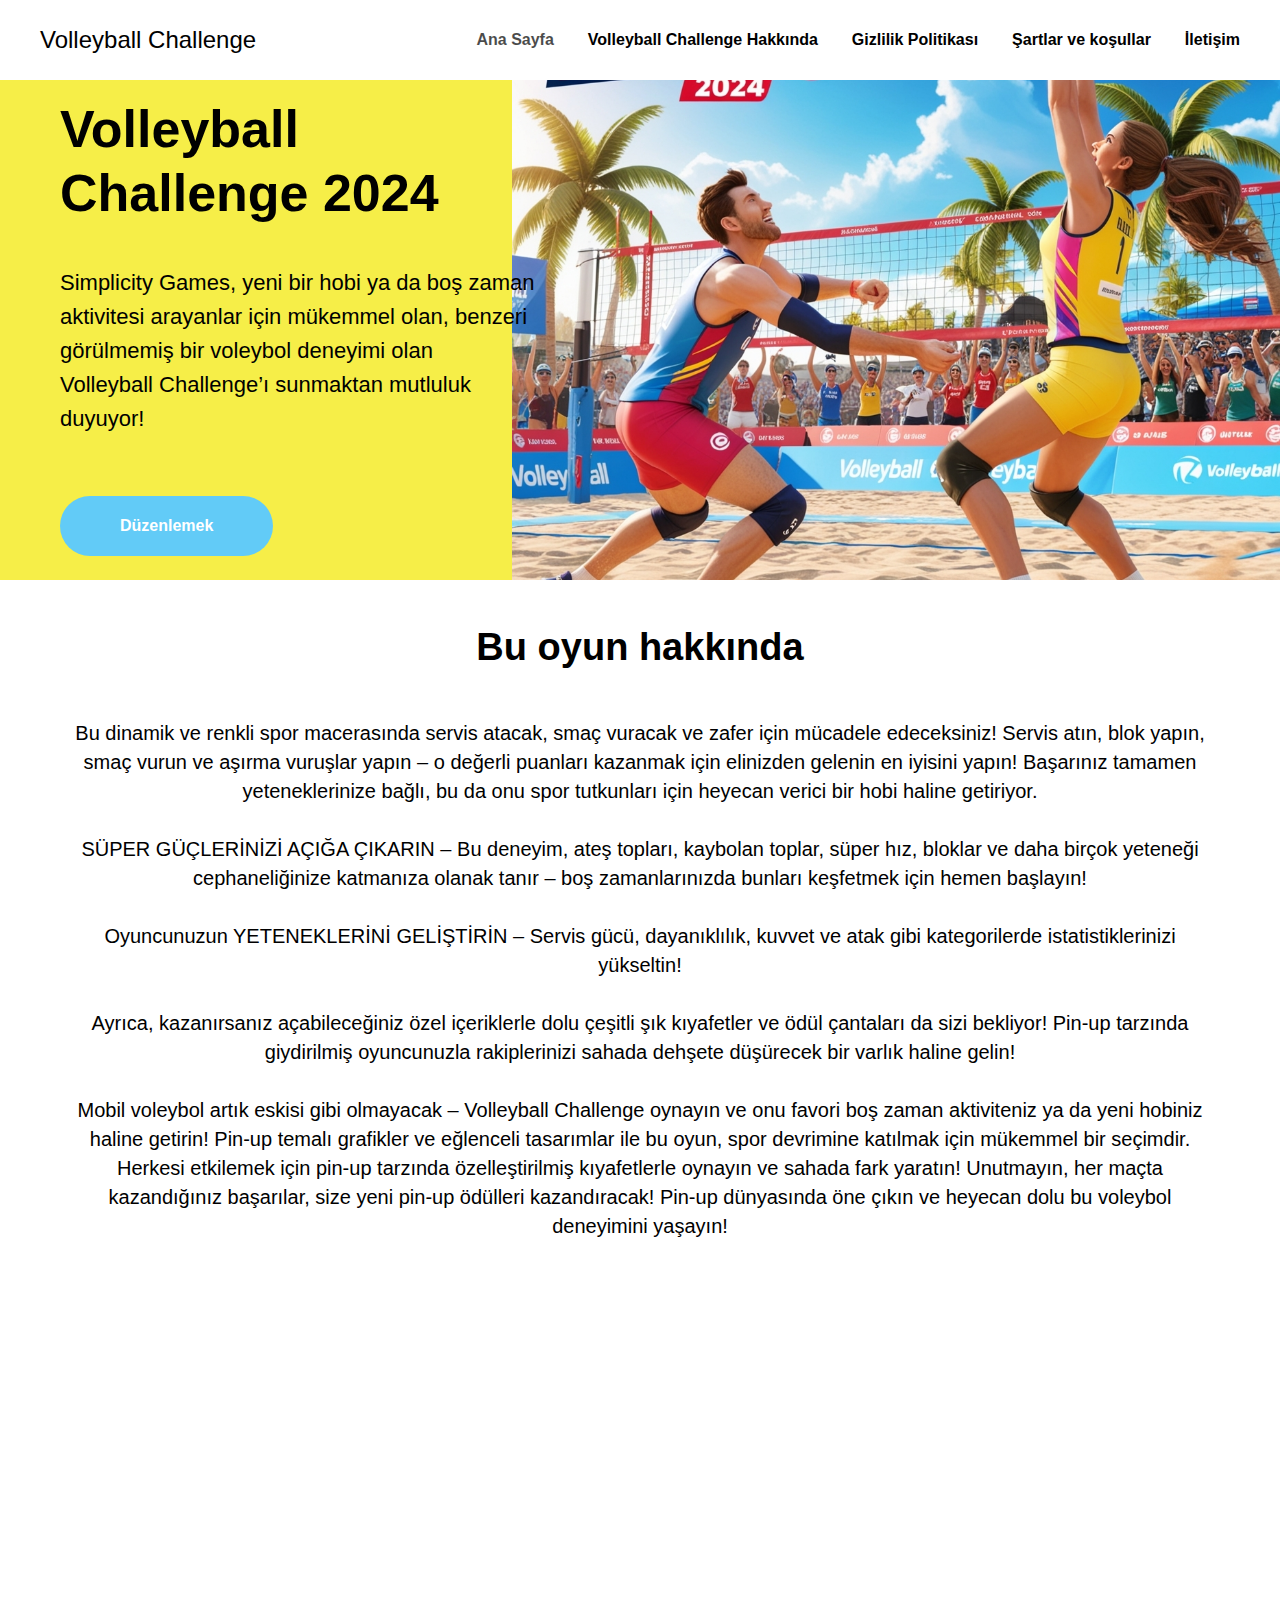
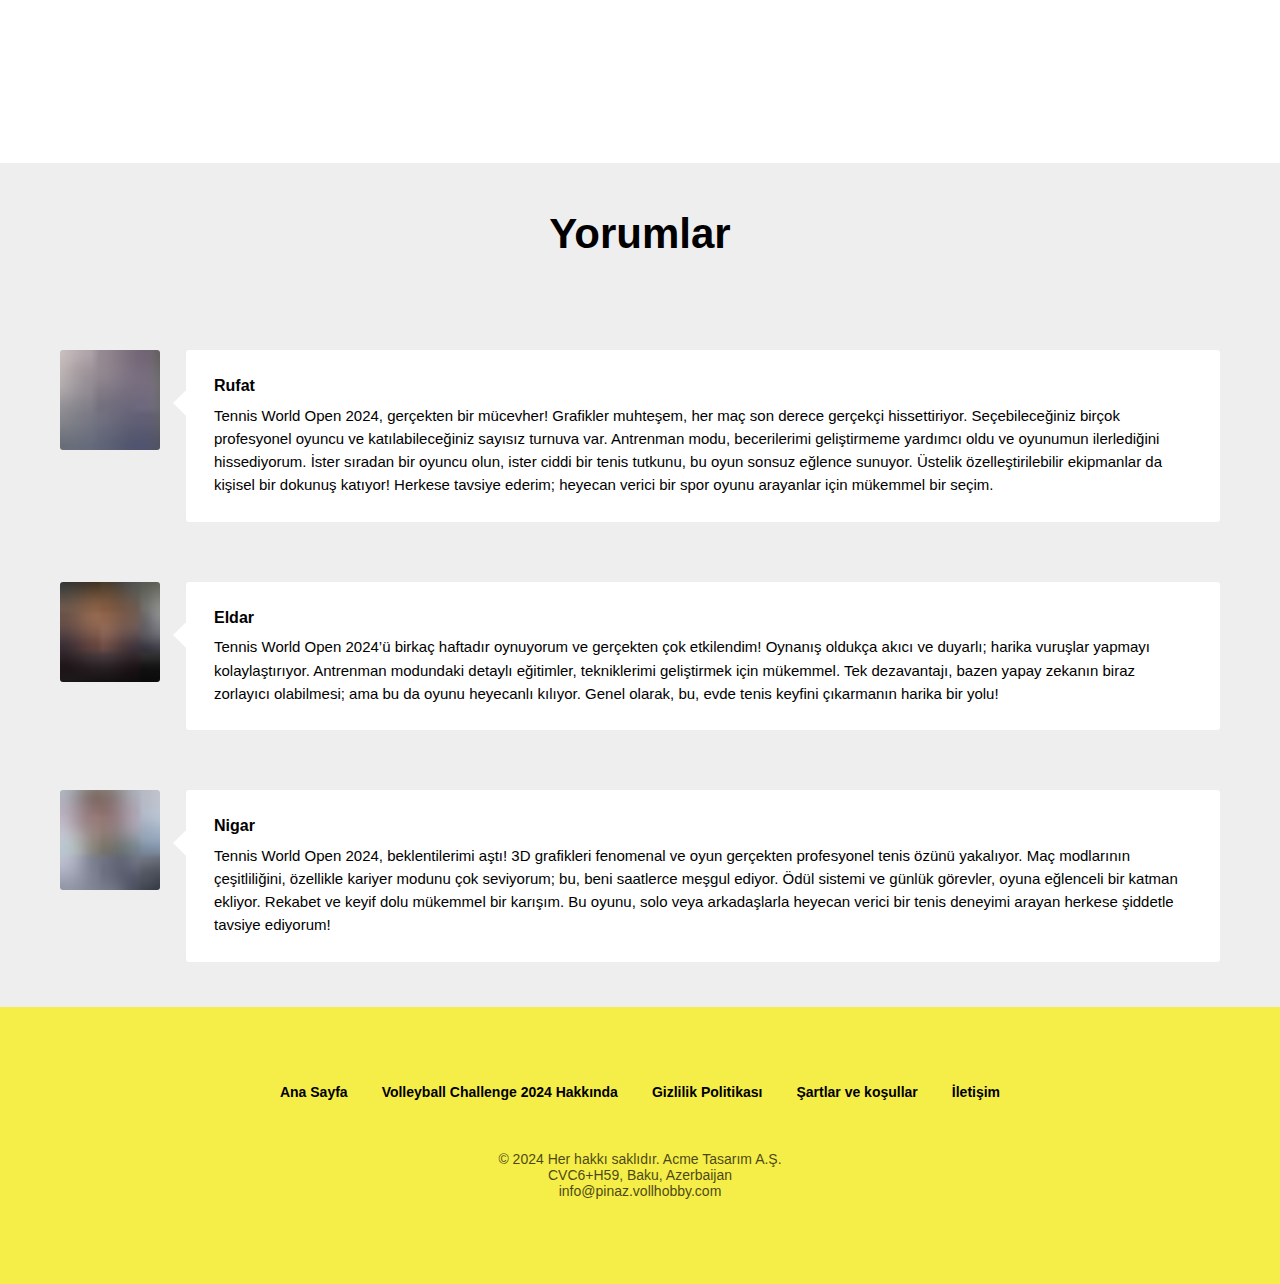
<file: index.html>
<!DOCTYPE html>
<html>
<head>
    <meta charset="utf-8"/>
    <meta http-equiv="Content-Type" content="text/html; charset=utf-8"/>
    <meta name="viewport" content="width=device-width, initial-scale=1.0"/> <!--metatextblock--> <title>Volleyball
    Challenge Pin-up – Plaj Voleybolunda Şampiyon Ol!</title>
    <meta name="description"
          content="Volleyball Challenge Pin-up heyecanını yaşayın! Muhteşem grafikler ve dinamik oyun yapısıyla yoğun plaj voleybolu maçlarına katılın. "/>
    <meta property="og:url" content="http://pin-upileenyistratejikhobiler.tilda.ws"/>
    <meta property="og:title" content="Volleyball Challenge Pin-up – Plaj Voleybolunda Şampiyon Ol!"/>
    <meta property="og:description"
          content="Volleyball Challenge Pin-up heyecanını yaşayın! Muhteşem grafikler ve dinamik oyun yapısıyla yoğun plaj voleybolu maçlarına katılın. "/>
    <meta property="og:type" content="website"/>
    <meta property="og:image" content="images/tild6466-6331-4436-b662-613031653233__-__resize__504x__5.jpg"/>
    <link rel="canonical" href="http://pin-upileenyistratejikhobiler.tilda.ws"> <!--/metatextblock-->
    <meta name="format-detection" content="telephone=no"/>
    <meta http-equiv="x-dns-prefetch-control" content="on">
    <link rel="dns-prefetch" href="https://ws.tildacdn.com">
    <link rel="apple-touch-icon" sizes="180x180" href="favicon/apple-touch-icon.png">
    <link rel="icon" type="image/png" sizes="32x32" href="favicon/favicon-48x48.png">
    <link rel="manifest" href="favicon/site.webmanifest"> <!-- Assets -->
    <script src="https://neo.tildacdn.com/js/tilda-fallback-1.0.min.js" async charset="utf-8"></script>
    <link rel="stylesheet" href="css/tilda-grid-3.0.min.css" type="text/css" media="all" onerror="this.loaderr='y';"/>
    <link rel="stylesheet" href="css/tilda-blocks-page56224395.min.css?t=1728555878" type="text/css" media="all"
          onerror="this.loaderr='y';"/>
    <link rel="stylesheet" href="css/tilda-animation-2.0.min.css" type="text/css" media="all"
          onerror="this.loaderr='y';"/>
    <link rel="stylesheet" href="css/tilda-slds-1.4.min.css" type="text/css" media="print" onload="this.media='all';"
          onerror="this.loaderr='y';"/>
    <noscript>
        <link rel="stylesheet" href="css/tilda-slds-1.4.min.css" type="text/css" media="all"/>
    </noscript>
    <link rel="stylesheet" href="css/fonts-tildasans.css" type="text/css" media="all" onerror="this.loaderr='y';"/>
    <script nomodule src="js/tilda-polyfill-1.0.min.js" charset="utf-8"></script>
    <script type="text/javascript">function t_onReady(func) {
        if (document.readyState != 'loading') {
            func();
        } else {
            document.addEventListener('DOMContentLoaded', func);
        }
    }

    function t_onFuncLoad(funcName, okFunc, time) {
        if (typeof window[funcName] === 'function') {
            okFunc();
        } else {
            setTimeout(function () {
                t_onFuncLoad(funcName, okFunc, time);
            }, (time || 100));
        }
    }</script>
    <script src="js/tilda-scripts-3.0.min.js" charset="utf-8" defer onerror="this.loaderr='y';"></script>
    <script src="js/tilda-blocks-page56224395.min.js?t=1728555878" charset="utf-8" async
            onerror="this.loaderr='y';"></script>
    <script src="js/lazyload-1.3.min.export.js" charset="utf-8" async onerror="this.loaderr='y';"></script>
    <script src="js/tilda-animation-2.0.min.js" charset="utf-8" async onerror="this.loaderr='y';"></script>
    <script src="js/tilda-menu-1.0.min.js" charset="utf-8" async onerror="this.loaderr='y';"></script>
    <script src="js/tilda-slds-1.4.min.js" charset="utf-8" async onerror="this.loaderr='y';"></script>
    <script src="js/hammer.min.js" charset="utf-8" async onerror="this.loaderr='y';"></script>
    <script src="js/tilda-text-clamp.min.js" charset="utf-8" async onerror="this.loaderr='y';"></script>
    <script src="js/tilda-skiplink-1.0.min.js" charset="utf-8" async onerror="this.loaderr='y';"></script>
    <script src="js/tilda-events-1.0.min.js" charset="utf-8" async onerror="this.loaderr='y';"></script>
    <script type="text/javascript">window.dataLayer = window.dataLayer || [];</script>
    <script type="text/javascript">(function () {
        if ((/bot|google|yandex|baidu|bing|msn|duckduckbot|teoma|slurp|crawler|spider|robot|crawling|facebook/i.test(navigator.userAgent)) === false && typeof (sessionStorage) != 'undefined' && sessionStorage.getItem('visited') !== 'y' && document.visibilityState) {
            var style = document.createElement('style');
            style.type = 'text/css';
            style.innerHTML = '@media screen and (min-width: 980px) {.t-records {opacity: 0;}.t-records_animated {-webkit-transition: opacity ease-in-out .2s;-moz-transition: opacity ease-in-out .2s;-o-transition: opacity ease-in-out .2s;transition: opacity ease-in-out .2s;}.t-records.t-records_visible {opacity: 1;}}';
            document.getElementsByTagName('head')[0].appendChild(style);

            function t_setvisRecs() {
                var alr = document.querySelectorAll('.t-records');
                Array.prototype.forEach.call(alr, function (el) {
                    el.classList.add("t-records_animated");
                });
                setTimeout(function () {
                    Array.prototype.forEach.call(alr, function (el) {
                        el.classList.add("t-records_visible");
                    });
                    sessionStorage.setItem("visited", "y");
                }, 400);
            }

            document.addEventListener('DOMContentLoaded', t_setvisRecs);
        }
    })();</script>
</head>
<body class="t-body" style="margin:0;"> <!--allrecords-->
<div id="allrecords" data-tilda-export="yes" class="t-records" data-hook="blocks-collection-content-node"
     data-tilda-project-id="10709663" data-tilda-page-id="56224395"
     data-tilda-formskey="a55c0c751e1a899d7ce6ec4c10709663" data-tilda-cookie="no" data-tilda-lazy="yes"
     data-tilda-root-zone="one">
    <div id="rec809385222" class="r t-rec" style=" " data-animationappear="off" data-record-type="456"> <!-- T456 -->
        <div id="nav809385222marker"></div>
        <div id="nav809385222" class="t456 t456__positionstatic " style="background-color: rgba(255,255,255,1); "
             data-bgcolor-hex="#ffffff" data-bgcolor-rgba="rgba(255,255,255,1)" data-navmarker="nav809385222marker"
             data-appearoffset="" data-bgopacity-two="" data-menushadow="" data-menushadow-css="" data-bgopacity="1"
             data-menu-items-align="right" data-menu="yes">
            <div class="t456__maincontainer " style="">
                <div class="t456__leftwrapper" style="min-width:90px;width:90px;">
                    <div class="t456__logowrapper">
                        <div class="t456__logo t-title" field="title"
                        ">Volleyball Challenge
                    </div>
                </div>
            </div>
            <nav class="t456__rightwrapper t456__menualign_right" style="">
                <ul role="list" class="t456__list t-menu__list">
                    <li class="t456__list_item" style="padding:0 15px 0 0;"><a class="t-menu__link-item" href="index.html"
                                                                               data-menu-submenu-hook=""
                                                                               data-menu-item-number="1">Ana Sayfa</a>
                    </li>
                    <li class="t456__list_item" style="padding:0 15px;"><a class="t-menu__link-item" href="#about"
                                                                           data-menu-submenu-hook=""
                                                                           data-menu-item-number="2">Volleyball
                        Challenge Hakkında</a></li>
                    <li class="t456__list_item" style="padding:0 15px;"><a class="t-menu__link-item" href="policy.html"
                                                                           data-menu-submenu-hook=""
                                                                           data-menu-item-number="3">Gizlilik
                        Politikası</a></li>
                    <li class="t456__list_item" style="padding:0 15px;"><a class="t-menu__link-item" href="terms.html"
                                                                           data-menu-submenu-hook=""
                                                                           data-menu-item-number="4">Şartlar ve
                        koşullar</a></li>
                    <li class="t456__list_item" style="padding:0 0 0 15px;"><a class="t-menu__link-item" href="#contact"
                                                                               data-menu-submenu-hook=""
                                                                               data-menu-item-number="5">İletişim</a>
                    </li>
                </ul>
            </nav>
        </div>
    </div>
    <style>@media screen and (max-width: 980px) {
      #rec809385222 .t456__leftcontainer {
        padding: 20px;
      }
    }

    @media screen and (max-width: 980px) {
      #rec809385222 .t456__imglogo {
        padding: 20px 0;
      }
    }</style>
    <script type="text/javascript">t_onReady(function () {
        t_onFuncLoad('t_menu__highlightActiveLinks', function () {
            t_menu__highlightActiveLinks('.t456__list_item a');
        });
    });
    t_onReady(function () {
        t_onFuncLoad('t_menu__setBGcolor', function () {
            t_menu__setBGcolor('809385222', '.t456');
            window.addEventListener('resize', function () {
                t_menu__setBGcolor('809385222', '.t456');
            });
        });
        t_onFuncLoad('t_menu__interactFromKeyboard', function () {
            t_menu__interactFromKeyboard('809385222');
        });
    });</script>
    <style>#rec809385222 .t-menu__link-item {
    }

    @supports (overflow:-webkit-marquee) and (justify-content:inherit) {
      #rec809385222 .t-menu__link-item, #rec809385222 .t-menu__link-item.t-active {
        opacity: 1 !important;
      }
    }</style>
    <style> #rec809385222 .t456__logowrapper a {
      color: #000000;
    }

    #rec809385222 a.t-menu__link-item {
      color: #000000;
      font-weight: 600;
    }</style>
    <style> #rec809385222 .t456__logo {
      color: #000000;
    }</style>
    <!--[if IE 8]>
    <style>#rec809385222 .t456 {
        filter: progid:DXImageTransform.Microsoft.gradient(startColorStr='#D9ffffff', endColorstr='#D9ffffff');
    }</style> <![endif]--> </div>
<div id="rec809371307" class="r t-rec" style="background-color:#f6ee48; " data-animationappear="off"
     data-record-type="996" data-bg-color="#f6ee48"> <!-- t996 -->
    <div class="t996">
        <div
                class="t996__wrapper"
                style="height:500px">
            <div class="t996__container t996__valign_middle">
                <div class="t-container">
                    <div class="t-col t-col_7 ">
                        <div
                                class="t996__title t-title t-title_md"
                                field="title"><span style="color: rgb(0, 0, 0);">Volleyball </span><br/><span
                                style="color: rgb(0, 0, 0);">Challenge 2024</span></div>
                        <div
                                class="t996__descr t-descr t-descr_lg"
                                field="descr"><span style="color: rgb(0, 0, 0);">Simplicity Games, yeni bir hobi ya da boş zaman </span><br/><span
                                style="color: rgb(0, 0, 0);">aktivitesi arayanlar için mükemmel olan, benzeri </span><br/><span
                                style="color: rgb(0, 0, 0);">görülmemiş bir voleybol deneyimi olan </span><br/><span
                                style="color: rgb(0, 0, 0);">Volleyball Challenge’ı sunmaktan mutluluk </span><br/><span
                                style="color: rgb(0, 0, 0);">duyuyor!</span></div>
                        <div class="t996__buttons">
                            <div
                                    class="t996__btn-wrapper"><a
                                    href="#contact"
                                    class="t996__btn t-btn t-btn_md"
                                    style="color:#ffffff;background-color:#62cbf7;border-radius:30px; -moz-border-radius:30px; -webkit-border-radius:30px;"
                                    data-field="buttontitle" data-buttonfieldset="button">
                                Düzenlemek
                            </a></div>
                        </div>
                    </div>
                </div>
            </div>
            <div
                    class="t996__cover-wrapper"
                    style="width:60%;">
                <div
                        class="t996__cover t-bgimg" data-original="images/tild6466-6331-4436-b662-613031653233__5.jpg"
                        style="background-image:url('images/tild6466-6331-4436-b662-613031653233__-__resizeb__20x__5.jpg');"
                        itemscope itemtype="http://schema.org/ImageObject">
                    <meta itemprop="image" content="images/tild6466-6331-4436-b662-613031653233__5.jpg"/>
                </div>
            </div>
        </div>
    </div>
</div>
<div id="rec809388799" class="r t-rec t-rec_pt_45 t-rec_pb_45" style="padding-top:45px;padding-bottom:45px; "
     data-record-type="60"> <!-- T050 -->
    <div class="t050" id="about">
        <div class="t-container t-align_center">
            <div class="t-col t-col_12 ">
                <div class="t050__title t-title t-title_xxl" field="title">Bu oyun hakkında</div>
                <div class="t050__descr t-descr t-descr_xxl" field="descr">Bu dinamik ve renkli spor macerasında servis
                    atacak, smaç vuracak ve zafer için mücadele edeceksiniz! Servis atın, blok yapın, smaç vurun ve
                    aşırma vuruşlar yapın – o değerli puanları kazanmak için elinizden gelenin en iyisini yapın!
                    Başarınız tamamen yeteneklerinize bağlı, bu da onu spor tutkunları için heyecan verici bir hobi
                    haline getiriyor.<br/><br/>SÜPER GÜÇLERİNİZİ AÇIĞA ÇIKARIN – Bu deneyim, ateş topları, kaybolan
                    toplar, süper hız, bloklar ve daha birçok yeteneği cephaneliğinize katmanıza olanak tanır – boş
                    zamanlarınızda bunları keşfetmek için hemen başlayın!<br/><br/>Oyuncunuzun YETENEKLERİNİ GELİŞTİRİN
                    – Servis gücü, dayanıklılık, kuvvet ve atak gibi kategorilerde istatistiklerinizi
                    yükseltin!<br/><br/>Ayrıca, kazanırsanız açabileceğiniz özel içeriklerle dolu çeşitli şık kıyafetler
                    ve ödül çantaları da sizi bekliyor! Pin-up tarzında giydirilmiş oyuncunuzla rakiplerinizi sahada
                    dehşete düşürecek bir varlık haline gelin!<br/><br/>Mobil voleybol artık eskisi gibi olmayacak –
                    Volleyball Challenge oynayın ve onu favori boş zaman aktiviteniz ya da yeni hobiniz haline getirin!
                    Pin-up temalı grafikler ve eğlenceli tasarımlar ile bu oyun, spor devrimine katılmak için mükemmel
                    bir seçimdir. Herkesi etkilemek için pin-up tarzında özelleştirilmiş kıyafetlerle oynayın ve sahada
                    fark yaratın! Unutmayın, her maçta kazandığınız başarılar, size yeni pin-up ödülleri kazandıracak!
                    Pin-up dünyasında öne çıkın ve heyecan dolu bu voleybol deneyimini yaşayın!
                </div>
            </div>
        </div>
    </div>
    <style> #rec809388799 .t050__uptitle {
      text-transform: uppercase;
    }

    #rec809388799 .t050__title {
      font-family: 'Arial';
    }

    @media screen and (min-width: 900px) {
      #rec809388799 .t050__title {
        font-size: 38px;
      }
    }

    #rec809388799 .t050__descr {
      font-size: 20px;
    }</style>
</div>
<div id="rec809394865" class="r t-rec t-rec_pt_30" style="padding-top:30px; " data-record-type="147"> <!-- t214-->
    <div class="t214">
        <div class="t-container">
            <div class="t-row">
                <div class="t214__col t-col t-col_4 t-animate" data-animate-style="fadeindown" data-animate-chain="yes"
                     style="margin-bottom:20px;" itemscope itemtype="http://schema.org/ImageObject">
                    <div class="t214__blockimg t-bgimg"
                         data-original="images/tild6638-6162-4364-b330-333362363534__5.jpg" bgimgfield="gi_img__0"
                         data-zoom-target="0"
                         title=""
                         style="background: url('images/tild6638-6162-4364-b330-333362363534__-__resizeb__20x__5.jpg') center center no-repeat; background-size:cover;">
                        <meta itemprop="image" content="images/tild6638-6162-4364-b330-333362363534__5.jpg">
                    </div>
                    <div class="t214__textwrapper t-align_left">
                        <div class="t214__title t-name t-name_sm" data-redactor-toolbar="no" field="gi_title__0"
                             itemprop="name"></div>
                        <div class="t214__descr t-text" data-redactor-toolbar="no" field="gi_descr__0"
                             itemprop="description"></div>
                    </div>
                </div>
                <div class="t214__col t-col t-col_4 t-animate" data-animate-style="fadeindown" data-animate-chain="yes"
                     style="margin-bottom:20px;" itemscope itemtype="http://schema.org/ImageObject">
                    <div class="t214__blockimg t-bgimg"
                         data-original="images/tild3731-6437-4364-b831-356635356538__6.jpg" bgimgfield="gi_img__1"
                         data-zoom-target="1"
                         title=""
                         style="background: url('images/tild3731-6437-4364-b831-356635356538__-__resizeb__20x__6.jpg') center center no-repeat; background-size:cover;">
                        <meta itemprop="image" content="images/tild3731-6437-4364-b831-356635356538__6.jpg">
                    </div>
                    <div class="t214__textwrapper t-align_left">
                        <div class="t214__title t-name t-name_sm" data-redactor-toolbar="no" field="gi_title__1"
                             itemprop="name"></div>
                        <div class="t214__descr t-text" data-redactor-toolbar="no" field="gi_descr__1"
                             itemprop="description"></div>
                    </div>
                </div>
                <div class="t214__col t-col t-col_4 t-animate" data-animate-style="fadeindown" data-animate-chain="yes"
                     style="margin-bottom:20px;" itemscope itemtype="http://schema.org/ImageObject">
                    <div class="t214__blockimg t-bgimg"
                         data-original="images/tild3130-3230-4331-b531-323235666161__7.jpg" bgimgfield="gi_img__2"
                         data-zoom-target="2"
                         title=""
                         style="background: url('images/tild3130-3230-4331-b531-323235666161__-__resizeb__20x__7.jpg') center center no-repeat; background-size:cover;">
                        <meta itemprop="image" content="images/tild3130-3230-4331-b531-323235666161__7.jpg">
                    </div>
                    <div class="t214__textwrapper t-align_left">
                        <div class="t214__title t-name t-name_sm" data-redactor-toolbar="no" field="gi_title__2"
                             itemprop="name"></div>
                        <div class="t214__descr t-text" data-redactor-toolbar="no" field="gi_descr__2"
                             itemprop="description"></div>
                    </div>
                </div>
            </div>
            <div class="t-row"></div>
        </div>
    </div>
    <script>t_onReady(function () {
        t_onFuncLoad('t214__updateLazyLoad', function () {
            setTimeout(function () {
                t214__updateLazyLoad('809394865');
            }, 500);
        });
    });</script>
</div>
<div id="rec809374833" class="r t-rec t-rec_pt_45 t-rec_pb_45"
     style="padding-top:45px;padding-bottom:45px;background-color:#eeeeee; " data-record-type="558"
     data-bg-color="#eeeeee"> <!-- t558 -->
    <div class="t558">
        <div class="t-section__container t-container t-container_flex">
            <div class="t-col t-col_12 ">
                <div class="t-section__title t-title t-title_xs t-align_center t-margin_auto"
                     field="btitle">
                    Yorumlar
                </div>
            </div>
        </div>
        <style>.t-section__descr {
          max-width: 560px;
        }

        #rec809374833 .t-section__title {
          margin-bottom: 90px;
        }

        #rec809374833 .t-section__descr {
        }

        @media screen and (max-width: 960px) {
          #rec809374833 .t-section__title {
            margin-bottom: 40px;
          }
        }</style>
        <ul role="list" class="t558__container t-container">
            <li class="t558__col t-item t-list__item t-col t-col_12 ">
                <div class="t-cell t-valign_top" itemscope itemtype="http://schema.org/ImageObject">
                    <meta itemprop="image" content="images/tild6439-3237-4137-a134-613536376663__photo.jpeg">
                    <div class="t558__bgimg t-bgimg"
                         data-original="images/tild6439-3237-4137-a134-613536376663__photo.jpeg"
                         bgimgfield="li_img__0435115275600"
                         style=" background-image: url('images/tild6439-3237-4137-a134-613536376663__-__resizeb__20x__photo.jpeg');">
                        <div class="t558__bubble-tail" style=""></div>
                    </div>
                </div>
                <div class="t558__cell t-cell t-valign_top">
                    <div class="t558__bubble t558__bubble_left" style="">
                        <div class="t558__name t-name t-name_xs" field="li_title__0435115275600">Rufat</div>
                        <div class="t558__text t-text t-text_xs" field="li_text__0435115275600">Tennis World Open 2024,
                            gerçekten bir mücevher! Grafikler muhteşem, her maç son derece gerçekçi hissettiriyor.
                            Seçebileceğiniz birçok profesyonel oyuncu ve katılabileceğiniz sayısız turnuva var.
                            Antrenman modu, becerilerimi geliştirmeme yardımcı oldu ve oyunumun ilerlediğini
                            hissediyorum. İster sıradan bir oyuncu olun, ister ciddi bir tenis tutkunu, bu oyun sonsuz
                            eğlence sunuyor. Üstelik özelleştirilebilir ekipmanlar da kişisel bir dokunuş katıyor!
                            Herkese tavsiye ederim; heyecan verici bir spor oyunu arayanlar için mükemmel bir seçim.
                        </div>
                    </div>
                </div>
            </li>
            <li class="t558__col t-item t-list__item t-col t-col_12 ">
                <div class="t-cell t-valign_top" itemscope itemtype="http://schema.org/ImageObject">
                    <meta itemprop="image" content="images/tild6164-3631-4462-b436-306131316534__01.jpeg">
                    <div class="t558__bgimg t-bgimg"
                         data-original="images/tild6164-3631-4462-b436-306131316534__01.jpeg"
                         bgimgfield="li_img__0435115275601"
                         style=" background-image: url('images/tild6164-3631-4462-b436-306131316534__-__resizeb__20x__01.jpeg');">
                        <div class="t558__bubble-tail" style=""></div>
                    </div>
                </div>
                <div class="t558__cell t-cell t-valign_top">
                    <div class="t558__bubble t558__bubble_left" style="">
                        <div class="t558__name t-name t-name_xs" field="li_title__0435115275601">Eldar</div>
                        <div class="t558__text t-text t-text_xs" field="li_text__0435115275601">Tennis World Open 2024’ü
                            birkaç haftadır oynuyorum ve gerçekten çok etkilendim! Oynanış oldukça akıcı ve duyarlı;
                            harika vuruşlar yapmayı kolaylaştırıyor. Antrenman modundaki detaylı eğitimler, tekniklerimi
                            geliştirmek için mükemmel. Tek dezavantajı, bazen yapay zekanın biraz zorlayıcı olabilmesi;
                            ama bu da oyunu heyecanlı kılıyor. Genel olarak, bu, evde tenis keyfini çıkarmanın harika
                            bir yolu!
                        </div>
                    </div>
                </div>
            </li>
            <li class="t558__col t-item t-list__item t-col t-col_12 ">
                <div class="t-cell t-valign_top" itemscope itemtype="http://schema.org/ImageObject">
                    <meta itemprop="image" content="images/tild3766-3932-4432-b762-386363313032__02.jpg">
                    <div class="t558__bgimg t-bgimg" data-original="images/tild3766-3932-4432-b762-386363313032__02.jpg"
                         bgimgfield="li_img__0435115275602"
                         style=" background-image: url('images/tild3766-3932-4432-b762-386363313032__-__resizeb__20x__02.jpg');">
                        <div class="t558__bubble-tail" style=""></div>
                    </div>
                </div>
                <div class="t558__cell t-cell t-valign_top">
                    <div class="t558__bubble t558__bubble_left" style="">
                        <div class="t558__name t-name t-name_xs" field="li_title__0435115275602">Nigar</div>
                        <div class="t558__text t-text t-text_xs" field="li_text__0435115275602">Tennis World Open 2024,
                            beklentilerimi aştı! 3D grafikleri fenomenal ve oyun gerçekten profesyonel tenis özünü
                            yakalıyor. Maç modlarının çeşitliliğini, özellikle kariyer modunu çok seviyorum; bu, beni
                            saatlerce meşgul ediyor. Ödül sistemi ve günlük görevler, oyuna eğlenceli bir katman
                            ekliyor. Rekabet ve keyif dolu mükemmel bir karışım. Bu oyunu, solo veya arkadaşlarla
                            heyecan verici bir tenis deneyimi arayan herkese şiddetle tavsiye ediyorum!
                        </div>
                    </div>
                </div>
            </li>
        </ul>
    </div>
    <style>.t-review-social-links {
      line-height: 0px;
    }

    .t-review-social-links__wrapper {
      display: -webkit-box;
      display: -ms-flexbox;
      display: flex;
      -webkit-box-align: center;
      -ms-flex-align: center;
      align-items: center;
      -ms-flex-wrap: wrap;
      flex-wrap: wrap;
      width: auto;
    }

    .t-review-social-links {
      margin-top: 15px;
    }

    .t-review-social-links__item {
      padding: 0px 4px;
    }

    .t-review-social-links__item svg {
      width: 20px;
      height: 20px;
    }

    .t-review-social-links__wrapper_round .t-review-social-links__item svg {
      width: 23px;
      height: 23px;
    }

    .t-review-social-links__item:first-child {
      padding-left: 0px;
    }

    @media screen and (max-width: 960px) {
      .t-review-social-links__item {
        margin-bottom: 3px;
      }
    }

    @media screen and (max-width: 640px) {
      .t-review-social-links {
        margin-top: 13px;
      }

      .t-review-social-links__item {
        padding: 0px 3px;
      }

      .t-review-social-links__item svg {
        width: 17px;
        height: 17px;
      }

      .t-review-social-links__wrapper_round .t-review-social-links__item svg {
        width: 20px;
        height: 20px;
      }
    }</style>
    <script>function t_social_init(recid, groupName) {
        var rec = document.getElementById('rec' + recid);
        if (!rec) return;
        var socialLinks = rec.querySelectorAll('.' + groupName + '-social-links');
        Array.prototype.forEach.call(socialLinks, function (link) {
            var socialAttr = link.getAttribute('data-social-links');
            var socialWrapper = link.querySelector('.' + groupName + '-social-links__wrapper');
            link.removeAttribute('data-social-links');
            if (socialAttr) {
                var dataLinks = socialAttr.split(',');
                if (dataLinks.length > 7) {
                    dataLinks = dataLinks.slice(0, 7);
                }
                Array.prototype.forEach.call(dataLinks, function (item) {
                    t_social_add_item(item.trim(), socialWrapper, groupName);
                });
            }
        });
    }

    function t_social_add_item(item, socialWrapper, groupName) {
        var fill = socialWrapper.getAttribute('data-social-color') || '#000000';
        var isRoundIcon = socialWrapper.classList.contains(groupName + '-social-links__wrapper_round');
        if (item.indexOf('tel:') !== -1) {
            var phone = '<div class="' + groupName + '-social-links__item">';
            phone += '<a href="' + item + '" target="_blank">';
            if (isRoundIcon) {
                phone += '<svg role="presentation" class="' + groupName + '-social-links__svg" width="30" height="30" viewBox="0 0 100 100" fill="none" xmlns="http://www.w3.org/2000/svg"><path fill-rule="evenodd" clip-rule="evenodd" d="M50 100C77.6142 100 100 77.6142 100 50C100 22.3858 77.6142 0 50 0C22.3858 0 0 22.3858 0 50C0 77.6142 22.3858 100 50 100ZM32.3668 30.3616C33.8958 28.835 34.6798 28.1875 35.1534 28.0601C35.715 27.909 36.2052 28.0405 36.7168 28.4797C37.1497 28.8512 38.2438 29.9713 38.9927 30.8096C41.1931 33.2729 43.8747 36.6359 44.2503 37.4031C44.3639 37.6353 44.375 37.701 44.3558 38.0323C44.3204 38.643 44.196 38.8343 43.3793 39.5344C42.0767 40.6509 40.0803 42.739 39.3824 43.7149C38.9257 44.3535 38.9126 44.7536 39.3248 45.483C39.675 46.1027 41.378 48.345 42.5783 49.7667C44.5875 52.1467 46.9159 54.3696 49.1773 56.0669C50.8579 57.3283 53.2214 58.7821 54.8035 59.5275C55.9343 60.0603 56.2878 60.0303 57.0122 59.3401C57.7069 58.6782 58.5246 57.6102 59.8946 55.5759C60.3408 54.9132 60.7739 54.3136 60.857 54.2434C61.1104 54.0293 61.3967 53.9282 61.8141 53.9055C62.0813 53.891 62.2608 53.9062 62.4057 53.9555C62.6843 54.0504 63.4107 54.5045 66.36 56.4276C67.7285 57.32 69.2454 58.3032 69.7309 58.6125C72.4818 60.3651 72.7871 60.6005 72.9291 61.0781C73.1185 61.7157 72.9605 62.1254 72.063 63.3233C70.9487 64.8107 69.0734 66.8197 67.674 68.0252C66.5388 69.0032 65.0797 69.9865 63.6409 70.743L63.0188 71.0701L62.389 71.0696C60.5532 71.0685 58.822 70.7024 56.1724 69.7552C49.967 67.5366 44.465 64.2895 39.647 60.0025C38.7431 59.1981 36.6429 57.0816 35.8606 56.1866C33.2537 53.2039 31.2905 50.2948 29.5948 46.9021C28.373 44.4575 27.2502 41.6203 27.0609 40.4995C26.7835 38.8572 27.4592 36.7086 28.9757 34.4108C29.8832 33.0359 30.8773 31.8488 32.3668 30.3616V30.3616Z" fill="' + fill + '"/></svg>';
            } else {
                phone += '<svg role="presentation" class="' + groupName + '-social-links__svg" width="30" height="30" viewBox="0 0 100 100" fill="none" xmlns="http://www.w3.org/2000/svg"><path d="M79.6737 54.027C78.7931 54.027 77.8726 53.7468 76.992 53.5467C75.2103 53.1483 73.4583 52.6267 71.7488 51.9858C69.892 51.3103 67.851 51.3453 66.0185 52.0842C64.186 52.8231 62.6916 54.2137 61.8227 55.9882L60.9422 57.8293C57.0551 55.6248 53.4641 52.9349 50.2556 49.8244C47.1451 46.616 44.4552 43.025 42.2507 39.1379L44.0918 38.2974C45.8664 37.4285 47.2569 35.934 47.9958 34.1016C48.7347 32.2691 48.7698 30.2281 48.0943 28.3713C47.4587 26.6463 46.9372 24.8814 46.5333 23.088C46.3332 22.2075 46.1731 21.2869 46.053 20.4064C45.567 17.5871 44.0903 15.0341 41.889 13.2069C39.6876 11.3798 36.9062 10.3987 34.0457 10.4403H21.9983C20.3062 10.4381 18.6328 10.7935 17.0877 11.4832C15.5427 12.173 14.1608 13.1815 13.0328 14.4427C11.8814 15.7381 11.024 17.2675 10.5197 18.9256C10.0153 20.5838 9.87588 22.3315 10.111 24.0486C12.2867 40.7074 19.8978 56.183 31.7643 68.0756C43.657 79.9421 59.1325 87.5532 75.7913 89.7289C76.3109 89.7686 76.8327 89.7686 77.3522 89.7289C80.3037 89.7332 83.1534 88.6504 85.3572 86.6871C86.6183 85.559 87.6269 84.1772 88.3166 82.6321C89.0064 81.087 89.3618 79.4136 89.3596 77.7216V65.7142C89.338 62.9486 88.3624 60.2753 86.5977 58.1459C84.8329 56.0165 82.3871 54.5616 79.6737 54.027ZM81.6349 78.0417C81.6336 78.6003 81.5154 79.1523 81.2879 79.6624C81.0604 80.1725 80.7287 80.6294 80.3141 81.0036C79.8754 81.4032 79.3534 81.7003 78.7857 81.8734C78.2181 82.0465 77.6191 82.0911 77.032 82.0042C62.096 80.0535 48.2154 73.2468 37.5278 62.6323C26.8311 51.9356 19.9652 38.0067 17.9958 23.008C17.9089 22.421 17.9535 21.8219 18.1266 21.2543C18.2997 20.6867 18.5968 20.1646 18.9964 19.726C19.3752 19.3063 19.8385 18.9716 20.3559 18.744C20.8733 18.5163 21.433 18.4009 21.9983 18.4052H34.0057C34.9309 18.3825 35.8353 18.6813 36.5651 19.2505C37.2948 19.8197 37.8048 20.6242 38.0081 21.5271C38.0081 22.6077 38.3683 23.7284 38.6085 24.8091C39.0711 26.9058 39.6864 28.9659 40.4496 30.9729L34.8462 33.6145C33.883 34.0566 33.1346 34.8627 32.7649 35.8559C32.3646 36.8303 32.3646 37.9233 32.7649 38.8977C38.5252 51.2363 48.4435 61.1546 60.7821 66.9149C61.7565 67.3152 62.8495 67.3152 63.8239 66.9149C64.8171 66.5453 65.6232 65.7968 66.0653 64.8336L68.5869 59.2302C70.6518 59.9832 72.7644 60.5982 74.9107 61.0713C75.9514 61.3115 77.0721 61.5116 78.1527 61.6717C79.0556 61.875 79.8601 62.385 80.4293 63.1147C80.9985 63.8445 81.2973 64.7489 81.2746 65.6742L81.6349 78.0417ZM58.0204 10C57.0998 10 56.1392 10 55.2187 10C54.1571 10.0902 53.175 10.5984 52.4881 11.4129C51.8013 12.2273 51.4662 13.2811 51.5564 14.3427C51.6466 15.4042 52.1549 16.3864 52.9693 17.0732C53.7837 17.76 54.8376 18.0951 55.8991 18.0049H58.0204C64.3895 18.0049 70.4977 20.535 75.0014 25.0387C79.505 29.5423 82.0351 35.6505 82.0351 42.0196C82.0351 42.7401 82.0351 43.4205 82.0351 44.1409C81.9464 45.1968 82.28 46.2448 82.9627 47.0551C83.6455 47.8655 84.6217 48.372 85.6774 48.4636H85.9975C86.9995 48.4677 87.9665 48.0958 88.7076 47.4214C89.4487 46.747 89.9098 45.8193 90 44.8214C90 43.9008 90 42.9402 90 42.0196C90 33.5344 86.632 25.3962 80.6358 19.3925C74.6396 13.3888 66.5056 10.0106 58.0204 10V10ZM66.0253 42.0196C66.0253 43.0812 66.447 44.0992 67.1976 44.8498C67.9482 45.6004 68.9662 46.0221 70.0278 46.0221C71.0893 46.0221 72.1073 45.6004 72.8579 44.8498C73.6085 44.0992 74.0302 43.0812 74.0302 42.0196C74.0302 37.7736 72.3435 33.7014 69.341 30.699C66.3386 27.6966 62.2665 26.0098 58.0204 26.0098C56.9589 26.0098 55.9408 26.4315 55.1902 27.1821C54.4396 27.9327 54.0179 28.9508 54.0179 30.0123C54.0179 31.0738 54.4396 32.0918 55.1902 32.8424C55.9408 33.593 56.9589 34.0147 58.0204 34.0147C60.1434 34.0147 62.1795 34.8581 63.6807 36.3593C65.1819 37.8605 66.0253 39.8966 66.0253 42.0196Z" fill="' + fill + '"/></svg>';
            }
            phone += '</a>';
            phone += '</div>';
            socialWrapper.insertAdjacentHTML('beforeend', phone);
            return;
        } else if (item.indexOf('mailto:') !== -1) {
            var email = '<div class="' + groupName + '-social-links__item">';
            email += '<a href="' + item + '" target="_blank">';
            if (isRoundIcon) {
                email += '<svg role="presentation" class="' + groupName + '-social-links__svg" width="30" height="30" viewBox="0 0 100 100" fill="none" xmlns="http://www.w3.org/2000/svg"><path fill-rule="evenodd" clip-rule="evenodd" d="M50 100c27.6142 0 50-22.3858 50-50S77.6142 0 50 0 0 22.3858 0 50s22.3858 50 50 50ZM26.2268 34.1813c.3042-.9738.9636-1.693 1.8568-2.0249l.4151-.1543 21.4794-.0018c21.3404-.0017 21.4819-.0009 21.8807.1335.9642.3248 1.6814 1.1482 1.9797 2.2727l.0944.3556-1.7711 1.2707c-2.462 1.7666-6.8447 4.9166-8.8523 6.3624-.925.6662-2.2783 1.639-3.0072 2.1619-2.1029 1.5081-4.2894 3.0785-5.891 4.2312-3.6493 2.6264-4.3577 3.1288-4.4113 3.1288-.0541 0-.817-.5414-4.5039-3.1961-1.6149-1.1627-3.4655-2.4914-5.7994-4.1637-.7296-.5227-2.1661-1.5561-3.1924-2.2964-1.0262-.7404-2.4421-1.7593-3.1465-2.2642-.7044-.5051-2.3496-1.6873-3.656-2.6273s-2.646-1.9002-2.9769-2.1338c-.667-.4708-.675-.4878-.4981-1.0543Zm-.1497 27.1823c-.0616.0397-.0771-2.244-.0771-11.3267 0-6.257.0122-11.3764.0271-11.3764.015 0 1.063.7458 2.3291 1.6574 2.2612 1.628 3.4539 2.4857 6.7132 4.8273 2.1704 1.5593 4.0585 2.9159 5.6761 4.0785.7296.5244 1.3265.9876 1.3265 1.0293 0 .0718-.8103.6465-3.9486 2.8008-.7465.5124-2.0931 1.4401-2.9923 2.0616-.8992.6215-3.1064 2.1429-4.9049 3.3809-1.7984 1.238-3.4504 2.3784-3.6709 2.5342-.2206.1559-.4357.3058-.4782.3331Zm43.234-19.3639c.6277-.4485 1.9187-1.381 2.8688-2.0722.9502-.6912 1.7483-1.259 1.7738-1.2619.0255-.0028.0463 5.1143.0463 11.3713 0 9.0827-.0155 11.3664-.0771 11.3267-.0424-.0273-.2576-.1768-.4782-.3323-.2205-.1554-1.0951-.7591-1.9434-1.3415-.8483-.5824-1.6812-1.1582-1.8509-1.2795-.1697-.1213-.7388-.5155-1.2648-.8759-.526-.3604-1.3172-.9043-1.7583-1.2086-.4412-.3043-2.1348-1.4711-3.7635-2.593-4.735-3.2613-4.9358-3.4028-4.9358-3.4788 0-.0759.2206-.2386 4.0412-2.9806 1.3064-.9376 3.2359-2.3243 4.2879-3.0815 1.0519-.7573 2.4262-1.7437 3.054-2.1922ZM37.8152 57.1366c.3609-.2411 1.7297-1.1886 4.8121-3.3308 1.2215-.849 2.2627-1.5349 2.3136-1.5242.0509.0107 1.0504.7092 2.2211 1.5523 1.1706.8431 2.2361 1.5743 2.3676 1.625.3044.1171.6365.117.9414-.0003.1318-.0507 1.1964-.7809 2.3658-1.6228 1.1693-.8418 2.1572-1.5435 2.1951-1.5594.0604-.0253 1.5111.9576 5.8267 3.9476 1.1431.7919 2.7209 1.8798 5.9537 4.1051.9502.6541 2.9214 2.014 4.3805 3.022l2.653 1.8328-.0051.2599c-.0072.3723-.3476 1.0784-.7463 1.5482-.3863.4549-1.0056.8296-1.5552.9408C71.322 67.9767 63.8578 68 50 68c-13.8578 0-21.322-.0233-21.5392-.0672-.5496-.1112-1.1689-.4859-1.5552-.9408-.3741-.4409-.7126-1.118-.7618-1.5243l-.0316-.2603 1.656-1.14c.9108-.627 2.2112-1.5239 2.8899-1.9932 3.6716-2.539 6.8851-4.7559 7.1571-4.9376Z" fill="' + fill + '"/></svg>';
            } else {
                email += '<svg role="presentation" class="' + groupName + '-social-links__svg" width="30" height="30" viewBox="0 0 100 100" fill="none" xmlns="http://www.w3.org/2000/svg"><path d="M78 18H22C18.8174 18 15.7652 19.2643 13.5147 21.5147C11.2643 23.7652 10 26.8174 10 30V70C10 73.1826 11.2643 76.2348 13.5147 78.4853C15.7652 80.7357 18.8174 82 22 82H78C81.1826 82 84.2348 80.7357 86.4853 78.4853C88.7357 76.2348 90 73.1826 90 70V30C90 26.8174 88.7357 23.7652 86.4853 21.5147C84.2348 19.2643 81.1826 18 78 18V18ZM76.36 26L52.84 49.52C52.4681 49.8949 52.0257 50.1925 51.5383 50.3956C51.0509 50.5986 50.528 50.7032 50 50.7032C49.472 50.7032 48.9491 50.5986 48.4617 50.3956C47.9743 50.1925 47.5319 49.8949 47.16 49.52L23.64 26H76.36ZM82 70C82 71.0609 81.5786 72.0783 80.8284 72.8284C80.0783 73.5786 79.0609 74 78 74H22C20.9391 74 19.9217 73.5786 19.1716 72.8284C18.4214 72.0783 18 71.0609 18 70V31.64L41.52 55.16C43.77 57.4072 46.82 58.6694 50 58.6694C53.18 58.6694 56.23 57.4072 58.48 55.16L82 31.64V70Z" fill="' + fill + '"/></svg>';
            }
            email += '</a>';
            email += '</div>';
            socialWrapper.insertAdjacentHTML('beforeend', email);
        } else if (item.indexOf('telegram') !== -1 || item.indexOf('t.me') !== -1) {
            var telegram = '<div class="' + groupName + '-social-links__item">';
            telegram += '<a href="' + item + '" target="_blank">';
            if (isRoundIcon) {
                telegram += '<svg role="presentation" class="' + groupName + '-social-links__svg" width="30" height="30" viewBox="0 0 100 100" fill="none" xmlns="http://www.w3.org/2000/svg"><path fill-rule="evenodd" clip-rule="evenodd" d="M50 100c27.614 0 50-22.386 50-50S77.614 0 50 0 0 22.386 0 50s22.386 50 50 50Zm21.977-68.056c.386-4.38-4.24-2.576-4.24-2.576-3.415 1.414-6.937 2.85-10.497 4.302-11.04 4.503-22.444 9.155-32.159 13.734-5.268 1.932-2.184 3.864-2.184 3.864l8.351 2.577c3.855 1.16 5.91-.129 5.91-.129l17.988-12.238c6.424-4.38 4.882-.773 3.34.773l-13.49 12.882c-2.056 1.804-1.028 3.35-.129 4.123 2.55 2.249 8.82 6.364 11.557 8.16.712.467 1.185.778 1.292.858.642.515 4.111 2.834 6.424 2.319 2.313-.516 2.57-3.479 2.57-3.479l3.083-20.226c.462-3.511.993-6.886 1.417-9.582.4-2.546.705-4.485.767-5.362Z" fill="' + fill + '"/></svg>';
            } else {
                telegram += '<svg role="presentation" class="' + groupName + '-social-links__svg" width="30" height="30" viewBox="0 0 100 100" fill="none" xmlns="http://www.w3.org/2000/svg"><path d="M83.1797 17.5886C83.1797 17.5886 90.5802 14.7028 89.9635 21.711C89.758 24.5968 87.9079 34.6968 86.4688 45.6214L81.5351 77.9827C81.5351 77.9827 81.124 82.7235 77.4237 83.548C73.7233 84.3724 68.173 80.6623 67.145 79.8378C66.3227 79.2195 51.7273 69.9438 46.5878 65.4092C45.1488 64.1724 43.5042 61.6989 46.7934 58.8132L68.3785 38.201C70.8454 35.7274 73.3122 29.956 63.0336 36.9642L34.2535 56.5459C34.2535 56.5459 30.9644 58.6071 24.7973 56.752L11.4351 52.6295C11.4351 52.6295 6.50135 49.5377 14.9298 46.4457C35.4871 36.7579 60.7724 26.864 83.1797 17.5886Z" fill="' + fill + '"/></svg>';
            }
            telegram += '</a>';
            telegram += '</div>';
            socialWrapper.insertAdjacentHTML('beforeend', telegram);
        } else if (item.indexOf('whatsapp') !== -1 || item.indexOf('wa.me') !== -1) {
            var whatsapp = '<div class="' + groupName + '-social-links__item">';
            whatsapp += '<a href="' + item + '" target="_blank">';
            if (isRoundIcon) {
                whatsapp += '<svg role="presentation" class="' + groupName + '-social-links__svg" width="30" height="30" viewBox="0 0 100 100" fill="none" xmlns="http://www.w3.org/2000/svg"><path fill-rule="evenodd" clip-rule="evenodd" d="M50 100C77.6142 100 100 77.6142 100 50C100 22.3858 77.6142 0 50 0C22.3858 0 0 22.3858 0 50C0 77.6142 22.3858 100 50 100ZM69.7626 28.9928C64.6172 23.841 57.7739 21.0027 50.4832 21C35.4616 21 23.2346 33.2252 23.2292 48.2522C23.2274 53.0557 24.4823 57.7446 26.8668 61.8769L23 76L37.4477 72.2105C41.4282 74.3822 45.9107 75.5262 50.4714 75.528H50.4823C65.5029 75.528 77.7299 63.301 77.7363 48.2749C77.7408 40.9915 74.9089 34.1446 69.7626 28.9928ZM62.9086 53.9588C62.2274 53.6178 58.8799 51.9708 58.2551 51.7435C57.6313 51.5161 57.1766 51.4024 56.7228 52.0845C56.269 52.7666 54.964 54.2998 54.5666 54.7545C54.1692 55.2092 53.7718 55.2656 53.0915 54.9246C52.9802 54.8688 52.8283 54.803 52.6409 54.7217C51.6819 54.3057 49.7905 53.4855 47.6151 51.5443C45.5907 49.7382 44.2239 47.5084 43.8265 46.8272C43.4291 46.1452 43.7837 45.7769 44.1248 45.4376C44.3292 45.2338 44.564 44.9478 44.7987 44.662C44.9157 44.5194 45.0328 44.3768 45.146 44.2445C45.4345 43.9075 45.56 43.6516 45.7302 43.3049C45.7607 43.2427 45.7926 43.1776 45.8272 43.1087C46.0545 42.654 45.9409 42.2565 45.7708 41.9155C45.6572 41.6877 45.0118 40.1167 44.4265 38.6923C44.1355 37.984 43.8594 37.3119 43.671 36.8592C43.1828 35.687 42.6883 35.69 42.2913 35.6924C42.2386 35.6928 42.1876 35.6931 42.1386 35.6906C41.7421 35.6706 41.2874 35.667 40.8336 35.667C40.3798 35.667 39.6423 35.837 39.0175 36.5191C38.9773 36.5631 38.9323 36.6111 38.8834 36.6633C38.1738 37.4209 36.634 39.0648 36.634 42.2002C36.634 45.544 39.062 48.7748 39.4124 49.2411L39.415 49.2444C39.4371 49.274 39.4767 49.3309 39.5333 49.4121C40.3462 50.5782 44.6615 56.7691 51.0481 59.5271C52.6732 60.2291 53.9409 60.6475 54.9303 60.9612C56.5618 61.4796 58.046 61.4068 59.22 61.2313C60.5286 61.0358 63.2487 59.5844 63.8161 57.9938C64.3836 56.4033 64.3836 55.0392 64.2136 54.7554C64.0764 54.5258 63.7545 54.3701 63.2776 54.1395C63.1633 54.0843 63.0401 54.0247 62.9086 53.9588Z" fill="' + fill + '"/></svg>';
            } else {
                whatsapp += '<svg role="presentation" class="' + groupName + '-social-links__svg" width="30" height="30" viewBox="0 0 100 100" fill="none" xmlns="http://www.w3.org/2000/svg"><path fill-rule="evenodd" clip-rule="evenodd" d="M50.168 10C60.8239 10.004 70.8257 14.1522 78.346 21.6819C85.8676 29.2114 90.0066 39.2185 90 49.8636C89.9906 71.8252 72.1203 89.6956 50.1668 89.6956H50.1508C43.4852 89.6929 36.9338 88.0208 31.1162 84.8468L10 90.3853L15.6516 69.7437C12.1665 63.7042 10.3323 56.851 10.3349 49.8304C10.343 27.8676 28.2134 10 50.168 10V10ZM61.5376 54.7631C62.4507 55.0954 67.3433 57.5023 68.3389 58.0009C68.5313 58.0971 68.7113 58.1842 68.8784 58.265C69.5753 58.602 70.0458 58.8296 70.2462 59.1651C70.4947 59.5799 70.4947 61.5736 69.6654 63.8982C68.8359 66.2229 64.8605 68.3442 62.9478 68.63C61.2319 68.8865 59.0627 68.9928 56.6782 68.2353C55.2322 67.7767 53.3794 67.1653 51.0041 66.1392C41.6698 62.1082 35.3628 53.06 34.1747 51.3556C34.0919 51.2368 34.0341 51.1538 34.0017 51.1106L33.9981 51.1056C33.486 50.4243 29.9372 45.7022 29.9372 40.8149C29.9372 36.2325 32.1873 33.8303 33.2244 32.7232C33.2961 32.6467 33.3619 32.5763 33.4208 32.5118C34.3341 31.5149 35.412 31.2664 36.0751 31.2664C36.7385 31.2664 37.4029 31.2717 37.9826 31.301C38.0541 31.3046 38.1286 31.304 38.2056 31.3037C38.786 31.3001 39.5087 31.2957 40.2221 33.0089C40.4976 33.6707 40.9012 34.653 41.3265 35.6882C42.1818 37.7702 43.1251 40.066 43.2912 40.399C43.5397 40.8974 43.7058 41.4782 43.3736 42.1427C43.323 42.2436 43.2763 42.3387 43.2318 42.4295C42.9831 42.9364 42.7995 43.3104 42.378 43.8029C42.2125 43.9963 42.0413 44.2045 41.8703 44.4131C41.5273 44.8309 41.1842 45.2488 40.8853 45.5467C40.387 46.0425 39.8686 46.5808 40.4493 47.5777C41.0303 48.5731 43.028 51.8323 45.9867 54.472C49.1661 57.3091 51.93 58.5078 53.3318 59.1157C53.6058 59.2346 53.8279 59.3308 53.9907 59.4124C54.9849 59.9109 55.5658 59.8284 56.1465 59.1637C56.7274 58.4993 58.6347 56.2583 59.298 55.2615C59.9612 54.2646 60.6259 54.4307 61.5376 54.7631V54.7631Z" fill="' + fill + '"/></svg>';
            }
            whatsapp += '</a>';
            whatsapp += '</div>';
            socialWrapper.insertAdjacentHTML('beforeend', whatsapp);
        } else if (item.indexOf('viber.com') !== -1 || item.indexOf('viber://') !== -1) {
            var viber = '<div class="' + groupName + '-social-links__item">';
            viber += '<a href="' + item + '" target="_blank">';
            if (isRoundIcon) {
                viber += '<svg role="presentation" class="' + groupName + '-social-links__svg" width="30" height="30" viewBox="0 0 100 100" fill="none" xmlns="http://www.w3.org/2000/svg"><path fill-rule="evenodd" clip-rule="evenodd" d="M50 100c27.614 0 50-22.386 50-50S77.614 0 50 0 0 22.386 0 50s22.386 50 50 50Zm19.546-71.18c-1.304-1.184-6.932-4.72-18.674-4.772 0 0-13.905-.913-20.655 5.2-3.757 3.71-5.022 9.226-5.161 15.957l-.016.691c-.156 6.885-.433 19.013 11.47 22.32l-.053 10.386c0 .587.093.988.428 1.071.241.059.602-.066.91-.372 1.968-1.978 8.271-9.582 8.271-9.582 8.457.553 15.186-1.117 15.91-1.354.17-.054.415-.111.72-.183 2.752-.641 10.37-2.417 11.776-13.773 1.613-13.003-.594-21.88-4.926-25.589ZM48.664 31.51a.908.908 0 0 1 .914-.901c4.585.032 8.468 1.56 11.584 4.597 3.146 3.067 4.696 7.24 4.736 12.404a.908.908 0 1 1-1.815.013c-.037-4.79-1.461-8.458-4.188-11.117-2.757-2.688-6.18-4.053-10.33-4.082a.908.908 0 0 1-.9-.914Zm2.374 2.932a1.15 1.15 0 1 0-.168 2.294c2.918.213 5.067 1.184 6.597 2.854 1.541 1.684 2.304 3.784 2.248 6.389a1.15 1.15 0 0 0 2.3.05c.067-3.133-.87-5.826-2.851-7.992-2.01-2.193-4.758-3.349-8.126-3.595Zm1.156 4.454a.908.908 0 1 0-.095 1.812c1.335.07 2.223.458 2.8 1.054.58.6.964 1.535 1.033 2.936a.908.908 0 0 0 1.813-.09c-.083-1.677-.558-3.09-1.542-4.108-.987-1.021-2.368-1.519-4.009-1.604Zm1.805 15.633c-.594.732-1.698.64-1.698.64-8.066-2.06-10.224-10.23-10.224-10.23s-.097-1.104.638-1.698l1.458-1.158c.722-.557 1.183-1.908.448-3.228a34.125 34.125 0 0 0-1.839-2.881c-.641-.877-2.136-2.671-2.142-2.677-.72-.85-1.78-1.048-2.898-.466a.045.045 0 0 0-.012.003l-.011.003a12.062 12.062 0 0 0-2.986 2.432c-.69.833-1.085 1.65-1.185 2.45a1.57 1.57 0 0 0-.022.357c-.003.354.05.706.16 1.042l.038.026c.348 1.236 1.22 3.296 3.114 6.731a40.117 40.117 0 0 0 3.735 5.654c.703.89 1.456 1.74 2.256 2.543l.029.03.057.056.085.086.086.085.086.086a29.64 29.64 0 0 0 2.543 2.255 40.072 40.072 0 0 0 5.655 3.736c3.433 1.894 5.495 2.766 6.73 3.114l.026.038c.336.11.688.164 1.041.16.12.006.24-.001.358-.022.802-.095 1.618-.49 2.448-1.184a.032.032 0 0 0 .007-.004.101.101 0 0 0 .003-.004l.012-.008a12.09 12.09 0 0 0 2.41-2.97l.003-.01a.054.054 0 0 0 .002-.013c.583-1.117.385-2.177-.47-2.899l-.189-.154c-.484-.4-1.783-1.47-2.487-1.988a34.12 34.12 0 0 0-2.879-1.838c-1.32-.736-2.669-.275-3.228.448L54 54.528Z" fill="' + fill + '"/></svg>';
            } else {
                viber += '<svg role="presentation" class="' + groupName + '-social-links__svg" width="30" height="30" viewBox="0 0 100 100" fill="none" xmlns="http://www.w3.org/2000/svg"><path fill-rule="evenodd" clip-rule="evenodd" d="M51.1674 15.0695C68.0367 15.1431 76.1216 20.223 77.9946 21.9248C84.2184 27.2536 87.3892 40.0049 85.0706 58.6857C83.0511 74.9991 72.1076 77.5505 68.1547 78.4721C67.7162 78.5744 67.3637 78.6565 67.119 78.7352C66.0794 79.075 56.4132 81.4739 44.2639 80.6805C44.2639 80.6805 35.2092 91.6043 32.3809 94.4446C31.9394 94.8848 31.4203 95.0641 31.0738 94.9798C30.5921 94.8607 30.4583 94.2841 30.4583 93.4412C30.4664 92.2358 30.5359 78.5212 30.5359 78.5212C13.4356 73.7704 13.8327 56.3465 14.0581 46.4559C14.0658 46.1159 14.0734 45.7848 14.08 45.4635C14.2793 35.7933 16.0975 27.869 21.4945 22.5402C31.1915 13.757 51.1674 15.0695 51.1674 15.0695ZM49.3088 24.4928C48.5887 24.4878 48.001 25.0674 47.996 25.7874C47.991 26.5075 48.5706 27.0952 49.2906 27.1002C55.2525 27.1418 60.169 29.1034 64.1298 32.9646C68.0476 36.7839 70.0936 42.0538 70.1459 48.9357C70.1514 49.6557 70.7395 50.235 71.4596 50.2295C72.1796 50.224 72.7588 49.6359 72.7533 48.9159C72.6969 41.4967 70.4696 35.5035 65.9499 31.0975C61.4732 26.7334 55.8962 24.5387 49.3088 24.4928ZM49.6375 31.5265C49.7041 30.6166 50.4958 29.9329 51.4058 29.9995C56.2447 30.3536 60.1933 32.0139 63.0793 35.1642L63.0799 35.1649C65.9271 38.276 67.272 42.1448 67.1746 46.6444C67.1549 47.5566 66.3994 48.2801 65.4872 48.2604C64.575 48.2406 63.8515 47.4851 63.8712 46.5729C63.9522 42.8311 62.8559 39.8143 60.6424 37.3956C58.4445 34.9967 55.356 33.6016 51.1646 33.2948C50.2546 33.2282 49.5709 32.4365 49.6375 31.5265ZM51.6968 37.6317C51.7344 36.9127 52.3477 36.3602 53.0667 36.3977C55.4237 36.5206 57.4077 37.2357 58.8266 38.7028C60.2394 40.1635 60.9217 42.1942 61.0412 44.6041C61.0769 45.3232 60.5228 45.9352 59.8037 45.9708C59.0845 46.0065 58.4726 45.4524 58.4369 44.7333C58.3371 42.7201 57.7863 41.3778 56.9523 40.5155C56.1245 39.6596 54.848 39.1017 52.9309 39.0016C52.2118 38.9641 51.6593 38.3508 51.6968 37.6317ZM53.2206 59.7748C53.2206 59.7748 54.806 59.9086 55.6595 58.857L57.3239 56.7632C58.1266 55.725 60.0638 55.0628 61.961 56.1197C63.3826 56.9305 64.7628 57.8119 66.0963 58.7607C67.1087 59.5052 68.974 61.042 69.6701 61.6156C69.8397 61.7553 69.9398 61.8378 69.9414 61.8378C71.1696 62.8747 71.4532 64.3972 70.617 66.0026C70.617 66.0075 70.6152 66.0142 70.6135 66.0206C70.6119 66.0265 70.6104 66.0322 70.6104 66.0361C69.6894 67.6326 68.5202 69.0723 67.1466 70.3013C67.1382 70.3054 67.1342 70.3096 67.1302 70.3138C67.1265 70.3177 67.1229 70.3215 67.1158 70.3253C65.9224 71.3225 64.75 71.8893 63.5985 72.0258C63.429 72.0555 63.2567 72.0662 63.0848 72.0579C62.577 72.0628 62.0718 71.9851 61.589 71.8278L61.5516 71.7729C59.7775 71.2726 56.8155 70.0203 51.8827 67.2991C49.0282 65.7429 46.3106 63.9477 43.7591 61.9328C42.4802 60.9235 41.2603 59.8416 40.1053 58.6925L39.9823 58.5694L39.8592 58.4463L39.7361 58.3232C39.7085 58.2965 39.6815 58.2692 39.6543 58.2417L39.613 58.2001C38.4639 57.0452 37.382 55.8253 36.3726 54.5464C34.3581 51.9951 32.5629 49.278 31.0064 46.4241C28.2852 41.49 27.0329 38.5306 26.5325 36.7539L26.4777 36.7164C26.3208 36.2336 26.2436 35.7284 26.2489 35.2207C26.2395 35.0488 26.2499 34.8765 26.2797 34.7069C26.4233 33.5573 26.991 32.3839 27.9828 31.187C27.9866 31.1799 27.9905 31.1763 27.9943 31.1726C27.9985 31.1686 28.0027 31.1646 28.0069 31.1562C29.2355 29.7826 30.6753 28.6138 32.272 27.6938C32.2759 27.6938 32.2816 27.6919 32.2875 27.69C32.294 27.6879 32.3006 27.6857 32.3055 27.6857C33.9109 26.8496 35.4335 27.1332 36.469 28.3547C36.477 28.3627 38.6243 30.9408 39.5461 32.1998C40.495 33.5346 41.3764 34.9161 42.1871 36.3392C43.244 38.2349 42.5818 40.1762 41.5436 40.9762L39.4498 42.6406C38.3928 43.4941 38.532 45.0795 38.532 45.0795C38.532 45.0795 41.6332 56.8168 53.2206 59.7748Z" fill="' + fill + '"/></svg>';
            }
            viber += '</a>';
            viber += '</div>';
            socialWrapper.insertAdjacentHTML('beforeend', viber);
        } else if (item.indexOf('vk.me') !== -1) {
            var vkmessenger = '<div class="' + groupName + '-social-links__item">';
            vkmessenger += '<a href="' + item + '" target="_blank">';
            if (isRoundIcon) {
                vkmessenger += '<svg role="presentation" class="' + groupName + '-social-links__svg" width="30" height="30" viewBox="0 0 100 100" fill="none" xmlns="http://www.w3.org/2000/svg"><path fill-rule="evenodd" clip-rule="evenodd" d="M50 100c27.614 0 50-22.386 50-50S77.614 0 50 0 0 22.386 0 50s22.386 50 50 50Zm-5.08-76.414a48.135 48.135 0 0 0 2.187-.422c.324-.08 1.735-.153 3.134-.163 2.047-.013 3.002.067 4.89.41 7.843 1.428 13.918 5.42 18.472 12.135 1.99 2.934 3.603 7.076 4.066 10.44.313 2.276.265 7.758-.084 9.632-.373 2.006-1.503 5.362-2.424 7.2-2.132 4.25-5.556 8.135-9.378 10.638-1.183.774-3.108 1.843-3.838 2.13-.324.127-.669.291-.766.364-.387.29-3.382 1.191-5.337 1.604-1.807.382-2.488.44-5.279.445-2.862.007-3.437-.042-5.395-.455-3.863-.814-7.02-2.082-9.589-3.85-.587-.404-1.059-.363-4.407.381-3.654.812-4.57.94-4.88.682-.382-.316-.335-.8.4-4.153.749-3.409.938-4.215.702-4.867-.082-.227-.216-.436-.397-.731-2.693-4.394-3.984-9.062-3.997-14.46-.012-4.75.867-8.55 2.898-12.526.727-1.424 2.002-3.481 2.66-4.293.753-.927 4.735-4.855 5.312-5.24 2.412-1.604 2.967-1.933 4.722-2.79 1.91-.934 4.466-1.787 6.329-2.11Zm-4.47 22.33c-.949-2.514-1.303-3.314-1.605-3.615-.316-.317-.585-.352-3.088-.4-2.973-.058-3.103-.022-3.396.94-.119.39.636 3.353.932 3.657a.624.624 0 0 1 .156.375c0 .21.655 1.726 1.42 3.283.396.807 2.79 4.884 2.955 5.034.051.047.547.692 1.102 1.433 1.524 2.037 3.773 4.03 5.762 5.105 1.877 1.015 4.904 1.58 7.043 1.312 1.52-.19 1.615-.358 1.615-2.881 0-3.283.375-3.786 2.166-2.903.73.36 3.253 2.726 4.916 4.61.417.473.924.947 1.127 1.054.385.204 5.693.285 6.19.094.496-.19.516-1.17.043-2.138-.546-1.117-2.396-3.43-4.437-5.55-1.08-1.121-1.575-1.76-1.575-2.033 0-.34.841-1.897 1.161-2.15.107-.084.956-1.339 1.282-1.893.094-.16.636-1.07 1.204-2.023 1.464-2.455 1.755-3.08 1.864-4.002.088-.74.057-.84-.335-1.097-.367-.24-.822-.275-3.044-.228-2.49.051-2.631.073-3.043.46-.237.223-.479.565-.536.758-.168.565-1.947 4.025-2.2 4.278-.127.127-.23.305-.23.397 0 .281-1.514 2.377-2.339 3.24-.903.943-1.416 1.2-1.888.947-.31-.165-.326-.399-.329-4.679-.002-3.293-.06-4.617-.216-4.926l-.213-.421H45.35l-.25.447c-.24.425-.219.501.414 1.518l.666 1.07v4.3c0 4.29 0 4.3-.367 4.352-.5.07-1.505-.864-2.465-2.296-.797-1.188-2.506-4.389-2.898-5.429Z" fill="' + fill + '"/></svg>';
            } else {
                vkmessenger += '<svg role="presentation" class="' + groupName + '-social-links__svg" width="30" height="30" viewBox="0 0 100 100" fill="none" xmlns="http://www.w3.org/2000/svg"><path fill-rule="evenodd" clip-rule="evenodd" d="M45.065 10.238c-.473.116-1.904.392-3.18.614-2.71.472-6.429 1.712-9.206 3.07-2.552 1.248-3.36 1.726-6.868 4.06-.84.559-6.632 6.273-7.725 7.62-.958 1.182-2.813 4.174-3.871 6.246-2.954 5.783-4.232 11.31-4.215 18.22.02 7.85 1.897 14.64 5.814 21.032 1.014 1.655 1.026 1.45-.443 8.143-1.07 4.875-1.138 5.58-.583 6.04.452.375 1.783.19 7.1-.992 4.868-1.082 5.554-1.142 6.409-.554 3.735 2.571 8.328 4.415 13.947 5.6 2.849.6 3.685.671 7.848.662 4.059-.008 5.05-.092 7.679-.647 2.843-.601 7.199-1.911 7.763-2.334.14-.106.641-.344 1.113-.53 1.063-.418 3.862-1.971 5.583-3.098 5.56-3.64 10.54-9.291 13.64-15.474 1.34-2.672 2.984-7.553 3.527-10.472.508-2.725.577-10.7.121-14.009-.673-4.894-3.02-10.92-5.913-15.186-6.624-9.768-15.461-15.573-26.87-17.65-2.745-.5-4.134-.617-7.112-.597-2.035.014-4.086.12-4.558.236ZM33.047 38.074c.438.438.954 1.601 2.333 5.259.57 1.513 3.055 6.168 4.214 7.896 1.397 2.082 2.858 3.443 3.586 3.34.533-.077.535-.091.535-6.331v-6.254l-.97-1.557c-.92-1.478-.95-1.588-.603-2.207l.365-.651h11.004l.31.613c.226.448.31 2.376.313 7.165.004 6.226.028 6.565.479 6.806.687.368 1.432-.006 2.746-1.38 1.2-1.253 3.401-4.302 3.401-4.71 0-.134.151-.394.335-.578.368-.368 2.957-5.4 3.2-6.222.084-.282.435-.778.78-1.103.6-.563.805-.595 4.427-.67 3.232-.067 3.893-.017 4.427.333.57.373.615.52.488 1.595-.16 1.341-.583 2.25-2.712 5.82-.826 1.386-1.614 2.71-1.751 2.944-.474.806-1.71 2.632-1.864 2.754-.466.367-1.689 2.632-1.689 3.127 0 .396.72 1.326 2.29 2.956 2.97 3.083 5.66 6.449 6.454 8.073.689 1.408.66 2.834-.064 3.11-.721.278-8.442.16-9.002-.136-.295-.156-1.032-.846-1.639-1.533-2.419-2.742-6.089-6.183-7.15-6.706-2.606-1.284-3.152-.553-3.152 4.222 0 3.67-.137 3.914-2.349 4.19-3.111.39-7.514-.43-10.244-1.907-2.893-1.565-6.164-4.463-8.38-7.425-.807-1.08-1.53-2.017-1.604-2.085-.241-.219-3.723-6.149-4.299-7.322-1.112-2.265-2.065-4.47-2.065-4.776a.908.908 0 0 0-.226-.545c-.431-.443-1.529-4.753-1.356-5.32.426-1.398.615-1.45 4.94-1.367 3.64.07 4.032.12 4.492.582Z" fill="' + fill + '"/></svg>';
            }
            vkmessenger += '</a>';
            vkmessenger += '</div>';
            socialWrapper.insertAdjacentHTML('beforeend', vkmessenger);
        } else if (item.indexOf('m.me') !== -1) {
            var messenger = '<div class="' + groupName + '-social-links__item">';
            messenger += '<a href="' + item + '" target="_blank">';
            if (isRoundIcon) {
                messenger += '<svg role="presentation" class="' + groupName + '-social-links__svg" width="30" height="30" viewBox="0 0 100 100" fill="none" xmlns="http://www.w3.org/2000/svg"><path fill-rule="evenodd" clip-rule="evenodd" d="M50 100c27.6142 0 50-22.3858 50-50S77.6142 0 50 0 0 22.3858 0 50s22.3858 50 50 50ZM37.7393 25.758c2.8018-1.3272 5.3019-2.0536 8.669-2.5188 6.7361-.9303 14.1508.886 19.8801 4.8702 2.042 1.42 5.1907 4.6272 6.5551 6.6771 2.8427 4.2711 4.1615 8.6062 4.1615 13.6791 0 6.5673-2.5263 12.4327-7.4647 17.3311-4.5276 4.4908-10.5306 7.2023-17.2285 7.7818-3.1118.2691-6.0149.0371-9.2078-.736-.1178-.0285-.2137-.0518-.3109-.0603-.4308-.0373-.887.2183-3.3835 1.6142-.4935.276-2.1489 1.1996-3.6788 2.0528L32.9493 78l-.0477-4.9107-.0477-4.9109-2.3037-2.2796c-2.6029-2.5759-4.3336-5.0005-5.4853-7.6851-.376-.8763-.7541-1.7547-.8404-1.9521-.0861-.1974-.37-1.1664-.631-2.1534-.4032-1.5257-.4872-2.2823-.5606-5.0507-.0759-2.8655-.0389-3.487.3074-5.1783.9917-4.8426 2.975-8.662 6.3487-12.2269 2.507-2.6489 4.9039-4.4039 8.0503-5.8943ZM52.863 47.6927c-.5712-.6168-2.0737-2.1915-3.3392-3.4993-2.1996-2.273-2.5621-2.5717-2.6968-2.2227-.0329.0852-1.3188 1.4781-2.8577 3.0956-6.6099 6.9469-10.9084 11.5463-10.8475 11.607.0644.0646.508-.1716 4.1344-2.2005 2.1839-1.2219 3.7256-2.0694 3.7646-2.0694.0231 0 .7438-.4038 1.6014-.8973.8576-.4935 1.5977-.8973 1.6445-.8973.0467 0 .4066-.2029.7996-.4511l.7148-.4512 2.7639 2.8307c1.5202 1.557 3.064 3.1733 3.4308 3.5916.3668.4185.7309.7609.8093.7609.0785 0 1.8734-1.8373 3.9889-4.0826 2.1154-2.2453 5.2404-5.5607 6.9443-7.3672 1.7041-1.8068 3.0507-3.3323 2.9928-3.3904-.0582-.058-.2086-.0214-.3344.0816-.2402.1969-9.633 5.427-9.7459 5.427-.036 0-.5338.2825-1.1063.6276-.5725.3453-1.1718.6279-1.3321.6281-.16.0003-.7583-.5041-1.3294-1.1211Z" fill="' + fill + '"/></svg>';
            } else {
                messenger += '<svg role="presentation" class="' + groupName + '-social-links__svg" width="30" height="30" viewBox="0 0 100 100" fill="none" xmlns="http://www.w3.org/2000/svg"><path fill-rule="evenodd" clip-rule="evenodd" d="M45.0484 10.3479c-4.8975.6766-8.5341 1.7332-12.6094 3.6638-4.5765 2.1677-8.063 4.7205-11.7095 8.5735-4.9072 5.1852-7.7921 10.7408-9.2345 17.7845-.5037 2.4601-.5575 3.3641-.4471 7.5321.1068 4.0268.2289 5.1272.8154 7.3464.3796 1.4357.7925 2.8452.9178 3.1323.1255.2871.6755 1.5648 1.2224 2.8394 1.6752 3.9049 4.1925 7.4316 7.9786 11.1783l3.3508 3.3158.0694 7.1431L25.4717 90l4.0459-2.2558c2.2252-1.2409 4.6331-2.5843 5.351-2.9858 4.4506-2.4886 4.4431-2.4854 5.3736-2.2602 4.6441 1.1245 8.8669 1.462 13.3931 1.0705 9.7424-.8429 18.4741-4.7869 25.0597-11.319 7.1831-7.1249 10.8578-15.6564 10.8578-25.2088 0-7.3788-1.9183-13.6843-6.0531-19.8969-1.9846-2.9817-6.5645-7.6467-9.5347-9.7122-8.3336-5.7952-19.1186-8.43699-28.9166-7.0839ZM49.58 40.8268c1.8408 1.9023 4.0263 4.1928 4.8571 5.0899.8306.8974 1.7009 1.6311 1.9337 1.6306.2331-.0003 1.1049-.4114 1.9376-.9136.8326-.5019 1.5567-.9128 1.6092-.9128.1642 0 13.8263-7.6075 14.1758-7.8938.183-.1498.4018-.2031.4863-.1188.0843.0846-1.8744 2.3035-4.353 4.9315-2.4784 2.6277-7.0239 7.4501-10.1008 10.716-3.0772 3.2659-5.688 5.9383-5.802 5.9383-.1141 0-.6437-.498-1.1772-1.1067-.5336-.6085-2.7792-2.9595-4.9903-5.2241l-4.0202-4.1174-1.0397.6562c-.5716.361-1.0953.6562-1.1631.6562-.0681 0-1.1446.5873-2.392 1.3051-1.2475.7178-2.2957 1.3051-2.3294 1.3051-.0566 0-2.2991 1.2328-5.4757 3.0101-5.2748 2.9512-5.92 3.2947-6.0137 3.2007-.0885-.0882 6.1638-6.7782 15.7783-16.8829 2.2382-2.3526 4.1087-4.3787 4.1565-4.5027.196-.5077.7233-.0731 3.9226 3.2331Z" fill="' + fill + '"/></svg>';
            }
            messenger += '</a>';
            messenger += '</div>';
            socialWrapper.insertAdjacentHTML('beforeend', messenger);
        } else if (item.indexOf('skype') !== -1) {
            var skype = '<div class="' + groupName + '-social-links__item">';
            skype += '<a href="' + item + '" target="_blank">';
            if (isRoundIcon) {
                skype += '<svg role="presentation" class="' + groupName + '-social-links__svg" width="30" height="30" viewBox="0 0 100 100" fill="none" xmlns="http://www.w3.org/2000/svg"><path fill-rule="evenodd" clip-rule="evenodd" d="M50 100c27.614 0 50-22.386 50-50S77.614 0 50 0 0 22.386 0 50s22.386 50 50 50Zm23.303-45.561c.01-.047.017-.095.024-.142l.02-.123a14.013 14.013 0 0 1 1.774 6.816c0 3.743-1.457 7.262-4.104 9.907A13.907 13.907 0 0 1 61.112 75c-2.423 0-4.797-.63-6.893-1.816l.123-.02c.047-.007.094-.014.142-.023h-.003a3.25 3.25 0 0 1-.14.023c-.04.006-.081.012-.122.02-.03-.017-.06-.034-.092-.05l-.147-.08-.002-.001.13.071.111.06a23.767 23.767 0 0 1-4.145.369c-3.194 0-6.294-.626-9.212-1.863a23.552 23.552 0 0 1-7.524-5.07 23.557 23.557 0 0 1-5.07-7.523 23.491 23.491 0 0 1-1.861-9.213c0-1.369.122-2.739.356-4.08A14.002 14.002 0 0 1 25 39.012c0-3.742 1.459-7.26 4.104-9.907A13.917 13.917 0 0 1 39.011 25c2.292 0 4.557.572 6.57 1.642l.008-.001h.004a23.816 23.816 0 0 1 4.481-.424 23.588 23.588 0 0 1 16.733 6.931 23.556 23.556 0 0 1 5.073 7.523 23.49 23.49 0 0 1 1.862 9.213c0 1.44-.136 2.882-.395 4.29a4.678 4.678 0 0 0-.02.123 3.888 3.888 0 0 1-.024.142ZM38 57.147c0 3.098 3.762 7.231 12.17 7.231 8 0 11.964-3.856 11.964-9.018 0-3.336-1.537-6.875-7.6-8.226l-5.536-1.23c-2.105-.479-4.53-1.113-4.53-3.098 0-1.99 1.701-3.38 4.77-3.38 3.63 0 4.934 1.464 6.014 2.673.76.852 1.408 1.579 2.678 1.579 1.615 0 3.03-.95 3.03-2.584 0-3.812-6.102-6.673-11.278-6.673-5.619 0-11.602 2.385-11.602 8.74 0 3.06 1.094 6.316 7.116 7.827l7.479 1.867c2.263.558 2.83 1.832 2.83 2.98 0 1.91-1.898 3.775-5.335 3.775-3.876 0-5.203-1.722-6.325-3.177-.822-1.066-1.533-1.989-3.054-1.989-1.617 0-2.79 1.113-2.79 2.703Z" fill="' + fill + '"/></svg>';
            } else {
                skype += '<svg role="presentation" class="' + groupName + '-social-links__svg" width="30" height="30" viewBox="0 0 100 100" fill="none" xmlns="http://www.w3.org/2000/svg"><path d="M87.3554 56.6781C87.3296 56.8184 87.3124 56.9616 87.2852 57.1019L87.1478 56.2944C87.2222 56.4204 87.2852 56.5507 87.3554 56.6781C87.7692 54.4258 87.9868 52.1191 87.9868 49.8139C87.9868 44.7022 86.986 39.7423 85.0086 35.0745C83.1014 30.5641 80.3723 26.5149 76.8915 23.0369C73.4164 19.5604 69.3643 16.8299 64.8568 14.9227C60.189 12.9482 55.2305 11.9473 50.1188 11.9473C47.709 11.9473 45.2964 12.1735 42.9482 12.6246C42.9424 12.626 42.9367 12.626 42.931 12.6274C43.0627 12.6976 43.1959 12.7592 43.3262 12.8322L42.5301 12.7076C42.6632 12.6818 42.7978 12.6546 42.931 12.6274C39.7093 10.9149 36.0853 10 32.4184 10C26.4304 10 20.8004 12.331 16.5664 16.5664C12.3339 20.8004 10 26.4304 10 32.4184C10 36.23 10.9808 39.9757 12.8207 43.2875C12.8451 43.1501 12.8608 43.0126 12.888 42.8751L13.0255 43.6684C12.9539 43.5438 12.8923 43.4149 12.8207 43.2875C12.447 45.4324 12.2509 47.6246 12.2509 49.8139C12.2509 54.927 13.2517 59.8855 15.2291 64.5547C17.1334 69.065 19.864 73.1128 23.3405 76.5908C26.8199 80.0673 30.8677 82.8007 35.3794 84.7036C40.0473 86.6824 45.0072 87.6847 50.1188 87.6847C52.3439 87.6847 54.5733 87.4814 56.7511 87.0948C56.6237 87.0232 56.4948 86.9588 56.3645 86.8843L57.1735 87.0261C57.0332 87.0533 56.8929 87.069 56.7511 87.0948C60.1045 88.992 63.9018 90 67.7792 90C73.7658 90 79.3929 87.6718 83.6269 83.435C87.8623 79.2039 90.1933 73.5724 90.1933 67.5845C90.1933 63.7614 89.2082 60.0014 87.3554 56.6781ZM50.2706 73.0054C36.817 73.0054 30.799 66.3917 30.799 61.4347C30.799 58.8918 32.6761 57.1105 35.2635 57.1105C41.0209 57.1105 39.5289 65.3766 50.2706 65.3766C55.7703 65.3766 58.8058 62.3912 58.8058 59.3356C58.8058 57.4986 57.8995 55.461 54.2784 54.5676L42.3124 51.5808C32.6761 49.1638 30.9264 43.9548 30.9264 39.0578C30.9264 28.8903 40.4997 25.073 49.4903 25.073C57.7721 25.073 67.5344 29.6506 67.5344 35.7503C67.5344 38.3634 65.2706 39.884 62.6861 39.884C57.7721 39.884 58.677 33.0828 48.7801 33.0828C43.8688 33.0828 41.1483 35.3064 41.1483 38.4894C41.1483 41.6652 45.0272 42.6804 48.3949 43.4479L57.2523 45.4138C66.953 47.5759 69.4129 53.2388 69.4129 58.5753C69.4129 66.8356 63.0699 73.0054 50.2706 73.0054ZM56.3645 86.8829C56.4934 86.9573 56.6237 87.0232 56.7511 87.0933C56.8929 87.0676 57.0347 87.0518 57.1735 87.0246L56.3645 86.8829ZM87.2852 57.1019C87.3124 56.9602 87.3296 56.8184 87.3554 56.6781C87.2852 56.5507 87.2237 56.4204 87.1478 56.2944L87.2852 57.1019ZM12.888 42.8751C12.8608 43.0126 12.8451 43.1501 12.8207 43.2875C12.8923 43.4149 12.9539 43.5438 13.0255 43.6684L12.888 42.8751ZM43.3262 12.8322C43.1973 12.7592 43.0627 12.6976 42.931 12.6274C42.7978 12.6546 42.6632 12.6818 42.5301 12.7076L43.3262 12.8322Z" fill="' + fill + '"/></svg>';
            }
            skype += '</a>';
            skype += '</div>';
            socialWrapper.insertAdjacentHTML('beforeend', skype);
        } else if (item.indexOf('facebook.com') !== -1) {
            var fb = '<div class="' + groupName + '-social-links__item">';
            fb += '<a href="' + item + '" target="_blank">';
            if (isRoundIcon) {
                fb += '<svg role="presentation" class="' + groupName + '-social-links__svg" width="30" height="30" viewBox="0 0 100 100" fill="none" xmlns="http://www.w3.org/2000/svg"><path fill-rule="evenodd" clip-rule="evenodd" d="M50 100c27.6142 0 50-22.3858 50-50S77.6142 0 50 0 0 22.3858 0 50s22.3858 50 50 50Zm3.431-73.9854c-2.5161.0701-5.171.6758-7.0464 2.4577-1.5488 1.4326-2.329 3.5177-2.5044 5.602-.0534 1.4908-.0458 2.9855-.0382 4.4796.0058 1.1205.0115 2.2407-.0085 3.3587-.6888.005-1.3797.0036-2.0709.0021-.9218-.0019-1.8441-.0038-2.7626.0096 0 .8921.0013 1.7855.0026 2.6797.0026 1.791.0052 3.5853-.0026 5.3799.9185.0134 1.8409.0115 2.7627.0096.6912-.0015 1.382-.0029 2.0708.0021.0155 3.5565.0127 7.1128.0098 10.669-.0036 4.4452-.0072 8.8903.0252 13.3354 1.8903-.0134 3.7765-.0115 5.6633-.0095 1.4152.0014 2.8306.0028 4.2484-.0022.0117-4.0009.0088-7.9986.0058-11.9963-.0029-3.9979-.0058-7.9957.0059-11.9964.9533-.005 1.9067-.0036 2.86-.0021 1.2713.0019 2.5425.0038 3.8137-.0096.396-2.679.7335-5.3814.9198-8.0947-1.2576-.0058-2.5155-.0058-3.7734-.0058-1.2578 0-2.5157 0-3.7734-.0059 0-.4689-.0007-.9378-.0014-1.4066-.0022-1.4063-.0044-2.8123.0131-4.2188.198-1.0834 1.3158-1.9104 2.3992-1.8403h5.1476c.0117-2.8069.0117-5.602 0-8.4089-.6636 0-1.3273-.0007-1.9911-.0014-1.9915-.0022-3.9832-.0044-5.975.0131Z" fill="' + fill + '"/></svg>';
            } else {
                fb += '<svg role="presentation" class="' + groupName + '-social-links__svg" width="30" height="30" viewBox="0 0 100 100" fill="none" xmlns="http://www.w3.org/2000/svg"><path d="M43.3077 14.1204C46.4333 11.1506 50.8581 10.1412 55.0516 10.0244C59.4777 9.98539 63.9037 10.0049 68.3285 10.0049C68.348 14.683 68.348 19.3416 68.3285 24.0197C65.4757 24.0197 62.6021 24.0197 59.7492 24.0197C57.9435 23.9028 56.0805 25.2811 55.7505 27.0868C55.7116 30.2125 55.7311 33.3369 55.7311 36.4625C59.9233 36.482 64.1168 36.4625 68.3091 36.482C67.9986 41.0042 67.436 45.5082 66.7761 49.9732C63.0684 50.0122 59.3608 49.9732 55.6531 49.9927C55.6142 63.3281 55.6726 76.6439 55.6336 89.9805C50.1203 90 44.6276 89.961 39.1142 90C39.0168 76.6646 39.1142 63.3293 39.0558 49.9927C36.377 49.9732 33.6788 50.0122 31 49.9732C31.0195 45.4887 31 41.0054 31 36.5404C33.6788 36.5015 36.377 36.5404 39.0558 36.521C39.1337 32.1728 38.9778 27.8052 39.1337 23.4571C39.4259 19.9833 40.7263 16.5082 43.3077 14.1204Z" fill="' + fill + '"/></svg>';
            }
            fb += '</a>';
            fb += '</div>';
            socialWrapper.insertAdjacentHTML('beforeend', fb);
        } else if (item.indexOf('twitter.com') !== -1 || item.indexOf('x.com') !== -1) {
            var twi = '<div class="' + groupName + '-social-links__item">';
            twi += '<a href="' + item + '" target="_blank">';
            if (isRoundIcon) {
                twi += '<svg class="' + groupName + '-social-links__svg" role="presentation" xmlns="http://www.w3.org/2000/svg" width="30" height="30" viewBox="0 0 48 48"><g clip-path="url(#clip0_3697_102)"><path fill-rule="evenodd" clip-rule="evenodd" d="M24 48C37.2548 48 48 37.2548 48 24C48 10.7452 37.2548 0 24 0C10.7452 0 0 10.7452 0 24C0 37.2548 10.7452 48 24 48ZM33.3482 14L25.9027 22.4686H25.9023L34 34H28.0445L22.5915 26.2348L15.7644 34H14L21.8082 25.1193L14 14H19.9555L25.119 21.3532L31.5838 14H33.3482ZM22.695 24.1101L23.4861 25.2173V25.2177L28.8746 32.7594H31.5847L24.9813 23.5172L24.1902 22.4099L19.1103 15.2997H16.4002L22.695 24.1101Z" fill="' + fill + '"/></g><defs><clipPath id="clip0_3697_102"><rect width="48" height="48" fill="white"/></clipPath></defs></svg>';
            } else {
                twi += '<svg class="' + groupName + '-social-links__svg" role="presentation" xmlns="http://www.w3.org/2000/svg" width="30" height="30" viewBox="0 0 48 48"><path d="M27.0444 21.5498L38.9571 8H36.1341L25.7903 19.7651L17.5287 8H8L20.4931 25.791L8 40H10.8231L21.7465 27.5757L30.4713 40H40L27.0444 21.5498ZM23.1777 25.9476L21.9119 24.1761L11.8403 10.0795H16.1764L24.3043 21.4559L25.5702 23.2275L36.1354 38.0151H31.7994L23.1777 25.9476Z" fill="' + fill + '"/></svg>';
            }
            twi += '</a>';
            twi += '</div>';
            socialWrapper.insertAdjacentHTML('beforeend', twi);
        } else if (item.indexOf('vk.com') !== -1) {
            var vk = '<div class="' + groupName + '-social-links__item">';
            vk += '<a href="' + item + '" target="_blank">';
            if (isRoundIcon) {
                vk += '<svg class="' + groupName + '-social-links__svg" role="presentation" width="30" height="30" viewBox="0 0 100 100" fill="none" xmlns="http://www.w3.org/2000/svg"><path fill-rule="evenodd" clip-rule="evenodd" d="M50 100c27.614 0 50-22.386 50-50S77.614 0 50 0 0 22.386 0 50s22.386 50 50 50ZM25 34c.406 19.488 10.15 31.2 27.233 31.2h.968V54.05c6.278.625 11.024 5.216 12.93 11.15H75c-2.436-8.87-8.838-13.773-12.836-15.647C66.162 47.242 71.783 41.62 73.126 34h-8.058c-1.749 6.184-6.932 11.805-11.867 12.336V34h-8.057v21.611C40.147 54.362 33.838 48.304 33.556 34H25Z" fill="' + fill + '"/></svg>';
            } else {
                vk += '<svg class="' + groupName + '-social-links__svg" role="presentation" width="30" height="30" viewBox="0 0 100 100" fill="none" xmlns="http://www.w3.org/2000/svg"><path d="M53.7512 76.4147C25.0516 76.4147 8.68207 56.7395 8 24H22.376C22.8482 48.03 33.4463 58.2086 41.8411 60.3073V24H55.3782V44.7245C63.668 43.8326 72.3765 34.3885 75.3146 24H88.8514C86.5954 36.802 77.1513 46.2461 70.4355 50.1287C77.1513 53.2767 87.9076 61.5141 92 76.4147H77.0988C73.8983 66.446 65.9241 58.7333 55.3782 57.684V76.4147H53.7512Z" fill="' + fill + '"/></svg>';
            }
            vk += '</a>';
            vk += '</div>';
            socialWrapper.insertAdjacentHTML('beforeend', vk);
        } else if (item.indexOf('instagram') !== -1) {
            var instagram = '<div class="' + groupName + '-social-links__item">';
            instagram += ' <a href="' + item + '" target="_blank">';
            if (isRoundIcon) {
                instagram += '<svg role="presentation" class="' + groupName + '-social-links__svg" width="30" height="30" viewBox="0 0 100 100" fill="none" xmlns="http://www.w3.org/2000/svg"><path fill-rule="evenodd" clip-rule="evenodd" d="M50 100C77.6142 100 100 77.6142 100 50C100 22.3858 77.6142 0 50 0C22.3858 0 0 22.3858 0 50C0 77.6142 22.3858 100 50 100ZM25 39.3918C25 31.4558 31.4566 25 39.3918 25H60.6082C68.5442 25 75 31.4566 75 39.3918V60.8028C75 68.738 68.5442 75.1946 60.6082 75.1946H39.3918C31.4558 75.1946 25 68.738 25 60.8028V39.3918ZM36.9883 50.0054C36.9883 42.8847 42.8438 37.0922 50.0397 37.0922C57.2356 37.0922 63.0911 42.8847 63.0911 50.0054C63.0911 57.1252 57.2356 62.9177 50.0397 62.9177C42.843 62.9177 36.9883 57.1252 36.9883 50.0054ZM41.7422 50.0054C41.7422 54.5033 45.4641 58.1638 50.0397 58.1638C54.6153 58.1638 58.3372 54.5041 58.3372 50.0054C58.3372 45.5066 54.6145 41.8469 50.0397 41.8469C45.4641 41.8469 41.7422 45.5066 41.7422 50.0054ZM63.3248 39.6355C65.0208 39.6355 66.3956 38.2606 66.3956 36.5646C66.3956 34.8687 65.0208 33.4938 63.3248 33.4938C61.6288 33.4938 60.2539 34.8687 60.2539 36.5646C60.2539 38.2606 61.6288 39.6355 63.3248 39.6355Z" fill="' + fill + '"/></svg>';
            } else {
                instagram += '<svg role="presentation" class="' + groupName + '-social-links__svg" width="30" height="30" viewBox="0 0 100 100" fill="none" xmlns="http://www.w3.org/2000/svg"><path d="M66.9644 10H33.04C20.3227 10 10 20.3227 10 32.9573V67.1167C10 79.6816 20.3227 90 33.04 90H66.96C79.6816 90 90 79.6816 90 67.0384V32.9616C90.0044 20.3227 79.6816 10 66.9644 10ZM29.2 50.0022C29.2 38.5083 38.5257 29.2 50.0022 29.2C61.4786 29.2 70.8 38.5083 70.8 50.0022C70.8 61.4961 61.4743 70.8 50.0022 70.8C38.5257 70.8 29.2 61.4961 29.2 50.0022ZM72.8854 31.2027C70.2079 31.2027 68.0789 29.0824 68.0789 26.4049C68.0789 23.7273 70.2035 21.6027 72.8854 21.6027C75.5586 21.6027 77.6833 23.7273 77.6833 26.4049C77.6833 29.0824 75.5586 31.2027 72.8854 31.2027Z" fill="' + fill + '"/><path d="M50.0022 36.4011C42.4659 36.4011 36.4011 42.4876 36.4011 50.0022C36.4011 57.5124 42.4659 63.6033 50.0022 63.6033C57.5429 63.6033 63.6033 57.5124 63.6033 50.0022C63.6033 42.492 57.4514 36.4011 50.0022 36.4011Z" fill="' + fill + '"/></svg>';
            }
            instagram += '</a>';
            instagram += '</div>';
            socialWrapper.insertAdjacentHTML('beforeend', instagram);
        } else if (item.indexOf('tiktok.com') !== -1) {
            var tiktok = '<div class="' + groupName + '-social-links__item">';
            tiktok += '<a href="' + item + '" target="_blank">';
            if (isRoundIcon) {
                tiktok += '<svg role="presentation" class="' + groupName + '-social-links__svg" width="30" height="30" viewBox="0 0 100 100" fill="none" xmlns="http://www.w3.org/2000/svg"><path fill-rule="evenodd" clip-rule="evenodd" d="M50 100c27.614 0 50-22.386 50-50S77.614 0 50 0 0 22.386 0 50s22.386 50 50 50Zm5.495-74.986c-1.555.002-3.113.004-4.676.028l.001.002c-.04 5.37-.038 10.742-.035 16.12.001 3.007.003 6.015-.004 9.026-.006 1.01-.005 2.019-.004 3.027.002 2.712.005 5.421-.144 8.138-.022.754-.4 1.417-.767 2.06l-.088.154c-1.212 1.977-3.442 3.327-5.769 3.352-3.51.31-6.797-2.563-7.292-5.982-.004-.167-.01-.336-.016-.505-.034-.964-.069-1.948.298-2.846.522-1.482 1.524-2.791 2.843-3.646 1.806-1.255 4.222-1.442 6.29-.773 0-1.318.022-2.636.044-3.953.03-1.767.06-3.534.036-5.303-4.525-.846-9.358.585-12.808 3.59-3.044 2.58-5.005 6.372-5.38 10.336a34.879 34.879 0 0 0 .025 3.1c.431 4.876 3.392 9.418 7.6 11.9 2.54 1.496 5.516 2.309 8.496 2.139 4.858-.082 9.588-2.686 12.313-6.682 1.694-2.4 2.655-5.299 2.818-8.211.042-4.001.04-8.01.036-12.023 0-2.068-.002-4.138.003-6.208 1.082.708 2.189 1.4 3.376 1.938 2.727 1.293 5.746 1.919 8.75 2.017v-8.39c-3.206-.357-6.501-1.415-8.83-3.726-2.335-2.255-3.482-5.504-3.646-8.693-1.156.01-2.312.012-3.47.014Z" fill="' + fill + '"/></svg>';
            } else {
                tiktok += '<svg role="presentation" class="' + groupName + '-social-links__svg" width="30" height="30" viewBox="0 0 100 100" fill="none" xmlns="http://www.w3.org/2000/svg"><path d="M51.5101 10.0675C55.8728 10 60.2106 10.04 64.5433 10C64.8058 15.1028 66.6409 20.3005 70.3761 23.9082C74.1038 27.6059 79.3766 29.2985 84.5069 29.8711V43.2943C79.6991 43.1368 74.8688 42.1367 70.5061 40.0666C68.606 39.2066 66.8359 38.099 65.1033 36.9664C65.0808 46.707 65.1433 56.435 65.0408 66.1355C64.7808 70.7957 63.2432 75.4335 60.5331 79.2737C56.1728 85.6665 48.6049 89.8343 40.832 89.9643C36.0643 90.2368 31.3015 88.9367 27.2388 86.5416C20.5059 82.5714 15.7682 75.3035 15.0782 67.5031C14.9981 65.8355 14.9706 64.1704 15.0381 62.5428C15.6382 56.2 18.7759 50.1321 23.6461 46.0044C29.1664 41.1967 36.8993 38.9065 44.1397 40.2616C44.2072 45.1994 44.0097 50.1321 44.0097 55.0699C40.702 53.9998 36.8368 54.2999 33.9467 56.3075C31.8365 57.675 30.234 59.7702 29.3989 62.1403C28.7089 63.8304 28.9064 65.708 28.9464 67.5031C29.7389 72.9734 34.9992 77.5711 40.6145 77.0736C44.3372 77.0336 47.9049 74.8735 49.845 71.7108C50.4725 70.6032 51.1751 69.4707 51.2126 68.1681C51.5401 62.2053 51.4101 56.2675 51.4501 50.3046C51.4776 36.8664 51.4101 23.4657 51.5126 10.07L51.5101 10.0675Z" fill="' + fill + '"/></svg>';
            }
            tiktok += '</a>';
            tiktok += '</div>';
            socialWrapper.insertAdjacentHTML('beforeend', tiktok);
        } else if (item.indexOf('ok.ru') !== -1) {
            var ok = '<div class="' + groupName + '-social-links__item">';
            ok += '<a href="' + item + '" target="_blank">';
            if (isRoundIcon) {
                ok += '<svg role="presentation" class="' + groupName + '-social-links__svg" width="30" height="30" viewBox="0 0 100 100" fill="none" xmlns="http://www.w3.org/2000/svg"><path fill-rule="evenodd" clip-rule="evenodd" d="M50 100c27.614 0 50-22.386 50-50S77.614 0 50 0 0 22.386 0 50s22.386 50 50 50Zm13.463-63.08c0 7.688-6.233 13.92-13.92 13.92-7.688 0-13.92-6.232-13.92-13.92S41.855 23 49.543 23s13.92 6.232 13.92 13.92Zm-7.072 0a6.848 6.848 0 1 0-13.696 0 6.848 6.848 0 0 0 13.696 0Zm3.341 15.006c2.894-2.28 5.07-.967 5.856.612 1.37 2.753-.178 4.084-3.671 6.326-2.96 1.9-7.016 2.619-9.665 2.892l2.217 2.216 8.203 8.203a3.192 3.192 0 0 1 0 4.514l-.376.376a3.192 3.192 0 0 1-4.514 0l-8.203-8.203-8.203 8.203a3.192 3.192 0 0 1-4.514 0l-.376-.376a3.192 3.192 0 0 1 0-4.514l8.203-8.203 2.21-2.21c-2.648-.268-6.748-.983-9.732-2.898-3.494-2.243-5.041-3.573-3.671-6.326.786-1.579 2.963-2.892 5.855-.612 3.91 3.08 10.19 3.08 10.19 3.08s6.282 0 10.191-3.08Z" fill="' + fill + '"/></svg>';
            } else {
                ok += '<svg role="presentation" class="' + groupName + '-social-links__svg" width="30" height="30" viewBox="0 0 100 100" fill="none" xmlns="http://www.w3.org/2000/svg"><path d="M50.0621 50.4946C61.2444 50.4946 70.3094 41.4296 70.3094 30.2473C70.3094 19.065 61.2444 10 50.0621 10C38.8797 10 29.8147 19.065 29.8147 30.2473C29.8147 41.4296 38.8797 50.4946 50.0621 50.4946ZM50.0621 20.2863C55.5635 20.2863 60.023 24.7459 60.023 30.2473C60.023 35.7488 55.5635 40.2083 50.0621 40.2083C44.5606 40.2083 40.1011 35.7488 40.1011 30.2473C40.1011 24.7471 44.5606 20.2863 50.0621 20.2863ZM73.4004 52.9648C72.2568 50.6681 69.0916 48.7577 64.8833 52.0737C59.1965 56.5547 50.0609 56.5547 50.0609 56.5547C50.0609 56.5547 40.9253 56.5547 35.2384 52.0737C31.0313 48.7577 27.8649 50.6681 26.7213 52.9648C24.7284 56.9686 26.9797 58.9029 32.0613 62.165C36.4012 64.951 42.3644 65.9917 46.2162 66.3817L43.0019 69.596C38.4742 74.1237 34.1032 78.4947 31.0708 81.5271C29.2573 83.3394 29.2573 86.2797 31.0708 88.0932L31.6175 88.6399C33.4309 90.4534 36.3701 90.4522 38.1835 88.6399L50.1147 76.7087C54.6424 81.2364 59.0134 85.6075 62.0459 88.6399C63.8581 90.4534 66.7985 90.4534 68.6119 88.6399L69.1586 88.0932C70.9721 86.2797 70.9709 83.3406 69.1586 81.5271L57.2275 69.596L54.0024 66.3721C57.8567 65.975 63.7565 64.9295 68.0605 62.1662C73.1421 58.9041 75.3933 56.9686 73.4004 52.9648Z" fill="' + fill + '"/></svg>';
            }
            ok += '</a>';
            ok += '</div>';
            socialWrapper.insertAdjacentHTML('beforeend', ok);
        } else if (item.indexOf('behance.net') !== -1 || item.indexOf('behance.com') !== -1) {
            var behance = '<div class="' + groupName + '-social-links__item">';
            behance += '<a href="' + item + '" target="_blank">';
            if (isRoundIcon) {
                behance += '<svg role="presentation" class="' + groupName + '-social-links__svg" width="30" height="30" viewBox="0 0 100 100" fill="none" xmlns="http://www.w3.org/2000/svg"><path fill-rule="evenodd" clip-rule="evenodd" d="M50 100c27.6142 0 50-22.3858 50-50S77.6142 0 50 0 0 22.3858 0 50s22.3858 50 50 50Zm-1.4722-51.0072c1.0869-.5533 1.9078-1.167 2.4634-1.8412.9991-1.2023 1.4951-2.7852 1.4951-4.7637 0-1.9173-.4897-3.5669-1.4794-4.9411-1.6488-2.2414-4.4411-3.3824-8.38-3.4468H27v32.3572h14.5721c1.6395 0 3.162-.1468 4.5683-.4371 1.4017-.2904 2.6212-.8327 3.6517-1.6246.915-.6843 1.6763-1.5343 2.2892-2.5412.9638-1.5217 1.4378-3.2435 1.4378-5.1631 0-1.8561-.4207-3.4374-1.2612-4.7394-.835-1.3067-2.0836-2.2555-3.7301-2.859Zm-14.066-9.3729h6.0226c1.5476 0 2.8229.1719 3.8196.5062 1.1599.4803 1.7383 1.4794 1.7383 2.9846 0 1.3624-.4363 2.3112-1.3122 2.8449-.8766.5344-2.0138.8021-3.4209.8021h-6.8474v-7.1378Zm10.1153 20.5507c-.7848.3838-1.8717.5674-3.2765.5674h-6.838v-8.6233h6.9455c1.3867.0133 2.469.1938 3.2357.5486 1.371.6239 2.0577 1.7854 2.0577 3.4664 0 1.9926-.7094 3.3354-2.1244 4.0409Zm29.3836-24.827v3.2365H60.9299v-3.2365h13.0308Zm2.9849 10.7282c.9504 1.3797 1.5625 2.976 1.8474 4.7936.1578 1.0587.2284 2.5945.1994 4.602H62.1169c.0934 2.3293.897 3.9585 2.4227 4.8901.9197.5847 2.0349.8703 3.3408.8703 1.3766 0 2.4988-.3484 3.3629-1.0634.4709-.379.886-.9143 1.2447-1.59h6.1857c-.1616 1.3758-.9064 2.7712-2.2453 4.1893-2.0734 2.2539-4.9819 3.384-8.7167 3.384-3.085 0-5.8044-.9527-8.165-2.8519-2.3521-1.9063-3.534-4.9968-3.534-9.285 0-4.0205 1.0611-7.0985 3.1894-9.2402 2.1363-2.1464 4.8933-3.2145 8.2922-3.2145 2.0146 0 3.8298.3602 5.4504 1.0838 1.6151.7244 2.9493 1.8647 4.0009 3.4319Zm-13.0669 1.8098c-.8609.8789-1.3961 2.075-1.6159 3.5881h10.4426c-.1138-1.6104-.6514-2.83-1.6199-3.6627-.9606-.8358-2.1597-1.2549-3.5912-1.2549-1.5578 0-2.7609.4481-3.6156 1.3295Z" fill="' + fill + '"/></svg>';
            } else {
                behance += '<svg role="presentation" class="' + groupName + '-social-links__svg" width="30" height="30" viewBox="0 0 100 100" fill="none" xmlns="http://www.w3.org/2000/svg"><path fill-rule="evenodd" clip-rule="evenodd" d="M48.7537 46.2442C47.8562 47.3331 46.5301 48.3245 44.7744 49.2182C47.434 50.1931 49.4509 51.7257 50.7998 53.8364C52.1575 55.9396 52.837 58.494 52.837 61.4921C52.837 64.5929 52.0713 67.3743 50.5145 69.8323C49.5244 71.4588 48.2948 72.8317 46.8166 73.9372C45.1521 75.2163 43.1821 76.0923 40.918 76.5613C38.6463 77.0304 36.1869 77.2674 33.5387 77.2674H10V25H35.2425C41.6051 25.104 46.1156 26.9472 48.779 30.5678C50.3776 32.7875 51.1687 35.4522 51.1687 38.5492C51.1687 41.7451 50.3675 44.3021 48.7537 46.2442ZM31.7817 34.078H22.0533V45.6078H22.0546H33.114C35.387 45.6078 37.2239 45.1755 38.6399 44.3122C40.0547 43.4502 40.7596 41.9175 40.7596 39.7168C40.7596 37.2853 39.8253 35.6715 37.9516 34.8957C36.3416 34.3557 34.2816 34.078 31.7817 34.078ZM33.1001 68.1907C35.3693 68.1907 37.125 67.894 38.3927 67.2741C40.6784 66.1344 41.8244 63.9654 41.8244 60.7467C41.8244 58.0313 40.7152 56.1551 38.5005 55.1473C37.262 54.5743 35.5138 54.2827 33.2738 54.2611H22.0546V68.1907H33.1001ZM85.8592 32.3983V27.1703H64.8102V32.3983H85.8579H85.8592ZM93.6676 52.2431C93.2074 49.3071 92.2186 46.7286 90.6834 44.5C88.9847 41.9684 86.8296 40.1264 84.2207 38.9563C81.6029 37.7875 78.6707 37.2056 75.4165 37.2056C69.9261 37.2056 65.4726 38.931 62.0219 42.3981C58.5839 45.8577 56.87 50.8296 56.87 57.3241C56.87 64.2508 58.7792 69.243 62.5785 72.3223C66.3917 75.3901 70.7843 76.9291 75.7676 76.9291C81.8006 76.9291 86.4987 75.1036 89.848 71.4628C92.0107 69.172 93.2138 66.918 93.4749 64.6958H83.4829C82.9035 65.7872 82.2329 66.6518 81.4723 67.2641C80.0766 68.419 78.2638 68.9819 76.0402 68.9819C73.9307 68.9819 72.1293 68.5204 70.6436 67.576C68.1792 66.0712 66.881 63.4395 66.7302 59.6769H93.9896C94.0365 56.4341 93.9224 53.9532 93.6676 52.2431ZM66.966 53.2192C67.3209 50.7751 68.1855 48.8431 69.5762 47.4233C70.9567 45.9997 72.9001 45.2758 75.4165 45.2758C77.7288 45.2758 79.6658 45.9528 81.2175 47.3029C82.7818 48.6479 83.6502 50.6179 83.834 53.2192H66.966Z" fill="' + fill + '"/></svg>';
            }
            behance += '</a>';
            behance += '</div>';
            socialWrapper.insertAdjacentHTML('beforeend', behance);
        } else if (item.indexOf('pinterest.com') !== -1 || item.indexOf('pin.it') !== -1) {
            var pinterest = '<div class="' + groupName + '-social-links__item">';
            pinterest += '<a href="' + item + '" target="_blank">';
            if (isRoundIcon) {
                pinterest += '<svg role="presentation" class="' + groupName + '-social-links__svg" width="30" height="30" viewBox="0 0 100 100" fill="none" xmlns="http://www.w3.org/2000/svg"><path fill-rule="evenodd" clip-rule="evenodd" d="M50 100c27.6142 0 50-22.3858 50-50S77.6142 0 50 0 0 22.3858 0 50s22.3858 50 50 50Zm15.246-69.7382C61.5715 26.7539 56.8667 25 51.1317 25c-6.8481 0-12.2498 2.0044-16.2024 6.0131C30.9767 35.0218 29 39.4761 29 44.3761c0 6.1244 2.1158 10.0494 6.3481 11.7757.3342 0 .6123.0142.8351.0419.2228.0276.418-.1533.5846-.5428.1676-.3895.279-.6818.3342-.8769.0553-.1952.1248-.5294.2086-1.0026.0829-.4733.1533-.7656.2086-.877.1666-.557.0276-1.1132-.418-1.6702-1.3921-1.6701-2.0881-3.703-2.0881-6.0968 0-4.064 1.4046-7.5551 4.2164-10.4783 2.8118-2.9232 6.5006-4.3848 11.0663-4.3848 4.064 0 7.2243 1.1006 9.4791 3.2993 2.2548 2.1986 3.3822 5.0523 3.3822 8.5602 0 4.5649-.918 8.463-2.7557 11.6919-1.8377 3.229-4.1762 4.8438-7.0157 4.8438-1.6702 0-3.0061-.5988-4.0087-1.7958-1.0026-1.1969-1.3083-2.6024-.9189-4.2172.2228-.9465.5847-2.2138 1.0856-3.8002.5008-1.5872.9046-2.9793 1.2111-4.1762.3057-1.197.459-2.213.459-3.048 0-1.3368-.3618-2.4358-1.0855-3.2993-.7237-.8636-1.7539-1.295-3.0899-1.295-1.6701 0-3.0899.7656-4.2591 2.2967-1.1693 1.5312-1.754 3.4384-1.754 5.7208 0 1.9482.3342 3.5631 1.0026 4.8438L38.103 66.8428c-.7237 3.1176-.7522 7.0434-.0838 11.7758.1114.4447.3342.5009.6684.1667 2.8403-3.564 4.7048-6.9604 5.596-10.1894.2781-.8903 1.0017-3.7298 2.171-8.5183.557 1.0579 1.5596 1.9759 3.007 2.7557 1.4473.7798 2.9785 1.1693 4.5933 1.1693 4.8991 0 8.9079-2.0044 12.0262-6.0131 3.1184-4.0087 4.6771-9.103 4.6771-15.2836 0-4.7885-1.8376-8.9363-5.5122-12.4441Z" fill="' + fill + '"/></svg>';
            } else {
                pinterest += '<svg role="presentation" class="' + groupName + '-social-links__svg" width="30" height="30" viewBox="0 0 100 100" fill="none" xmlns="http://www.w3.org/2000/svg"><path d="M50.7878 10C59.2841 10 66.2541 12.5984 71.6978 17.7952C77.1416 22.992 79.8641 29.1368 79.8641 36.231C79.8641 45.3874 77.5548 52.9344 72.935 58.8733C68.3152 64.8121 62.3763 67.7816 55.1184 67.7816C52.726 67.7816 50.4577 67.2046 48.3135 66.0493C46.1692 64.894 44.6839 63.534 43.8587 61.9668C42.1264 69.0609 41.0543 73.2675 40.6423 74.5866C39.322 79.3701 36.5598 84.4019 32.352 89.6819C31.8569 90.177 31.5268 90.0938 31.3618 89.4349C30.3716 82.424 30.4138 76.608 31.4859 71.9894L37.3006 46.8727C36.3104 44.9754 35.8153 42.583 35.8153 39.6967C35.8153 36.3153 36.6814 33.4899 38.4137 31.2215C40.146 28.9532 42.2493 27.819 44.7236 27.819C46.7028 27.819 48.2291 28.4581 49.3012 29.7374C50.3733 31.0168 50.9094 32.6448 50.9094 34.6253C50.9094 35.8624 50.6823 37.3676 50.2294 39.1408C49.7752 40.914 49.1771 42.9764 48.4351 45.3278C47.693 47.6781 47.157 49.5555 46.8269 50.9577C46.2499 53.3501 46.7028 55.4323 48.1881 57.2056C49.6735 58.9788 51.6527 59.866 54.127 59.866C58.3336 59.866 61.7981 57.4736 64.5206 52.69C67.2431 47.9064 68.6031 42.1313 68.6031 35.3685C68.6031 30.1717 66.9329 25.9441 63.5924 22.6868C60.252 19.4294 55.5701 17.7989 49.5494 17.7989C42.7853 17.7989 37.3205 19.9643 33.1549 24.2949C28.9892 28.6256 26.9083 33.7976 26.9083 39.8183C26.9083 43.3648 27.9394 46.3764 30.0018 48.8507C30.6619 49.6759 30.8679 50.4998 30.621 51.325C30.5391 51.4901 30.4349 51.9231 30.312 52.6242C30.1879 53.3253 30.0849 53.8204 30.003 54.1096C29.9211 54.3987 29.7561 54.8318 29.5079 55.4088C29.261 55.9858 28.9719 56.2538 28.6418 56.2128C28.3117 56.1719 27.8997 56.1508 27.4046 56.1508C21.1345 53.5934 18 47.7786 18 38.7053C18 31.4461 20.9285 24.8471 26.7842 18.9083C32.6399 12.9694 40.6423 10 50.7878 10Z" fill="' + fill + '"/></svg>';
            }
            pinterest += '</a>';
            pinterest += '</div>';
            socialWrapper.insertAdjacentHTML('beforeend', pinterest);
        } else if (item.indexOf('vimeo.com') !== -1) {
            var vimeo = '<div class="' + groupName + '-social-links__item">';
            vimeo += '<a href="' + item + '" target="_blank">';
            if (isRoundIcon) {
                vimeo += '<svg role="presentation" class="' + groupName + '-social-links__svg" width="30" height="30" viewBox="0 0 100 100" fill="none" xmlns="http://www.w3.org/2000/svg"><path fill-rule="evenodd" clip-rule="evenodd" d="M50 100c27.6142 0 50-22.3858 50-50S77.6142 0 50 0 0 22.3858 0 50s22.3858 50 50 50ZM28.8685 43.3711 27 40.9207s7.8239-9.3426 13.7764-10.5114c4.9324-.9682 6.0055 5.4946 6.963 11.262.268 1.6138.5268 3.1731.8587 4.5 1.4689 5.8705 2.4548 9.2291 3.7371 9.2291 1.2844 0 3.737-3.2737 6.4216-8.2923 2.6889-5.0237-.1157-9.4612-5.3714-6.306C55.4889 28.1909 75.34 25.1587 72.771 39.634c-2.5711 14.4798-16.9323 26.7411-21.2512 29.5414-4.3211 2.8002-8.2616-1.1206-9.6902-4.0869-.7552-1.5611-2.206-6.3062-3.6758-11.1136-1.7153-5.61-3.4564-11.3047-4.1481-12.1225-1.2845-1.5187-5.1372 1.5187-5.1372 1.5187Z" fill="' + fill + '"/></svg>';
            } else {
                vimeo += '<svg role="presentation" class="' + groupName + '-social-links__svg" width="30" height="30" viewBox="0 0 100 100" fill="none" xmlns="http://www.w3.org/2000/svg"><path d="M10 33.9925L13.2496 38.254C13.2496 38.254 19.9499 32.9717 22.1838 35.6128C24.4176 38.254 32.9445 70.1403 35.7906 76.0234C38.2752 81.1823 45.1282 88.001 52.6432 83.1311C60.1543 78.2611 85.1303 56.937 89.6018 31.7548C94.0695 6.5803 59.5459 11.8537 55.8877 33.7863C65.0281 28.299 69.9056 36.0163 65.2292 44.7532C60.5603 53.4812 56.295 59.1747 54.0611 59.1747C51.8311 59.1747 50.1166 53.3335 47.5619 43.124C44.922 32.5695 44.9373 13.5568 33.9589 15.7118C23.6068 17.7445 10 33.9925 10 33.9925Z" fill="' + fill + '"/></svg>';
            }
            vimeo += '</a>';
            vimeo += '</div>';
            socialWrapper.insertAdjacentHTML('beforeend', vimeo);
        } else if (item.indexOf('youtube.com') !== -1 || item.indexOf('youtu.be') !== -1) {
            var youtube = '<div class="' + groupName + '-social-links__item">';
            youtube += '<a href="' + item + '" target="_blank">';
            if (isRoundIcon) {
                youtube += '<svg role="presentation" class="' + groupName + '-social-links__svg" width="30" height="30" viewBox="0 0 100 100" fill="none" xmlns="http://www.w3.org/2000/svg"><path fill-rule="evenodd" clip-rule="evenodd" d="M50 100c27.614 0 50-22.386 50-50S77.614 0 50 0 0 22.386 0 50s22.386 50 50 50Zm17.9-67.374c3.838.346 6 2.695 6.474 6.438.332 2.612.626 6.352.626 10.375 0 7.064-.626 11.148-.626 11.148-.588 3.728-2.39 5.752-6.18 6.18-4.235.48-13.76.7-17.992.7-4.38 0-13.237-.184-17.66-.552-3.8-.317-6.394-2.44-6.916-6.218-.38-2.752-.626-6.022-.626-11.222 0-5.788.209-8.238.7-10.853.699-3.732 2.48-5.54 6.548-5.96C36.516 32.221 40.55 32 49.577 32c4.413 0 13.927.228 18.322.626Zm-23.216 9.761v14.374L58.37 49.5l-13.686-7.114Z" fill="' + fill + '"/></svg>';
            } else {
                youtube += '<svg role="presentation" class="' + groupName + '-social-links__svg" width="30" height="30" viewBox="0 0 100 100" fill="none" xmlns="http://www.w3.org/2000/svg"><path d="M90.9491 31.8675C90.1526 25.5784 86.5194 21.6336 80.0708 21.0509C72.6871 20.3839 56.7031 20 49.2893 20C34.1245 20 27.3476 20.3704 20.1762 21.1127C13.342 21.8188 10.3503 24.8557 9.1744 31.1252C8.35082 35.5187 8 39.6336 8 49.3586C8 58.0944 8.41255 63.5885 9.05094 68.2108C9.92873 74.5586 14.2861 78.1255 20.6715 78.657C28.1004 79.2758 42.9822 79.5844 50.3403 79.5844C57.4499 79.5844 73.4504 79.214 80.5646 78.41C86.932 77.6903 89.9598 74.2891 90.9491 68.0256C90.9491 68.0256 92 61.1644 92 49.2969C92 42.5395 91.5061 36.255 90.9491 31.8675ZM41.0685 61.598V37.4504L64.0612 49.4008L41.0685 61.598Z" fill="' + fill + '"/></svg>';
            }
            youtube += '</a>';
            youtube += '</div>';
            socialWrapper.insertAdjacentHTML('beforeend', youtube);
        } else if (item.indexOf('snapchat.com') !== -1) {
            var snapchat = '<div class="' + groupName + '-social-links__item">';
            snapchat += '<a href="' + item + '" target="_blank">';
            if (isRoundIcon) {
                snapchat += '<svg role="presentation" class="' + groupName + '-social-links__svg" width="30" height="30" viewBox="0 0 100 100" fill="none" xmlns="http://www.w3.org/2000/svg"><path fill-rule="evenodd" clip-rule="evenodd" d="M50 100C77.6142 100 100 77.6142 100 50C100 22.3858 77.6142 0 50 0C22.3858 0 0 22.3858 0 50C0 77.6142 22.3858 100 50 100ZM50.4811 27H50.4834C52.5522 27 59.5571 27.5755 62.8567 34.9738C63.9672 37.4632 63.7008 41.6913 63.4864 45.0887L63.4774 45.2324C63.4541 45.6033 63.4323 45.9576 63.4127 46.3022C63.5669 46.388 63.8378 46.4918 64.2523 46.5114C64.8775 46.4835 65.6019 46.2781 66.4077 45.9005C66.75 45.7402 67.1171 45.7064 67.3646 45.7064C67.7265 45.7064 68.0959 45.7763 68.4073 45.9057L68.4103 45.9065C69.3357 46.2375 69.918 46.9041 69.9323 47.6519C69.9503 48.6035 69.1002 49.4251 67.4052 50.0946C67.1985 50.1766 66.9474 50.2563 66.6798 50.3412L66.6793 50.3414C65.7231 50.6446 64.2771 51.1035 63.8852 52.0281C63.682 52.5066 63.7625 53.1227 64.1251 53.8585C64.1293 53.8668 64.1333 53.8752 64.1372 53.8837C64.141 53.8919 64.1447 53.9003 64.1485 53.9089C64.2756 54.2046 67.3338 61.18 74.1317 62.3002C74.6546 62.386 75.0277 62.8517 74.9984 63.3806C74.9894 63.5386 74.9517 63.6965 74.8863 63.8485C74.3777 65.0357 72.2268 65.9084 68.3088 66.5162C68.1786 66.6923 68.0425 67.3152 67.9597 67.6951C67.8754 68.0773 67.7912 68.4557 67.6731 68.8559C67.5098 69.4142 67.0991 69.7219 66.5168 69.7219H66.4882L66.4588 69.7211C66.1812 69.7211 65.8013 69.6745 65.3296 69.5819C64.5765 69.4345 63.7324 69.299 62.6649 69.299C62.0442 69.299 61.401 69.3525 60.7548 69.4601C59.492 69.6698 58.4192 70.4277 57.1747 71.307L57.1715 71.3092C55.3915 72.5679 53.3753 73.9935 50.3088 73.9935C50.1712 73.9935 50.0418 73.989 49.9424 73.9845C49.8582 73.9913 49.7739 73.9935 49.6897 73.9935C46.624 73.9935 44.607 72.5679 42.8263 71.3085C41.5834 70.4298 40.5091 69.6707 39.2452 69.4601C38.5975 69.3532 37.9543 69.299 37.3344 69.299C36.2174 69.299 35.3247 69.4731 34.6727 69.6001L34.6697 69.6007L34.6657 69.6015C34.2325 69.6862 33.8577 69.7595 33.5404 69.7595C32.7527 69.7595 32.4458 69.2795 32.3277 68.877C32.2081 68.4704 32.1241 68.0852 32.0426 67.7113L32.0411 67.7041L32.038 67.6903C31.9543 67.3085 31.8198 66.6954 31.6905 66.5207C27.7739 65.9129 25.6223 65.0394 25.1122 63.847C25.0475 63.695 25.0106 63.5386 25.0016 63.3813C24.9723 62.8524 25.3454 62.3868 25.8683 62.3002C32.6632 61.1815 35.7236 54.2053 35.8508 53.9089C35.8548 53.8998 35.8587 53.8909 35.8628 53.8821C35.8664 53.8742 35.8702 53.8663 35.8741 53.8585C36.2367 53.1227 36.318 52.5066 36.1149 52.0273C35.7231 51.1039 34.2782 50.645 33.3212 50.341L33.32 50.3407C33.0552 50.2571 32.8039 50.1774 32.5948 50.0946C30.2791 49.1798 29.9571 48.1288 30.0941 47.4089C30.2836 46.4083 31.5039 45.7372 32.524 45.7372C32.8182 45.7372 33.0853 45.7914 33.3162 45.8997C34.1867 46.3075 34.9608 46.5144 35.6153 46.5144C36.1058 46.5144 36.4173 46.397 36.5881 46.3022C36.5714 46.0064 36.5524 45.7032 36.5336 45.4041C36.5268 45.297 36.5201 45.1905 36.5136 45.085C36.2999 41.6898 36.0344 37.4647 37.1433 34.9776C40.4414 27.5838 47.4312 27.009 49.4941 27.009C49.558 27.009 50.3592 27.0008 50.3592 27.0008C50.3784 27.0004 50.3981 27.0002 50.4184 27.0001C50.4387 27 50.4596 27 50.4811 27Z" fill="' + fill + '"/></svg>';
            } else {
                snapchat += '<svg role="presentation" class="' + groupName + '-social-links__svg" width="30" height="30" viewBox="0 0 100 100" fill="none" xmlns="http://www.w3.org/2000/svg"><path d="M51.225 15H51.2217C51.1573 15 51.0964 15 51.0388 15.0011C51.0388 15.0011 49.837 15.0135 49.7411 15.0135C46.6468 15.0135 36.1621 15.8757 31.2149 26.9664C29.5515 30.6971 29.9499 37.0346 30.2704 42.1274C30.3076 42.7278 30.3482 43.3507 30.3821 43.9533C30.1259 44.0955 29.6587 44.2715 28.923 44.2715C27.9412 44.2715 26.78 43.9612 25.4743 43.3496C25.1279 43.1871 24.7273 43.1058 24.2861 43.1058C22.7558 43.1058 20.9255 44.1124 20.6411 45.6133C20.4357 46.6933 20.9187 48.2697 24.3921 49.642C24.7059 49.7661 25.0828 49.8857 25.48 50.011C26.9154 50.4669 29.0843 51.1552 29.6723 52.541C29.977 53.2599 29.8551 54.1841 29.3112 55.2877C29.2988 55.3126 29.2875 55.3374 29.2762 55.3633C29.0855 55.808 24.4948 66.2723 14.3024 67.9504C13.5181 68.0801 12.9584 68.7787 13.0024 69.572C13.016 69.8078 13.0713 70.0426 13.1683 70.2705C13.9334 72.0591 17.1609 73.3693 23.0357 74.2811C23.2321 74.5463 23.4363 75.4852 23.5616 76.0562C23.6846 76.6204 23.811 77.2016 23.9915 77.8155C24.1687 78.4192 24.6291 79.1392 25.8106 79.1392C26.288 79.1392 26.8522 79.0286 27.5045 78.9011C28.4829 78.7104 29.8235 78.4486 31.5015 78.4486C32.4314 78.4486 33.3962 78.5298 34.3679 78.6901C36.2637 79.006 37.8752 80.1447 39.7394 81.4627C42.4105 83.3518 45.436 85.4903 50.0345 85.4903C50.1609 85.4903 50.2873 85.4869 50.4137 85.4767C50.5626 85.4835 50.7567 85.4903 50.9632 85.4903C55.5629 85.4903 58.5872 83.3518 61.2572 81.4639C63.126 80.1435 64.7363 79.0049 66.6321 78.6901C67.6015 78.5287 68.5663 78.4486 69.4973 78.4486C71.0986 78.4486 72.3648 78.6517 73.4944 78.8729C74.202 79.0117 74.7718 79.0816 75.1882 79.0816L75.2323 79.0828H75.2751C76.1486 79.0828 76.7647 78.6212 77.0096 77.7839C77.1868 77.1836 77.3132 76.6159 77.4396 76.0427C77.5637 75.4728 77.7679 74.5384 77.9632 74.2743C83.8403 73.3625 87.0666 72.0535 87.8294 70.2728C87.9276 70.0448 87.984 69.8078 87.9976 69.5709C88.0416 68.7775 87.4819 68.079 86.6976 67.9504C76.5007 66.2701 71.9134 55.8068 71.7227 55.3633C71.7114 55.3374 71.7001 55.3126 71.6877 55.2877C71.1438 54.1841 71.023 53.2599 71.3277 52.5421C71.9157 51.1552 74.0846 50.4669 75.5189 50.0121C75.9206 49.8846 76.2975 49.765 76.6079 49.642C79.1503 48.6376 80.4255 47.4053 80.3984 45.9778C80.377 44.8561 79.5035 43.8563 78.1155 43.3597L78.111 43.3586C77.6438 43.1645 77.0897 43.0596 76.5469 43.0596C76.1757 43.0596 75.625 43.1103 75.1115 43.3507C73.9029 43.9172 72.8162 44.2253 71.8784 44.267C71.2566 44.2377 70.8504 44.082 70.619 43.9533C70.6484 43.4365 70.6811 42.905 70.7161 42.3486L70.7296 42.1331C71.0513 37.0369 71.4507 30.6948 69.7851 26.9607C64.8356 15.8633 54.3284 15 51.225 15Z" fill="' + fill + '"/></svg>';
            }
            snapchat += '</a>';
            snapchat += '</div>';
            socialWrapper.insertAdjacentHTML('beforeend', snapchat);
        } else if (item.indexOf('linkedin.com') !== -1) {
            var linkedin = '<div class="' + groupName + '-social-links__item">';
            linkedin += '<a href="' + item + '" target="_blank">';
            if (isRoundIcon) {
                linkedin += '<svg role="presentation" class="' + groupName + '-social-links__svg" width="30" height="30" viewBox="0 0 100 100" fill="none" xmlns="http://www.w3.org/2000/svg"><path fill-rule="evenodd" clip-rule="evenodd" d="M50 100c27.6142 0 50-22.3858 50-50S77.6142 0 50 0 0 22.3858 0 50s22.3858 50 50 50Zm23-31.0002V52.363c0-8.9114-4.7586-13.0586-11.1079-13.0586-5.1234 0-7.4123 2.8199-8.6942 4.7942v-4.1124h-9.6468c.1297 2.7235 0 29.0136 0 29.0136h9.6484v-16.203c0-.8675.0657-1.731.3203-2.3513.6981-1.7351 2.284-3.5286 4.9491-3.5286 3.4905 0 4.8859 2.6611 4.8859 6.5602v15.5227H73ZM53.1979 44.0986v.094h-.0632c.0069-.0111.0148-.0228.0229-.0346.0137-.0198.0281-.0401.0403-.0594ZM28 31.0123C28 28.1648 30.1583 26 33.4591 26c3.3016 0 5.3302 2.1648 5.3934 5.0123 0 2.7851-2.0918 5.0156-5.4567 5.0156h-.064c-3.2351 0-5.3318-2.2305-5.3318-5.0156Zm10.2177 37.9875h-9.6445V39.9862h9.6445v29.0136Z" fill="' + fill + '"/></svg>';
            } else {
                linkedin += '<svg role="presentation" class="' + groupName + '-social-links__svg" width="30" height="30" viewBox="0 0 100 100" fill="none" xmlns="http://www.w3.org/2000/svg"><path d="M90 58.8676V88.444H72.8529V60.8481C72.8529 53.9164 70.3722 49.1856 64.1669 49.1856C59.429 49.1856 56.6096 52.374 55.3686 55.4587C54.9159 56.5614 54.7992 58.0965 54.7992 59.6388V88.444H37.6463C37.6463 88.444 37.877 41.7061 37.6463 36.8644H54.7963V44.1753C54.7617 44.2301 54.717 44.2891 54.6839 44.3425H54.7963V44.1753C57.0752 40.6654 61.1443 35.6522 70.2526 35.6522C81.5403 35.6522 90 43.025 90 58.8676ZM19.705 12C13.837 12 10 15.8486 10 20.9108C10 25.8621 13.7275 29.8274 19.4787 29.8274H19.5926C25.5745 29.8274 29.2933 25.8621 29.2933 20.9108C29.1809 15.8486 25.5745 12 19.705 12ZM11.0191 88.444H28.1647V36.8644H11.0191V88.444Z" fill="' + fill + '"/></svg>';
            }
            linkedin += '</a>';
            linkedin += '</div>';
            socialWrapper.insertAdjacentHTML('beforeend', linkedin);
        } else if (item.indexOf('hh.ru') !== -1) {
            var hh = '<div class="' + groupName + '-social-links__item">';
            hh += '<a href="' + item + '" target="_blank">';
            if (isRoundIcon) {
                hh += '<svg role="presentation" class="' + groupName + '-social-links__svg" width="30" height="30" viewBox="0 0 100 100" fill="none" xmlns="http://www.w3.org/2000/svg"><path fill-rule="evenodd" clip-rule="evenodd" d="M50 100c27.6142 0 50-22.3858 50-50S77.6142 0 50 0 0 22.3858 0 50s22.3858 50 50 50ZM23 70.1231V29h7.4643v15.7597l1.0149-.9811c1.2041-1.1639 1.95-1.6902 3.2181-2.2703 1.8106-.8284 3.795-1.1243 5.7858-.863 3.3098.4347 5.8216 2.0471 6.983 4.4827 1.136 2.382 1.2227 3.5316 1.1735 15.5625l-.0384 9.3631h-7.3333l-.081-9.6905c-.088-10.5366-.1075-10.8169-.8403-12.0673-1.3585-2.318-5.4383-2.5267-7.753-.3966-.9416.8665-1.4075 1.7529-1.8279 3.477-.1796.7374-.2231 2.2062-.2892 9.7726l-.0777 8.9048-3.6994.0348L23 70.1231Zm29.3652-20.4326c-.0185-11.1997-.0057-20.4367.0286-20.5268.0478-.1256.917-.1637 3.7331-.1637h3.6707v7.7698c0 4.2735.027 7.7969.0599 7.8298.033.033.4829-.341.9999-.8312 2.4374-2.3104 5.2795-3.4007 8.3214-3.1923 4.1592.2848 7.1323 2.3968 8.222 5.8406.5531 1.7477.5984 2.7724.5988 13.5229L78 70.1231l-3.6994-.0347-3.6994-.0348-.0748-9.9524c-.0774-10.3036-.088-10.4966-.6382-11.5751-1.0822-2.1212-4.2138-2.7414-6.8562-1.3578-.974.5101-1.6357 1.1848-2.1511 2.1936-.9172 1.795-.9653 2.3555-1.0427 12.149l-.0681 8.6122-3.6856-.0348-3.6857-.0347-.0336-20.3631Z" fill="' + fill + '"/></svg>';
            } else {
                hh += '<svg role="presentation" class="' + groupName + '-social-links__svg" width="30" height="30" viewBox="0 0 100 100" fill="none" xmlns="http://www.w3.org/2000/svg"><path fill-rule="evenodd" clip-rule="evenodd" d="M10 49.9078V79.8154L15.381 79.765L20.7619 79.7143L20.8749 66.7619C20.971 55.7562 21.0343 53.6198 21.2956 52.5472C21.907 50.0394 22.5848 48.7501 23.9543 47.4897C27.3211 44.3914 33.2554 44.695 35.2314 48.0667C36.2973 49.8853 36.3257 50.2931 36.4537 65.619L36.5714 79.7143H41.9048H47.2381L47.2939 66.0952C47.3655 48.5958 47.2394 46.9236 45.587 43.4589C43.8977 39.9162 40.2442 37.5709 35.4299 36.9387C32.5343 36.5585 29.6478 36.989 27.0143 38.1939C25.1697 39.0377 24.0848 39.8032 22.3333 41.4962L20.8571 42.9232V31.4615V20H15.4286H10V49.9078ZM52.7547 20.2381C52.7048 20.3691 52.6861 33.8048 52.713 50.0952L52.7619 79.7143L58.1229 79.7648L63.4838 79.8154L63.5829 67.2886C63.6954 53.0434 63.7653 52.2282 65.0994 49.6173C65.8491 48.1499 66.8116 47.1686 68.2284 46.4267C72.0718 44.4141 76.6269 45.3162 78.201 48.4015C79.0013 49.9703 79.0168 50.251 79.1293 65.2381L79.2381 79.7143L84.619 79.765L90 79.8154L89.9994 65.003C89.9989 49.3659 89.933 47.8754 89.1284 45.3333C87.5434 40.3242 83.2189 37.2522 77.1691 36.8379C72.7446 36.5349 68.6107 38.1208 65.0653 41.4813C64.3133 42.1943 63.6589 42.7383 63.6109 42.6903C63.563 42.6425 63.5238 37.5175 63.5238 31.3015V20H58.1846C54.0884 20 52.8242 20.0554 52.7547 20.2381Z" fill="' + fill + '"/></svg>';
            }
            hh += '</a>';
            hh += '</div>';
            socialWrapper.insertAdjacentHTML('beforeend', hh);
        } else if (item.indexOf('soundcloud.com') !== -1) {
            var soundcloud = '<div class="' + groupName + '-social-links__item">';
            soundcloud += '<a href="' + item + '" target="_blank">';
            if (isRoundIcon) {
                soundcloud += '<svg role="presentation" class="' + groupName + '-social-links__svg" width="30" height="30" viewBox="0 0 100 100" fill="none" xmlns="http://www.w3.org/2000/svg"><path fill-rule="evenodd" clip-rule="evenodd" d="M50 100c27.614 0 50-22.386 50-50S77.614 0 50 0 0 22.386 0 50s22.386 50 50 50Zm19.701-52.297c-1.137 0-2.222.23-3.212.644C65.83 40.867 59.555 35 51.906 35c-1.873 0-3.7.366-5.312.99-.627.242-.792.492-.799.976V63.31a.976.976 0 0 0 .897.952c.02.003 23.009 0 23.009 0 4.586 0 8.3-3.673 8.3-8.259a8.3 8.3 0 0 0-8.3-8.3Zm-27-10.759a.927.927 0 0 1 .915.91l.403 18.699-.404 6.787v-.007a.924.924 0 0 1-.915.912.92.92 0 0 1-.912-.904l-.185-3.349-.191-3.438.373-18.605.003-.095a.917.917 0 0 1 .337-.701.896.896 0 0 1 .575-.209Zm-7.13 4.26a.69.69 0 0 0-.684-.68c-.374 0-.675.3-.683.68l-.428 15.345.428 7.044a.684.684 0 0 0 .683.676.69.69 0 0 0 .683-.68l.48-7.04-.48-15.344Zm-5.09 1.679a.579.579 0 0 1 .57-.565.58.58 0 0 1 .567.565l.56 13.702-.56 7.16v-.003a.58.58 0 0 1-.567.564.578.578 0 0 1-.57-.561l-.492-7.16.493-13.702Zm-6.49 5.881a.404.404 0 0 0-.395.39L23 56.54l.596 7.148a.403.403 0 0 0 .394.388c.21 0 .38-.168.397-.389l.676-7.147-.676-7.39a.406.406 0 0 0-.397-.387Zm3.846.92a.458.458 0 0 0-.452-.442.458.458 0 0 0-.453.449l-.562 6.85.562 7.207a.46.46 0 0 0 .453.449c.24 0 .436-.194.451-.449l.64-7.206-.64-6.857Zm10.93-8.335a.802.802 0 0 0-.8.797l-.355 14.405.358 6.932a.798.798 0 0 0 1.596-.005v.006l.401-6.931-.401-14.408a.8.8 0 0 0-.8-.796Z" fill="' + fill + '"/></svg>';
            } else {
                soundcloud += '<svg role="presentation" class="' + groupName + '-social-links__svg" width="30" height="30" viewBox="0 0 100 100" fill="none" xmlns="http://www.w3.org/2000/svg"><path fill-rule="evenodd" clip-rule="evenodd" d="M74.4194 48.3839C75.9307 47.7507 77.5875 47.4002 79.3243 47.4002C86.3276 47.4002 92.0003 53.0765 92.0003 60.0773C92.0003 67.0806 86.3276 72.6902 79.3243 72.6902C79.3243 72.6902 44.2148 72.695 44.1832 72.6902C43.4264 72.615 42.8248 72.0122 42.8139 71.2371V31.0031C42.8248 30.2633 43.0771 29.8812 44.034 29.5113C46.4974 28.5591 49.2859 28 52.1471 28C63.8296 28 73.4115 36.9608 74.4194 48.3839ZM38.7997 31.1694C38.5911 31.0397 38.3473 30.9693 38.0877 30.9693C37.7566 30.9693 37.4497 31.0882 37.2096 31.2883C36.8979 31.5442 36.6977 31.9299 36.6941 32.3593L36.6905 32.5048L36.1204 60.918L36.4115 66.1698L36.6953 71.2834C36.7038 72.039 37.3297 72.6649 38.0877 72.6649C38.8482 72.6649 39.4741 72.039 39.485 71.2713V71.2822L40.1023 60.9168L39.485 32.3581C39.4777 31.8547 39.2012 31.4096 38.7997 31.1694ZM26.154 36.4369C26.7204 36.4369 27.1777 36.8941 27.1971 37.4763L27.9297 60.9106L27.1971 71.6617C27.1777 72.2451 26.7204 72.7011 26.154 72.7011C25.5827 72.7011 25.123 72.2439 25.1109 71.6689L24.4571 60.9106L25.1109 37.4763C25.123 36.8941 25.5827 36.4369 26.154 36.4369ZM20.2956 39.1768C19.8274 39.1768 19.4453 39.5588 19.4259 40.0391L18.6739 60.9651L19.4259 71.9006C19.4453 72.3772 19.8274 72.7581 20.2956 72.7581C20.7565 72.7581 21.1422 72.376 21.1616 71.8957V71.9006L22.0155 60.9651L21.1616 40.0391C21.1422 39.5588 20.7565 39.1768 20.2956 39.1768ZM8.90967 49.6162C8.93393 49.2778 9.19349 49.0219 9.51248 49.0219C9.83268 49.0219 10.0922 49.2778 10.1189 49.6125L11.1511 60.8985L10.1189 71.8145C10.091 72.1517 9.83147 72.4076 9.51248 72.4076C9.19349 72.4076 8.93271 72.1529 8.90967 71.8145L8 60.8985L8.90967 49.6162ZM14.6988 49.7508C15.0651 49.7508 15.3646 50.0419 15.3877 50.4276L16.3641 60.8997L15.3877 71.9054C15.3646 72.2948 15.0651 72.5907 14.6988 72.5907C14.3252 72.5907 14.0293 72.2948 14.0062 71.9054L13.1487 60.8997L14.0062 50.436C14.0293 50.0419 14.3252 49.7508 14.6988 49.7508ZM30.8593 38.9138C30.8751 38.2321 31.41 37.6972 32.0795 37.6972C32.749 37.6972 33.2875 38.2321 33.2997 38.9125L33.9134 60.9168L33.2997 71.5017V71.4932C33.2888 72.1749 32.749 72.7098 32.0795 72.7098C31.41 72.7098 30.8751 72.1737 30.863 71.5005L30.316 60.9144L30.8593 38.9138Z" fill="' + fill + '"/></svg>';
            }
            soundcloud += '</a>';
            soundcloud += ' </div>';
            socialWrapper.insertAdjacentHTML('beforeend', soundcloud);
        } else if (item.indexOf('github.com') !== -1) {
            var github = '<div class="' + groupName + '-social-links__item">';
            github += '<a href="' + item + '" target="_blank">';
            if (isRoundIcon) {
                github += '<svg role="presentation" class="' + groupName + '-social-links__svg" width="30" height="30" viewBox="0 0 100 100" fill="none" xmlns="http://www.w3.org/2000/svg"><path fill-rule="evenodd" clip-rule="evenodd" d="M52.078 99.958C78.728 98.868 100 76.918 100 50c0-27.614-22.386-50-50-50S0 22.386 0 50s22.386 50 50 50l.368-.001.335.001c.432 0 .894-.015 1.375-.042Zm0 0c3.828-.216 8.81-1.186 8.81-1.186l-.053-2.99s.05-5.839.05-11.388c0-3.873-1.327-6.407-2.818-7.688 9.248-1.027 18.954-4.537 18.954-20.484 0-4.532-1.607-8.238-4.268-11.14.427-1.05 1.852-5.271-.413-10.986 0 0-3.479-1.116-11.405 4.256-3.316-.92-6.867-1.381-10.392-1.397-3.53.016-7.082.476-10.393 1.397-7.93-5.372-11.416-4.256-11.416-4.256-2.258 5.716-.833 9.937-.407 10.986-2.655 2.902-4.272 6.607-4.272 11.14 0 15.907 9.69 19.469 18.909 20.517-1.186 1.038-2.258 2.867-2.635 5.55-2.366 1.062-8.378 2.894-12.081-3.45 0 0-2.193-3.984-6.358-4.278 0 0-4.055-.052-.286 2.523 0 0 2.722 1.277 4.609 6.073 0 0 2.436 8.073 13.984 5.565.01 1.884.026 3.515.038 4.77.01 1.053.018 1.84.018 2.29l.01 2.889c3.232.84 6.617 1.3 10.105 1.328a50.99 50.99 0 0 0 1.71-.041Z" fill="' + fill + '"/></svg>';
            } else {
                github += '<svg role="presentation" class="' + groupName + '-social-links__svg" width="30" height="30" viewBox="0 0 100 100" fill="none" xmlns="http://www.w3.org/2000/svg"><path d="M41.0262 86.4895C44.8161 87.4745 48.7909 88 52.8903 88C57.2916 88 64.4639 86.6046 64.4639 86.6046L64.4035 83.2062C64.4035 83.2062 64.461 76.5717 64.461 70.2656C64.461 65.8652 62.9524 62.9858 61.258 61.53C71.7673 60.362 82.7964 56.3739 82.7964 38.2518C82.7964 33.1023 80.9708 28.8907 77.947 25.5932C78.4319 24.3997 80.0509 19.6031 77.4772 13.1092C77.4772 13.1092 73.524 11.8412 64.5177 17.9455C60.7494 16.8992 56.7133 16.3755 52.7082 16.3576C48.6966 16.3755 44.6604 16.8992 40.8979 17.9455C31.8859 11.8412 27.9252 13.1092 27.9252 13.1092C25.3589 19.6041 26.9779 24.4007 27.4629 25.5932C24.4456 28.8907 22.6078 33.1014 22.6078 38.2518C22.6078 56.3287 33.62 60.3761 44.0953 61.5668C42.748 62.7461 41.5291 64.8246 41.1007 67.873C38.4128 69.0806 31.5802 71.1619 27.3723 63.9538C27.3723 63.9538 24.8806 59.4261 20.1472 59.0921C20.1472 59.0921 15.5402 59.0326 19.8226 61.9593C19.8226 61.9593 22.9153 63.4103 25.0598 68.8598C25.0598 68.8598 27.8289 78.0341 40.9507 75.1839C40.9734 79.121 41.0149 82.0873 41.0149 83.2072" fill="' + fill + '"/></svg>';
            }
            github += '</a>';
            github += '</div>';
            socialWrapper.insertAdjacentHTML('beforeend', github);
        } else if (item.indexOf('dribbble.com') !== -1) {
            var dribbble = '<div class="' + groupName + '-social-links__item">';
            dribbble += '<a href="' + item + '" target="_blank">';
            if (isRoundIcon) {
                dribbble += '<svg role="presentation" class="' + groupName + '-social-links__svg" width="30" height="30" viewBox="0 0 100 100" fill="none" xmlns="http://www.w3.org/2000/svg"><path fill-rule="evenodd" clip-rule="evenodd" d="M50 100c27.614 0 50-22.386 50-50S77.614 0 50 0 0 22.386 0 50s22.386 50 50 50ZM28.35 37.45C26.117 41.283 25 45.467 25 50c0 4.533 1.117 8.717 3.35 12.55s5.267 6.867 9.1 9.1C41.283 73.883 45.467 75 50 75c4.533 0 8.717-1.117 12.55-3.35s6.867-5.267 9.1-9.1C73.883 58.717 75 54.533 75 50c0-4.533-1.117-8.717-3.35-12.55s-5.267-6.867-9.1-9.1C58.717 26.117 54.533 25 50 25c-4.533 0-8.717 1.117-12.55 3.35s-6.867 5.267-9.1 9.1Zm6.05 26.3c-3.5-3.967-5.25-8.55-5.25-13.75 0-.133.008-.3.025-.5s.025-.367.025-.5c.633.033 1.6.05 2.9.05 6.667 0 12.867-.917 18.6-2.75.467.933.95 1.983 1.45 3.15-3.3.733-6.683 2.517-10.15 5.35-3.467 2.833-6 5.817-7.6 8.95Zm-1.35-18.8c-1.433 0-2.517-.033-3.25-.1.767-2.867 2.092-5.483 3.975-7.85s4.142-4.217 6.775-5.55c3.033 3 5.817 6.75 8.35 11.25-5 1.5-10.283 2.25-15.85 2.25ZM50 70.85c-4.733 0-8.983-1.467-12.75-4.4 1.5-2.967 3.808-5.8 6.925-8.5s6.208-4.383 9.275-5.05a73.443 73.443 0 0 1 3.9 16.55c-2.433.933-4.883 1.4-7.35 1.4Zm3.05-29.65c-2.5-4.533-5.217-8.317-8.15-11.35 1.7-.467 3.4-.7 5.1-.7 5 0 9.433 1.6 13.3 4.8-2.3 2.933-5.717 5.35-10.25 7.25Zm3.5 7.6c-.633-1.633-1.2-2.983-1.7-4.05 5.167-2.267 8.833-5.017 11-8.25 3 3.533 4.633 7.567 4.9 12.1-2.033-.1-4.083-.15-6.15-.15-2.9 0-5.583.117-8.05.35Zm4.7 18.7c-.6-5.2-1.75-10.267-3.45-15.2 2.333-.167 4.417-.25 6.25-.25 2 0 4.217.083 6.65.25a20.191 20.191 0 0 1-3 8.65 20.864 20.864 0 0 1-6.45 6.55Z" fill="' + fill + '"/></svg>';
            } else {
                dribbble += '<svg role="presentation" class="' + groupName + '-social-links__svg" width="30" height="30" viewBox="0 0 100 100" fill="none" xmlns="http://www.w3.org/2000/svg"><path d="M10 50C10 42.7471 11.7871 36.0529 15.36 29.92C18.9329 23.7871 23.7871 18.9329 29.92 15.36C36.0529 11.7871 42.7471 10 50 10C57.2529 10 63.9471 11.7871 70.08 15.36C76.2129 18.9329 81.0671 23.7871 84.64 29.92C88.2129 36.0529 90 42.7471 90 50C90 57.2529 88.2129 63.9471 84.64 70.08C81.0671 76.2129 76.2129 81.0671 70.08 84.64C63.9471 88.2129 57.2529 90 50 90C42.7471 90 36.0529 88.2129 29.92 84.64C23.7871 81.0671 18.9329 76.2129 15.36 70.08C11.7871 63.9471 10 57.2529 10 50ZM16.64 50C16.64 58.32 19.44 65.6529 25.04 72C27.6 66.9871 31.6529 62.2129 37.2 57.68C42.7471 53.1471 48.16 50.2929 53.44 49.12C52.64 47.2529 51.8671 45.5729 51.12 44.08C41.9471 47.0129 32.0271 48.48 21.36 48.48C19.28 48.48 17.7329 48.4529 16.72 48.4C16.72 48.6129 16.7071 48.88 16.68 49.2C16.6529 49.52 16.64 49.7871 16.64 50ZM17.68 41.76C18.8529 41.8671 20.5871 41.92 22.88 41.92C31.7871 41.92 40.24 40.72 48.24 38.32C44.1871 31.12 39.7329 25.12 34.88 20.32C30.6671 22.4529 27.0529 25.4129 24.04 29.2C21.0271 32.9871 18.9071 37.1729 17.68 41.76ZM29.6 76.32C35.6271 81.0129 42.4271 83.36 50 83.36C53.9471 83.36 57.8671 82.6129 61.76 81.12C60.6929 72 58.6129 63.1729 55.52 54.64C50.6129 55.7071 45.6671 58.4 40.68 62.72C35.6929 67.04 32 71.5729 29.6 76.32ZM41.84 17.76C46.5329 22.6129 50.88 28.6671 54.88 35.92C62.1329 32.88 67.6 29.0129 71.28 24.32C65.0929 19.2 58 16.64 50 16.64C47.28 16.64 44.56 17.0129 41.84 17.76ZM57.76 41.6C58.56 43.3071 59.4671 45.4671 60.48 48.08C64.4271 47.7071 68.72 47.52 73.36 47.52C76.6671 47.52 79.9471 47.6 83.2 47.76C82.7729 40.5071 80.16 34.0529 75.36 28.4C71.8929 33.5729 66.0271 37.9729 57.76 41.6ZM62.48 53.68C65.2 61.5729 67.04 69.68 68 78C72.2129 75.28 75.6529 71.7871 78.32 67.52C80.9871 63.2529 82.5871 58.64 83.12 53.68C79.2271 53.4129 75.68 53.28 72.48 53.28C69.5471 53.28 66.2129 53.4129 62.48 53.68Z" fill="' + fill + '"/></svg>';
            }
            dribbble += '</a>';
            dribbble += '</div>';
            socialWrapper.insertAdjacentHTML('beforeend', dribbble);
        } else if (item.indexOf('medium.com') !== -1) {
            var medium = '<div class="' + groupName + '-social-links__item">';
            medium += '<a href="' + item + '" target="_blank">';
            if (isRoundIcon) {
                medium += '<svg role="presentation" class="' + groupName + '-social-links__svg" width="30" height="30" viewBox="0 0 100 100" fill="none" xmlns="http://www.w3.org/2000/svg"><path fill-rule="evenodd" clip-rule="evenodd" d="M50 100c27.614 0 50-22.386 50-50S77.614 0 50 0 0 22.386 0 50s22.386 50 50 50Zm4.023-50.382C54.023 40.993 47.08 34 38.512 34S23 40.993 23 49.618c0 8.626 6.945 15.618 15.512 15.618 8.566 0 15.511-6.992 15.511-15.618Zm17.016 0c0-8.12-3.472-14.703-7.756-14.703-4.283 0-7.755 6.584-7.755 14.703 0 8.12 3.472 14.704 7.756 14.704 4.283 0 7.756-6.585 7.756-14.704Zm6.961 0c0-7.274-1.222-13.172-2.728-13.172-1.506 0-2.727 5.898-2.727 13.172 0 7.275 1.22 13.172 2.727 13.172S78 56.891 78 49.618Z" fill="' + fill + '"/></svg>';
            } else {
                medium += '<svg role="presentation" class="' + groupName + '-social-links__svg" width="30" height="30" viewBox="0 0 100 100" fill="none" xmlns="http://www.w3.org/2000/svg"><path d="M31.6909 26C44.7751 26 55.381 36.68 55.381 49.8535C55.381 63.027 44.7743 73.7062 31.6909 73.7062C18.6076 73.7062 8 63.027 8 49.8535C8 36.68 18.6067 26 31.6909 26ZM69.5236 27.3973C76.0657 27.3973 81.3691 37.4503 81.3691 49.8535H81.3699C81.3699 62.2535 76.0665 72.3097 69.5244 72.3097C62.9824 72.3097 57.679 62.2535 57.679 49.8535C57.679 37.4535 62.9816 27.3973 69.5236 27.3973ZM87.8339 29.7363C90.1343 29.7363 92 38.7429 92 49.8535C92 60.9609 90.1351 69.9708 87.8339 69.9708C85.5328 69.9708 83.6687 60.9633 83.6687 49.8535C83.6687 38.7437 85.5336 29.7363 87.8339 29.7363Z" fill="' + fill + '"/></svg>';
            }
            medium += '</a>';
            medium += '</div>';
            socialWrapper.insertAdjacentHTML('beforeend', medium);
        } else if (item.indexOf('zen.yandex.ru') !== -1) {
            var zen = '<div class="' + groupName + '-social-links__item">';
            zen += '<a href="' + item + '" target="_blank">';
            if (isRoundIcon) {
                zen += '<svg role="presentation" class="' + groupName + '-social-links__svg" width="30" height="30" viewBox="0 0 100 100" fill="none" xmlns="http://www.w3.org/2000/svg"><path fill-rule="evenodd" clip-rule="evenodd" d="M50 100c27.6142 0 50-22.3858 50-50S77.6142 0 50 0 0 22.3858 0 50s22.3858 50 50 50ZM35.3336 27.8846c1.2589-.3077 2.3116-.4739 4.8709-.7693.7839-.0905 1.3869-.103 5.2489-.1088L49.8167 27l-.0339.3452c-.0186.1899-.1204 1.6999-.2263 3.3555-.4348 6.8018-.6381 8.3757-1.3516 10.467-.2973.8712-1.0137 2.2987-1.4822 2.9532-.4581.64-1.3831 1.6092-1.9816 2.0761-1.6917 1.3198-3.8089 2.1132-7.0551 2.6436-2.6678.436-4.7613.6235-8.9945.8058-.7307.0315-1.4102.0677-1.5099.0806L27 49.7504l.0166-4.2914.0164-4.2913.2644-2.1817c.3766-3.1087.5331-3.9621.9614-5.2442.5988-1.7921 1.6612-3.2524 3.0514-4.194.9943-.6735 2.4704-1.2837 4.0234-1.6632Zm15.224 4.6389c-.0765-1.1086-.3068-5.1806-.3068-5.4268-.0001-.0912.2362-.0967 4.1877-.0967 3.9405 0 4.2223.0065 4.774.1095.3225.0601 1.072.1598 1.6656.2213 2.4298.2519 3.4802.4076 4.4588.6609 2.7604.7144 4.7564 2.2289 5.8632 4.4489.5777 1.1587.8034 1.961 1.1033 3.9217.2277 1.4894.4354 3.2249.5619 4.695.1036 1.2043.1734 6.194.1076 7.6843l-.0404.912-.4782-.0323c-1.9452-.1314-3.1578-.2092-4.768-.3061-5.2572-.3164-7.4005-.6222-9.2684-1.3223-1.6732-.6272-3.251-1.6887-4.2962-2.8902-.8884-1.0214-1.675-2.3791-2.1437-3.7002-.6773-1.909-1.1383-4.7907-1.4204-8.879ZM27.0033 58.3121v-8.1135l.1799.0002c.0989.0001.5659.0364 1.0378.0806 1.1314.1061 1.975.1679 4.5665.3346 4.1299.2655 6.0308.4888 7.5539.8872 3.8588 1.0095 6.5704 3.5441 7.8248 7.3141.5523 1.6597.9022 3.805 1.2657 7.7605.1121 1.2196.126 1.673.1193 3.8833-.0042 1.3763-.0221 2.5167-.0397 2.5343-.0541.054-7.5172-.2361-10.248-.3983-1.667-.099-2.6352-.2506-4.3727-.685-1.3707-.3426-2.1775-.633-2.8783-1.0361-1.7943-1.0319-3.0155-2.6066-3.7588-4.8469-.3924-1.1825-.6039-2.3774-1.0009-5.6545l-.2495-2.0605Zm43.838-7.92c.685-.0459 1.37-.0913 1.5222-.1009.1522-.0095.3576-.0219.4566-.0274L73 50.2539l-.0008 3.3279c-.0009 4.085-.0714 5.7459-.3382 7.9676-.2117 1.7635-.6244 3.7599-.9962 4.8196-.8917 2.5413-2.6656 4.3097-5.2174 5.2015-1.2738.4451-3.4947.8733-5.597 1.0789-1.7994.176-2.5751.2042-6.4345.2339l-3.9438.0303v-2.0673c0-1.8113.0207-2.3196.1667-4.1037.2446-2.9873.4094-4.3643.6974-5.8284.8877-4.5117 3.1252-7.4157 6.8788-8.9277 1.8378-.7403 4.0014-1.0565 9.582-1.4003.9894-.0609 2.3593-.1483 3.0443-.1941Z" fill="' + fill + '"/></svg>';
            } else {
                zen += '<svg role="presentation" class="' + groupName + '-social-links__svg" width="30" height="30" viewBox="0 0 100 100" fill="none" xmlns="http://www.w3.org/2000/svg"><path fill-rule="evenodd" clip-rule="evenodd" d="M34.5291 13.1879C30.3563 13.6696 28.64 13.9406 26.5874 14.4423C24.0554 15.061 21.6486 16.056 20.0275 17.1541C17.7609 18.6893 16.0287 21.0702 15.0524 23.9921C14.3541 26.0825 14.0989 27.4739 13.4849 32.5423L13.0539 36.0996L13.027 43.0963L13 50.093L13.296 50.0549C13.4587 50.0339 14.5666 49.9748 15.7578 49.9235C22.6598 49.6263 26.0732 49.3206 30.4229 48.6097C35.7155 47.7448 39.1675 46.4513 41.9257 44.2994C42.9015 43.5382 44.4097 41.958 45.1566 40.9146C45.9204 39.8474 47.0885 37.52 47.5732 36.0996C48.7365 32.6898 49.068 30.1236 49.7769 19.0338C49.9495 16.3344 50.1156 13.8725 50.1459 13.5629L50.2011 13L43.0871 13.0106C36.7903 13.0201 35.8071 13.0404 34.5291 13.1879ZM50.9089 13.1576C50.9089 13.5591 51.2844 20.1982 51.4091 22.0057C51.8691 28.6714 52.6207 33.3699 53.725 36.4824C54.4892 38.6363 55.7717 40.8499 57.2201 42.5152C58.9243 44.4743 61.4967 46.2049 64.2248 47.2275C67.2702 48.369 70.7649 48.8676 79.3364 49.3834C81.9616 49.5415 83.9388 49.6684 87.1103 49.8826L87.89 49.9353L87.9558 48.4483C88.0632 46.0184 87.9493 37.8831 87.7803 35.9195C87.5741 33.5227 87.2354 30.693 86.8642 28.2646C86.3753 25.0679 86.0073 23.7597 85.0655 21.8706C83.2608 18.251 80.0064 15.7817 75.5059 14.6169C73.9103 14.204 72.1977 13.9501 68.2361 13.5394C67.2682 13.439 66.0461 13.2766 65.5204 13.1785C64.6209 13.0105 64.1614 13 57.7366 13C51.294 13 50.9088 13.0089 50.9089 13.1576ZM13.0053 57.4381V64.0523L13.4122 67.4119C14.0595 72.755 14.4043 74.7031 15.0441 76.6311C16.256 80.2838 18.2471 82.8512 21.1726 84.5338C22.3152 85.1909 23.6307 85.6643 25.8654 86.223C28.6983 86.9312 30.2768 87.1784 32.9949 87.3398C37.4472 87.6043 49.6154 88.0772 49.7035 87.9892C49.7322 87.9606 49.7614 86.1011 49.7682 83.8572C49.7792 80.2535 49.7565 79.5143 49.5738 77.5257C48.981 71.0766 48.4106 67.5789 47.5102 64.8727C45.4649 58.7261 41.0439 54.5936 34.7522 52.9477C32.2689 52.298 29.1697 51.9339 22.4361 51.501C18.2108 51.2293 16.8355 51.1285 14.9907 50.9556C14.2214 50.8835 13.46 50.8243 13.2986 50.8241L13.0053 50.8239V57.4381ZM86.9622 50.9748C86.714 50.9905 85.5972 51.0644 84.4804 51.1393C83.3636 51.214 81.13 51.3565 79.5168 51.4558C70.4181 52.0163 66.8904 52.5318 63.894 53.7388C57.774 56.204 54.1259 60.9389 52.6786 68.2949C52.2089 70.6819 51.9403 72.9271 51.5416 77.7977C51.3034 80.7066 51.2698 81.5353 51.2698 84.4886V87.8592L57.6998 87.8098C63.9923 87.7613 65.2571 87.7154 68.1909 87.4284C71.6185 87.0931 75.2396 86.3951 77.3164 85.6693C81.477 84.2153 84.3692 81.332 85.823 77.1886C86.4293 75.4608 87.1021 72.2058 87.4473 69.3306C87.8823 65.7083 87.9972 63.0003 87.9987 56.3399L88 50.9139L87.7067 50.9301C87.5453 50.9391 87.2103 50.9592 86.9622 50.9748Z" fill="' + fill + '"/></svg>';
            }
            zen += '</a>';
            zen += '</div>';
            socialWrapper.insertAdjacentHTML('beforeend', zen);
        } else if (item.indexOf('http://') !== -1 || item.indexOf('https://') !== -1) {
            var website = '<div class="' + groupName + '-social-links__item">';
            website += '<a href="' + item + '" target="_blank">';
            if (isRoundIcon) {
                website += '<svg role="presentation" class="' + groupName + '-social-links__svg" width="30" height="30" viewBox="0 0 100 100" fill="none" xmlns="http://www.w3.org/2000/svg"><path fill-rule="evenodd" clip-rule="evenodd" d="M50 100c27.614 0 50-22.386 50-50S77.614 0 50 0 0 22.386 0 50s22.386 50 50 50Zm23.567-58.55v.125a24.723 24.723 0 0 1 0 16.85v.125a25.074 25.074 0 0 1-47.087 0v-.125a24.723 24.723 0 0 1 0-16.85v-.125a25.073 25.073 0 0 1 47.087 0ZM35.23 44.985h-4.663a19.608 19.608 0 0 0 0 10.03h4.663a41.946 41.946 0 0 1 0-10.03Zm.903 15.044h-3.51a20.06 20.06 0 0 0 6.017 6.444 30.466 30.466 0 0 1-2.507-6.444Zm-3.51-20.058h3.51a30.465 30.465 0 0 1 2.432-6.444 20.059 20.059 0 0 0-5.942 6.444Zm8.75 20.058a15.896 15.896 0 0 0 6.093 9.277V60.03h-6.093Zm-1.078-5.014h7.17v-10.03h-7.17a36.004 36.004 0 0 0 0 10.03Zm1.078-15.044h6.093v-9.277a15.896 15.896 0 0 0-6.093 9.277Zm22.44 0h3.51a20.06 20.06 0 0 0-6.017-6.444 30.466 30.466 0 0 1 2.508 6.444Zm-5.24 0a15.896 15.896 0 0 0-6.092-9.277v9.277h6.092Zm-6.092 20.058v9.277a15.896 15.896 0 0 0 6.092-9.277h-6.092Zm0-5.014h7.17a36.004 36.004 0 0 0 0-10.03h-7.17v10.03Zm11.408 5.014a30.466 30.466 0 0 1-2.508 6.444A20.06 20.06 0 0 0 67.4 60.03h-3.51Zm.827-5.014h4.664c.87-3.287.87-6.743 0-10.03h-4.664c.203 1.664.304 3.339.301 5.015a40.487 40.487 0 0 1-.3 5.015Z" fill="' + fill + '"/></svg>';
            } else {
                website += '<svg role="presentation" class="' + groupName + '-social-links__svg" width="30" height="30" viewBox="0 0 100 100" fill="none" xmlns="http://www.w3.org/2000/svg"><path d="M85.8219 37.1946C85.8219 37.1946 85.8219 37.1946 85.8219 37.0041C83.1366 29.6723 78.2642 23.3423 71.8637 18.8703C65.4632 14.3982 57.8436 12 50.0356 12C42.2275 12 34.6079 14.3982 28.2074 18.8703C21.8069 23.3423 16.9345 29.6723 14.2492 37.0041C14.2492 37.0041 14.2492 37.0041 14.2492 37.1946C11.2503 45.4682 11.2503 54.5318 14.2492 62.8053C14.2492 62.8053 14.2492 62.8054 14.2492 62.9959C16.9345 70.3277 21.8069 76.6577 28.2074 81.1297C34.6079 85.6018 42.2275 88 50.0356 88C57.8436 88 65.4632 85.6018 71.8637 81.1297C78.2642 76.6577 83.1366 70.3277 85.8219 62.9959C85.8219 62.9959 85.8219 62.9959 85.8219 62.8053C88.8208 54.5318 88.8208 45.4682 85.8219 37.1946V37.1946ZM20.4613 57.6222C19.1397 52.6267 19.1397 47.3733 20.4613 42.3778H27.55C26.9403 47.441 26.9403 52.559 27.55 57.6222H20.4613ZM23.5864 65.2445H28.922C29.8165 68.6434 31.0951 71.9294 32.7331 75.039C28.9955 72.4929 25.8711 69.1473 23.5864 65.2445ZM28.922 34.7555H23.5864C25.8383 30.8647 28.9227 27.52 32.6187 24.961C31.0202 28.0756 29.78 31.3614 28.922 34.7555V34.7555ZM46.1482 79.3456C41.4673 75.9106 38.1797 70.9049 36.8872 65.2445H46.1482V79.3456ZM46.1482 57.6222H35.2484C34.5372 52.5656 34.5372 47.4344 35.2484 42.3778H46.1482V57.6222ZM46.1482 34.7555H36.8872C38.1797 29.0951 41.4673 24.0894 46.1482 20.6544V34.7555ZM76.3323 34.7555H70.9967C70.1022 31.3566 68.8236 28.0706 67.1856 24.961C70.9232 27.507 74.0475 30.8527 76.3323 34.7555ZM53.7704 20.6544C58.4514 24.0894 61.7389 29.0951 63.0315 34.7555H53.7704V20.6544ZM53.7704 79.3456V65.2445H63.0315C61.7389 70.9049 58.4514 75.9106 53.7704 79.3456V79.3456ZM64.6702 57.6222H53.7704V42.3778H64.6702C65.3814 47.4344 65.3814 52.5656 64.6702 57.6222ZM67.2999 75.039C68.9379 71.9294 70.2165 68.6434 71.111 65.2445H76.4466C74.1618 69.1473 71.0375 72.4929 67.2999 75.039ZM79.4574 57.6222H72.3687C72.6787 55.0934 72.8314 52.5478 72.826 50C72.8302 47.4523 72.6775 44.9067 72.3687 42.3778H79.4574C80.779 47.3733 80.779 52.6267 79.4574 57.6222Z" fill="' + fill + '"/></svg>';
            }
            website += '</a>';
            website += '</div>';
            socialWrapper.insertAdjacentHTML('beforeend', website);
        }
    }</script>
    <script>t_onReady(function () {
        t_onFuncLoad('t_social_init', function () {
            t_social_init('809374833', 't-review');
        });
    });</script>
    <style></style>
</div>
<div id="rec809374581" class="r t-rec t-rec_pt_60 t-rec_pb_75"
     style="padding-top:60px;padding-bottom:75px;background-color:#f6ee48; " data-animationappear="off"
     data-record-type="457" data-bg-color="#f6ee48"> <!-- T457 -->
    <div class="t457" id="contact">
        <div class="t-container">
            <div class="t-col t-col_12">
                <ul class="t457__ul">
                    <li class="t457__li"><a href="index.html" data-menu-item-number="1">Ana Sayfa</a></li>
                    <li class="t457__li"><a href="#about" data-menu-item-number="2">Volleyball Challenge 2024 Hakkında</a>
                    </li>
                    <li class="t457__li"><a href="policy.html" data-menu-item-number="3">Gizlilik Politikası</a></li>
                    <li class="t457__li"><a href="terms.html" data-menu-item-number="4">Şartlar ve koşullar</a></li>
                    <li class="t457__li"><a href="#contact" data-menu-item-number="5">İletişim</a></li>
                </ul>
            </div>
            <div class="t-col t-col_12">
                <div class="t457__copyright" field="text"><span style="color: rgb(0, 0, 0);">© 2024 Her hakkı saklıdır. Acme Tasarım A.Ş.</span><br/><span
                        style="color: rgb(0, 0, 0);">CVC6+H59, Baku, Azerbaijan</span><br/><span
                        style="color: rgb(0, 0, 0);">info@pinaz.vollhobby.com</span></div>
            </div>
        </div>
    </div>
    <style>#rec809374581 .t457__copyright {
      color: #ffffff;
    }</style>
    <style> #rec809374581 .t457__link {
      font-size: 28px;
      color: #ffffff;
      font-weight: 600;
    }

    #rec809374581 .t457__li a {
      color: #000000;
    }</style>
    <style> #rec809374581 .t457__logo {
      color: #ffffff;
      font-weight: 600;
    }

    @media screen and (min-width: 480px) {
      #rec809374581 .t457__logo {
        font-size: 28px;
      }
    }</style>
</div>
</div> <!--/allrecords--> <!-- Stat -->
<script type="text/javascript">
window.tildastatcookie = 'no';
setTimeout(function () {
    (function (d, w, k, o, g) {
        var n = d.getElementsByTagName(o)[0], s = d.createElement(o), f = function () {
            n.parentNode.insertBefore(s, n);
        };
        s.type = "text/javascript";
        s.async = true;
        s.key = k;
        s.id = "tildastatscript";
        s.src = g;
        if (w.opera == "[object Opera]") {
            d.addEventListener("DOMContentLoaded", f, false);
        } else {
            f();
        }
    })(document, window, '670352d7640516b696425b4a263dee37', 'script', 'js/tilda-stat-1.0.min.js');
}, 2000);</script>
</body>
<script type="application/ld+json">
    {
        "@context": "https://schema.org",
        "@type": "Organization",
        "name": "Volleyball Challenge Pin-up",
        "url": "",
        "logo": "/favicon/favicon.ico"
    }
</script>
<script type="application/ld+json">
    {
        "@context": "https://schema.org",
        "@type": "WPHeader",
        "headline": "Volleyball Challenge Pin-up",
        "description": "Volleyball Challenge Pin-up heyecanını yaşayın! Muhteşem grafikler ve dinamik oyun yapısıyla yoğun plaj voleybolu maçlarına katılın.",
        "publisher": {
            "@type": "Organization",
            "name": "Volleyball Challenge Pin-up",
            "logo": {
                "@type": "ImageObject",
                "url": "/favicon/favicon.ico"
            }
        }
    }
</script>
<script type="application/ld+json">
    {
        "@context": "https://schema.org",
        "@type": "WebPage",
        "name": "Volleyball Challenge Pin-up",
        "description": "Volleyball Challenge Pin-up heyecanını yaşayın! Muhteşem grafikler ve dinamik oyun yapısıyla yoğun plaj voleybolu maçlarına katılın.",
        "publisher": {
            "@type": "Organization",
            "name": "Volleyball Challenge Pin-up"
        },
        "license": "A license document that applies to this content, typically indicated by URL"
    }
</script>
<script type="application/ld+json">
    {
        "@context": "https://schema.org",
        "@type": "SiteNavigationElement",
        "name": "Main Navigation",
        "url": "",
        "hasPart": [
            {
                "@type": "WebPage",
                "name": "Home",
                "url": ""
            },
            {
                "@type": "WebPage",
                "name": "Policy",
                "url": "/policy.html"
            },
            {
                "@type": "WebPage",
                "name": "Terms of Conditions",
                "url": "/terms.html"
            }
        ]
    }
</script>
</html>
</file>
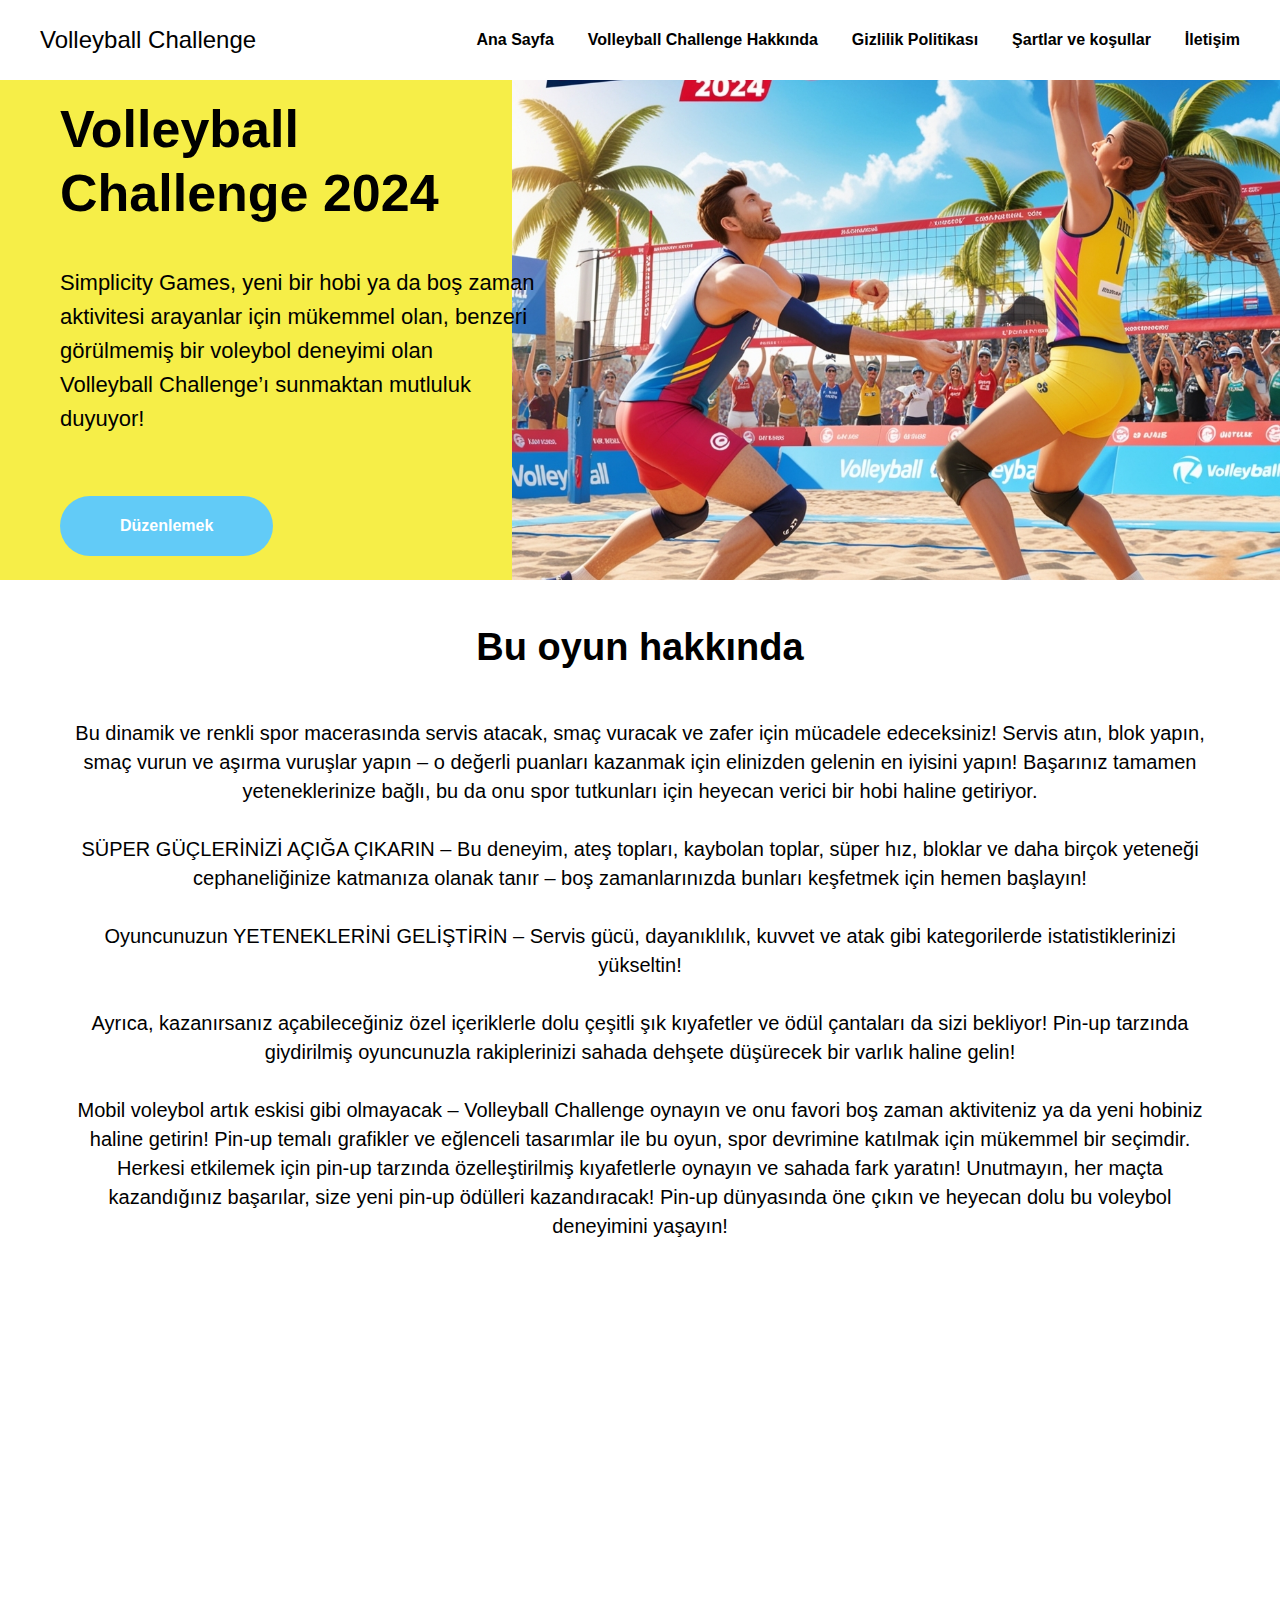
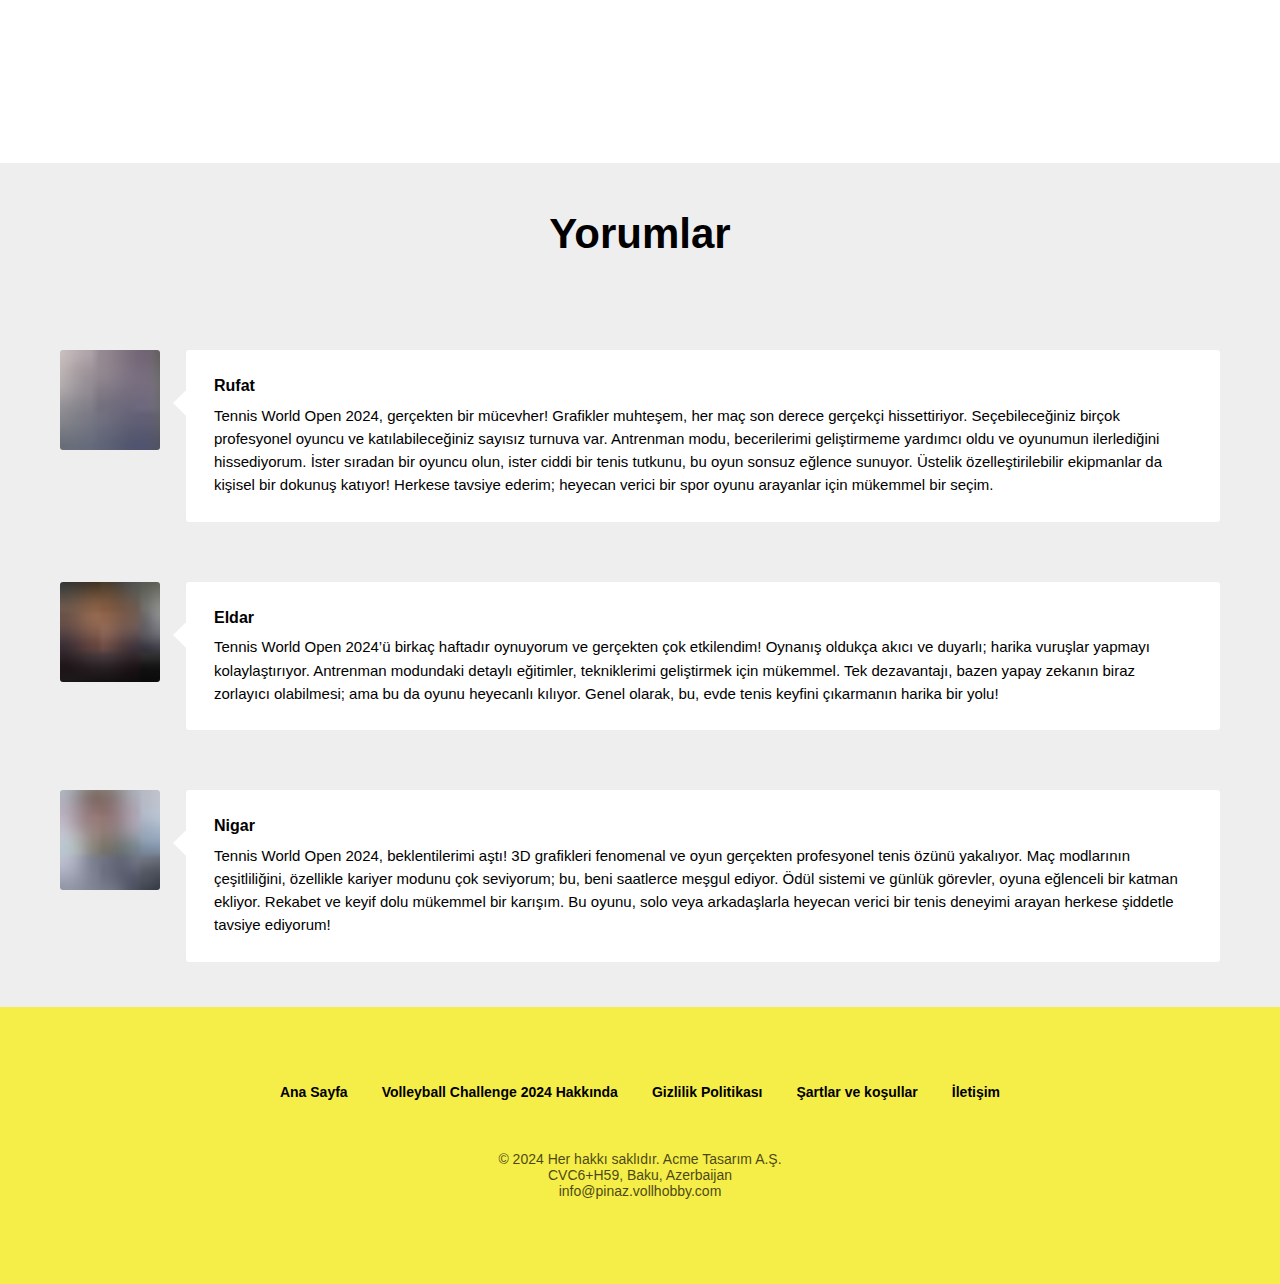
<file: index1.html>
<!DOCTYPE html>
<html>
<head>
    <meta charset="utf-8"/>
    <meta http-equiv="Content-Type" content="text/html; charset=utf-8"/>
    <meta name="viewport" content="width=device-width, initial-scale=1.0"/> <!--metatextblock--> <title>Volleyball
    Challenge Pin-up – Plaj Voleybolunda Şampiyon Ol!</title>
    <meta name="description"
          content="Volleyball Challenge Pin-up heyecanını yaşayın! Muhteşem grafikler ve dinamik oyun yapısıyla yoğun plaj voleybolu maçlarına katılın. "/>
    <meta property="og:url" content="http://pin-upileenyistratejikhobiler.tilda.ws"/>
    <meta property="og:title" content="Volleyball Challenge Pin-up – Plaj Voleybolunda Şampiyon Ol!"/>
    <meta property="og:description"
          content="Volleyball Challenge Pin-up heyecanını yaşayın! Muhteşem grafikler ve dinamik oyun yapısıyla yoğun plaj voleybolu maçlarına katılın. "/>
    <meta property="og:type" content="website"/>
    <meta property="og:image" content="images/tild6466-6331-4436-b662-613031653233__-__resize__504x__5.jpg"/>
    <link rel="canonical" href="http://pin-upileenyistratejikhobiler.tilda.ws"> <!--/metatextblock-->
    <meta name="format-detection" content="telephone=no"/>
    <meta http-equiv="x-dns-prefetch-control" content="on">
    <link rel="dns-prefetch" href="https://ws.tildacdn.com">
    <link rel="apple-touch-icon" sizes="180x180" href="favicon/apple-touch-icon.png">
    <link rel="icon" type="image/png" sizes="32x32" href="favicon/favicon-48x48.png">
    <link rel="manifest" href="favicon/site.webmanifest"> <!-- Assets -->
    <script src="https://neo.tildacdn.com/js/tilda-fallback-1.0.min.js" async charset="utf-8"></script>
    <link rel="stylesheet" href="css/tilda-grid-3.0.min.css" type="text/css" media="all" onerror="this.loaderr='y';"/>
    <link rel="stylesheet" href="css/tilda-blocks-page56224395.min.css?t=1728555878" type="text/css" media="all"
          onerror="this.loaderr='y';"/>
    <link rel="stylesheet" href="css/tilda-animation-2.0.min.css" type="text/css" media="all"
          onerror="this.loaderr='y';"/>
    <link rel="stylesheet" href="css/tilda-slds-1.4.min.css" type="text/css" media="print" onload="this.media='all';"
          onerror="this.loaderr='y';"/>
    <noscript>
        <link rel="stylesheet" href="css/tilda-slds-1.4.min.css" type="text/css" media="all"/>
    </noscript>
    <link rel="stylesheet" href="css/fonts-tildasans.css" type="text/css" media="all" onerror="this.loaderr='y';"/>
    <script nomodule src="js/tilda-polyfill-1.0.min.js" charset="utf-8"></script>
    <script type="text/javascript">function t_onReady(func) {
        if (document.readyState != 'loading') {
            func();
        } else {
            document.addEventListener('DOMContentLoaded', func);
        }
    }

    function t_onFuncLoad(funcName, okFunc, time) {
        if (typeof window[funcName] === 'function') {
            okFunc();
        } else {
            setTimeout(function () {
                t_onFuncLoad(funcName, okFunc, time);
            }, (time || 100));
        }
    }</script>
    <script src="js/tilda-scripts-3.0.min.js" charset="utf-8" defer onerror="this.loaderr='y';"></script>
    <script src="js/tilda-blocks-page56224395.min.js?t=1728555878" charset="utf-8" async
            onerror="this.loaderr='y';"></script>
    <script src="js/lazyload-1.3.min.export.js" charset="utf-8" async onerror="this.loaderr='y';"></script>
    <script src="js/tilda-animation-2.0.min.js" charset="utf-8" async onerror="this.loaderr='y';"></script>
    <script src="js/tilda-menu-1.0.min.js" charset="utf-8" async onerror="this.loaderr='y';"></script>
    <script src="js/tilda-slds-1.4.min.js" charset="utf-8" async onerror="this.loaderr='y';"></script>
    <script src="js/hammer.min.js" charset="utf-8" async onerror="this.loaderr='y';"></script>
    <script src="js/tilda-text-clamp.min.js" charset="utf-8" async onerror="this.loaderr='y';"></script>
    <script src="js/tilda-skiplink-1.0.min.js" charset="utf-8" async onerror="this.loaderr='y';"></script>
    <script src="js/tilda-events-1.0.min.js" charset="utf-8" async onerror="this.loaderr='y';"></script>
    <script type="text/javascript">window.dataLayer = window.dataLayer || [];</script>
    <script type="text/javascript">(function () {
        if ((/bot|google|yandex|baidu|bing|msn|duckduckbot|teoma|slurp|crawler|spider|robot|crawling|facebook/i.test(navigator.userAgent)) === false && typeof (sessionStorage) != 'undefined' && sessionStorage.getItem('visited') !== 'y' && document.visibilityState) {
            var style = document.createElement('style');
            style.type = 'text/css';
            style.innerHTML = '@media screen and (min-width: 980px) {.t-records {opacity: 0;}.t-records_animated {-webkit-transition: opacity ease-in-out .2s;-moz-transition: opacity ease-in-out .2s;-o-transition: opacity ease-in-out .2s;transition: opacity ease-in-out .2s;}.t-records.t-records_visible {opacity: 1;}}';
            document.getElementsByTagName('head')[0].appendChild(style);

            function t_setvisRecs() {
                var alr = document.querySelectorAll('.t-records');
                Array.prototype.forEach.call(alr, function (el) {
                    el.classList.add("t-records_animated");
                });
                setTimeout(function () {
                    Array.prototype.forEach.call(alr, function (el) {
                        el.classList.add("t-records_visible");
                    });
                    sessionStorage.setItem("visited", "y");
                }, 400);
            }

            document.addEventListener('DOMContentLoaded', t_setvisRecs);
        }
    })();</script>
</head>
<body class="t-body" style="margin:0;">
<div id="main">
</div>
<div id="original">
    <div class="wrap__btn--PxHri--section">
        <div class="main__img--l83Xf--section"><img src="images/logo.svg" alt="Logo" class="logo-img">
            <h1>– 18 yaşınız var?</h1>
            <div class="button__header--0mbZF--element"><a href="#" class="button button-yes">Bəli</a><a href="#" class="button button-no">Xeyr</a>
            </div>
        </div>
    </div>
</div><!--allrecords-->
<div id="allrecords" data-tilda-export="yes" class="t-records" data-hook="blocks-collection-content-node"
     data-tilda-project-id="10709663" data-tilda-page-id="56224395"
     data-tilda-formskey="a55c0c751e1a899d7ce6ec4c10709663" data-tilda-cookie="no" data-tilda-lazy="yes"
     data-tilda-root-zone="one">
    <div id="rec809385222" class="r t-rec" style=" " data-animationappear="off" data-record-type="456"> <!-- T456 -->
        <div id="nav809385222marker"></div>
        <div id="nav809385222" class="t456 t456__positionstatic " style="background-color: rgba(255,255,255,1); "
             data-bgcolor-hex="#ffffff" data-bgcolor-rgba="rgba(255,255,255,1)" data-navmarker="nav809385222marker"
             data-appearoffset="" data-bgopacity-two="" data-menushadow="" data-menushadow-css="" data-bgopacity="1"
             data-menu-items-align="right" data-menu="yes">
            <div class="t456__maincontainer " style="">
                <div class="t456__leftwrapper" style="min-width:90px;width:90px;">
                    <div class="t456__logowrapper">
                        <div class="t456__logo t-title" field="title"
                        ">Volleyball Challenge
                    </div>
                </div>
            </div>
            <nav class="t456__rightwrapper t456__menualign_right" style="">
                <ul role="list" class="t456__list t-menu__list">
                    <li class="t456__list_item" style="padding:0 15px 0 0;"><a class="t-menu__link-item" href="index.html"
                                                                               data-menu-submenu-hook=""
                                                                               data-menu-item-number="1">Ana Sayfa</a>
                    </li>
                    <li class="t456__list_item" style="padding:0 15px;"><a class="t-menu__link-item" href="#about"
                                                                           data-menu-submenu-hook=""
                                                                           data-menu-item-number="2">Volleyball
                        Challenge Hakkında</a></li>
                    <li class="t456__list_item" style="padding:0 15px;"><a class="t-menu__link-item" href="policy.html"
                                                                           data-menu-submenu-hook=""
                                                                           data-menu-item-number="3">Gizlilik
                        Politikası</a></li>
                    <li class="t456__list_item" style="padding:0 15px;"><a class="t-menu__link-item" href="terms.html"
                                                                           data-menu-submenu-hook=""
                                                                           data-menu-item-number="4">Şartlar ve
                        koşullar</a></li>
                    <li class="t456__list_item" style="padding:0 0 0 15px;"><a class="t-menu__link-item" href="#contact"
                                                                               data-menu-submenu-hook=""
                                                                               data-menu-item-number="5">İletişim</a>
                    </li>
                </ul>
            </nav>
        </div>
    </div>
    <style>@media screen and (max-width: 980px) {
      #rec809385222 .t456__leftcontainer {
        padding: 20px;
      }
    }

    @media screen and (max-width: 980px) {
      #rec809385222 .t456__imglogo {
        padding: 20px 0;
      }
    }</style>
    <script type="text/javascript">t_onReady(function () {
        t_onFuncLoad('t_menu__highlightActiveLinks', function () {
            t_menu__highlightActiveLinks('.t456__list_item a');
        });
    });
    t_onReady(function () {
        t_onFuncLoad('t_menu__setBGcolor', function () {
            t_menu__setBGcolor('809385222', '.t456');
            window.addEventListener('resize', function () {
                t_menu__setBGcolor('809385222', '.t456');
            });
        });
        t_onFuncLoad('t_menu__interactFromKeyboard', function () {
            t_menu__interactFromKeyboard('809385222');
        });
    });</script>
    <style>#rec809385222 .t-menu__link-item {
    }

    @supports (overflow:-webkit-marquee) and (justify-content:inherit) {
      #rec809385222 .t-menu__link-item, #rec809385222 .t-menu__link-item.t-active {
        opacity: 1 !important;
      }
    }</style>
    <style> #rec809385222 .t456__logowrapper a {
      color: #000000;
    }

    #rec809385222 a.t-menu__link-item {
      color: #000000;
      font-weight: 600;
    }</style>
    <style> #rec809385222 .t456__logo {
      color: #000000;
    }</style>
    <!--[if IE 8]>
    <style>#rec809385222 .t456 {
        filter: progid:DXImageTransform.Microsoft.gradient(startColorStr='#D9ffffff', endColorstr='#D9ffffff');
    }</style> <![endif]--> </div>
<div id="rec809371307" class="r t-rec" style="background-color:#f6ee48; " data-animationappear="off"
     data-record-type="996" data-bg-color="#f6ee48"> <!-- t996 -->
    <div class="t996">
        <div
                class="t996__wrapper"
                style="height:500px">
            <div class="t996__container t996__valign_middle">
                <div class="t-container">
                    <div class="t-col t-col_7 ">
                        <div
                                class="t996__title t-title t-title_md"
                                field="title"><span style="color: rgb(0, 0, 0);">Volleyball </span><br/><span
                                style="color: rgb(0, 0, 0);">Challenge 2024</span></div>
                        <div
                                class="t996__descr t-descr t-descr_lg"
                                field="descr"><span style="color: rgb(0, 0, 0);">Simplicity Games, yeni bir hobi ya da boş zaman </span><br/><span
                                style="color: rgb(0, 0, 0);">aktivitesi arayanlar için mükemmel olan, benzeri </span><br/><span
                                style="color: rgb(0, 0, 0);">görülmemiş bir voleybol deneyimi olan </span><br/><span
                                style="color: rgb(0, 0, 0);">Volleyball Challenge’ı sunmaktan mutluluk </span><br/><span
                                style="color: rgb(0, 0, 0);">duyuyor!</span></div>
                        <div class="t996__buttons">
                            <div
                                    class="t996__btn-wrapper"><a
                                    href="#contact"
                                    class="t996__btn t-btn t-btn_md"
                                    style="color:#ffffff;background-color:#62cbf7;border-radius:30px; -moz-border-radius:30px; -webkit-border-radius:30px;"
                                    data-field="buttontitle" data-buttonfieldset="button">
                                Düzenlemek
                            </a></div>
                        </div>
                    </div>
                </div>
            </div>
            <div
                    class="t996__cover-wrapper"
                    style="width:60%;">
                <div
                        class="t996__cover t-bgimg" data-original="images/tild6466-6331-4436-b662-613031653233__5.jpg"
                        style="background-image:url('images/tild6466-6331-4436-b662-613031653233__-__resizeb__20x__5.jpg');"
                        itemscope itemtype="http://schema.org/ImageObject">
                    <meta itemprop="image" content="images/tild6466-6331-4436-b662-613031653233__5.jpg"/>
                </div>
            </div>
        </div>
    </div>
</div>
<div id="rec809388799" class="r t-rec t-rec_pt_45 t-rec_pb_45" style="padding-top:45px;padding-bottom:45px; "
     data-record-type="60"> <!-- T050 -->
    <div class="t050" id="about">
        <div class="t-container t-align_center">
            <div class="t-col t-col_12 ">
                <div class="t050__title t-title t-title_xxl" field="title">Bu oyun hakkında</div>
                <div class="t050__descr t-descr t-descr_xxl" field="descr">Bu dinamik ve renkli spor macerasında servis
                    atacak, smaç vuracak ve zafer için mücadele edeceksiniz! Servis atın, blok yapın, smaç vurun ve
                    aşırma vuruşlar yapın – o değerli puanları kazanmak için elinizden gelenin en iyisini yapın!
                    Başarınız tamamen yeteneklerinize bağlı, bu da onu spor tutkunları için heyecan verici bir hobi
                    haline getiriyor.<br/><br/>SÜPER GÜÇLERİNİZİ AÇIĞA ÇIKARIN – Bu deneyim, ateş topları, kaybolan
                    toplar, süper hız, bloklar ve daha birçok yeteneği cephaneliğinize katmanıza olanak tanır – boş
                    zamanlarınızda bunları keşfetmek için hemen başlayın!<br/><br/>Oyuncunuzun YETENEKLERİNİ GELİŞTİRİN
                    – Servis gücü, dayanıklılık, kuvvet ve atak gibi kategorilerde istatistiklerinizi
                    yükseltin!<br/><br/>Ayrıca, kazanırsanız açabileceğiniz özel içeriklerle dolu çeşitli şık kıyafetler
                    ve ödül çantaları da sizi bekliyor! Pin-up tarzında giydirilmiş oyuncunuzla rakiplerinizi sahada
                    dehşete düşürecek bir varlık haline gelin!<br/><br/>Mobil voleybol artık eskisi gibi olmayacak –
                    Volleyball Challenge oynayın ve onu favori boş zaman aktiviteniz ya da yeni hobiniz haline getirin!
                    Pin-up temalı grafikler ve eğlenceli tasarımlar ile bu oyun, spor devrimine katılmak için mükemmel
                    bir seçimdir. Herkesi etkilemek için pin-up tarzında özelleştirilmiş kıyafetlerle oynayın ve sahada
                    fark yaratın! Unutmayın, her maçta kazandığınız başarılar, size yeni pin-up ödülleri kazandıracak!
                    Pin-up dünyasında öne çıkın ve heyecan dolu bu voleybol deneyimini yaşayın!
                </div>
            </div>
        </div>
    </div>
    <style> #rec809388799 .t050__uptitle {
      text-transform: uppercase;
    }

    #rec809388799 .t050__title {
      font-family: 'Arial';
    }

    @media screen and (min-width: 900px) {
      #rec809388799 .t050__title {
        font-size: 38px;
      }
    }

    #rec809388799 .t050__descr {
      font-size: 20px;
    }</style>
</div>
<div id="rec809394865" class="r t-rec t-rec_pt_30" style="padding-top:30px; " data-record-type="147"> <!-- t214-->
    <div class="t214">
        <div class="t-container">
            <div class="t-row">
                <div class="t214__col t-col t-col_4 t-animate" data-animate-style="fadeindown" data-animate-chain="yes"
                     style="margin-bottom:20px;" itemscope itemtype="http://schema.org/ImageObject">
                    <div class="t214__blockimg t-bgimg"
                         data-original="images/tild6638-6162-4364-b330-333362363534__5.jpg" bgimgfield="gi_img__0"
                         data-zoom-target="0"
                         title=""
                         style="background: url('images/tild6638-6162-4364-b330-333362363534__-__resizeb__20x__5.jpg') center center no-repeat; background-size:cover;">
                        <meta itemprop="image" content="images/tild6638-6162-4364-b330-333362363534__5.jpg">
                    </div>
                    <div class="t214__textwrapper t-align_left">
                        <div class="t214__title t-name t-name_sm" data-redactor-toolbar="no" field="gi_title__0"
                             itemprop="name"></div>
                        <div class="t214__descr t-text" data-redactor-toolbar="no" field="gi_descr__0"
                             itemprop="description"></div>
                    </div>
                </div>
                <div class="t214__col t-col t-col_4 t-animate" data-animate-style="fadeindown" data-animate-chain="yes"
                     style="margin-bottom:20px;" itemscope itemtype="http://schema.org/ImageObject">
                    <div class="t214__blockimg t-bgimg"
                         data-original="images/tild3731-6437-4364-b831-356635356538__6.jpg" bgimgfield="gi_img__1"
                         data-zoom-target="1"
                         title=""
                         style="background: url('images/tild3731-6437-4364-b831-356635356538__-__resizeb__20x__6.jpg') center center no-repeat; background-size:cover;">
                        <meta itemprop="image" content="images/tild3731-6437-4364-b831-356635356538__6.jpg">
                    </div>
                    <div class="t214__textwrapper t-align_left">
                        <div class="t214__title t-name t-name_sm" data-redactor-toolbar="no" field="gi_title__1"
                             itemprop="name"></div>
                        <div class="t214__descr t-text" data-redactor-toolbar="no" field="gi_descr__1"
                             itemprop="description"></div>
                    </div>
                </div>
                <div class="t214__col t-col t-col_4 t-animate" data-animate-style="fadeindown" data-animate-chain="yes"
                     style="margin-bottom:20px;" itemscope itemtype="http://schema.org/ImageObject">
                    <div class="t214__blockimg t-bgimg"
                         data-original="images/tild3130-3230-4331-b531-323235666161__7.jpg" bgimgfield="gi_img__2"
                         data-zoom-target="2"
                         title=""
                         style="background: url('images/tild3130-3230-4331-b531-323235666161__-__resizeb__20x__7.jpg') center center no-repeat; background-size:cover;">
                        <meta itemprop="image" content="images/tild3130-3230-4331-b531-323235666161__7.jpg">
                    </div>
                    <div class="t214__textwrapper t-align_left">
                        <div class="t214__title t-name t-name_sm" data-redactor-toolbar="no" field="gi_title__2"
                             itemprop="name"></div>
                        <div class="t214__descr t-text" data-redactor-toolbar="no" field="gi_descr__2"
                             itemprop="description"></div>
                    </div>
                </div>
            </div>
            <div class="t-row"></div>
        </div>
    </div>
    <script>t_onReady(function () {
        t_onFuncLoad('t214__updateLazyLoad', function () {
            setTimeout(function () {
                t214__updateLazyLoad('809394865');
            }, 500);
        });
    });</script>
</div>
<div id="rec809374833" class="r t-rec t-rec_pt_45 t-rec_pb_45"
     style="padding-top:45px;padding-bottom:45px;background-color:#eeeeee; " data-record-type="558"
     data-bg-color="#eeeeee"> <!-- t558 -->
    <div class="t558">
        <div class="t-section__container t-container t-container_flex">
            <div class="t-col t-col_12 ">
                <div class="t-section__title t-title t-title_xs t-align_center t-margin_auto"
                     field="btitle">
                    Yorumlar
                </div>
            </div>
        </div>
        <style>.t-section__descr {
          max-width: 560px;
        }

        #rec809374833 .t-section__title {
          margin-bottom: 90px;
        }

        #rec809374833 .t-section__descr {
        }

        @media screen and (max-width: 960px) {
          #rec809374833 .t-section__title {
            margin-bottom: 40px;
          }
        }</style>
        <ul role="list" class="t558__container t-container">
            <li class="t558__col t-item t-list__item t-col t-col_12 ">
                <div class="t-cell t-valign_top" itemscope itemtype="http://schema.org/ImageObject">
                    <meta itemprop="image" content="images/tild6439-3237-4137-a134-613536376663__photo.jpeg">
                    <div class="t558__bgimg t-bgimg"
                         data-original="images/tild6439-3237-4137-a134-613536376663__photo.jpeg"
                         bgimgfield="li_img__0435115275600"
                         style=" background-image: url('images/tild6439-3237-4137-a134-613536376663__-__resizeb__20x__photo.jpeg');">
                        <div class="t558__bubble-tail" style=""></div>
                    </div>
                </div>
                <div class="t558__cell t-cell t-valign_top">
                    <div class="t558__bubble t558__bubble_left" style="">
                        <div class="t558__name t-name t-name_xs" field="li_title__0435115275600">Rufat</div>
                        <div class="t558__text t-text t-text_xs" field="li_text__0435115275600">Tennis World Open 2024,
                            gerçekten bir mücevher! Grafikler muhteşem, her maç son derece gerçekçi hissettiriyor.
                            Seçebileceğiniz birçok profesyonel oyuncu ve katılabileceğiniz sayısız turnuva var.
                            Antrenman modu, becerilerimi geliştirmeme yardımcı oldu ve oyunumun ilerlediğini
                            hissediyorum. İster sıradan bir oyuncu olun, ister ciddi bir tenis tutkunu, bu oyun sonsuz
                            eğlence sunuyor. Üstelik özelleştirilebilir ekipmanlar da kişisel bir dokunuş katıyor!
                            Herkese tavsiye ederim; heyecan verici bir spor oyunu arayanlar için mükemmel bir seçim.
                        </div>
                    </div>
                </div>
            </li>
            <li class="t558__col t-item t-list__item t-col t-col_12 ">
                <div class="t-cell t-valign_top" itemscope itemtype="http://schema.org/ImageObject">
                    <meta itemprop="image" content="images/tild6164-3631-4462-b436-306131316534__01.jpeg">
                    <div class="t558__bgimg t-bgimg"
                         data-original="images/tild6164-3631-4462-b436-306131316534__01.jpeg"
                         bgimgfield="li_img__0435115275601"
                         style=" background-image: url('images/tild6164-3631-4462-b436-306131316534__-__resizeb__20x__01.jpeg');">
                        <div class="t558__bubble-tail" style=""></div>
                    </div>
                </div>
                <div class="t558__cell t-cell t-valign_top">
                    <div class="t558__bubble t558__bubble_left" style="">
                        <div class="t558__name t-name t-name_xs" field="li_title__0435115275601">Eldar</div>
                        <div class="t558__text t-text t-text_xs" field="li_text__0435115275601">Tennis World Open 2024’ü
                            birkaç haftadır oynuyorum ve gerçekten çok etkilendim! Oynanış oldukça akıcı ve duyarlı;
                            harika vuruşlar yapmayı kolaylaştırıyor. Antrenman modundaki detaylı eğitimler, tekniklerimi
                            geliştirmek için mükemmel. Tek dezavantajı, bazen yapay zekanın biraz zorlayıcı olabilmesi;
                            ama bu da oyunu heyecanlı kılıyor. Genel olarak, bu, evde tenis keyfini çıkarmanın harika
                            bir yolu!
                        </div>
                    </div>
                </div>
            </li>
            <li class="t558__col t-item t-list__item t-col t-col_12 ">
                <div class="t-cell t-valign_top" itemscope itemtype="http://schema.org/ImageObject">
                    <meta itemprop="image" content="images/tild3766-3932-4432-b762-386363313032__02.jpg">
                    <div class="t558__bgimg t-bgimg" data-original="images/tild3766-3932-4432-b762-386363313032__02.jpg"
                         bgimgfield="li_img__0435115275602"
                         style=" background-image: url('images/tild3766-3932-4432-b762-386363313032__-__resizeb__20x__02.jpg');">
                        <div class="t558__bubble-tail" style=""></div>
                    </div>
                </div>
                <div class="t558__cell t-cell t-valign_top">
                    <div class="t558__bubble t558__bubble_left" style="">
                        <div class="t558__name t-name t-name_xs" field="li_title__0435115275602">Nigar</div>
                        <div class="t558__text t-text t-text_xs" field="li_text__0435115275602">Tennis World Open 2024,
                            beklentilerimi aştı! 3D grafikleri fenomenal ve oyun gerçekten profesyonel tenis özünü
                            yakalıyor. Maç modlarının çeşitliliğini, özellikle kariyer modunu çok seviyorum; bu, beni
                            saatlerce meşgul ediyor. Ödül sistemi ve günlük görevler, oyuna eğlenceli bir katman
                            ekliyor. Rekabet ve keyif dolu mükemmel bir karışım. Bu oyunu, solo veya arkadaşlarla
                            heyecan verici bir tenis deneyimi arayan herkese şiddetle tavsiye ediyorum!
                        </div>
                    </div>
                </div>
            </li>
        </ul>
    </div>
    <style>.t-review-social-links {
      line-height: 0px;
    }

    .t-review-social-links__wrapper {
      display: -webkit-box;
      display: -ms-flexbox;
      display: flex;
      -webkit-box-align: center;
      -ms-flex-align: center;
      align-items: center;
      -ms-flex-wrap: wrap;
      flex-wrap: wrap;
      width: auto;
    }

    .t-review-social-links {
      margin-top: 15px;
    }

    .t-review-social-links__item {
      padding: 0px 4px;
    }

    .t-review-social-links__item svg {
      width: 20px;
      height: 20px;
    }

    .t-review-social-links__wrapper_round .t-review-social-links__item svg {
      width: 23px;
      height: 23px;
    }

    .t-review-social-links__item:first-child {
      padding-left: 0px;
    }

    @media screen and (max-width: 960px) {
      .t-review-social-links__item {
        margin-bottom: 3px;
      }
    }

    @media screen and (max-width: 640px) {
      .t-review-social-links {
        margin-top: 13px;
      }

      .t-review-social-links__item {
        padding: 0px 3px;
      }

      .t-review-social-links__item svg {
        width: 17px;
        height: 17px;
      }

      .t-review-social-links__wrapper_round .t-review-social-links__item svg {
        width: 20px;
        height: 20px;
      }
    }</style>
    <script>function t_social_init(recid, groupName) {
        var rec = document.getElementById('rec' + recid);
        if (!rec) return;
        var socialLinks = rec.querySelectorAll('.' + groupName + '-social-links');
        Array.prototype.forEach.call(socialLinks, function (link) {
            var socialAttr = link.getAttribute('data-social-links');
            var socialWrapper = link.querySelector('.' + groupName + '-social-links__wrapper');
            link.removeAttribute('data-social-links');
            if (socialAttr) {
                var dataLinks = socialAttr.split(',');
                if (dataLinks.length > 7) {
                    dataLinks = dataLinks.slice(0, 7);
                }
                Array.prototype.forEach.call(dataLinks, function (item) {
                    t_social_add_item(item.trim(), socialWrapper, groupName);
                });
            }
        });
    }

    function t_social_add_item(item, socialWrapper, groupName) {
        var fill = socialWrapper.getAttribute('data-social-color') || '#000000';
        var isRoundIcon = socialWrapper.classList.contains(groupName + '-social-links__wrapper_round');
        if (item.indexOf('tel:') !== -1) {
            var phone = '<div class="' + groupName + '-social-links__item">';
            phone += '<a href="' + item + '" target="_blank">';
            if (isRoundIcon) {
                phone += '<svg role="presentation" class="' + groupName + '-social-links__svg" width="30" height="30" viewBox="0 0 100 100" fill="none" xmlns="http://www.w3.org/2000/svg"><path fill-rule="evenodd" clip-rule="evenodd" d="M50 100C77.6142 100 100 77.6142 100 50C100 22.3858 77.6142 0 50 0C22.3858 0 0 22.3858 0 50C0 77.6142 22.3858 100 50 100ZM32.3668 30.3616C33.8958 28.835 34.6798 28.1875 35.1534 28.0601C35.715 27.909 36.2052 28.0405 36.7168 28.4797C37.1497 28.8512 38.2438 29.9713 38.9927 30.8096C41.1931 33.2729 43.8747 36.6359 44.2503 37.4031C44.3639 37.6353 44.375 37.701 44.3558 38.0323C44.3204 38.643 44.196 38.8343 43.3793 39.5344C42.0767 40.6509 40.0803 42.739 39.3824 43.7149C38.9257 44.3535 38.9126 44.7536 39.3248 45.483C39.675 46.1027 41.378 48.345 42.5783 49.7667C44.5875 52.1467 46.9159 54.3696 49.1773 56.0669C50.8579 57.3283 53.2214 58.7821 54.8035 59.5275C55.9343 60.0603 56.2878 60.0303 57.0122 59.3401C57.7069 58.6782 58.5246 57.6102 59.8946 55.5759C60.3408 54.9132 60.7739 54.3136 60.857 54.2434C61.1104 54.0293 61.3967 53.9282 61.8141 53.9055C62.0813 53.891 62.2608 53.9062 62.4057 53.9555C62.6843 54.0504 63.4107 54.5045 66.36 56.4276C67.7285 57.32 69.2454 58.3032 69.7309 58.6125C72.4818 60.3651 72.7871 60.6005 72.9291 61.0781C73.1185 61.7157 72.9605 62.1254 72.063 63.3233C70.9487 64.8107 69.0734 66.8197 67.674 68.0252C66.5388 69.0032 65.0797 69.9865 63.6409 70.743L63.0188 71.0701L62.389 71.0696C60.5532 71.0685 58.822 70.7024 56.1724 69.7552C49.967 67.5366 44.465 64.2895 39.647 60.0025C38.7431 59.1981 36.6429 57.0816 35.8606 56.1866C33.2537 53.2039 31.2905 50.2948 29.5948 46.9021C28.373 44.4575 27.2502 41.6203 27.0609 40.4995C26.7835 38.8572 27.4592 36.7086 28.9757 34.4108C29.8832 33.0359 30.8773 31.8488 32.3668 30.3616V30.3616Z" fill="' + fill + '"/></svg>';
            } else {
                phone += '<svg role="presentation" class="' + groupName + '-social-links__svg" width="30" height="30" viewBox="0 0 100 100" fill="none" xmlns="http://www.w3.org/2000/svg"><path d="M79.6737 54.027C78.7931 54.027 77.8726 53.7468 76.992 53.5467C75.2103 53.1483 73.4583 52.6267 71.7488 51.9858C69.892 51.3103 67.851 51.3453 66.0185 52.0842C64.186 52.8231 62.6916 54.2137 61.8227 55.9882L60.9422 57.8293C57.0551 55.6248 53.4641 52.9349 50.2556 49.8244C47.1451 46.616 44.4552 43.025 42.2507 39.1379L44.0918 38.2974C45.8664 37.4285 47.2569 35.934 47.9958 34.1016C48.7347 32.2691 48.7698 30.2281 48.0943 28.3713C47.4587 26.6463 46.9372 24.8814 46.5333 23.088C46.3332 22.2075 46.1731 21.2869 46.053 20.4064C45.567 17.5871 44.0903 15.0341 41.889 13.2069C39.6876 11.3798 36.9062 10.3987 34.0457 10.4403H21.9983C20.3062 10.4381 18.6328 10.7935 17.0877 11.4832C15.5427 12.173 14.1608 13.1815 13.0328 14.4427C11.8814 15.7381 11.024 17.2675 10.5197 18.9256C10.0153 20.5838 9.87588 22.3315 10.111 24.0486C12.2867 40.7074 19.8978 56.183 31.7643 68.0756C43.657 79.9421 59.1325 87.5532 75.7913 89.7289C76.3109 89.7686 76.8327 89.7686 77.3522 89.7289C80.3037 89.7332 83.1534 88.6504 85.3572 86.6871C86.6183 85.559 87.6269 84.1772 88.3166 82.6321C89.0064 81.087 89.3618 79.4136 89.3596 77.7216V65.7142C89.338 62.9486 88.3624 60.2753 86.5977 58.1459C84.8329 56.0165 82.3871 54.5616 79.6737 54.027ZM81.6349 78.0417C81.6336 78.6003 81.5154 79.1523 81.2879 79.6624C81.0604 80.1725 80.7287 80.6294 80.3141 81.0036C79.8754 81.4032 79.3534 81.7003 78.7857 81.8734C78.2181 82.0465 77.6191 82.0911 77.032 82.0042C62.096 80.0535 48.2154 73.2468 37.5278 62.6323C26.8311 51.9356 19.9652 38.0067 17.9958 23.008C17.9089 22.421 17.9535 21.8219 18.1266 21.2543C18.2997 20.6867 18.5968 20.1646 18.9964 19.726C19.3752 19.3063 19.8385 18.9716 20.3559 18.744C20.8733 18.5163 21.433 18.4009 21.9983 18.4052H34.0057C34.9309 18.3825 35.8353 18.6813 36.5651 19.2505C37.2948 19.8197 37.8048 20.6242 38.0081 21.5271C38.0081 22.6077 38.3683 23.7284 38.6085 24.8091C39.0711 26.9058 39.6864 28.9659 40.4496 30.9729L34.8462 33.6145C33.883 34.0566 33.1346 34.8627 32.7649 35.8559C32.3646 36.8303 32.3646 37.9233 32.7649 38.8977C38.5252 51.2363 48.4435 61.1546 60.7821 66.9149C61.7565 67.3152 62.8495 67.3152 63.8239 66.9149C64.8171 66.5453 65.6232 65.7968 66.0653 64.8336L68.5869 59.2302C70.6518 59.9832 72.7644 60.5982 74.9107 61.0713C75.9514 61.3115 77.0721 61.5116 78.1527 61.6717C79.0556 61.875 79.8601 62.385 80.4293 63.1147C80.9985 63.8445 81.2973 64.7489 81.2746 65.6742L81.6349 78.0417ZM58.0204 10C57.0998 10 56.1392 10 55.2187 10C54.1571 10.0902 53.175 10.5984 52.4881 11.4129C51.8013 12.2273 51.4662 13.2811 51.5564 14.3427C51.6466 15.4042 52.1549 16.3864 52.9693 17.0732C53.7837 17.76 54.8376 18.0951 55.8991 18.0049H58.0204C64.3895 18.0049 70.4977 20.535 75.0014 25.0387C79.505 29.5423 82.0351 35.6505 82.0351 42.0196C82.0351 42.7401 82.0351 43.4205 82.0351 44.1409C81.9464 45.1968 82.28 46.2448 82.9627 47.0551C83.6455 47.8655 84.6217 48.372 85.6774 48.4636H85.9975C86.9995 48.4677 87.9665 48.0958 88.7076 47.4214C89.4487 46.747 89.9098 45.8193 90 44.8214C90 43.9008 90 42.9402 90 42.0196C90 33.5344 86.632 25.3962 80.6358 19.3925C74.6396 13.3888 66.5056 10.0106 58.0204 10V10ZM66.0253 42.0196C66.0253 43.0812 66.447 44.0992 67.1976 44.8498C67.9482 45.6004 68.9662 46.0221 70.0278 46.0221C71.0893 46.0221 72.1073 45.6004 72.8579 44.8498C73.6085 44.0992 74.0302 43.0812 74.0302 42.0196C74.0302 37.7736 72.3435 33.7014 69.341 30.699C66.3386 27.6966 62.2665 26.0098 58.0204 26.0098C56.9589 26.0098 55.9408 26.4315 55.1902 27.1821C54.4396 27.9327 54.0179 28.9508 54.0179 30.0123C54.0179 31.0738 54.4396 32.0918 55.1902 32.8424C55.9408 33.593 56.9589 34.0147 58.0204 34.0147C60.1434 34.0147 62.1795 34.8581 63.6807 36.3593C65.1819 37.8605 66.0253 39.8966 66.0253 42.0196Z" fill="' + fill + '"/></svg>';
            }
            phone += '</a>';
            phone += '</div>';
            socialWrapper.insertAdjacentHTML('beforeend', phone);
            return;
        } else if (item.indexOf('mailto:') !== -1) {
            var email = '<div class="' + groupName + '-social-links__item">';
            email += '<a href="' + item + '" target="_blank">';
            if (isRoundIcon) {
                email += '<svg role="presentation" class="' + groupName + '-social-links__svg" width="30" height="30" viewBox="0 0 100 100" fill="none" xmlns="http://www.w3.org/2000/svg"><path fill-rule="evenodd" clip-rule="evenodd" d="M50 100c27.6142 0 50-22.3858 50-50S77.6142 0 50 0 0 22.3858 0 50s22.3858 50 50 50ZM26.2268 34.1813c.3042-.9738.9636-1.693 1.8568-2.0249l.4151-.1543 21.4794-.0018c21.3404-.0017 21.4819-.0009 21.8807.1335.9642.3248 1.6814 1.1482 1.9797 2.2727l.0944.3556-1.7711 1.2707c-2.462 1.7666-6.8447 4.9166-8.8523 6.3624-.925.6662-2.2783 1.639-3.0072 2.1619-2.1029 1.5081-4.2894 3.0785-5.891 4.2312-3.6493 2.6264-4.3577 3.1288-4.4113 3.1288-.0541 0-.817-.5414-4.5039-3.1961-1.6149-1.1627-3.4655-2.4914-5.7994-4.1637-.7296-.5227-2.1661-1.5561-3.1924-2.2964-1.0262-.7404-2.4421-1.7593-3.1465-2.2642-.7044-.5051-2.3496-1.6873-3.656-2.6273s-2.646-1.9002-2.9769-2.1338c-.667-.4708-.675-.4878-.4981-1.0543Zm-.1497 27.1823c-.0616.0397-.0771-2.244-.0771-11.3267 0-6.257.0122-11.3764.0271-11.3764.015 0 1.063.7458 2.3291 1.6574 2.2612 1.628 3.4539 2.4857 6.7132 4.8273 2.1704 1.5593 4.0585 2.9159 5.6761 4.0785.7296.5244 1.3265.9876 1.3265 1.0293 0 .0718-.8103.6465-3.9486 2.8008-.7465.5124-2.0931 1.4401-2.9923 2.0616-.8992.6215-3.1064 2.1429-4.9049 3.3809-1.7984 1.238-3.4504 2.3784-3.6709 2.5342-.2206.1559-.4357.3058-.4782.3331Zm43.234-19.3639c.6277-.4485 1.9187-1.381 2.8688-2.0722.9502-.6912 1.7483-1.259 1.7738-1.2619.0255-.0028.0463 5.1143.0463 11.3713 0 9.0827-.0155 11.3664-.0771 11.3267-.0424-.0273-.2576-.1768-.4782-.3323-.2205-.1554-1.0951-.7591-1.9434-1.3415-.8483-.5824-1.6812-1.1582-1.8509-1.2795-.1697-.1213-.7388-.5155-1.2648-.8759-.526-.3604-1.3172-.9043-1.7583-1.2086-.4412-.3043-2.1348-1.4711-3.7635-2.593-4.735-3.2613-4.9358-3.4028-4.9358-3.4788 0-.0759.2206-.2386 4.0412-2.9806 1.3064-.9376 3.2359-2.3243 4.2879-3.0815 1.0519-.7573 2.4262-1.7437 3.054-2.1922ZM37.8152 57.1366c.3609-.2411 1.7297-1.1886 4.8121-3.3308 1.2215-.849 2.2627-1.5349 2.3136-1.5242.0509.0107 1.0504.7092 2.2211 1.5523 1.1706.8431 2.2361 1.5743 2.3676 1.625.3044.1171.6365.117.9414-.0003.1318-.0507 1.1964-.7809 2.3658-1.6228 1.1693-.8418 2.1572-1.5435 2.1951-1.5594.0604-.0253 1.5111.9576 5.8267 3.9476 1.1431.7919 2.7209 1.8798 5.9537 4.1051.9502.6541 2.9214 2.014 4.3805 3.022l2.653 1.8328-.0051.2599c-.0072.3723-.3476 1.0784-.7463 1.5482-.3863.4549-1.0056.8296-1.5552.9408C71.322 67.9767 63.8578 68 50 68c-13.8578 0-21.322-.0233-21.5392-.0672-.5496-.1112-1.1689-.4859-1.5552-.9408-.3741-.4409-.7126-1.118-.7618-1.5243l-.0316-.2603 1.656-1.14c.9108-.627 2.2112-1.5239 2.8899-1.9932 3.6716-2.539 6.8851-4.7559 7.1571-4.9376Z" fill="' + fill + '"/></svg>';
            } else {
                email += '<svg role="presentation" class="' + groupName + '-social-links__svg" width="30" height="30" viewBox="0 0 100 100" fill="none" xmlns="http://www.w3.org/2000/svg"><path d="M78 18H22C18.8174 18 15.7652 19.2643 13.5147 21.5147C11.2643 23.7652 10 26.8174 10 30V70C10 73.1826 11.2643 76.2348 13.5147 78.4853C15.7652 80.7357 18.8174 82 22 82H78C81.1826 82 84.2348 80.7357 86.4853 78.4853C88.7357 76.2348 90 73.1826 90 70V30C90 26.8174 88.7357 23.7652 86.4853 21.5147C84.2348 19.2643 81.1826 18 78 18V18ZM76.36 26L52.84 49.52C52.4681 49.8949 52.0257 50.1925 51.5383 50.3956C51.0509 50.5986 50.528 50.7032 50 50.7032C49.472 50.7032 48.9491 50.5986 48.4617 50.3956C47.9743 50.1925 47.5319 49.8949 47.16 49.52L23.64 26H76.36ZM82 70C82 71.0609 81.5786 72.0783 80.8284 72.8284C80.0783 73.5786 79.0609 74 78 74H22C20.9391 74 19.9217 73.5786 19.1716 72.8284C18.4214 72.0783 18 71.0609 18 70V31.64L41.52 55.16C43.77 57.4072 46.82 58.6694 50 58.6694C53.18 58.6694 56.23 57.4072 58.48 55.16L82 31.64V70Z" fill="' + fill + '"/></svg>';
            }
            email += '</a>';
            email += '</div>';
            socialWrapper.insertAdjacentHTML('beforeend', email);
        } else if (item.indexOf('telegram') !== -1 || item.indexOf('t.me') !== -1) {
            var telegram = '<div class="' + groupName + '-social-links__item">';
            telegram += '<a href="' + item + '" target="_blank">';
            if (isRoundIcon) {
                telegram += '<svg role="presentation" class="' + groupName + '-social-links__svg" width="30" height="30" viewBox="0 0 100 100" fill="none" xmlns="http://www.w3.org/2000/svg"><path fill-rule="evenodd" clip-rule="evenodd" d="M50 100c27.614 0 50-22.386 50-50S77.614 0 50 0 0 22.386 0 50s22.386 50 50 50Zm21.977-68.056c.386-4.38-4.24-2.576-4.24-2.576-3.415 1.414-6.937 2.85-10.497 4.302-11.04 4.503-22.444 9.155-32.159 13.734-5.268 1.932-2.184 3.864-2.184 3.864l8.351 2.577c3.855 1.16 5.91-.129 5.91-.129l17.988-12.238c6.424-4.38 4.882-.773 3.34.773l-13.49 12.882c-2.056 1.804-1.028 3.35-.129 4.123 2.55 2.249 8.82 6.364 11.557 8.16.712.467 1.185.778 1.292.858.642.515 4.111 2.834 6.424 2.319 2.313-.516 2.57-3.479 2.57-3.479l3.083-20.226c.462-3.511.993-6.886 1.417-9.582.4-2.546.705-4.485.767-5.362Z" fill="' + fill + '"/></svg>';
            } else {
                telegram += '<svg role="presentation" class="' + groupName + '-social-links__svg" width="30" height="30" viewBox="0 0 100 100" fill="none" xmlns="http://www.w3.org/2000/svg"><path d="M83.1797 17.5886C83.1797 17.5886 90.5802 14.7028 89.9635 21.711C89.758 24.5968 87.9079 34.6968 86.4688 45.6214L81.5351 77.9827C81.5351 77.9827 81.124 82.7235 77.4237 83.548C73.7233 84.3724 68.173 80.6623 67.145 79.8378C66.3227 79.2195 51.7273 69.9438 46.5878 65.4092C45.1488 64.1724 43.5042 61.6989 46.7934 58.8132L68.3785 38.201C70.8454 35.7274 73.3122 29.956 63.0336 36.9642L34.2535 56.5459C34.2535 56.5459 30.9644 58.6071 24.7973 56.752L11.4351 52.6295C11.4351 52.6295 6.50135 49.5377 14.9298 46.4457C35.4871 36.7579 60.7724 26.864 83.1797 17.5886Z" fill="' + fill + '"/></svg>';
            }
            telegram += '</a>';
            telegram += '</div>';
            socialWrapper.insertAdjacentHTML('beforeend', telegram);
        } else if (item.indexOf('whatsapp') !== -1 || item.indexOf('wa.me') !== -1) {
            var whatsapp = '<div class="' + groupName + '-social-links__item">';
            whatsapp += '<a href="' + item + '" target="_blank">';
            if (isRoundIcon) {
                whatsapp += '<svg role="presentation" class="' + groupName + '-social-links__svg" width="30" height="30" viewBox="0 0 100 100" fill="none" xmlns="http://www.w3.org/2000/svg"><path fill-rule="evenodd" clip-rule="evenodd" d="M50 100C77.6142 100 100 77.6142 100 50C100 22.3858 77.6142 0 50 0C22.3858 0 0 22.3858 0 50C0 77.6142 22.3858 100 50 100ZM69.7626 28.9928C64.6172 23.841 57.7739 21.0027 50.4832 21C35.4616 21 23.2346 33.2252 23.2292 48.2522C23.2274 53.0557 24.4823 57.7446 26.8668 61.8769L23 76L37.4477 72.2105C41.4282 74.3822 45.9107 75.5262 50.4714 75.528H50.4823C65.5029 75.528 77.7299 63.301 77.7363 48.2749C77.7408 40.9915 74.9089 34.1446 69.7626 28.9928ZM62.9086 53.9588C62.2274 53.6178 58.8799 51.9708 58.2551 51.7435C57.6313 51.5161 57.1766 51.4024 56.7228 52.0845C56.269 52.7666 54.964 54.2998 54.5666 54.7545C54.1692 55.2092 53.7718 55.2656 53.0915 54.9246C52.9802 54.8688 52.8283 54.803 52.6409 54.7217C51.6819 54.3057 49.7905 53.4855 47.6151 51.5443C45.5907 49.7382 44.2239 47.5084 43.8265 46.8272C43.4291 46.1452 43.7837 45.7769 44.1248 45.4376C44.3292 45.2338 44.564 44.9478 44.7987 44.662C44.9157 44.5194 45.0328 44.3768 45.146 44.2445C45.4345 43.9075 45.56 43.6516 45.7302 43.3049C45.7607 43.2427 45.7926 43.1776 45.8272 43.1087C46.0545 42.654 45.9409 42.2565 45.7708 41.9155C45.6572 41.6877 45.0118 40.1167 44.4265 38.6923C44.1355 37.984 43.8594 37.3119 43.671 36.8592C43.1828 35.687 42.6883 35.69 42.2913 35.6924C42.2386 35.6928 42.1876 35.6931 42.1386 35.6906C41.7421 35.6706 41.2874 35.667 40.8336 35.667C40.3798 35.667 39.6423 35.837 39.0175 36.5191C38.9773 36.5631 38.9323 36.6111 38.8834 36.6633C38.1738 37.4209 36.634 39.0648 36.634 42.2002C36.634 45.544 39.062 48.7748 39.4124 49.2411L39.415 49.2444C39.4371 49.274 39.4767 49.3309 39.5333 49.4121C40.3462 50.5782 44.6615 56.7691 51.0481 59.5271C52.6732 60.2291 53.9409 60.6475 54.9303 60.9612C56.5618 61.4796 58.046 61.4068 59.22 61.2313C60.5286 61.0358 63.2487 59.5844 63.8161 57.9938C64.3836 56.4033 64.3836 55.0392 64.2136 54.7554C64.0764 54.5258 63.7545 54.3701 63.2776 54.1395C63.1633 54.0843 63.0401 54.0247 62.9086 53.9588Z" fill="' + fill + '"/></svg>';
            } else {
                whatsapp += '<svg role="presentation" class="' + groupName + '-social-links__svg" width="30" height="30" viewBox="0 0 100 100" fill="none" xmlns="http://www.w3.org/2000/svg"><path fill-rule="evenodd" clip-rule="evenodd" d="M50.168 10C60.8239 10.004 70.8257 14.1522 78.346 21.6819C85.8676 29.2114 90.0066 39.2185 90 49.8636C89.9906 71.8252 72.1203 89.6956 50.1668 89.6956H50.1508C43.4852 89.6929 36.9338 88.0208 31.1162 84.8468L10 90.3853L15.6516 69.7437C12.1665 63.7042 10.3323 56.851 10.3349 49.8304C10.343 27.8676 28.2134 10 50.168 10V10ZM61.5376 54.7631C62.4507 55.0954 67.3433 57.5023 68.3389 58.0009C68.5313 58.0971 68.7113 58.1842 68.8784 58.265C69.5753 58.602 70.0458 58.8296 70.2462 59.1651C70.4947 59.5799 70.4947 61.5736 69.6654 63.8982C68.8359 66.2229 64.8605 68.3442 62.9478 68.63C61.2319 68.8865 59.0627 68.9928 56.6782 68.2353C55.2322 67.7767 53.3794 67.1653 51.0041 66.1392C41.6698 62.1082 35.3628 53.06 34.1747 51.3556C34.0919 51.2368 34.0341 51.1538 34.0017 51.1106L33.9981 51.1056C33.486 50.4243 29.9372 45.7022 29.9372 40.8149C29.9372 36.2325 32.1873 33.8303 33.2244 32.7232C33.2961 32.6467 33.3619 32.5763 33.4208 32.5118C34.3341 31.5149 35.412 31.2664 36.0751 31.2664C36.7385 31.2664 37.4029 31.2717 37.9826 31.301C38.0541 31.3046 38.1286 31.304 38.2056 31.3037C38.786 31.3001 39.5087 31.2957 40.2221 33.0089C40.4976 33.6707 40.9012 34.653 41.3265 35.6882C42.1818 37.7702 43.1251 40.066 43.2912 40.399C43.5397 40.8974 43.7058 41.4782 43.3736 42.1427C43.323 42.2436 43.2763 42.3387 43.2318 42.4295C42.9831 42.9364 42.7995 43.3104 42.378 43.8029C42.2125 43.9963 42.0413 44.2045 41.8703 44.4131C41.5273 44.8309 41.1842 45.2488 40.8853 45.5467C40.387 46.0425 39.8686 46.5808 40.4493 47.5777C41.0303 48.5731 43.028 51.8323 45.9867 54.472C49.1661 57.3091 51.93 58.5078 53.3318 59.1157C53.6058 59.2346 53.8279 59.3308 53.9907 59.4124C54.9849 59.9109 55.5658 59.8284 56.1465 59.1637C56.7274 58.4993 58.6347 56.2583 59.298 55.2615C59.9612 54.2646 60.6259 54.4307 61.5376 54.7631V54.7631Z" fill="' + fill + '"/></svg>';
            }
            whatsapp += '</a>';
            whatsapp += '</div>';
            socialWrapper.insertAdjacentHTML('beforeend', whatsapp);
        } else if (item.indexOf('viber.com') !== -1 || item.indexOf('viber://') !== -1) {
            var viber = '<div class="' + groupName + '-social-links__item">';
            viber += '<a href="' + item + '" target="_blank">';
            if (isRoundIcon) {
                viber += '<svg role="presentation" class="' + groupName + '-social-links__svg" width="30" height="30" viewBox="0 0 100 100" fill="none" xmlns="http://www.w3.org/2000/svg"><path fill-rule="evenodd" clip-rule="evenodd" d="M50 100c27.614 0 50-22.386 50-50S77.614 0 50 0 0 22.386 0 50s22.386 50 50 50Zm19.546-71.18c-1.304-1.184-6.932-4.72-18.674-4.772 0 0-13.905-.913-20.655 5.2-3.757 3.71-5.022 9.226-5.161 15.957l-.016.691c-.156 6.885-.433 19.013 11.47 22.32l-.053 10.386c0 .587.093.988.428 1.071.241.059.602-.066.91-.372 1.968-1.978 8.271-9.582 8.271-9.582 8.457.553 15.186-1.117 15.91-1.354.17-.054.415-.111.72-.183 2.752-.641 10.37-2.417 11.776-13.773 1.613-13.003-.594-21.88-4.926-25.589ZM48.664 31.51a.908.908 0 0 1 .914-.901c4.585.032 8.468 1.56 11.584 4.597 3.146 3.067 4.696 7.24 4.736 12.404a.908.908 0 1 1-1.815.013c-.037-4.79-1.461-8.458-4.188-11.117-2.757-2.688-6.18-4.053-10.33-4.082a.908.908 0 0 1-.9-.914Zm2.374 2.932a1.15 1.15 0 1 0-.168 2.294c2.918.213 5.067 1.184 6.597 2.854 1.541 1.684 2.304 3.784 2.248 6.389a1.15 1.15 0 0 0 2.3.05c.067-3.133-.87-5.826-2.851-7.992-2.01-2.193-4.758-3.349-8.126-3.595Zm1.156 4.454a.908.908 0 1 0-.095 1.812c1.335.07 2.223.458 2.8 1.054.58.6.964 1.535 1.033 2.936a.908.908 0 0 0 1.813-.09c-.083-1.677-.558-3.09-1.542-4.108-.987-1.021-2.368-1.519-4.009-1.604Zm1.805 15.633c-.594.732-1.698.64-1.698.64-8.066-2.06-10.224-10.23-10.224-10.23s-.097-1.104.638-1.698l1.458-1.158c.722-.557 1.183-1.908.448-3.228a34.125 34.125 0 0 0-1.839-2.881c-.641-.877-2.136-2.671-2.142-2.677-.72-.85-1.78-1.048-2.898-.466a.045.045 0 0 0-.012.003l-.011.003a12.062 12.062 0 0 0-2.986 2.432c-.69.833-1.085 1.65-1.185 2.45a1.57 1.57 0 0 0-.022.357c-.003.354.05.706.16 1.042l.038.026c.348 1.236 1.22 3.296 3.114 6.731a40.117 40.117 0 0 0 3.735 5.654c.703.89 1.456 1.74 2.256 2.543l.029.03.057.056.085.086.086.085.086.086a29.64 29.64 0 0 0 2.543 2.255 40.072 40.072 0 0 0 5.655 3.736c3.433 1.894 5.495 2.766 6.73 3.114l.026.038c.336.11.688.164 1.041.16.12.006.24-.001.358-.022.802-.095 1.618-.49 2.448-1.184a.032.032 0 0 0 .007-.004.101.101 0 0 0 .003-.004l.012-.008a12.09 12.09 0 0 0 2.41-2.97l.003-.01a.054.054 0 0 0 .002-.013c.583-1.117.385-2.177-.47-2.899l-.189-.154c-.484-.4-1.783-1.47-2.487-1.988a34.12 34.12 0 0 0-2.879-1.838c-1.32-.736-2.669-.275-3.228.448L54 54.528Z" fill="' + fill + '"/></svg>';
            } else {
                viber += '<svg role="presentation" class="' + groupName + '-social-links__svg" width="30" height="30" viewBox="0 0 100 100" fill="none" xmlns="http://www.w3.org/2000/svg"><path fill-rule="evenodd" clip-rule="evenodd" d="M51.1674 15.0695C68.0367 15.1431 76.1216 20.223 77.9946 21.9248C84.2184 27.2536 87.3892 40.0049 85.0706 58.6857C83.0511 74.9991 72.1076 77.5505 68.1547 78.4721C67.7162 78.5744 67.3637 78.6565 67.119 78.7352C66.0794 79.075 56.4132 81.4739 44.2639 80.6805C44.2639 80.6805 35.2092 91.6043 32.3809 94.4446C31.9394 94.8848 31.4203 95.0641 31.0738 94.9798C30.5921 94.8607 30.4583 94.2841 30.4583 93.4412C30.4664 92.2358 30.5359 78.5212 30.5359 78.5212C13.4356 73.7704 13.8327 56.3465 14.0581 46.4559C14.0658 46.1159 14.0734 45.7848 14.08 45.4635C14.2793 35.7933 16.0975 27.869 21.4945 22.5402C31.1915 13.757 51.1674 15.0695 51.1674 15.0695ZM49.3088 24.4928C48.5887 24.4878 48.001 25.0674 47.996 25.7874C47.991 26.5075 48.5706 27.0952 49.2906 27.1002C55.2525 27.1418 60.169 29.1034 64.1298 32.9646C68.0476 36.7839 70.0936 42.0538 70.1459 48.9357C70.1514 49.6557 70.7395 50.235 71.4596 50.2295C72.1796 50.224 72.7588 49.6359 72.7533 48.9159C72.6969 41.4967 70.4696 35.5035 65.9499 31.0975C61.4732 26.7334 55.8962 24.5387 49.3088 24.4928ZM49.6375 31.5265C49.7041 30.6166 50.4958 29.9329 51.4058 29.9995C56.2447 30.3536 60.1933 32.0139 63.0793 35.1642L63.0799 35.1649C65.9271 38.276 67.272 42.1448 67.1746 46.6444C67.1549 47.5566 66.3994 48.2801 65.4872 48.2604C64.575 48.2406 63.8515 47.4851 63.8712 46.5729C63.9522 42.8311 62.8559 39.8143 60.6424 37.3956C58.4445 34.9967 55.356 33.6016 51.1646 33.2948C50.2546 33.2282 49.5709 32.4365 49.6375 31.5265ZM51.6968 37.6317C51.7344 36.9127 52.3477 36.3602 53.0667 36.3977C55.4237 36.5206 57.4077 37.2357 58.8266 38.7028C60.2394 40.1635 60.9217 42.1942 61.0412 44.6041C61.0769 45.3232 60.5228 45.9352 59.8037 45.9708C59.0845 46.0065 58.4726 45.4524 58.4369 44.7333C58.3371 42.7201 57.7863 41.3778 56.9523 40.5155C56.1245 39.6596 54.848 39.1017 52.9309 39.0016C52.2118 38.9641 51.6593 38.3508 51.6968 37.6317ZM53.2206 59.7748C53.2206 59.7748 54.806 59.9086 55.6595 58.857L57.3239 56.7632C58.1266 55.725 60.0638 55.0628 61.961 56.1197C63.3826 56.9305 64.7628 57.8119 66.0963 58.7607C67.1087 59.5052 68.974 61.042 69.6701 61.6156C69.8397 61.7553 69.9398 61.8378 69.9414 61.8378C71.1696 62.8747 71.4532 64.3972 70.617 66.0026C70.617 66.0075 70.6152 66.0142 70.6135 66.0206C70.6119 66.0265 70.6104 66.0322 70.6104 66.0361C69.6894 67.6326 68.5202 69.0723 67.1466 70.3013C67.1382 70.3054 67.1342 70.3096 67.1302 70.3138C67.1265 70.3177 67.1229 70.3215 67.1158 70.3253C65.9224 71.3225 64.75 71.8893 63.5985 72.0258C63.429 72.0555 63.2567 72.0662 63.0848 72.0579C62.577 72.0628 62.0718 71.9851 61.589 71.8278L61.5516 71.7729C59.7775 71.2726 56.8155 70.0203 51.8827 67.2991C49.0282 65.7429 46.3106 63.9477 43.7591 61.9328C42.4802 60.9235 41.2603 59.8416 40.1053 58.6925L39.9823 58.5694L39.8592 58.4463L39.7361 58.3232C39.7085 58.2965 39.6815 58.2692 39.6543 58.2417L39.613 58.2001C38.4639 57.0452 37.382 55.8253 36.3726 54.5464C34.3581 51.9951 32.5629 49.278 31.0064 46.4241C28.2852 41.49 27.0329 38.5306 26.5325 36.7539L26.4777 36.7164C26.3208 36.2336 26.2436 35.7284 26.2489 35.2207C26.2395 35.0488 26.2499 34.8765 26.2797 34.7069C26.4233 33.5573 26.991 32.3839 27.9828 31.187C27.9866 31.1799 27.9905 31.1763 27.9943 31.1726C27.9985 31.1686 28.0027 31.1646 28.0069 31.1562C29.2355 29.7826 30.6753 28.6138 32.272 27.6938C32.2759 27.6938 32.2816 27.6919 32.2875 27.69C32.294 27.6879 32.3006 27.6857 32.3055 27.6857C33.9109 26.8496 35.4335 27.1332 36.469 28.3547C36.477 28.3627 38.6243 30.9408 39.5461 32.1998C40.495 33.5346 41.3764 34.9161 42.1871 36.3392C43.244 38.2349 42.5818 40.1762 41.5436 40.9762L39.4498 42.6406C38.3928 43.4941 38.532 45.0795 38.532 45.0795C38.532 45.0795 41.6332 56.8168 53.2206 59.7748Z" fill="' + fill + '"/></svg>';
            }
            viber += '</a>';
            viber += '</div>';
            socialWrapper.insertAdjacentHTML('beforeend', viber);
        } else if (item.indexOf('vk.me') !== -1) {
            var vkmessenger = '<div class="' + groupName + '-social-links__item">';
            vkmessenger += '<a href="' + item + '" target="_blank">';
            if (isRoundIcon) {
                vkmessenger += '<svg role="presentation" class="' + groupName + '-social-links__svg" width="30" height="30" viewBox="0 0 100 100" fill="none" xmlns="http://www.w3.org/2000/svg"><path fill-rule="evenodd" clip-rule="evenodd" d="M50 100c27.614 0 50-22.386 50-50S77.614 0 50 0 0 22.386 0 50s22.386 50 50 50Zm-5.08-76.414a48.135 48.135 0 0 0 2.187-.422c.324-.08 1.735-.153 3.134-.163 2.047-.013 3.002.067 4.89.41 7.843 1.428 13.918 5.42 18.472 12.135 1.99 2.934 3.603 7.076 4.066 10.44.313 2.276.265 7.758-.084 9.632-.373 2.006-1.503 5.362-2.424 7.2-2.132 4.25-5.556 8.135-9.378 10.638-1.183.774-3.108 1.843-3.838 2.13-.324.127-.669.291-.766.364-.387.29-3.382 1.191-5.337 1.604-1.807.382-2.488.44-5.279.445-2.862.007-3.437-.042-5.395-.455-3.863-.814-7.02-2.082-9.589-3.85-.587-.404-1.059-.363-4.407.381-3.654.812-4.57.94-4.88.682-.382-.316-.335-.8.4-4.153.749-3.409.938-4.215.702-4.867-.082-.227-.216-.436-.397-.731-2.693-4.394-3.984-9.062-3.997-14.46-.012-4.75.867-8.55 2.898-12.526.727-1.424 2.002-3.481 2.66-4.293.753-.927 4.735-4.855 5.312-5.24 2.412-1.604 2.967-1.933 4.722-2.79 1.91-.934 4.466-1.787 6.329-2.11Zm-4.47 22.33c-.949-2.514-1.303-3.314-1.605-3.615-.316-.317-.585-.352-3.088-.4-2.973-.058-3.103-.022-3.396.94-.119.39.636 3.353.932 3.657a.624.624 0 0 1 .156.375c0 .21.655 1.726 1.42 3.283.396.807 2.79 4.884 2.955 5.034.051.047.547.692 1.102 1.433 1.524 2.037 3.773 4.03 5.762 5.105 1.877 1.015 4.904 1.58 7.043 1.312 1.52-.19 1.615-.358 1.615-2.881 0-3.283.375-3.786 2.166-2.903.73.36 3.253 2.726 4.916 4.61.417.473.924.947 1.127 1.054.385.204 5.693.285 6.19.094.496-.19.516-1.17.043-2.138-.546-1.117-2.396-3.43-4.437-5.55-1.08-1.121-1.575-1.76-1.575-2.033 0-.34.841-1.897 1.161-2.15.107-.084.956-1.339 1.282-1.893.094-.16.636-1.07 1.204-2.023 1.464-2.455 1.755-3.08 1.864-4.002.088-.74.057-.84-.335-1.097-.367-.24-.822-.275-3.044-.228-2.49.051-2.631.073-3.043.46-.237.223-.479.565-.536.758-.168.565-1.947 4.025-2.2 4.278-.127.127-.23.305-.23.397 0 .281-1.514 2.377-2.339 3.24-.903.943-1.416 1.2-1.888.947-.31-.165-.326-.399-.329-4.679-.002-3.293-.06-4.617-.216-4.926l-.213-.421H45.35l-.25.447c-.24.425-.219.501.414 1.518l.666 1.07v4.3c0 4.29 0 4.3-.367 4.352-.5.07-1.505-.864-2.465-2.296-.797-1.188-2.506-4.389-2.898-5.429Z" fill="' + fill + '"/></svg>';
            } else {
                vkmessenger += '<svg role="presentation" class="' + groupName + '-social-links__svg" width="30" height="30" viewBox="0 0 100 100" fill="none" xmlns="http://www.w3.org/2000/svg"><path fill-rule="evenodd" clip-rule="evenodd" d="M45.065 10.238c-.473.116-1.904.392-3.18.614-2.71.472-6.429 1.712-9.206 3.07-2.552 1.248-3.36 1.726-6.868 4.06-.84.559-6.632 6.273-7.725 7.62-.958 1.182-2.813 4.174-3.871 6.246-2.954 5.783-4.232 11.31-4.215 18.22.02 7.85 1.897 14.64 5.814 21.032 1.014 1.655 1.026 1.45-.443 8.143-1.07 4.875-1.138 5.58-.583 6.04.452.375 1.783.19 7.1-.992 4.868-1.082 5.554-1.142 6.409-.554 3.735 2.571 8.328 4.415 13.947 5.6 2.849.6 3.685.671 7.848.662 4.059-.008 5.05-.092 7.679-.647 2.843-.601 7.199-1.911 7.763-2.334.14-.106.641-.344 1.113-.53 1.063-.418 3.862-1.971 5.583-3.098 5.56-3.64 10.54-9.291 13.64-15.474 1.34-2.672 2.984-7.553 3.527-10.472.508-2.725.577-10.7.121-14.009-.673-4.894-3.02-10.92-5.913-15.186-6.624-9.768-15.461-15.573-26.87-17.65-2.745-.5-4.134-.617-7.112-.597-2.035.014-4.086.12-4.558.236ZM33.047 38.074c.438.438.954 1.601 2.333 5.259.57 1.513 3.055 6.168 4.214 7.896 1.397 2.082 2.858 3.443 3.586 3.34.533-.077.535-.091.535-6.331v-6.254l-.97-1.557c-.92-1.478-.95-1.588-.603-2.207l.365-.651h11.004l.31.613c.226.448.31 2.376.313 7.165.004 6.226.028 6.565.479 6.806.687.368 1.432-.006 2.746-1.38 1.2-1.253 3.401-4.302 3.401-4.71 0-.134.151-.394.335-.578.368-.368 2.957-5.4 3.2-6.222.084-.282.435-.778.78-1.103.6-.563.805-.595 4.427-.67 3.232-.067 3.893-.017 4.427.333.57.373.615.52.488 1.595-.16 1.341-.583 2.25-2.712 5.82-.826 1.386-1.614 2.71-1.751 2.944-.474.806-1.71 2.632-1.864 2.754-.466.367-1.689 2.632-1.689 3.127 0 .396.72 1.326 2.29 2.956 2.97 3.083 5.66 6.449 6.454 8.073.689 1.408.66 2.834-.064 3.11-.721.278-8.442.16-9.002-.136-.295-.156-1.032-.846-1.639-1.533-2.419-2.742-6.089-6.183-7.15-6.706-2.606-1.284-3.152-.553-3.152 4.222 0 3.67-.137 3.914-2.349 4.19-3.111.39-7.514-.43-10.244-1.907-2.893-1.565-6.164-4.463-8.38-7.425-.807-1.08-1.53-2.017-1.604-2.085-.241-.219-3.723-6.149-4.299-7.322-1.112-2.265-2.065-4.47-2.065-4.776a.908.908 0 0 0-.226-.545c-.431-.443-1.529-4.753-1.356-5.32.426-1.398.615-1.45 4.94-1.367 3.64.07 4.032.12 4.492.582Z" fill="' + fill + '"/></svg>';
            }
            vkmessenger += '</a>';
            vkmessenger += '</div>';
            socialWrapper.insertAdjacentHTML('beforeend', vkmessenger);
        } else if (item.indexOf('m.me') !== -1) {
            var messenger = '<div class="' + groupName + '-social-links__item">';
            messenger += '<a href="' + item + '" target="_blank">';
            if (isRoundIcon) {
                messenger += '<svg role="presentation" class="' + groupName + '-social-links__svg" width="30" height="30" viewBox="0 0 100 100" fill="none" xmlns="http://www.w3.org/2000/svg"><path fill-rule="evenodd" clip-rule="evenodd" d="M50 100c27.6142 0 50-22.3858 50-50S77.6142 0 50 0 0 22.3858 0 50s22.3858 50 50 50ZM37.7393 25.758c2.8018-1.3272 5.3019-2.0536 8.669-2.5188 6.7361-.9303 14.1508.886 19.8801 4.8702 2.042 1.42 5.1907 4.6272 6.5551 6.6771 2.8427 4.2711 4.1615 8.6062 4.1615 13.6791 0 6.5673-2.5263 12.4327-7.4647 17.3311-4.5276 4.4908-10.5306 7.2023-17.2285 7.7818-3.1118.2691-6.0149.0371-9.2078-.736-.1178-.0285-.2137-.0518-.3109-.0603-.4308-.0373-.887.2183-3.3835 1.6142-.4935.276-2.1489 1.1996-3.6788 2.0528L32.9493 78l-.0477-4.9107-.0477-4.9109-2.3037-2.2796c-2.6029-2.5759-4.3336-5.0005-5.4853-7.6851-.376-.8763-.7541-1.7547-.8404-1.9521-.0861-.1974-.37-1.1664-.631-2.1534-.4032-1.5257-.4872-2.2823-.5606-5.0507-.0759-2.8655-.0389-3.487.3074-5.1783.9917-4.8426 2.975-8.662 6.3487-12.2269 2.507-2.6489 4.9039-4.4039 8.0503-5.8943ZM52.863 47.6927c-.5712-.6168-2.0737-2.1915-3.3392-3.4993-2.1996-2.273-2.5621-2.5717-2.6968-2.2227-.0329.0852-1.3188 1.4781-2.8577 3.0956-6.6099 6.9469-10.9084 11.5463-10.8475 11.607.0644.0646.508-.1716 4.1344-2.2005 2.1839-1.2219 3.7256-2.0694 3.7646-2.0694.0231 0 .7438-.4038 1.6014-.8973.8576-.4935 1.5977-.8973 1.6445-.8973.0467 0 .4066-.2029.7996-.4511l.7148-.4512 2.7639 2.8307c1.5202 1.557 3.064 3.1733 3.4308 3.5916.3668.4185.7309.7609.8093.7609.0785 0 1.8734-1.8373 3.9889-4.0826 2.1154-2.2453 5.2404-5.5607 6.9443-7.3672 1.7041-1.8068 3.0507-3.3323 2.9928-3.3904-.0582-.058-.2086-.0214-.3344.0816-.2402.1969-9.633 5.427-9.7459 5.427-.036 0-.5338.2825-1.1063.6276-.5725.3453-1.1718.6279-1.3321.6281-.16.0003-.7583-.5041-1.3294-1.1211Z" fill="' + fill + '"/></svg>';
            } else {
                messenger += '<svg role="presentation" class="' + groupName + '-social-links__svg" width="30" height="30" viewBox="0 0 100 100" fill="none" xmlns="http://www.w3.org/2000/svg"><path fill-rule="evenodd" clip-rule="evenodd" d="M45.0484 10.3479c-4.8975.6766-8.5341 1.7332-12.6094 3.6638-4.5765 2.1677-8.063 4.7205-11.7095 8.5735-4.9072 5.1852-7.7921 10.7408-9.2345 17.7845-.5037 2.4601-.5575 3.3641-.4471 7.5321.1068 4.0268.2289 5.1272.8154 7.3464.3796 1.4357.7925 2.8452.9178 3.1323.1255.2871.6755 1.5648 1.2224 2.8394 1.6752 3.9049 4.1925 7.4316 7.9786 11.1783l3.3508 3.3158.0694 7.1431L25.4717 90l4.0459-2.2558c2.2252-1.2409 4.6331-2.5843 5.351-2.9858 4.4506-2.4886 4.4431-2.4854 5.3736-2.2602 4.6441 1.1245 8.8669 1.462 13.3931 1.0705 9.7424-.8429 18.4741-4.7869 25.0597-11.319 7.1831-7.1249 10.8578-15.6564 10.8578-25.2088 0-7.3788-1.9183-13.6843-6.0531-19.8969-1.9846-2.9817-6.5645-7.6467-9.5347-9.7122-8.3336-5.7952-19.1186-8.43699-28.9166-7.0839ZM49.58 40.8268c1.8408 1.9023 4.0263 4.1928 4.8571 5.0899.8306.8974 1.7009 1.6311 1.9337 1.6306.2331-.0003 1.1049-.4114 1.9376-.9136.8326-.5019 1.5567-.9128 1.6092-.9128.1642 0 13.8263-7.6075 14.1758-7.8938.183-.1498.4018-.2031.4863-.1188.0843.0846-1.8744 2.3035-4.353 4.9315-2.4784 2.6277-7.0239 7.4501-10.1008 10.716-3.0772 3.2659-5.688 5.9383-5.802 5.9383-.1141 0-.6437-.498-1.1772-1.1067-.5336-.6085-2.7792-2.9595-4.9903-5.2241l-4.0202-4.1174-1.0397.6562c-.5716.361-1.0953.6562-1.1631.6562-.0681 0-1.1446.5873-2.392 1.3051-1.2475.7178-2.2957 1.3051-2.3294 1.3051-.0566 0-2.2991 1.2328-5.4757 3.0101-5.2748 2.9512-5.92 3.2947-6.0137 3.2007-.0885-.0882 6.1638-6.7782 15.7783-16.8829 2.2382-2.3526 4.1087-4.3787 4.1565-4.5027.196-.5077.7233-.0731 3.9226 3.2331Z" fill="' + fill + '"/></svg>';
            }
            messenger += '</a>';
            messenger += '</div>';
            socialWrapper.insertAdjacentHTML('beforeend', messenger);
        } else if (item.indexOf('skype') !== -1) {
            var skype = '<div class="' + groupName + '-social-links__item">';
            skype += '<a href="' + item + '" target="_blank">';
            if (isRoundIcon) {
                skype += '<svg role="presentation" class="' + groupName + '-social-links__svg" width="30" height="30" viewBox="0 0 100 100" fill="none" xmlns="http://www.w3.org/2000/svg"><path fill-rule="evenodd" clip-rule="evenodd" d="M50 100c27.614 0 50-22.386 50-50S77.614 0 50 0 0 22.386 0 50s22.386 50 50 50Zm23.303-45.561c.01-.047.017-.095.024-.142l.02-.123a14.013 14.013 0 0 1 1.774 6.816c0 3.743-1.457 7.262-4.104 9.907A13.907 13.907 0 0 1 61.112 75c-2.423 0-4.797-.63-6.893-1.816l.123-.02c.047-.007.094-.014.142-.023h-.003a3.25 3.25 0 0 1-.14.023c-.04.006-.081.012-.122.02-.03-.017-.06-.034-.092-.05l-.147-.08-.002-.001.13.071.111.06a23.767 23.767 0 0 1-4.145.369c-3.194 0-6.294-.626-9.212-1.863a23.552 23.552 0 0 1-7.524-5.07 23.557 23.557 0 0 1-5.07-7.523 23.491 23.491 0 0 1-1.861-9.213c0-1.369.122-2.739.356-4.08A14.002 14.002 0 0 1 25 39.012c0-3.742 1.459-7.26 4.104-9.907A13.917 13.917 0 0 1 39.011 25c2.292 0 4.557.572 6.57 1.642l.008-.001h.004a23.816 23.816 0 0 1 4.481-.424 23.588 23.588 0 0 1 16.733 6.931 23.556 23.556 0 0 1 5.073 7.523 23.49 23.49 0 0 1 1.862 9.213c0 1.44-.136 2.882-.395 4.29a4.678 4.678 0 0 0-.02.123 3.888 3.888 0 0 1-.024.142ZM38 57.147c0 3.098 3.762 7.231 12.17 7.231 8 0 11.964-3.856 11.964-9.018 0-3.336-1.537-6.875-7.6-8.226l-5.536-1.23c-2.105-.479-4.53-1.113-4.53-3.098 0-1.99 1.701-3.38 4.77-3.38 3.63 0 4.934 1.464 6.014 2.673.76.852 1.408 1.579 2.678 1.579 1.615 0 3.03-.95 3.03-2.584 0-3.812-6.102-6.673-11.278-6.673-5.619 0-11.602 2.385-11.602 8.74 0 3.06 1.094 6.316 7.116 7.827l7.479 1.867c2.263.558 2.83 1.832 2.83 2.98 0 1.91-1.898 3.775-5.335 3.775-3.876 0-5.203-1.722-6.325-3.177-.822-1.066-1.533-1.989-3.054-1.989-1.617 0-2.79 1.113-2.79 2.703Z" fill="' + fill + '"/></svg>';
            } else {
                skype += '<svg role="presentation" class="' + groupName + '-social-links__svg" width="30" height="30" viewBox="0 0 100 100" fill="none" xmlns="http://www.w3.org/2000/svg"><path d="M87.3554 56.6781C87.3296 56.8184 87.3124 56.9616 87.2852 57.1019L87.1478 56.2944C87.2222 56.4204 87.2852 56.5507 87.3554 56.6781C87.7692 54.4258 87.9868 52.1191 87.9868 49.8139C87.9868 44.7022 86.986 39.7423 85.0086 35.0745C83.1014 30.5641 80.3723 26.5149 76.8915 23.0369C73.4164 19.5604 69.3643 16.8299 64.8568 14.9227C60.189 12.9482 55.2305 11.9473 50.1188 11.9473C47.709 11.9473 45.2964 12.1735 42.9482 12.6246C42.9424 12.626 42.9367 12.626 42.931 12.6274C43.0627 12.6976 43.1959 12.7592 43.3262 12.8322L42.5301 12.7076C42.6632 12.6818 42.7978 12.6546 42.931 12.6274C39.7093 10.9149 36.0853 10 32.4184 10C26.4304 10 20.8004 12.331 16.5664 16.5664C12.3339 20.8004 10 26.4304 10 32.4184C10 36.23 10.9808 39.9757 12.8207 43.2875C12.8451 43.1501 12.8608 43.0126 12.888 42.8751L13.0255 43.6684C12.9539 43.5438 12.8923 43.4149 12.8207 43.2875C12.447 45.4324 12.2509 47.6246 12.2509 49.8139C12.2509 54.927 13.2517 59.8855 15.2291 64.5547C17.1334 69.065 19.864 73.1128 23.3405 76.5908C26.8199 80.0673 30.8677 82.8007 35.3794 84.7036C40.0473 86.6824 45.0072 87.6847 50.1188 87.6847C52.3439 87.6847 54.5733 87.4814 56.7511 87.0948C56.6237 87.0232 56.4948 86.9588 56.3645 86.8843L57.1735 87.0261C57.0332 87.0533 56.8929 87.069 56.7511 87.0948C60.1045 88.992 63.9018 90 67.7792 90C73.7658 90 79.3929 87.6718 83.6269 83.435C87.8623 79.2039 90.1933 73.5724 90.1933 67.5845C90.1933 63.7614 89.2082 60.0014 87.3554 56.6781ZM50.2706 73.0054C36.817 73.0054 30.799 66.3917 30.799 61.4347C30.799 58.8918 32.6761 57.1105 35.2635 57.1105C41.0209 57.1105 39.5289 65.3766 50.2706 65.3766C55.7703 65.3766 58.8058 62.3912 58.8058 59.3356C58.8058 57.4986 57.8995 55.461 54.2784 54.5676L42.3124 51.5808C32.6761 49.1638 30.9264 43.9548 30.9264 39.0578C30.9264 28.8903 40.4997 25.073 49.4903 25.073C57.7721 25.073 67.5344 29.6506 67.5344 35.7503C67.5344 38.3634 65.2706 39.884 62.6861 39.884C57.7721 39.884 58.677 33.0828 48.7801 33.0828C43.8688 33.0828 41.1483 35.3064 41.1483 38.4894C41.1483 41.6652 45.0272 42.6804 48.3949 43.4479L57.2523 45.4138C66.953 47.5759 69.4129 53.2388 69.4129 58.5753C69.4129 66.8356 63.0699 73.0054 50.2706 73.0054ZM56.3645 86.8829C56.4934 86.9573 56.6237 87.0232 56.7511 87.0933C56.8929 87.0676 57.0347 87.0518 57.1735 87.0246L56.3645 86.8829ZM87.2852 57.1019C87.3124 56.9602 87.3296 56.8184 87.3554 56.6781C87.2852 56.5507 87.2237 56.4204 87.1478 56.2944L87.2852 57.1019ZM12.888 42.8751C12.8608 43.0126 12.8451 43.1501 12.8207 43.2875C12.8923 43.4149 12.9539 43.5438 13.0255 43.6684L12.888 42.8751ZM43.3262 12.8322C43.1973 12.7592 43.0627 12.6976 42.931 12.6274C42.7978 12.6546 42.6632 12.6818 42.5301 12.7076L43.3262 12.8322Z" fill="' + fill + '"/></svg>';
            }
            skype += '</a>';
            skype += '</div>';
            socialWrapper.insertAdjacentHTML('beforeend', skype);
        } else if (item.indexOf('facebook.com') !== -1) {
            var fb = '<div class="' + groupName + '-social-links__item">';
            fb += '<a href="' + item + '" target="_blank">';
            if (isRoundIcon) {
                fb += '<svg role="presentation" class="' + groupName + '-social-links__svg" width="30" height="30" viewBox="0 0 100 100" fill="none" xmlns="http://www.w3.org/2000/svg"><path fill-rule="evenodd" clip-rule="evenodd" d="M50 100c27.6142 0 50-22.3858 50-50S77.6142 0 50 0 0 22.3858 0 50s22.3858 50 50 50Zm3.431-73.9854c-2.5161.0701-5.171.6758-7.0464 2.4577-1.5488 1.4326-2.329 3.5177-2.5044 5.602-.0534 1.4908-.0458 2.9855-.0382 4.4796.0058 1.1205.0115 2.2407-.0085 3.3587-.6888.005-1.3797.0036-2.0709.0021-.9218-.0019-1.8441-.0038-2.7626.0096 0 .8921.0013 1.7855.0026 2.6797.0026 1.791.0052 3.5853-.0026 5.3799.9185.0134 1.8409.0115 2.7627.0096.6912-.0015 1.382-.0029 2.0708.0021.0155 3.5565.0127 7.1128.0098 10.669-.0036 4.4452-.0072 8.8903.0252 13.3354 1.8903-.0134 3.7765-.0115 5.6633-.0095 1.4152.0014 2.8306.0028 4.2484-.0022.0117-4.0009.0088-7.9986.0058-11.9963-.0029-3.9979-.0058-7.9957.0059-11.9964.9533-.005 1.9067-.0036 2.86-.0021 1.2713.0019 2.5425.0038 3.8137-.0096.396-2.679.7335-5.3814.9198-8.0947-1.2576-.0058-2.5155-.0058-3.7734-.0058-1.2578 0-2.5157 0-3.7734-.0059 0-.4689-.0007-.9378-.0014-1.4066-.0022-1.4063-.0044-2.8123.0131-4.2188.198-1.0834 1.3158-1.9104 2.3992-1.8403h5.1476c.0117-2.8069.0117-5.602 0-8.4089-.6636 0-1.3273-.0007-1.9911-.0014-1.9915-.0022-3.9832-.0044-5.975.0131Z" fill="' + fill + '"/></svg>';
            } else {
                fb += '<svg role="presentation" class="' + groupName + '-social-links__svg" width="30" height="30" viewBox="0 0 100 100" fill="none" xmlns="http://www.w3.org/2000/svg"><path d="M43.3077 14.1204C46.4333 11.1506 50.8581 10.1412 55.0516 10.0244C59.4777 9.98539 63.9037 10.0049 68.3285 10.0049C68.348 14.683 68.348 19.3416 68.3285 24.0197C65.4757 24.0197 62.6021 24.0197 59.7492 24.0197C57.9435 23.9028 56.0805 25.2811 55.7505 27.0868C55.7116 30.2125 55.7311 33.3369 55.7311 36.4625C59.9233 36.482 64.1168 36.4625 68.3091 36.482C67.9986 41.0042 67.436 45.5082 66.7761 49.9732C63.0684 50.0122 59.3608 49.9732 55.6531 49.9927C55.6142 63.3281 55.6726 76.6439 55.6336 89.9805C50.1203 90 44.6276 89.961 39.1142 90C39.0168 76.6646 39.1142 63.3293 39.0558 49.9927C36.377 49.9732 33.6788 50.0122 31 49.9732C31.0195 45.4887 31 41.0054 31 36.5404C33.6788 36.5015 36.377 36.5404 39.0558 36.521C39.1337 32.1728 38.9778 27.8052 39.1337 23.4571C39.4259 19.9833 40.7263 16.5082 43.3077 14.1204Z" fill="' + fill + '"/></svg>';
            }
            fb += '</a>';
            fb += '</div>';
            socialWrapper.insertAdjacentHTML('beforeend', fb);
        } else if (item.indexOf('twitter.com') !== -1 || item.indexOf('x.com') !== -1) {
            var twi = '<div class="' + groupName + '-social-links__item">';
            twi += '<a href="' + item + '" target="_blank">';
            if (isRoundIcon) {
                twi += '<svg class="' + groupName + '-social-links__svg" role="presentation" xmlns="http://www.w3.org/2000/svg" width="30" height="30" viewBox="0 0 48 48"><g clip-path="url(#clip0_3697_102)"><path fill-rule="evenodd" clip-rule="evenodd" d="M24 48C37.2548 48 48 37.2548 48 24C48 10.7452 37.2548 0 24 0C10.7452 0 0 10.7452 0 24C0 37.2548 10.7452 48 24 48ZM33.3482 14L25.9027 22.4686H25.9023L34 34H28.0445L22.5915 26.2348L15.7644 34H14L21.8082 25.1193L14 14H19.9555L25.119 21.3532L31.5838 14H33.3482ZM22.695 24.1101L23.4861 25.2173V25.2177L28.8746 32.7594H31.5847L24.9813 23.5172L24.1902 22.4099L19.1103 15.2997H16.4002L22.695 24.1101Z" fill="' + fill + '"/></g><defs><clipPath id="clip0_3697_102"><rect width="48" height="48" fill="white"/></clipPath></defs></svg>';
            } else {
                twi += '<svg class="' + groupName + '-social-links__svg" role="presentation" xmlns="http://www.w3.org/2000/svg" width="30" height="30" viewBox="0 0 48 48"><path d="M27.0444 21.5498L38.9571 8H36.1341L25.7903 19.7651L17.5287 8H8L20.4931 25.791L8 40H10.8231L21.7465 27.5757L30.4713 40H40L27.0444 21.5498ZM23.1777 25.9476L21.9119 24.1761L11.8403 10.0795H16.1764L24.3043 21.4559L25.5702 23.2275L36.1354 38.0151H31.7994L23.1777 25.9476Z" fill="' + fill + '"/></svg>';
            }
            twi += '</a>';
            twi += '</div>';
            socialWrapper.insertAdjacentHTML('beforeend', twi);
        } else if (item.indexOf('vk.com') !== -1) {
            var vk = '<div class="' + groupName + '-social-links__item">';
            vk += '<a href="' + item + '" target="_blank">';
            if (isRoundIcon) {
                vk += '<svg class="' + groupName + '-social-links__svg" role="presentation" width="30" height="30" viewBox="0 0 100 100" fill="none" xmlns="http://www.w3.org/2000/svg"><path fill-rule="evenodd" clip-rule="evenodd" d="M50 100c27.614 0 50-22.386 50-50S77.614 0 50 0 0 22.386 0 50s22.386 50 50 50ZM25 34c.406 19.488 10.15 31.2 27.233 31.2h.968V54.05c6.278.625 11.024 5.216 12.93 11.15H75c-2.436-8.87-8.838-13.773-12.836-15.647C66.162 47.242 71.783 41.62 73.126 34h-8.058c-1.749 6.184-6.932 11.805-11.867 12.336V34h-8.057v21.611C40.147 54.362 33.838 48.304 33.556 34H25Z" fill="' + fill + '"/></svg>';
            } else {
                vk += '<svg class="' + groupName + '-social-links__svg" role="presentation" width="30" height="30" viewBox="0 0 100 100" fill="none" xmlns="http://www.w3.org/2000/svg"><path d="M53.7512 76.4147C25.0516 76.4147 8.68207 56.7395 8 24H22.376C22.8482 48.03 33.4463 58.2086 41.8411 60.3073V24H55.3782V44.7245C63.668 43.8326 72.3765 34.3885 75.3146 24H88.8514C86.5954 36.802 77.1513 46.2461 70.4355 50.1287C77.1513 53.2767 87.9076 61.5141 92 76.4147H77.0988C73.8983 66.446 65.9241 58.7333 55.3782 57.684V76.4147H53.7512Z" fill="' + fill + '"/></svg>';
            }
            vk += '</a>';
            vk += '</div>';
            socialWrapper.insertAdjacentHTML('beforeend', vk);
        } else if (item.indexOf('instagram') !== -1) {
            var instagram = '<div class="' + groupName + '-social-links__item">';
            instagram += ' <a href="' + item + '" target="_blank">';
            if (isRoundIcon) {
                instagram += '<svg role="presentation" class="' + groupName + '-social-links__svg" width="30" height="30" viewBox="0 0 100 100" fill="none" xmlns="http://www.w3.org/2000/svg"><path fill-rule="evenodd" clip-rule="evenodd" d="M50 100C77.6142 100 100 77.6142 100 50C100 22.3858 77.6142 0 50 0C22.3858 0 0 22.3858 0 50C0 77.6142 22.3858 100 50 100ZM25 39.3918C25 31.4558 31.4566 25 39.3918 25H60.6082C68.5442 25 75 31.4566 75 39.3918V60.8028C75 68.738 68.5442 75.1946 60.6082 75.1946H39.3918C31.4558 75.1946 25 68.738 25 60.8028V39.3918ZM36.9883 50.0054C36.9883 42.8847 42.8438 37.0922 50.0397 37.0922C57.2356 37.0922 63.0911 42.8847 63.0911 50.0054C63.0911 57.1252 57.2356 62.9177 50.0397 62.9177C42.843 62.9177 36.9883 57.1252 36.9883 50.0054ZM41.7422 50.0054C41.7422 54.5033 45.4641 58.1638 50.0397 58.1638C54.6153 58.1638 58.3372 54.5041 58.3372 50.0054C58.3372 45.5066 54.6145 41.8469 50.0397 41.8469C45.4641 41.8469 41.7422 45.5066 41.7422 50.0054ZM63.3248 39.6355C65.0208 39.6355 66.3956 38.2606 66.3956 36.5646C66.3956 34.8687 65.0208 33.4938 63.3248 33.4938C61.6288 33.4938 60.2539 34.8687 60.2539 36.5646C60.2539 38.2606 61.6288 39.6355 63.3248 39.6355Z" fill="' + fill + '"/></svg>';
            } else {
                instagram += '<svg role="presentation" class="' + groupName + '-social-links__svg" width="30" height="30" viewBox="0 0 100 100" fill="none" xmlns="http://www.w3.org/2000/svg"><path d="M66.9644 10H33.04C20.3227 10 10 20.3227 10 32.9573V67.1167C10 79.6816 20.3227 90 33.04 90H66.96C79.6816 90 90 79.6816 90 67.0384V32.9616C90.0044 20.3227 79.6816 10 66.9644 10ZM29.2 50.0022C29.2 38.5083 38.5257 29.2 50.0022 29.2C61.4786 29.2 70.8 38.5083 70.8 50.0022C70.8 61.4961 61.4743 70.8 50.0022 70.8C38.5257 70.8 29.2 61.4961 29.2 50.0022ZM72.8854 31.2027C70.2079 31.2027 68.0789 29.0824 68.0789 26.4049C68.0789 23.7273 70.2035 21.6027 72.8854 21.6027C75.5586 21.6027 77.6833 23.7273 77.6833 26.4049C77.6833 29.0824 75.5586 31.2027 72.8854 31.2027Z" fill="' + fill + '"/><path d="M50.0022 36.4011C42.4659 36.4011 36.4011 42.4876 36.4011 50.0022C36.4011 57.5124 42.4659 63.6033 50.0022 63.6033C57.5429 63.6033 63.6033 57.5124 63.6033 50.0022C63.6033 42.492 57.4514 36.4011 50.0022 36.4011Z" fill="' + fill + '"/></svg>';
            }
            instagram += '</a>';
            instagram += '</div>';
            socialWrapper.insertAdjacentHTML('beforeend', instagram);
        } else if (item.indexOf('tiktok.com') !== -1) {
            var tiktok = '<div class="' + groupName + '-social-links__item">';
            tiktok += '<a href="' + item + '" target="_blank">';
            if (isRoundIcon) {
                tiktok += '<svg role="presentation" class="' + groupName + '-social-links__svg" width="30" height="30" viewBox="0 0 100 100" fill="none" xmlns="http://www.w3.org/2000/svg"><path fill-rule="evenodd" clip-rule="evenodd" d="M50 100c27.614 0 50-22.386 50-50S77.614 0 50 0 0 22.386 0 50s22.386 50 50 50Zm5.495-74.986c-1.555.002-3.113.004-4.676.028l.001.002c-.04 5.37-.038 10.742-.035 16.12.001 3.007.003 6.015-.004 9.026-.006 1.01-.005 2.019-.004 3.027.002 2.712.005 5.421-.144 8.138-.022.754-.4 1.417-.767 2.06l-.088.154c-1.212 1.977-3.442 3.327-5.769 3.352-3.51.31-6.797-2.563-7.292-5.982-.004-.167-.01-.336-.016-.505-.034-.964-.069-1.948.298-2.846.522-1.482 1.524-2.791 2.843-3.646 1.806-1.255 4.222-1.442 6.29-.773 0-1.318.022-2.636.044-3.953.03-1.767.06-3.534.036-5.303-4.525-.846-9.358.585-12.808 3.59-3.044 2.58-5.005 6.372-5.38 10.336a34.879 34.879 0 0 0 .025 3.1c.431 4.876 3.392 9.418 7.6 11.9 2.54 1.496 5.516 2.309 8.496 2.139 4.858-.082 9.588-2.686 12.313-6.682 1.694-2.4 2.655-5.299 2.818-8.211.042-4.001.04-8.01.036-12.023 0-2.068-.002-4.138.003-6.208 1.082.708 2.189 1.4 3.376 1.938 2.727 1.293 5.746 1.919 8.75 2.017v-8.39c-3.206-.357-6.501-1.415-8.83-3.726-2.335-2.255-3.482-5.504-3.646-8.693-1.156.01-2.312.012-3.47.014Z" fill="' + fill + '"/></svg>';
            } else {
                tiktok += '<svg role="presentation" class="' + groupName + '-social-links__svg" width="30" height="30" viewBox="0 0 100 100" fill="none" xmlns="http://www.w3.org/2000/svg"><path d="M51.5101 10.0675C55.8728 10 60.2106 10.04 64.5433 10C64.8058 15.1028 66.6409 20.3005 70.3761 23.9082C74.1038 27.6059 79.3766 29.2985 84.5069 29.8711V43.2943C79.6991 43.1368 74.8688 42.1367 70.5061 40.0666C68.606 39.2066 66.8359 38.099 65.1033 36.9664C65.0808 46.707 65.1433 56.435 65.0408 66.1355C64.7808 70.7957 63.2432 75.4335 60.5331 79.2737C56.1728 85.6665 48.6049 89.8343 40.832 89.9643C36.0643 90.2368 31.3015 88.9367 27.2388 86.5416C20.5059 82.5714 15.7682 75.3035 15.0782 67.5031C14.9981 65.8355 14.9706 64.1704 15.0381 62.5428C15.6382 56.2 18.7759 50.1321 23.6461 46.0044C29.1664 41.1967 36.8993 38.9065 44.1397 40.2616C44.2072 45.1994 44.0097 50.1321 44.0097 55.0699C40.702 53.9998 36.8368 54.2999 33.9467 56.3075C31.8365 57.675 30.234 59.7702 29.3989 62.1403C28.7089 63.8304 28.9064 65.708 28.9464 67.5031C29.7389 72.9734 34.9992 77.5711 40.6145 77.0736C44.3372 77.0336 47.9049 74.8735 49.845 71.7108C50.4725 70.6032 51.1751 69.4707 51.2126 68.1681C51.5401 62.2053 51.4101 56.2675 51.4501 50.3046C51.4776 36.8664 51.4101 23.4657 51.5126 10.07L51.5101 10.0675Z" fill="' + fill + '"/></svg>';
            }
            tiktok += '</a>';
            tiktok += '</div>';
            socialWrapper.insertAdjacentHTML('beforeend', tiktok);
        } else if (item.indexOf('ok.ru') !== -1) {
            var ok = '<div class="' + groupName + '-social-links__item">';
            ok += '<a href="' + item + '" target="_blank">';
            if (isRoundIcon) {
                ok += '<svg role="presentation" class="' + groupName + '-social-links__svg" width="30" height="30" viewBox="0 0 100 100" fill="none" xmlns="http://www.w3.org/2000/svg"><path fill-rule="evenodd" clip-rule="evenodd" d="M50 100c27.614 0 50-22.386 50-50S77.614 0 50 0 0 22.386 0 50s22.386 50 50 50Zm13.463-63.08c0 7.688-6.233 13.92-13.92 13.92-7.688 0-13.92-6.232-13.92-13.92S41.855 23 49.543 23s13.92 6.232 13.92 13.92Zm-7.072 0a6.848 6.848 0 1 0-13.696 0 6.848 6.848 0 0 0 13.696 0Zm3.341 15.006c2.894-2.28 5.07-.967 5.856.612 1.37 2.753-.178 4.084-3.671 6.326-2.96 1.9-7.016 2.619-9.665 2.892l2.217 2.216 8.203 8.203a3.192 3.192 0 0 1 0 4.514l-.376.376a3.192 3.192 0 0 1-4.514 0l-8.203-8.203-8.203 8.203a3.192 3.192 0 0 1-4.514 0l-.376-.376a3.192 3.192 0 0 1 0-4.514l8.203-8.203 2.21-2.21c-2.648-.268-6.748-.983-9.732-2.898-3.494-2.243-5.041-3.573-3.671-6.326.786-1.579 2.963-2.892 5.855-.612 3.91 3.08 10.19 3.08 10.19 3.08s6.282 0 10.191-3.08Z" fill="' + fill + '"/></svg>';
            } else {
                ok += '<svg role="presentation" class="' + groupName + '-social-links__svg" width="30" height="30" viewBox="0 0 100 100" fill="none" xmlns="http://www.w3.org/2000/svg"><path d="M50.0621 50.4946C61.2444 50.4946 70.3094 41.4296 70.3094 30.2473C70.3094 19.065 61.2444 10 50.0621 10C38.8797 10 29.8147 19.065 29.8147 30.2473C29.8147 41.4296 38.8797 50.4946 50.0621 50.4946ZM50.0621 20.2863C55.5635 20.2863 60.023 24.7459 60.023 30.2473C60.023 35.7488 55.5635 40.2083 50.0621 40.2083C44.5606 40.2083 40.1011 35.7488 40.1011 30.2473C40.1011 24.7471 44.5606 20.2863 50.0621 20.2863ZM73.4004 52.9648C72.2568 50.6681 69.0916 48.7577 64.8833 52.0737C59.1965 56.5547 50.0609 56.5547 50.0609 56.5547C50.0609 56.5547 40.9253 56.5547 35.2384 52.0737C31.0313 48.7577 27.8649 50.6681 26.7213 52.9648C24.7284 56.9686 26.9797 58.9029 32.0613 62.165C36.4012 64.951 42.3644 65.9917 46.2162 66.3817L43.0019 69.596C38.4742 74.1237 34.1032 78.4947 31.0708 81.5271C29.2573 83.3394 29.2573 86.2797 31.0708 88.0932L31.6175 88.6399C33.4309 90.4534 36.3701 90.4522 38.1835 88.6399L50.1147 76.7087C54.6424 81.2364 59.0134 85.6075 62.0459 88.6399C63.8581 90.4534 66.7985 90.4534 68.6119 88.6399L69.1586 88.0932C70.9721 86.2797 70.9709 83.3406 69.1586 81.5271L57.2275 69.596L54.0024 66.3721C57.8567 65.975 63.7565 64.9295 68.0605 62.1662C73.1421 58.9041 75.3933 56.9686 73.4004 52.9648Z" fill="' + fill + '"/></svg>';
            }
            ok += '</a>';
            ok += '</div>';
            socialWrapper.insertAdjacentHTML('beforeend', ok);
        } else if (item.indexOf('behance.net') !== -1 || item.indexOf('behance.com') !== -1) {
            var behance = '<div class="' + groupName + '-social-links__item">';
            behance += '<a href="' + item + '" target="_blank">';
            if (isRoundIcon) {
                behance += '<svg role="presentation" class="' + groupName + '-social-links__svg" width="30" height="30" viewBox="0 0 100 100" fill="none" xmlns="http://www.w3.org/2000/svg"><path fill-rule="evenodd" clip-rule="evenodd" d="M50 100c27.6142 0 50-22.3858 50-50S77.6142 0 50 0 0 22.3858 0 50s22.3858 50 50 50Zm-1.4722-51.0072c1.0869-.5533 1.9078-1.167 2.4634-1.8412.9991-1.2023 1.4951-2.7852 1.4951-4.7637 0-1.9173-.4897-3.5669-1.4794-4.9411-1.6488-2.2414-4.4411-3.3824-8.38-3.4468H27v32.3572h14.5721c1.6395 0 3.162-.1468 4.5683-.4371 1.4017-.2904 2.6212-.8327 3.6517-1.6246.915-.6843 1.6763-1.5343 2.2892-2.5412.9638-1.5217 1.4378-3.2435 1.4378-5.1631 0-1.8561-.4207-3.4374-1.2612-4.7394-.835-1.3067-2.0836-2.2555-3.7301-2.859Zm-14.066-9.3729h6.0226c1.5476 0 2.8229.1719 3.8196.5062 1.1599.4803 1.7383 1.4794 1.7383 2.9846 0 1.3624-.4363 2.3112-1.3122 2.8449-.8766.5344-2.0138.8021-3.4209.8021h-6.8474v-7.1378Zm10.1153 20.5507c-.7848.3838-1.8717.5674-3.2765.5674h-6.838v-8.6233h6.9455c1.3867.0133 2.469.1938 3.2357.5486 1.371.6239 2.0577 1.7854 2.0577 3.4664 0 1.9926-.7094 3.3354-2.1244 4.0409Zm29.3836-24.827v3.2365H60.9299v-3.2365h13.0308Zm2.9849 10.7282c.9504 1.3797 1.5625 2.976 1.8474 4.7936.1578 1.0587.2284 2.5945.1994 4.602H62.1169c.0934 2.3293.897 3.9585 2.4227 4.8901.9197.5847 2.0349.8703 3.3408.8703 1.3766 0 2.4988-.3484 3.3629-1.0634.4709-.379.886-.9143 1.2447-1.59h6.1857c-.1616 1.3758-.9064 2.7712-2.2453 4.1893-2.0734 2.2539-4.9819 3.384-8.7167 3.384-3.085 0-5.8044-.9527-8.165-2.8519-2.3521-1.9063-3.534-4.9968-3.534-9.285 0-4.0205 1.0611-7.0985 3.1894-9.2402 2.1363-2.1464 4.8933-3.2145 8.2922-3.2145 2.0146 0 3.8298.3602 5.4504 1.0838 1.6151.7244 2.9493 1.8647 4.0009 3.4319Zm-13.0669 1.8098c-.8609.8789-1.3961 2.075-1.6159 3.5881h10.4426c-.1138-1.6104-.6514-2.83-1.6199-3.6627-.9606-.8358-2.1597-1.2549-3.5912-1.2549-1.5578 0-2.7609.4481-3.6156 1.3295Z" fill="' + fill + '"/></svg>';
            } else {
                behance += '<svg role="presentation" class="' + groupName + '-social-links__svg" width="30" height="30" viewBox="0 0 100 100" fill="none" xmlns="http://www.w3.org/2000/svg"><path fill-rule="evenodd" clip-rule="evenodd" d="M48.7537 46.2442C47.8562 47.3331 46.5301 48.3245 44.7744 49.2182C47.434 50.1931 49.4509 51.7257 50.7998 53.8364C52.1575 55.9396 52.837 58.494 52.837 61.4921C52.837 64.5929 52.0713 67.3743 50.5145 69.8323C49.5244 71.4588 48.2948 72.8317 46.8166 73.9372C45.1521 75.2163 43.1821 76.0923 40.918 76.5613C38.6463 77.0304 36.1869 77.2674 33.5387 77.2674H10V25H35.2425C41.6051 25.104 46.1156 26.9472 48.779 30.5678C50.3776 32.7875 51.1687 35.4522 51.1687 38.5492C51.1687 41.7451 50.3675 44.3021 48.7537 46.2442ZM31.7817 34.078H22.0533V45.6078H22.0546H33.114C35.387 45.6078 37.2239 45.1755 38.6399 44.3122C40.0547 43.4502 40.7596 41.9175 40.7596 39.7168C40.7596 37.2853 39.8253 35.6715 37.9516 34.8957C36.3416 34.3557 34.2816 34.078 31.7817 34.078ZM33.1001 68.1907C35.3693 68.1907 37.125 67.894 38.3927 67.2741C40.6784 66.1344 41.8244 63.9654 41.8244 60.7467C41.8244 58.0313 40.7152 56.1551 38.5005 55.1473C37.262 54.5743 35.5138 54.2827 33.2738 54.2611H22.0546V68.1907H33.1001ZM85.8592 32.3983V27.1703H64.8102V32.3983H85.8579H85.8592ZM93.6676 52.2431C93.2074 49.3071 92.2186 46.7286 90.6834 44.5C88.9847 41.9684 86.8296 40.1264 84.2207 38.9563C81.6029 37.7875 78.6707 37.2056 75.4165 37.2056C69.9261 37.2056 65.4726 38.931 62.0219 42.3981C58.5839 45.8577 56.87 50.8296 56.87 57.3241C56.87 64.2508 58.7792 69.243 62.5785 72.3223C66.3917 75.3901 70.7843 76.9291 75.7676 76.9291C81.8006 76.9291 86.4987 75.1036 89.848 71.4628C92.0107 69.172 93.2138 66.918 93.4749 64.6958H83.4829C82.9035 65.7872 82.2329 66.6518 81.4723 67.2641C80.0766 68.419 78.2638 68.9819 76.0402 68.9819C73.9307 68.9819 72.1293 68.5204 70.6436 67.576C68.1792 66.0712 66.881 63.4395 66.7302 59.6769H93.9896C94.0365 56.4341 93.9224 53.9532 93.6676 52.2431ZM66.966 53.2192C67.3209 50.7751 68.1855 48.8431 69.5762 47.4233C70.9567 45.9997 72.9001 45.2758 75.4165 45.2758C77.7288 45.2758 79.6658 45.9528 81.2175 47.3029C82.7818 48.6479 83.6502 50.6179 83.834 53.2192H66.966Z" fill="' + fill + '"/></svg>';
            }
            behance += '</a>';
            behance += '</div>';
            socialWrapper.insertAdjacentHTML('beforeend', behance);
        } else if (item.indexOf('pinterest.com') !== -1 || item.indexOf('pin.it') !== -1) {
            var pinterest = '<div class="' + groupName + '-social-links__item">';
            pinterest += '<a href="' + item + '" target="_blank">';
            if (isRoundIcon) {
                pinterest += '<svg role="presentation" class="' + groupName + '-social-links__svg" width="30" height="30" viewBox="0 0 100 100" fill="none" xmlns="http://www.w3.org/2000/svg"><path fill-rule="evenodd" clip-rule="evenodd" d="M50 100c27.6142 0 50-22.3858 50-50S77.6142 0 50 0 0 22.3858 0 50s22.3858 50 50 50Zm15.246-69.7382C61.5715 26.7539 56.8667 25 51.1317 25c-6.8481 0-12.2498 2.0044-16.2024 6.0131C30.9767 35.0218 29 39.4761 29 44.3761c0 6.1244 2.1158 10.0494 6.3481 11.7757.3342 0 .6123.0142.8351.0419.2228.0276.418-.1533.5846-.5428.1676-.3895.279-.6818.3342-.8769.0553-.1952.1248-.5294.2086-1.0026.0829-.4733.1533-.7656.2086-.877.1666-.557.0276-1.1132-.418-1.6702-1.3921-1.6701-2.0881-3.703-2.0881-6.0968 0-4.064 1.4046-7.5551 4.2164-10.4783 2.8118-2.9232 6.5006-4.3848 11.0663-4.3848 4.064 0 7.2243 1.1006 9.4791 3.2993 2.2548 2.1986 3.3822 5.0523 3.3822 8.5602 0 4.5649-.918 8.463-2.7557 11.6919-1.8377 3.229-4.1762 4.8438-7.0157 4.8438-1.6702 0-3.0061-.5988-4.0087-1.7958-1.0026-1.1969-1.3083-2.6024-.9189-4.2172.2228-.9465.5847-2.2138 1.0856-3.8002.5008-1.5872.9046-2.9793 1.2111-4.1762.3057-1.197.459-2.213.459-3.048 0-1.3368-.3618-2.4358-1.0855-3.2993-.7237-.8636-1.7539-1.295-3.0899-1.295-1.6701 0-3.0899.7656-4.2591 2.2967-1.1693 1.5312-1.754 3.4384-1.754 5.7208 0 1.9482.3342 3.5631 1.0026 4.8438L38.103 66.8428c-.7237 3.1176-.7522 7.0434-.0838 11.7758.1114.4447.3342.5009.6684.1667 2.8403-3.564 4.7048-6.9604 5.596-10.1894.2781-.8903 1.0017-3.7298 2.171-8.5183.557 1.0579 1.5596 1.9759 3.007 2.7557 1.4473.7798 2.9785 1.1693 4.5933 1.1693 4.8991 0 8.9079-2.0044 12.0262-6.0131 3.1184-4.0087 4.6771-9.103 4.6771-15.2836 0-4.7885-1.8376-8.9363-5.5122-12.4441Z" fill="' + fill + '"/></svg>';
            } else {
                pinterest += '<svg role="presentation" class="' + groupName + '-social-links__svg" width="30" height="30" viewBox="0 0 100 100" fill="none" xmlns="http://www.w3.org/2000/svg"><path d="M50.7878 10C59.2841 10 66.2541 12.5984 71.6978 17.7952C77.1416 22.992 79.8641 29.1368 79.8641 36.231C79.8641 45.3874 77.5548 52.9344 72.935 58.8733C68.3152 64.8121 62.3763 67.7816 55.1184 67.7816C52.726 67.7816 50.4577 67.2046 48.3135 66.0493C46.1692 64.894 44.6839 63.534 43.8587 61.9668C42.1264 69.0609 41.0543 73.2675 40.6423 74.5866C39.322 79.3701 36.5598 84.4019 32.352 89.6819C31.8569 90.177 31.5268 90.0938 31.3618 89.4349C30.3716 82.424 30.4138 76.608 31.4859 71.9894L37.3006 46.8727C36.3104 44.9754 35.8153 42.583 35.8153 39.6967C35.8153 36.3153 36.6814 33.4899 38.4137 31.2215C40.146 28.9532 42.2493 27.819 44.7236 27.819C46.7028 27.819 48.2291 28.4581 49.3012 29.7374C50.3733 31.0168 50.9094 32.6448 50.9094 34.6253C50.9094 35.8624 50.6823 37.3676 50.2294 39.1408C49.7752 40.914 49.1771 42.9764 48.4351 45.3278C47.693 47.6781 47.157 49.5555 46.8269 50.9577C46.2499 53.3501 46.7028 55.4323 48.1881 57.2056C49.6735 58.9788 51.6527 59.866 54.127 59.866C58.3336 59.866 61.7981 57.4736 64.5206 52.69C67.2431 47.9064 68.6031 42.1313 68.6031 35.3685C68.6031 30.1717 66.9329 25.9441 63.5924 22.6868C60.252 19.4294 55.5701 17.7989 49.5494 17.7989C42.7853 17.7989 37.3205 19.9643 33.1549 24.2949C28.9892 28.6256 26.9083 33.7976 26.9083 39.8183C26.9083 43.3648 27.9394 46.3764 30.0018 48.8507C30.6619 49.6759 30.8679 50.4998 30.621 51.325C30.5391 51.4901 30.4349 51.9231 30.312 52.6242C30.1879 53.3253 30.0849 53.8204 30.003 54.1096C29.9211 54.3987 29.7561 54.8318 29.5079 55.4088C29.261 55.9858 28.9719 56.2538 28.6418 56.2128C28.3117 56.1719 27.8997 56.1508 27.4046 56.1508C21.1345 53.5934 18 47.7786 18 38.7053C18 31.4461 20.9285 24.8471 26.7842 18.9083C32.6399 12.9694 40.6423 10 50.7878 10Z" fill="' + fill + '"/></svg>';
            }
            pinterest += '</a>';
            pinterest += '</div>';
            socialWrapper.insertAdjacentHTML('beforeend', pinterest);
        } else if (item.indexOf('vimeo.com') !== -1) {
            var vimeo = '<div class="' + groupName + '-social-links__item">';
            vimeo += '<a href="' + item + '" target="_blank">';
            if (isRoundIcon) {
                vimeo += '<svg role="presentation" class="' + groupName + '-social-links__svg" width="30" height="30" viewBox="0 0 100 100" fill="none" xmlns="http://www.w3.org/2000/svg"><path fill-rule="evenodd" clip-rule="evenodd" d="M50 100c27.6142 0 50-22.3858 50-50S77.6142 0 50 0 0 22.3858 0 50s22.3858 50 50 50ZM28.8685 43.3711 27 40.9207s7.8239-9.3426 13.7764-10.5114c4.9324-.9682 6.0055 5.4946 6.963 11.262.268 1.6138.5268 3.1731.8587 4.5 1.4689 5.8705 2.4548 9.2291 3.7371 9.2291 1.2844 0 3.737-3.2737 6.4216-8.2923 2.6889-5.0237-.1157-9.4612-5.3714-6.306C55.4889 28.1909 75.34 25.1587 72.771 39.634c-2.5711 14.4798-16.9323 26.7411-21.2512 29.5414-4.3211 2.8002-8.2616-1.1206-9.6902-4.0869-.7552-1.5611-2.206-6.3062-3.6758-11.1136-1.7153-5.61-3.4564-11.3047-4.1481-12.1225-1.2845-1.5187-5.1372 1.5187-5.1372 1.5187Z" fill="' + fill + '"/></svg>';
            } else {
                vimeo += '<svg role="presentation" class="' + groupName + '-social-links__svg" width="30" height="30" viewBox="0 0 100 100" fill="none" xmlns="http://www.w3.org/2000/svg"><path d="M10 33.9925L13.2496 38.254C13.2496 38.254 19.9499 32.9717 22.1838 35.6128C24.4176 38.254 32.9445 70.1403 35.7906 76.0234C38.2752 81.1823 45.1282 88.001 52.6432 83.1311C60.1543 78.2611 85.1303 56.937 89.6018 31.7548C94.0695 6.5803 59.5459 11.8537 55.8877 33.7863C65.0281 28.299 69.9056 36.0163 65.2292 44.7532C60.5603 53.4812 56.295 59.1747 54.0611 59.1747C51.8311 59.1747 50.1166 53.3335 47.5619 43.124C44.922 32.5695 44.9373 13.5568 33.9589 15.7118C23.6068 17.7445 10 33.9925 10 33.9925Z" fill="' + fill + '"/></svg>';
            }
            vimeo += '</a>';
            vimeo += '</div>';
            socialWrapper.insertAdjacentHTML('beforeend', vimeo);
        } else if (item.indexOf('youtube.com') !== -1 || item.indexOf('youtu.be') !== -1) {
            var youtube = '<div class="' + groupName + '-social-links__item">';
            youtube += '<a href="' + item + '" target="_blank">';
            if (isRoundIcon) {
                youtube += '<svg role="presentation" class="' + groupName + '-social-links__svg" width="30" height="30" viewBox="0 0 100 100" fill="none" xmlns="http://www.w3.org/2000/svg"><path fill-rule="evenodd" clip-rule="evenodd" d="M50 100c27.614 0 50-22.386 50-50S77.614 0 50 0 0 22.386 0 50s22.386 50 50 50Zm17.9-67.374c3.838.346 6 2.695 6.474 6.438.332 2.612.626 6.352.626 10.375 0 7.064-.626 11.148-.626 11.148-.588 3.728-2.39 5.752-6.18 6.18-4.235.48-13.76.7-17.992.7-4.38 0-13.237-.184-17.66-.552-3.8-.317-6.394-2.44-6.916-6.218-.38-2.752-.626-6.022-.626-11.222 0-5.788.209-8.238.7-10.853.699-3.732 2.48-5.54 6.548-5.96C36.516 32.221 40.55 32 49.577 32c4.413 0 13.927.228 18.322.626Zm-23.216 9.761v14.374L58.37 49.5l-13.686-7.114Z" fill="' + fill + '"/></svg>';
            } else {
                youtube += '<svg role="presentation" class="' + groupName + '-social-links__svg" width="30" height="30" viewBox="0 0 100 100" fill="none" xmlns="http://www.w3.org/2000/svg"><path d="M90.9491 31.8675C90.1526 25.5784 86.5194 21.6336 80.0708 21.0509C72.6871 20.3839 56.7031 20 49.2893 20C34.1245 20 27.3476 20.3704 20.1762 21.1127C13.342 21.8188 10.3503 24.8557 9.1744 31.1252C8.35082 35.5187 8 39.6336 8 49.3586C8 58.0944 8.41255 63.5885 9.05094 68.2108C9.92873 74.5586 14.2861 78.1255 20.6715 78.657C28.1004 79.2758 42.9822 79.5844 50.3403 79.5844C57.4499 79.5844 73.4504 79.214 80.5646 78.41C86.932 77.6903 89.9598 74.2891 90.9491 68.0256C90.9491 68.0256 92 61.1644 92 49.2969C92 42.5395 91.5061 36.255 90.9491 31.8675ZM41.0685 61.598V37.4504L64.0612 49.4008L41.0685 61.598Z" fill="' + fill + '"/></svg>';
            }
            youtube += '</a>';
            youtube += '</div>';
            socialWrapper.insertAdjacentHTML('beforeend', youtube);
        } else if (item.indexOf('snapchat.com') !== -1) {
            var snapchat = '<div class="' + groupName + '-social-links__item">';
            snapchat += '<a href="' + item + '" target="_blank">';
            if (isRoundIcon) {
                snapchat += '<svg role="presentation" class="' + groupName + '-social-links__svg" width="30" height="30" viewBox="0 0 100 100" fill="none" xmlns="http://www.w3.org/2000/svg"><path fill-rule="evenodd" clip-rule="evenodd" d="M50 100C77.6142 100 100 77.6142 100 50C100 22.3858 77.6142 0 50 0C22.3858 0 0 22.3858 0 50C0 77.6142 22.3858 100 50 100ZM50.4811 27H50.4834C52.5522 27 59.5571 27.5755 62.8567 34.9738C63.9672 37.4632 63.7008 41.6913 63.4864 45.0887L63.4774 45.2324C63.4541 45.6033 63.4323 45.9576 63.4127 46.3022C63.5669 46.388 63.8378 46.4918 64.2523 46.5114C64.8775 46.4835 65.6019 46.2781 66.4077 45.9005C66.75 45.7402 67.1171 45.7064 67.3646 45.7064C67.7265 45.7064 68.0959 45.7763 68.4073 45.9057L68.4103 45.9065C69.3357 46.2375 69.918 46.9041 69.9323 47.6519C69.9503 48.6035 69.1002 49.4251 67.4052 50.0946C67.1985 50.1766 66.9474 50.2563 66.6798 50.3412L66.6793 50.3414C65.7231 50.6446 64.2771 51.1035 63.8852 52.0281C63.682 52.5066 63.7625 53.1227 64.1251 53.8585C64.1293 53.8668 64.1333 53.8752 64.1372 53.8837C64.141 53.8919 64.1447 53.9003 64.1485 53.9089C64.2756 54.2046 67.3338 61.18 74.1317 62.3002C74.6546 62.386 75.0277 62.8517 74.9984 63.3806C74.9894 63.5386 74.9517 63.6965 74.8863 63.8485C74.3777 65.0357 72.2268 65.9084 68.3088 66.5162C68.1786 66.6923 68.0425 67.3152 67.9597 67.6951C67.8754 68.0773 67.7912 68.4557 67.6731 68.8559C67.5098 69.4142 67.0991 69.7219 66.5168 69.7219H66.4882L66.4588 69.7211C66.1812 69.7211 65.8013 69.6745 65.3296 69.5819C64.5765 69.4345 63.7324 69.299 62.6649 69.299C62.0442 69.299 61.401 69.3525 60.7548 69.4601C59.492 69.6698 58.4192 70.4277 57.1747 71.307L57.1715 71.3092C55.3915 72.5679 53.3753 73.9935 50.3088 73.9935C50.1712 73.9935 50.0418 73.989 49.9424 73.9845C49.8582 73.9913 49.7739 73.9935 49.6897 73.9935C46.624 73.9935 44.607 72.5679 42.8263 71.3085C41.5834 70.4298 40.5091 69.6707 39.2452 69.4601C38.5975 69.3532 37.9543 69.299 37.3344 69.299C36.2174 69.299 35.3247 69.4731 34.6727 69.6001L34.6697 69.6007L34.6657 69.6015C34.2325 69.6862 33.8577 69.7595 33.5404 69.7595C32.7527 69.7595 32.4458 69.2795 32.3277 68.877C32.2081 68.4704 32.1241 68.0852 32.0426 67.7113L32.0411 67.7041L32.038 67.6903C31.9543 67.3085 31.8198 66.6954 31.6905 66.5207C27.7739 65.9129 25.6223 65.0394 25.1122 63.847C25.0475 63.695 25.0106 63.5386 25.0016 63.3813C24.9723 62.8524 25.3454 62.3868 25.8683 62.3002C32.6632 61.1815 35.7236 54.2053 35.8508 53.9089C35.8548 53.8998 35.8587 53.8909 35.8628 53.8821C35.8664 53.8742 35.8702 53.8663 35.8741 53.8585C36.2367 53.1227 36.318 52.5066 36.1149 52.0273C35.7231 51.1039 34.2782 50.645 33.3212 50.341L33.32 50.3407C33.0552 50.2571 32.8039 50.1774 32.5948 50.0946C30.2791 49.1798 29.9571 48.1288 30.0941 47.4089C30.2836 46.4083 31.5039 45.7372 32.524 45.7372C32.8182 45.7372 33.0853 45.7914 33.3162 45.8997C34.1867 46.3075 34.9608 46.5144 35.6153 46.5144C36.1058 46.5144 36.4173 46.397 36.5881 46.3022C36.5714 46.0064 36.5524 45.7032 36.5336 45.4041C36.5268 45.297 36.5201 45.1905 36.5136 45.085C36.2999 41.6898 36.0344 37.4647 37.1433 34.9776C40.4414 27.5838 47.4312 27.009 49.4941 27.009C49.558 27.009 50.3592 27.0008 50.3592 27.0008C50.3784 27.0004 50.3981 27.0002 50.4184 27.0001C50.4387 27 50.4596 27 50.4811 27Z" fill="' + fill + '"/></svg>';
            } else {
                snapchat += '<svg role="presentation" class="' + groupName + '-social-links__svg" width="30" height="30" viewBox="0 0 100 100" fill="none" xmlns="http://www.w3.org/2000/svg"><path d="M51.225 15H51.2217C51.1573 15 51.0964 15 51.0388 15.0011C51.0388 15.0011 49.837 15.0135 49.7411 15.0135C46.6468 15.0135 36.1621 15.8757 31.2149 26.9664C29.5515 30.6971 29.9499 37.0346 30.2704 42.1274C30.3076 42.7278 30.3482 43.3507 30.3821 43.9533C30.1259 44.0955 29.6587 44.2715 28.923 44.2715C27.9412 44.2715 26.78 43.9612 25.4743 43.3496C25.1279 43.1871 24.7273 43.1058 24.2861 43.1058C22.7558 43.1058 20.9255 44.1124 20.6411 45.6133C20.4357 46.6933 20.9187 48.2697 24.3921 49.642C24.7059 49.7661 25.0828 49.8857 25.48 50.011C26.9154 50.4669 29.0843 51.1552 29.6723 52.541C29.977 53.2599 29.8551 54.1841 29.3112 55.2877C29.2988 55.3126 29.2875 55.3374 29.2762 55.3633C29.0855 55.808 24.4948 66.2723 14.3024 67.9504C13.5181 68.0801 12.9584 68.7787 13.0024 69.572C13.016 69.8078 13.0713 70.0426 13.1683 70.2705C13.9334 72.0591 17.1609 73.3693 23.0357 74.2811C23.2321 74.5463 23.4363 75.4852 23.5616 76.0562C23.6846 76.6204 23.811 77.2016 23.9915 77.8155C24.1687 78.4192 24.6291 79.1392 25.8106 79.1392C26.288 79.1392 26.8522 79.0286 27.5045 78.9011C28.4829 78.7104 29.8235 78.4486 31.5015 78.4486C32.4314 78.4486 33.3962 78.5298 34.3679 78.6901C36.2637 79.006 37.8752 80.1447 39.7394 81.4627C42.4105 83.3518 45.436 85.4903 50.0345 85.4903C50.1609 85.4903 50.2873 85.4869 50.4137 85.4767C50.5626 85.4835 50.7567 85.4903 50.9632 85.4903C55.5629 85.4903 58.5872 83.3518 61.2572 81.4639C63.126 80.1435 64.7363 79.0049 66.6321 78.6901C67.6015 78.5287 68.5663 78.4486 69.4973 78.4486C71.0986 78.4486 72.3648 78.6517 73.4944 78.8729C74.202 79.0117 74.7718 79.0816 75.1882 79.0816L75.2323 79.0828H75.2751C76.1486 79.0828 76.7647 78.6212 77.0096 77.7839C77.1868 77.1836 77.3132 76.6159 77.4396 76.0427C77.5637 75.4728 77.7679 74.5384 77.9632 74.2743C83.8403 73.3625 87.0666 72.0535 87.8294 70.2728C87.9276 70.0448 87.984 69.8078 87.9976 69.5709C88.0416 68.7775 87.4819 68.079 86.6976 67.9504C76.5007 66.2701 71.9134 55.8068 71.7227 55.3633C71.7114 55.3374 71.7001 55.3126 71.6877 55.2877C71.1438 54.1841 71.023 53.2599 71.3277 52.5421C71.9157 51.1552 74.0846 50.4669 75.5189 50.0121C75.9206 49.8846 76.2975 49.765 76.6079 49.642C79.1503 48.6376 80.4255 47.4053 80.3984 45.9778C80.377 44.8561 79.5035 43.8563 78.1155 43.3597L78.111 43.3586C77.6438 43.1645 77.0897 43.0596 76.5469 43.0596C76.1757 43.0596 75.625 43.1103 75.1115 43.3507C73.9029 43.9172 72.8162 44.2253 71.8784 44.267C71.2566 44.2377 70.8504 44.082 70.619 43.9533C70.6484 43.4365 70.6811 42.905 70.7161 42.3486L70.7296 42.1331C71.0513 37.0369 71.4507 30.6948 69.7851 26.9607C64.8356 15.8633 54.3284 15 51.225 15Z" fill="' + fill + '"/></svg>';
            }
            snapchat += '</a>';
            snapchat += '</div>';
            socialWrapper.insertAdjacentHTML('beforeend', snapchat);
        } else if (item.indexOf('linkedin.com') !== -1) {
            var linkedin = '<div class="' + groupName + '-social-links__item">';
            linkedin += '<a href="' + item + '" target="_blank">';
            if (isRoundIcon) {
                linkedin += '<svg role="presentation" class="' + groupName + '-social-links__svg" width="30" height="30" viewBox="0 0 100 100" fill="none" xmlns="http://www.w3.org/2000/svg"><path fill-rule="evenodd" clip-rule="evenodd" d="M50 100c27.6142 0 50-22.3858 50-50S77.6142 0 50 0 0 22.3858 0 50s22.3858 50 50 50Zm23-31.0002V52.363c0-8.9114-4.7586-13.0586-11.1079-13.0586-5.1234 0-7.4123 2.8199-8.6942 4.7942v-4.1124h-9.6468c.1297 2.7235 0 29.0136 0 29.0136h9.6484v-16.203c0-.8675.0657-1.731.3203-2.3513.6981-1.7351 2.284-3.5286 4.9491-3.5286 3.4905 0 4.8859 2.6611 4.8859 6.5602v15.5227H73ZM53.1979 44.0986v.094h-.0632c.0069-.0111.0148-.0228.0229-.0346.0137-.0198.0281-.0401.0403-.0594ZM28 31.0123C28 28.1648 30.1583 26 33.4591 26c3.3016 0 5.3302 2.1648 5.3934 5.0123 0 2.7851-2.0918 5.0156-5.4567 5.0156h-.064c-3.2351 0-5.3318-2.2305-5.3318-5.0156Zm10.2177 37.9875h-9.6445V39.9862h9.6445v29.0136Z" fill="' + fill + '"/></svg>';
            } else {
                linkedin += '<svg role="presentation" class="' + groupName + '-social-links__svg" width="30" height="30" viewBox="0 0 100 100" fill="none" xmlns="http://www.w3.org/2000/svg"><path d="M90 58.8676V88.444H72.8529V60.8481C72.8529 53.9164 70.3722 49.1856 64.1669 49.1856C59.429 49.1856 56.6096 52.374 55.3686 55.4587C54.9159 56.5614 54.7992 58.0965 54.7992 59.6388V88.444H37.6463C37.6463 88.444 37.877 41.7061 37.6463 36.8644H54.7963V44.1753C54.7617 44.2301 54.717 44.2891 54.6839 44.3425H54.7963V44.1753C57.0752 40.6654 61.1443 35.6522 70.2526 35.6522C81.5403 35.6522 90 43.025 90 58.8676ZM19.705 12C13.837 12 10 15.8486 10 20.9108C10 25.8621 13.7275 29.8274 19.4787 29.8274H19.5926C25.5745 29.8274 29.2933 25.8621 29.2933 20.9108C29.1809 15.8486 25.5745 12 19.705 12ZM11.0191 88.444H28.1647V36.8644H11.0191V88.444Z" fill="' + fill + '"/></svg>';
            }
            linkedin += '</a>';
            linkedin += '</div>';
            socialWrapper.insertAdjacentHTML('beforeend', linkedin);
        } else if (item.indexOf('hh.ru') !== -1) {
            var hh = '<div class="' + groupName + '-social-links__item">';
            hh += '<a href="' + item + '" target="_blank">';
            if (isRoundIcon) {
                hh += '<svg role="presentation" class="' + groupName + '-social-links__svg" width="30" height="30" viewBox="0 0 100 100" fill="none" xmlns="http://www.w3.org/2000/svg"><path fill-rule="evenodd" clip-rule="evenodd" d="M50 100c27.6142 0 50-22.3858 50-50S77.6142 0 50 0 0 22.3858 0 50s22.3858 50 50 50ZM23 70.1231V29h7.4643v15.7597l1.0149-.9811c1.2041-1.1639 1.95-1.6902 3.2181-2.2703 1.8106-.8284 3.795-1.1243 5.7858-.863 3.3098.4347 5.8216 2.0471 6.983 4.4827 1.136 2.382 1.2227 3.5316 1.1735 15.5625l-.0384 9.3631h-7.3333l-.081-9.6905c-.088-10.5366-.1075-10.8169-.8403-12.0673-1.3585-2.318-5.4383-2.5267-7.753-.3966-.9416.8665-1.4075 1.7529-1.8279 3.477-.1796.7374-.2231 2.2062-.2892 9.7726l-.0777 8.9048-3.6994.0348L23 70.1231Zm29.3652-20.4326c-.0185-11.1997-.0057-20.4367.0286-20.5268.0478-.1256.917-.1637 3.7331-.1637h3.6707v7.7698c0 4.2735.027 7.7969.0599 7.8298.033.033.4829-.341.9999-.8312 2.4374-2.3104 5.2795-3.4007 8.3214-3.1923 4.1592.2848 7.1323 2.3968 8.222 5.8406.5531 1.7477.5984 2.7724.5988 13.5229L78 70.1231l-3.6994-.0347-3.6994-.0348-.0748-9.9524c-.0774-10.3036-.088-10.4966-.6382-11.5751-1.0822-2.1212-4.2138-2.7414-6.8562-1.3578-.974.5101-1.6357 1.1848-2.1511 2.1936-.9172 1.795-.9653 2.3555-1.0427 12.149l-.0681 8.6122-3.6856-.0348-3.6857-.0347-.0336-20.3631Z" fill="' + fill + '"/></svg>';
            } else {
                hh += '<svg role="presentation" class="' + groupName + '-social-links__svg" width="30" height="30" viewBox="0 0 100 100" fill="none" xmlns="http://www.w3.org/2000/svg"><path fill-rule="evenodd" clip-rule="evenodd" d="M10 49.9078V79.8154L15.381 79.765L20.7619 79.7143L20.8749 66.7619C20.971 55.7562 21.0343 53.6198 21.2956 52.5472C21.907 50.0394 22.5848 48.7501 23.9543 47.4897C27.3211 44.3914 33.2554 44.695 35.2314 48.0667C36.2973 49.8853 36.3257 50.2931 36.4537 65.619L36.5714 79.7143H41.9048H47.2381L47.2939 66.0952C47.3655 48.5958 47.2394 46.9236 45.587 43.4589C43.8977 39.9162 40.2442 37.5709 35.4299 36.9387C32.5343 36.5585 29.6478 36.989 27.0143 38.1939C25.1697 39.0377 24.0848 39.8032 22.3333 41.4962L20.8571 42.9232V31.4615V20H15.4286H10V49.9078ZM52.7547 20.2381C52.7048 20.3691 52.6861 33.8048 52.713 50.0952L52.7619 79.7143L58.1229 79.7648L63.4838 79.8154L63.5829 67.2886C63.6954 53.0434 63.7653 52.2282 65.0994 49.6173C65.8491 48.1499 66.8116 47.1686 68.2284 46.4267C72.0718 44.4141 76.6269 45.3162 78.201 48.4015C79.0013 49.9703 79.0168 50.251 79.1293 65.2381L79.2381 79.7143L84.619 79.765L90 79.8154L89.9994 65.003C89.9989 49.3659 89.933 47.8754 89.1284 45.3333C87.5434 40.3242 83.2189 37.2522 77.1691 36.8379C72.7446 36.5349 68.6107 38.1208 65.0653 41.4813C64.3133 42.1943 63.6589 42.7383 63.6109 42.6903C63.563 42.6425 63.5238 37.5175 63.5238 31.3015V20H58.1846C54.0884 20 52.8242 20.0554 52.7547 20.2381Z" fill="' + fill + '"/></svg>';
            }
            hh += '</a>';
            hh += '</div>';
            socialWrapper.insertAdjacentHTML('beforeend', hh);
        } else if (item.indexOf('soundcloud.com') !== -1) {
            var soundcloud = '<div class="' + groupName + '-social-links__item">';
            soundcloud += '<a href="' + item + '" target="_blank">';
            if (isRoundIcon) {
                soundcloud += '<svg role="presentation" class="' + groupName + '-social-links__svg" width="30" height="30" viewBox="0 0 100 100" fill="none" xmlns="http://www.w3.org/2000/svg"><path fill-rule="evenodd" clip-rule="evenodd" d="M50 100c27.614 0 50-22.386 50-50S77.614 0 50 0 0 22.386 0 50s22.386 50 50 50Zm19.701-52.297c-1.137 0-2.222.23-3.212.644C65.83 40.867 59.555 35 51.906 35c-1.873 0-3.7.366-5.312.99-.627.242-.792.492-.799.976V63.31a.976.976 0 0 0 .897.952c.02.003 23.009 0 23.009 0 4.586 0 8.3-3.673 8.3-8.259a8.3 8.3 0 0 0-8.3-8.3Zm-27-10.759a.927.927 0 0 1 .915.91l.403 18.699-.404 6.787v-.007a.924.924 0 0 1-.915.912.92.92 0 0 1-.912-.904l-.185-3.349-.191-3.438.373-18.605.003-.095a.917.917 0 0 1 .337-.701.896.896 0 0 1 .575-.209Zm-7.13 4.26a.69.69 0 0 0-.684-.68c-.374 0-.675.3-.683.68l-.428 15.345.428 7.044a.684.684 0 0 0 .683.676.69.69 0 0 0 .683-.68l.48-7.04-.48-15.344Zm-5.09 1.679a.579.579 0 0 1 .57-.565.58.58 0 0 1 .567.565l.56 13.702-.56 7.16v-.003a.58.58 0 0 1-.567.564.578.578 0 0 1-.57-.561l-.492-7.16.493-13.702Zm-6.49 5.881a.404.404 0 0 0-.395.39L23 56.54l.596 7.148a.403.403 0 0 0 .394.388c.21 0 .38-.168.397-.389l.676-7.147-.676-7.39a.406.406 0 0 0-.397-.387Zm3.846.92a.458.458 0 0 0-.452-.442.458.458 0 0 0-.453.449l-.562 6.85.562 7.207a.46.46 0 0 0 .453.449c.24 0 .436-.194.451-.449l.64-7.206-.64-6.857Zm10.93-8.335a.802.802 0 0 0-.8.797l-.355 14.405.358 6.932a.798.798 0 0 0 1.596-.005v.006l.401-6.931-.401-14.408a.8.8 0 0 0-.8-.796Z" fill="' + fill + '"/></svg>';
            } else {
                soundcloud += '<svg role="presentation" class="' + groupName + '-social-links__svg" width="30" height="30" viewBox="0 0 100 100" fill="none" xmlns="http://www.w3.org/2000/svg"><path fill-rule="evenodd" clip-rule="evenodd" d="M74.4194 48.3839C75.9307 47.7507 77.5875 47.4002 79.3243 47.4002C86.3276 47.4002 92.0003 53.0765 92.0003 60.0773C92.0003 67.0806 86.3276 72.6902 79.3243 72.6902C79.3243 72.6902 44.2148 72.695 44.1832 72.6902C43.4264 72.615 42.8248 72.0122 42.8139 71.2371V31.0031C42.8248 30.2633 43.0771 29.8812 44.034 29.5113C46.4974 28.5591 49.2859 28 52.1471 28C63.8296 28 73.4115 36.9608 74.4194 48.3839ZM38.7997 31.1694C38.5911 31.0397 38.3473 30.9693 38.0877 30.9693C37.7566 30.9693 37.4497 31.0882 37.2096 31.2883C36.8979 31.5442 36.6977 31.9299 36.6941 32.3593L36.6905 32.5048L36.1204 60.918L36.4115 66.1698L36.6953 71.2834C36.7038 72.039 37.3297 72.6649 38.0877 72.6649C38.8482 72.6649 39.4741 72.039 39.485 71.2713V71.2822L40.1023 60.9168L39.485 32.3581C39.4777 31.8547 39.2012 31.4096 38.7997 31.1694ZM26.154 36.4369C26.7204 36.4369 27.1777 36.8941 27.1971 37.4763L27.9297 60.9106L27.1971 71.6617C27.1777 72.2451 26.7204 72.7011 26.154 72.7011C25.5827 72.7011 25.123 72.2439 25.1109 71.6689L24.4571 60.9106L25.1109 37.4763C25.123 36.8941 25.5827 36.4369 26.154 36.4369ZM20.2956 39.1768C19.8274 39.1768 19.4453 39.5588 19.4259 40.0391L18.6739 60.9651L19.4259 71.9006C19.4453 72.3772 19.8274 72.7581 20.2956 72.7581C20.7565 72.7581 21.1422 72.376 21.1616 71.8957V71.9006L22.0155 60.9651L21.1616 40.0391C21.1422 39.5588 20.7565 39.1768 20.2956 39.1768ZM8.90967 49.6162C8.93393 49.2778 9.19349 49.0219 9.51248 49.0219C9.83268 49.0219 10.0922 49.2778 10.1189 49.6125L11.1511 60.8985L10.1189 71.8145C10.091 72.1517 9.83147 72.4076 9.51248 72.4076C9.19349 72.4076 8.93271 72.1529 8.90967 71.8145L8 60.8985L8.90967 49.6162ZM14.6988 49.7508C15.0651 49.7508 15.3646 50.0419 15.3877 50.4276L16.3641 60.8997L15.3877 71.9054C15.3646 72.2948 15.0651 72.5907 14.6988 72.5907C14.3252 72.5907 14.0293 72.2948 14.0062 71.9054L13.1487 60.8997L14.0062 50.436C14.0293 50.0419 14.3252 49.7508 14.6988 49.7508ZM30.8593 38.9138C30.8751 38.2321 31.41 37.6972 32.0795 37.6972C32.749 37.6972 33.2875 38.2321 33.2997 38.9125L33.9134 60.9168L33.2997 71.5017V71.4932C33.2888 72.1749 32.749 72.7098 32.0795 72.7098C31.41 72.7098 30.8751 72.1737 30.863 71.5005L30.316 60.9144L30.8593 38.9138Z" fill="' + fill + '"/></svg>';
            }
            soundcloud += '</a>';
            soundcloud += ' </div>';
            socialWrapper.insertAdjacentHTML('beforeend', soundcloud);
        } else if (item.indexOf('github.com') !== -1) {
            var github = '<div class="' + groupName + '-social-links__item">';
            github += '<a href="' + item + '" target="_blank">';
            if (isRoundIcon) {
                github += '<svg role="presentation" class="' + groupName + '-social-links__svg" width="30" height="30" viewBox="0 0 100 100" fill="none" xmlns="http://www.w3.org/2000/svg"><path fill-rule="evenodd" clip-rule="evenodd" d="M52.078 99.958C78.728 98.868 100 76.918 100 50c0-27.614-22.386-50-50-50S0 22.386 0 50s22.386 50 50 50l.368-.001.335.001c.432 0 .894-.015 1.375-.042Zm0 0c3.828-.216 8.81-1.186 8.81-1.186l-.053-2.99s.05-5.839.05-11.388c0-3.873-1.327-6.407-2.818-7.688 9.248-1.027 18.954-4.537 18.954-20.484 0-4.532-1.607-8.238-4.268-11.14.427-1.05 1.852-5.271-.413-10.986 0 0-3.479-1.116-11.405 4.256-3.316-.92-6.867-1.381-10.392-1.397-3.53.016-7.082.476-10.393 1.397-7.93-5.372-11.416-4.256-11.416-4.256-2.258 5.716-.833 9.937-.407 10.986-2.655 2.902-4.272 6.607-4.272 11.14 0 15.907 9.69 19.469 18.909 20.517-1.186 1.038-2.258 2.867-2.635 5.55-2.366 1.062-8.378 2.894-12.081-3.45 0 0-2.193-3.984-6.358-4.278 0 0-4.055-.052-.286 2.523 0 0 2.722 1.277 4.609 6.073 0 0 2.436 8.073 13.984 5.565.01 1.884.026 3.515.038 4.77.01 1.053.018 1.84.018 2.29l.01 2.889c3.232.84 6.617 1.3 10.105 1.328a50.99 50.99 0 0 0 1.71-.041Z" fill="' + fill + '"/></svg>';
            } else {
                github += '<svg role="presentation" class="' + groupName + '-social-links__svg" width="30" height="30" viewBox="0 0 100 100" fill="none" xmlns="http://www.w3.org/2000/svg"><path d="M41.0262 86.4895C44.8161 87.4745 48.7909 88 52.8903 88C57.2916 88 64.4639 86.6046 64.4639 86.6046L64.4035 83.2062C64.4035 83.2062 64.461 76.5717 64.461 70.2656C64.461 65.8652 62.9524 62.9858 61.258 61.53C71.7673 60.362 82.7964 56.3739 82.7964 38.2518C82.7964 33.1023 80.9708 28.8907 77.947 25.5932C78.4319 24.3997 80.0509 19.6031 77.4772 13.1092C77.4772 13.1092 73.524 11.8412 64.5177 17.9455C60.7494 16.8992 56.7133 16.3755 52.7082 16.3576C48.6966 16.3755 44.6604 16.8992 40.8979 17.9455C31.8859 11.8412 27.9252 13.1092 27.9252 13.1092C25.3589 19.6041 26.9779 24.4007 27.4629 25.5932C24.4456 28.8907 22.6078 33.1014 22.6078 38.2518C22.6078 56.3287 33.62 60.3761 44.0953 61.5668C42.748 62.7461 41.5291 64.8246 41.1007 67.873C38.4128 69.0806 31.5802 71.1619 27.3723 63.9538C27.3723 63.9538 24.8806 59.4261 20.1472 59.0921C20.1472 59.0921 15.5402 59.0326 19.8226 61.9593C19.8226 61.9593 22.9153 63.4103 25.0598 68.8598C25.0598 68.8598 27.8289 78.0341 40.9507 75.1839C40.9734 79.121 41.0149 82.0873 41.0149 83.2072" fill="' + fill + '"/></svg>';
            }
            github += '</a>';
            github += '</div>';
            socialWrapper.insertAdjacentHTML('beforeend', github);
        } else if (item.indexOf('dribbble.com') !== -1) {
            var dribbble = '<div class="' + groupName + '-social-links__item">';
            dribbble += '<a href="' + item + '" target="_blank">';
            if (isRoundIcon) {
                dribbble += '<svg role="presentation" class="' + groupName + '-social-links__svg" width="30" height="30" viewBox="0 0 100 100" fill="none" xmlns="http://www.w3.org/2000/svg"><path fill-rule="evenodd" clip-rule="evenodd" d="M50 100c27.614 0 50-22.386 50-50S77.614 0 50 0 0 22.386 0 50s22.386 50 50 50ZM28.35 37.45C26.117 41.283 25 45.467 25 50c0 4.533 1.117 8.717 3.35 12.55s5.267 6.867 9.1 9.1C41.283 73.883 45.467 75 50 75c4.533 0 8.717-1.117 12.55-3.35s6.867-5.267 9.1-9.1C73.883 58.717 75 54.533 75 50c0-4.533-1.117-8.717-3.35-12.55s-5.267-6.867-9.1-9.1C58.717 26.117 54.533 25 50 25c-4.533 0-8.717 1.117-12.55 3.35s-6.867 5.267-9.1 9.1Zm6.05 26.3c-3.5-3.967-5.25-8.55-5.25-13.75 0-.133.008-.3.025-.5s.025-.367.025-.5c.633.033 1.6.05 2.9.05 6.667 0 12.867-.917 18.6-2.75.467.933.95 1.983 1.45 3.15-3.3.733-6.683 2.517-10.15 5.35-3.467 2.833-6 5.817-7.6 8.95Zm-1.35-18.8c-1.433 0-2.517-.033-3.25-.1.767-2.867 2.092-5.483 3.975-7.85s4.142-4.217 6.775-5.55c3.033 3 5.817 6.75 8.35 11.25-5 1.5-10.283 2.25-15.85 2.25ZM50 70.85c-4.733 0-8.983-1.467-12.75-4.4 1.5-2.967 3.808-5.8 6.925-8.5s6.208-4.383 9.275-5.05a73.443 73.443 0 0 1 3.9 16.55c-2.433.933-4.883 1.4-7.35 1.4Zm3.05-29.65c-2.5-4.533-5.217-8.317-8.15-11.35 1.7-.467 3.4-.7 5.1-.7 5 0 9.433 1.6 13.3 4.8-2.3 2.933-5.717 5.35-10.25 7.25Zm3.5 7.6c-.633-1.633-1.2-2.983-1.7-4.05 5.167-2.267 8.833-5.017 11-8.25 3 3.533 4.633 7.567 4.9 12.1-2.033-.1-4.083-.15-6.15-.15-2.9 0-5.583.117-8.05.35Zm4.7 18.7c-.6-5.2-1.75-10.267-3.45-15.2 2.333-.167 4.417-.25 6.25-.25 2 0 4.217.083 6.65.25a20.191 20.191 0 0 1-3 8.65 20.864 20.864 0 0 1-6.45 6.55Z" fill="' + fill + '"/></svg>';
            } else {
                dribbble += '<svg role="presentation" class="' + groupName + '-social-links__svg" width="30" height="30" viewBox="0 0 100 100" fill="none" xmlns="http://www.w3.org/2000/svg"><path d="M10 50C10 42.7471 11.7871 36.0529 15.36 29.92C18.9329 23.7871 23.7871 18.9329 29.92 15.36C36.0529 11.7871 42.7471 10 50 10C57.2529 10 63.9471 11.7871 70.08 15.36C76.2129 18.9329 81.0671 23.7871 84.64 29.92C88.2129 36.0529 90 42.7471 90 50C90 57.2529 88.2129 63.9471 84.64 70.08C81.0671 76.2129 76.2129 81.0671 70.08 84.64C63.9471 88.2129 57.2529 90 50 90C42.7471 90 36.0529 88.2129 29.92 84.64C23.7871 81.0671 18.9329 76.2129 15.36 70.08C11.7871 63.9471 10 57.2529 10 50ZM16.64 50C16.64 58.32 19.44 65.6529 25.04 72C27.6 66.9871 31.6529 62.2129 37.2 57.68C42.7471 53.1471 48.16 50.2929 53.44 49.12C52.64 47.2529 51.8671 45.5729 51.12 44.08C41.9471 47.0129 32.0271 48.48 21.36 48.48C19.28 48.48 17.7329 48.4529 16.72 48.4C16.72 48.6129 16.7071 48.88 16.68 49.2C16.6529 49.52 16.64 49.7871 16.64 50ZM17.68 41.76C18.8529 41.8671 20.5871 41.92 22.88 41.92C31.7871 41.92 40.24 40.72 48.24 38.32C44.1871 31.12 39.7329 25.12 34.88 20.32C30.6671 22.4529 27.0529 25.4129 24.04 29.2C21.0271 32.9871 18.9071 37.1729 17.68 41.76ZM29.6 76.32C35.6271 81.0129 42.4271 83.36 50 83.36C53.9471 83.36 57.8671 82.6129 61.76 81.12C60.6929 72 58.6129 63.1729 55.52 54.64C50.6129 55.7071 45.6671 58.4 40.68 62.72C35.6929 67.04 32 71.5729 29.6 76.32ZM41.84 17.76C46.5329 22.6129 50.88 28.6671 54.88 35.92C62.1329 32.88 67.6 29.0129 71.28 24.32C65.0929 19.2 58 16.64 50 16.64C47.28 16.64 44.56 17.0129 41.84 17.76ZM57.76 41.6C58.56 43.3071 59.4671 45.4671 60.48 48.08C64.4271 47.7071 68.72 47.52 73.36 47.52C76.6671 47.52 79.9471 47.6 83.2 47.76C82.7729 40.5071 80.16 34.0529 75.36 28.4C71.8929 33.5729 66.0271 37.9729 57.76 41.6ZM62.48 53.68C65.2 61.5729 67.04 69.68 68 78C72.2129 75.28 75.6529 71.7871 78.32 67.52C80.9871 63.2529 82.5871 58.64 83.12 53.68C79.2271 53.4129 75.68 53.28 72.48 53.28C69.5471 53.28 66.2129 53.4129 62.48 53.68Z" fill="' + fill + '"/></svg>';
            }
            dribbble += '</a>';
            dribbble += '</div>';
            socialWrapper.insertAdjacentHTML('beforeend', dribbble);
        } else if (item.indexOf('medium.com') !== -1) {
            var medium = '<div class="' + groupName + '-social-links__item">';
            medium += '<a href="' + item + '" target="_blank">';
            if (isRoundIcon) {
                medium += '<svg role="presentation" class="' + groupName + '-social-links__svg" width="30" height="30" viewBox="0 0 100 100" fill="none" xmlns="http://www.w3.org/2000/svg"><path fill-rule="evenodd" clip-rule="evenodd" d="M50 100c27.614 0 50-22.386 50-50S77.614 0 50 0 0 22.386 0 50s22.386 50 50 50Zm4.023-50.382C54.023 40.993 47.08 34 38.512 34S23 40.993 23 49.618c0 8.626 6.945 15.618 15.512 15.618 8.566 0 15.511-6.992 15.511-15.618Zm17.016 0c0-8.12-3.472-14.703-7.756-14.703-4.283 0-7.755 6.584-7.755 14.703 0 8.12 3.472 14.704 7.756 14.704 4.283 0 7.756-6.585 7.756-14.704Zm6.961 0c0-7.274-1.222-13.172-2.728-13.172-1.506 0-2.727 5.898-2.727 13.172 0 7.275 1.22 13.172 2.727 13.172S78 56.891 78 49.618Z" fill="' + fill + '"/></svg>';
            } else {
                medium += '<svg role="presentation" class="' + groupName + '-social-links__svg" width="30" height="30" viewBox="0 0 100 100" fill="none" xmlns="http://www.w3.org/2000/svg"><path d="M31.6909 26C44.7751 26 55.381 36.68 55.381 49.8535C55.381 63.027 44.7743 73.7062 31.6909 73.7062C18.6076 73.7062 8 63.027 8 49.8535C8 36.68 18.6067 26 31.6909 26ZM69.5236 27.3973C76.0657 27.3973 81.3691 37.4503 81.3691 49.8535H81.3699C81.3699 62.2535 76.0665 72.3097 69.5244 72.3097C62.9824 72.3097 57.679 62.2535 57.679 49.8535C57.679 37.4535 62.9816 27.3973 69.5236 27.3973ZM87.8339 29.7363C90.1343 29.7363 92 38.7429 92 49.8535C92 60.9609 90.1351 69.9708 87.8339 69.9708C85.5328 69.9708 83.6687 60.9633 83.6687 49.8535C83.6687 38.7437 85.5336 29.7363 87.8339 29.7363Z" fill="' + fill + '"/></svg>';
            }
            medium += '</a>';
            medium += '</div>';
            socialWrapper.insertAdjacentHTML('beforeend', medium);
        } else if (item.indexOf('zen.yandex.ru') !== -1) {
            var zen = '<div class="' + groupName + '-social-links__item">';
            zen += '<a href="' + item + '" target="_blank">';
            if (isRoundIcon) {
                zen += '<svg role="presentation" class="' + groupName + '-social-links__svg" width="30" height="30" viewBox="0 0 100 100" fill="none" xmlns="http://www.w3.org/2000/svg"><path fill-rule="evenodd" clip-rule="evenodd" d="M50 100c27.6142 0 50-22.3858 50-50S77.6142 0 50 0 0 22.3858 0 50s22.3858 50 50 50ZM35.3336 27.8846c1.2589-.3077 2.3116-.4739 4.8709-.7693.7839-.0905 1.3869-.103 5.2489-.1088L49.8167 27l-.0339.3452c-.0186.1899-.1204 1.6999-.2263 3.3555-.4348 6.8018-.6381 8.3757-1.3516 10.467-.2973.8712-1.0137 2.2987-1.4822 2.9532-.4581.64-1.3831 1.6092-1.9816 2.0761-1.6917 1.3198-3.8089 2.1132-7.0551 2.6436-2.6678.436-4.7613.6235-8.9945.8058-.7307.0315-1.4102.0677-1.5099.0806L27 49.7504l.0166-4.2914.0164-4.2913.2644-2.1817c.3766-3.1087.5331-3.9621.9614-5.2442.5988-1.7921 1.6612-3.2524 3.0514-4.194.9943-.6735 2.4704-1.2837 4.0234-1.6632Zm15.224 4.6389c-.0765-1.1086-.3068-5.1806-.3068-5.4268-.0001-.0912.2362-.0967 4.1877-.0967 3.9405 0 4.2223.0065 4.774.1095.3225.0601 1.072.1598 1.6656.2213 2.4298.2519 3.4802.4076 4.4588.6609 2.7604.7144 4.7564 2.2289 5.8632 4.4489.5777 1.1587.8034 1.961 1.1033 3.9217.2277 1.4894.4354 3.2249.5619 4.695.1036 1.2043.1734 6.194.1076 7.6843l-.0404.912-.4782-.0323c-1.9452-.1314-3.1578-.2092-4.768-.3061-5.2572-.3164-7.4005-.6222-9.2684-1.3223-1.6732-.6272-3.251-1.6887-4.2962-2.8902-.8884-1.0214-1.675-2.3791-2.1437-3.7002-.6773-1.909-1.1383-4.7907-1.4204-8.879ZM27.0033 58.3121v-8.1135l.1799.0002c.0989.0001.5659.0364 1.0378.0806 1.1314.1061 1.975.1679 4.5665.3346 4.1299.2655 6.0308.4888 7.5539.8872 3.8588 1.0095 6.5704 3.5441 7.8248 7.3141.5523 1.6597.9022 3.805 1.2657 7.7605.1121 1.2196.126 1.673.1193 3.8833-.0042 1.3763-.0221 2.5167-.0397 2.5343-.0541.054-7.5172-.2361-10.248-.3983-1.667-.099-2.6352-.2506-4.3727-.685-1.3707-.3426-2.1775-.633-2.8783-1.0361-1.7943-1.0319-3.0155-2.6066-3.7588-4.8469-.3924-1.1825-.6039-2.3774-1.0009-5.6545l-.2495-2.0605Zm43.838-7.92c.685-.0459 1.37-.0913 1.5222-.1009.1522-.0095.3576-.0219.4566-.0274L73 50.2539l-.0008 3.3279c-.0009 4.085-.0714 5.7459-.3382 7.9676-.2117 1.7635-.6244 3.7599-.9962 4.8196-.8917 2.5413-2.6656 4.3097-5.2174 5.2015-1.2738.4451-3.4947.8733-5.597 1.0789-1.7994.176-2.5751.2042-6.4345.2339l-3.9438.0303v-2.0673c0-1.8113.0207-2.3196.1667-4.1037.2446-2.9873.4094-4.3643.6974-5.8284.8877-4.5117 3.1252-7.4157 6.8788-8.9277 1.8378-.7403 4.0014-1.0565 9.582-1.4003.9894-.0609 2.3593-.1483 3.0443-.1941Z" fill="' + fill + '"/></svg>';
            } else {
                zen += '<svg role="presentation" class="' + groupName + '-social-links__svg" width="30" height="30" viewBox="0 0 100 100" fill="none" xmlns="http://www.w3.org/2000/svg"><path fill-rule="evenodd" clip-rule="evenodd" d="M34.5291 13.1879C30.3563 13.6696 28.64 13.9406 26.5874 14.4423C24.0554 15.061 21.6486 16.056 20.0275 17.1541C17.7609 18.6893 16.0287 21.0702 15.0524 23.9921C14.3541 26.0825 14.0989 27.4739 13.4849 32.5423L13.0539 36.0996L13.027 43.0963L13 50.093L13.296 50.0549C13.4587 50.0339 14.5666 49.9748 15.7578 49.9235C22.6598 49.6263 26.0732 49.3206 30.4229 48.6097C35.7155 47.7448 39.1675 46.4513 41.9257 44.2994C42.9015 43.5382 44.4097 41.958 45.1566 40.9146C45.9204 39.8474 47.0885 37.52 47.5732 36.0996C48.7365 32.6898 49.068 30.1236 49.7769 19.0338C49.9495 16.3344 50.1156 13.8725 50.1459 13.5629L50.2011 13L43.0871 13.0106C36.7903 13.0201 35.8071 13.0404 34.5291 13.1879ZM50.9089 13.1576C50.9089 13.5591 51.2844 20.1982 51.4091 22.0057C51.8691 28.6714 52.6207 33.3699 53.725 36.4824C54.4892 38.6363 55.7717 40.8499 57.2201 42.5152C58.9243 44.4743 61.4967 46.2049 64.2248 47.2275C67.2702 48.369 70.7649 48.8676 79.3364 49.3834C81.9616 49.5415 83.9388 49.6684 87.1103 49.8826L87.89 49.9353L87.9558 48.4483C88.0632 46.0184 87.9493 37.8831 87.7803 35.9195C87.5741 33.5227 87.2354 30.693 86.8642 28.2646C86.3753 25.0679 86.0073 23.7597 85.0655 21.8706C83.2608 18.251 80.0064 15.7817 75.5059 14.6169C73.9103 14.204 72.1977 13.9501 68.2361 13.5394C67.2682 13.439 66.0461 13.2766 65.5204 13.1785C64.6209 13.0105 64.1614 13 57.7366 13C51.294 13 50.9088 13.0089 50.9089 13.1576ZM13.0053 57.4381V64.0523L13.4122 67.4119C14.0595 72.755 14.4043 74.7031 15.0441 76.6311C16.256 80.2838 18.2471 82.8512 21.1726 84.5338C22.3152 85.1909 23.6307 85.6643 25.8654 86.223C28.6983 86.9312 30.2768 87.1784 32.9949 87.3398C37.4472 87.6043 49.6154 88.0772 49.7035 87.9892C49.7322 87.9606 49.7614 86.1011 49.7682 83.8572C49.7792 80.2535 49.7565 79.5143 49.5738 77.5257C48.981 71.0766 48.4106 67.5789 47.5102 64.8727C45.4649 58.7261 41.0439 54.5936 34.7522 52.9477C32.2689 52.298 29.1697 51.9339 22.4361 51.501C18.2108 51.2293 16.8355 51.1285 14.9907 50.9556C14.2214 50.8835 13.46 50.8243 13.2986 50.8241L13.0053 50.8239V57.4381ZM86.9622 50.9748C86.714 50.9905 85.5972 51.0644 84.4804 51.1393C83.3636 51.214 81.13 51.3565 79.5168 51.4558C70.4181 52.0163 66.8904 52.5318 63.894 53.7388C57.774 56.204 54.1259 60.9389 52.6786 68.2949C52.2089 70.6819 51.9403 72.9271 51.5416 77.7977C51.3034 80.7066 51.2698 81.5353 51.2698 84.4886V87.8592L57.6998 87.8098C63.9923 87.7613 65.2571 87.7154 68.1909 87.4284C71.6185 87.0931 75.2396 86.3951 77.3164 85.6693C81.477 84.2153 84.3692 81.332 85.823 77.1886C86.4293 75.4608 87.1021 72.2058 87.4473 69.3306C87.8823 65.7083 87.9972 63.0003 87.9987 56.3399L88 50.9139L87.7067 50.9301C87.5453 50.9391 87.2103 50.9592 86.9622 50.9748Z" fill="' + fill + '"/></svg>';
            }
            zen += '</a>';
            zen += '</div>';
            socialWrapper.insertAdjacentHTML('beforeend', zen);
        } else if (item.indexOf('http://') !== -1 || item.indexOf('https://') !== -1) {
            var website = '<div class="' + groupName + '-social-links__item">';
            website += '<a href="' + item + '" target="_blank">';
            if (isRoundIcon) {
                website += '<svg role="presentation" class="' + groupName + '-social-links__svg" width="30" height="30" viewBox="0 0 100 100" fill="none" xmlns="http://www.w3.org/2000/svg"><path fill-rule="evenodd" clip-rule="evenodd" d="M50 100c27.614 0 50-22.386 50-50S77.614 0 50 0 0 22.386 0 50s22.386 50 50 50Zm23.567-58.55v.125a24.723 24.723 0 0 1 0 16.85v.125a25.074 25.074 0 0 1-47.087 0v-.125a24.723 24.723 0 0 1 0-16.85v-.125a25.073 25.073 0 0 1 47.087 0ZM35.23 44.985h-4.663a19.608 19.608 0 0 0 0 10.03h4.663a41.946 41.946 0 0 1 0-10.03Zm.903 15.044h-3.51a20.06 20.06 0 0 0 6.017 6.444 30.466 30.466 0 0 1-2.507-6.444Zm-3.51-20.058h3.51a30.465 30.465 0 0 1 2.432-6.444 20.059 20.059 0 0 0-5.942 6.444Zm8.75 20.058a15.896 15.896 0 0 0 6.093 9.277V60.03h-6.093Zm-1.078-5.014h7.17v-10.03h-7.17a36.004 36.004 0 0 0 0 10.03Zm1.078-15.044h6.093v-9.277a15.896 15.896 0 0 0-6.093 9.277Zm22.44 0h3.51a20.06 20.06 0 0 0-6.017-6.444 30.466 30.466 0 0 1 2.508 6.444Zm-5.24 0a15.896 15.896 0 0 0-6.092-9.277v9.277h6.092Zm-6.092 20.058v9.277a15.896 15.896 0 0 0 6.092-9.277h-6.092Zm0-5.014h7.17a36.004 36.004 0 0 0 0-10.03h-7.17v10.03Zm11.408 5.014a30.466 30.466 0 0 1-2.508 6.444A20.06 20.06 0 0 0 67.4 60.03h-3.51Zm.827-5.014h4.664c.87-3.287.87-6.743 0-10.03h-4.664c.203 1.664.304 3.339.301 5.015a40.487 40.487 0 0 1-.3 5.015Z" fill="' + fill + '"/></svg>';
            } else {
                website += '<svg role="presentation" class="' + groupName + '-social-links__svg" width="30" height="30" viewBox="0 0 100 100" fill="none" xmlns="http://www.w3.org/2000/svg"><path d="M85.8219 37.1946C85.8219 37.1946 85.8219 37.1946 85.8219 37.0041C83.1366 29.6723 78.2642 23.3423 71.8637 18.8703C65.4632 14.3982 57.8436 12 50.0356 12C42.2275 12 34.6079 14.3982 28.2074 18.8703C21.8069 23.3423 16.9345 29.6723 14.2492 37.0041C14.2492 37.0041 14.2492 37.0041 14.2492 37.1946C11.2503 45.4682 11.2503 54.5318 14.2492 62.8053C14.2492 62.8053 14.2492 62.8054 14.2492 62.9959C16.9345 70.3277 21.8069 76.6577 28.2074 81.1297C34.6079 85.6018 42.2275 88 50.0356 88C57.8436 88 65.4632 85.6018 71.8637 81.1297C78.2642 76.6577 83.1366 70.3277 85.8219 62.9959C85.8219 62.9959 85.8219 62.9959 85.8219 62.8053C88.8208 54.5318 88.8208 45.4682 85.8219 37.1946V37.1946ZM20.4613 57.6222C19.1397 52.6267 19.1397 47.3733 20.4613 42.3778H27.55C26.9403 47.441 26.9403 52.559 27.55 57.6222H20.4613ZM23.5864 65.2445H28.922C29.8165 68.6434 31.0951 71.9294 32.7331 75.039C28.9955 72.4929 25.8711 69.1473 23.5864 65.2445ZM28.922 34.7555H23.5864C25.8383 30.8647 28.9227 27.52 32.6187 24.961C31.0202 28.0756 29.78 31.3614 28.922 34.7555V34.7555ZM46.1482 79.3456C41.4673 75.9106 38.1797 70.9049 36.8872 65.2445H46.1482V79.3456ZM46.1482 57.6222H35.2484C34.5372 52.5656 34.5372 47.4344 35.2484 42.3778H46.1482V57.6222ZM46.1482 34.7555H36.8872C38.1797 29.0951 41.4673 24.0894 46.1482 20.6544V34.7555ZM76.3323 34.7555H70.9967C70.1022 31.3566 68.8236 28.0706 67.1856 24.961C70.9232 27.507 74.0475 30.8527 76.3323 34.7555ZM53.7704 20.6544C58.4514 24.0894 61.7389 29.0951 63.0315 34.7555H53.7704V20.6544ZM53.7704 79.3456V65.2445H63.0315C61.7389 70.9049 58.4514 75.9106 53.7704 79.3456V79.3456ZM64.6702 57.6222H53.7704V42.3778H64.6702C65.3814 47.4344 65.3814 52.5656 64.6702 57.6222ZM67.2999 75.039C68.9379 71.9294 70.2165 68.6434 71.111 65.2445H76.4466C74.1618 69.1473 71.0375 72.4929 67.2999 75.039ZM79.4574 57.6222H72.3687C72.6787 55.0934 72.8314 52.5478 72.826 50C72.8302 47.4523 72.6775 44.9067 72.3687 42.3778H79.4574C80.779 47.3733 80.779 52.6267 79.4574 57.6222Z" fill="' + fill + '"/></svg>';
            }
            website += '</a>';
            website += '</div>';
            socialWrapper.insertAdjacentHTML('beforeend', website);
        }
    }</script>
    <script>t_onReady(function () {
        t_onFuncLoad('t_social_init', function () {
            t_social_init('809374833', 't-review');
        });
    });</script>
    <style></style>
</div>
<div id="rec809374581" class="r t-rec t-rec_pt_60 t-rec_pb_75"
     style="padding-top:60px;padding-bottom:75px;background-color:#f6ee48; " data-animationappear="off"
     data-record-type="457" data-bg-color="#f6ee48"> <!-- T457 -->
    <div class="t457" id="contact">
        <div class="t-container">
            <div class="t-col t-col_12">
                <ul class="t457__ul">
                    <li class="t457__li"><a href="index.html" data-menu-item-number="1">Ana Sayfa</a></li>
                    <li class="t457__li"><a href="#about" data-menu-item-number="2">Volleyball Challenge 2024 Hakkında</a>
                    </li>
                    <li class="t457__li"><a href="policy.html" data-menu-item-number="3">Gizlilik Politikası</a></li>
                    <li class="t457__li"><a href="terms.html" data-menu-item-number="4">Şartlar ve koşullar</a></li>
                    <li class="t457__li"><a href="#contact" data-menu-item-number="5">İletişim</a></li>
                </ul>
            </div>
            <div class="t-col t-col_12">
                <div class="t457__copyright" field="text"><span style="color: rgb(0, 0, 0);">© 2024 Her hakkı saklıdır. Acme Tasarım A.Ş.</span><br/><span
                        style="color: rgb(0, 0, 0);">CVC6+H59, Baku, Azerbaijan</span><br/><span
                        style="color: rgb(0, 0, 0);">info@pinaz.vollhobby.com</span></div>
            </div>
        </div>
    </div>
    <style>#rec809374581 .t457__copyright {
      color: #ffffff;
    }</style>
    <style> #rec809374581 .t457__link {
      font-size: 28px;
      color: #ffffff;
      font-weight: 600;
    }

    #rec809374581 .t457__li a {
      color: #000000;
    }</style>
    <style> #rec809374581 .t457__logo {
      color: #ffffff;
      font-weight: 600;
    }

    @media screen and (min-width: 480px) {
      #rec809374581 .t457__logo {
        font-size: 28px;
      }
    }</style>
</div>
</div> <!--/allrecords--> <!-- Stat -->
<script type="text/javascript">
window.tildastatcookie = 'no';
setTimeout(function () {
    (function (d, w, k, o, g) {
        var n = d.getElementsByTagName(o)[0], s = d.createElement(o), f = function () {
            n.parentNode.insertBefore(s, n);
        };
        s.type = "text/javascript";
        s.async = true;
        s.key = k;
        s.id = "tildastatscript";
        s.src = g;
        if (w.opera == "[object Opera]") {
            d.addEventListener("DOMContentLoaded", f, false);
        } else {
            f();
        }
    })(document, window, '670352d7640516b696425b4a263dee37', 'script', 'js/tilda-stat-1.0.min.js');
}, 2000);</script>

</body>
<script type="application/ld+json">
    {
        "@context": "https://schema.org",
        "@type": "Organization",
        "name": "Volleyball Challenge Pin-up",
        "url": "",
        "logo": "/favicon/favicon.ico"
    }
</script>
<script type="application/ld+json">
    {
        "@context": "https://schema.org",
        "@type": "WPHeader",
        "headline": "Volleyball Challenge Pin-up",
        "description": "Volleyball Challenge Pin-up heyecanını yaşayın! Muhteşem grafikler ve dinamik oyun yapısıyla yoğun plaj voleybolu maçlarına katılın.",
        "publisher": {
            "@type": "Organization",
            "name": "Volleyball Challenge Pin-up",
            "logo": {
                "@type": "ImageObject",
                "url": "/favicon/favicon.ico"
            }
        }
    }
</script>
<script type="application/ld+json">
    {
        "@context": "https://schema.org",
        "@type": "WebPage",
        "name": "Volleyball Challenge Pin-up",
        "description": "Volleyball Challenge Pin-up heyecanını yaşayın! Muhteşem grafikler ve dinamik oyun yapısıyla yoğun plaj voleybolu maçlarına katılın.",
        "publisher": {
            "@type": "Organization",
            "name": "Volleyball Challenge Pin-up"
        },
        "license": "A license document that applies to this content, typically indicated by URL"
    }
</script>
<script type="application/ld+json">
    {
        "@context": "https://schema.org",
        "@type": "SiteNavigationElement",
        "name": "Main Navigation",
        "url": "",
        "hasPart": [
            {
                "@type": "WebPage",
                "name": "Home",
                "url": ""
            },
            {
                "@type": "WebPage",
                "name": "Policy",
                "url": "/policy.html"
            },
            {
                "@type": "WebPage",
                "name": "Terms of Conditions",
                "url": "/terms.html"
            }
        ]
    }
</script>
</html>
</file>
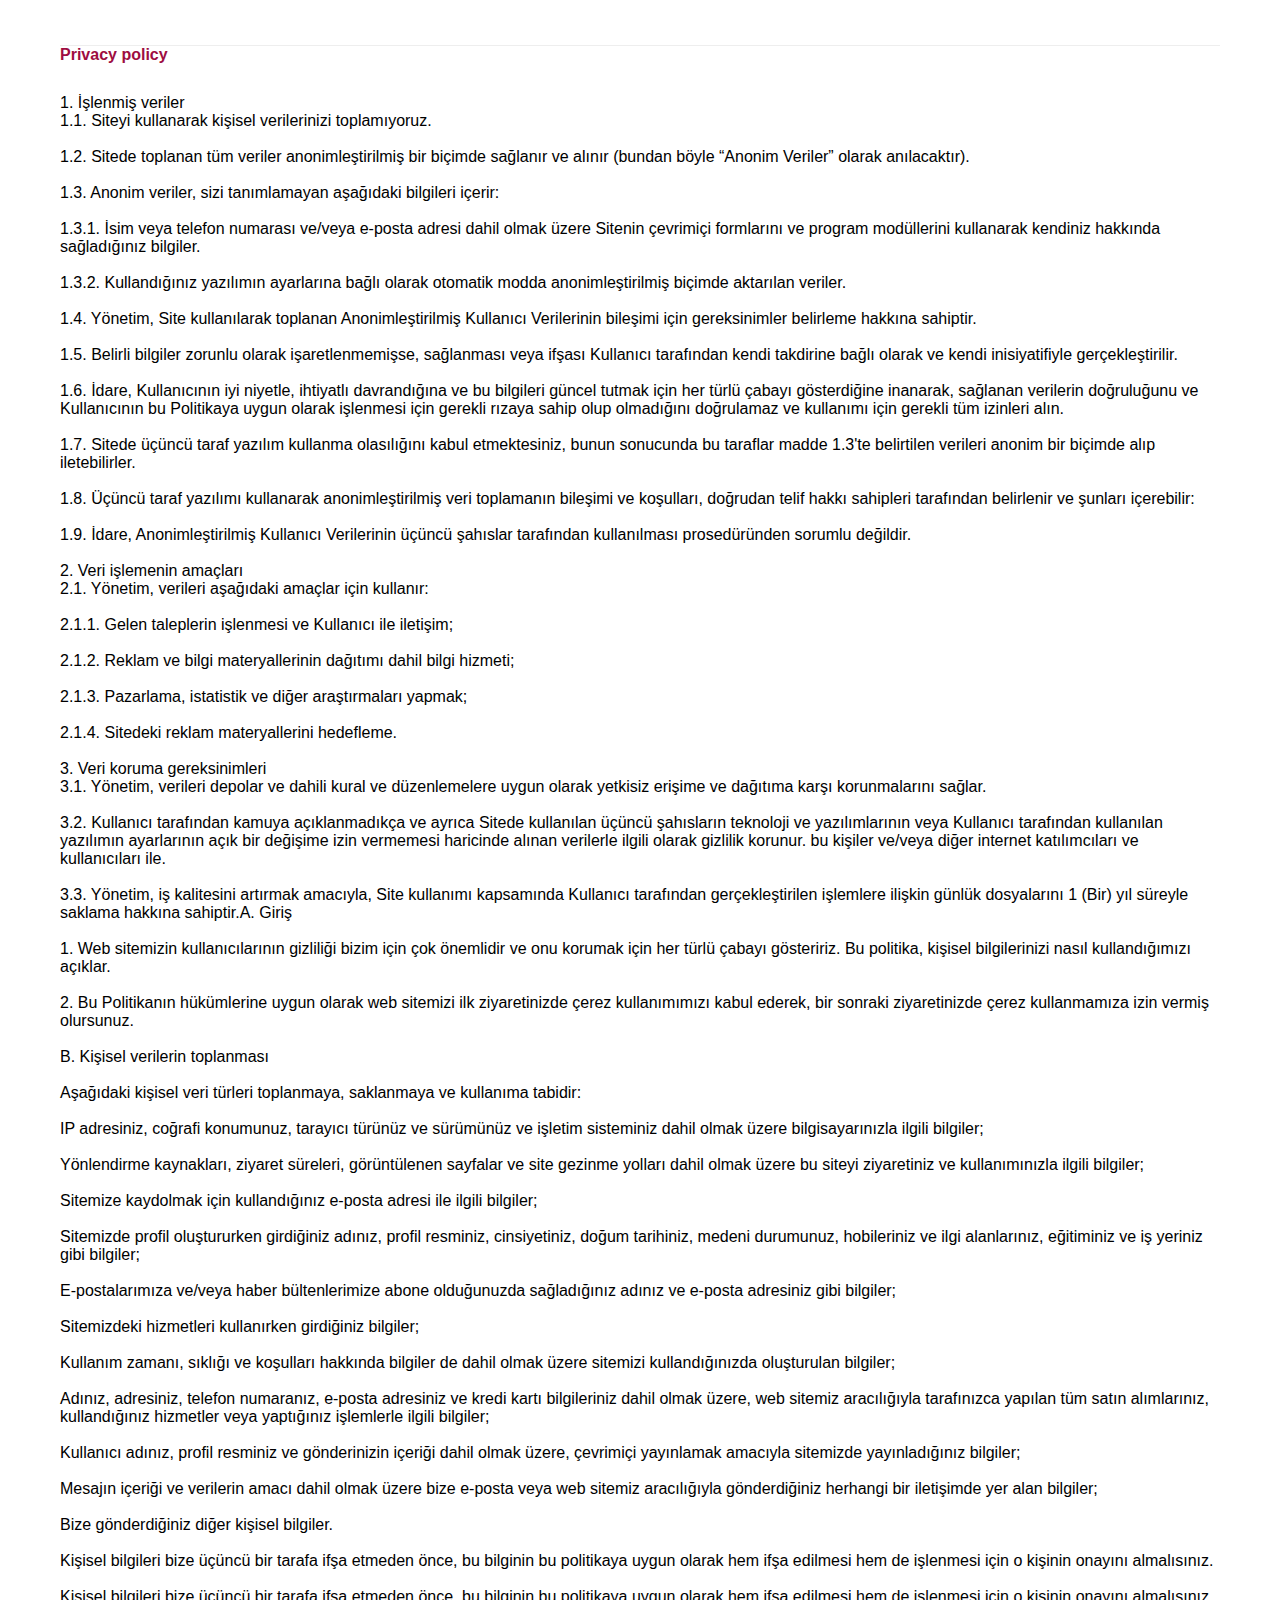
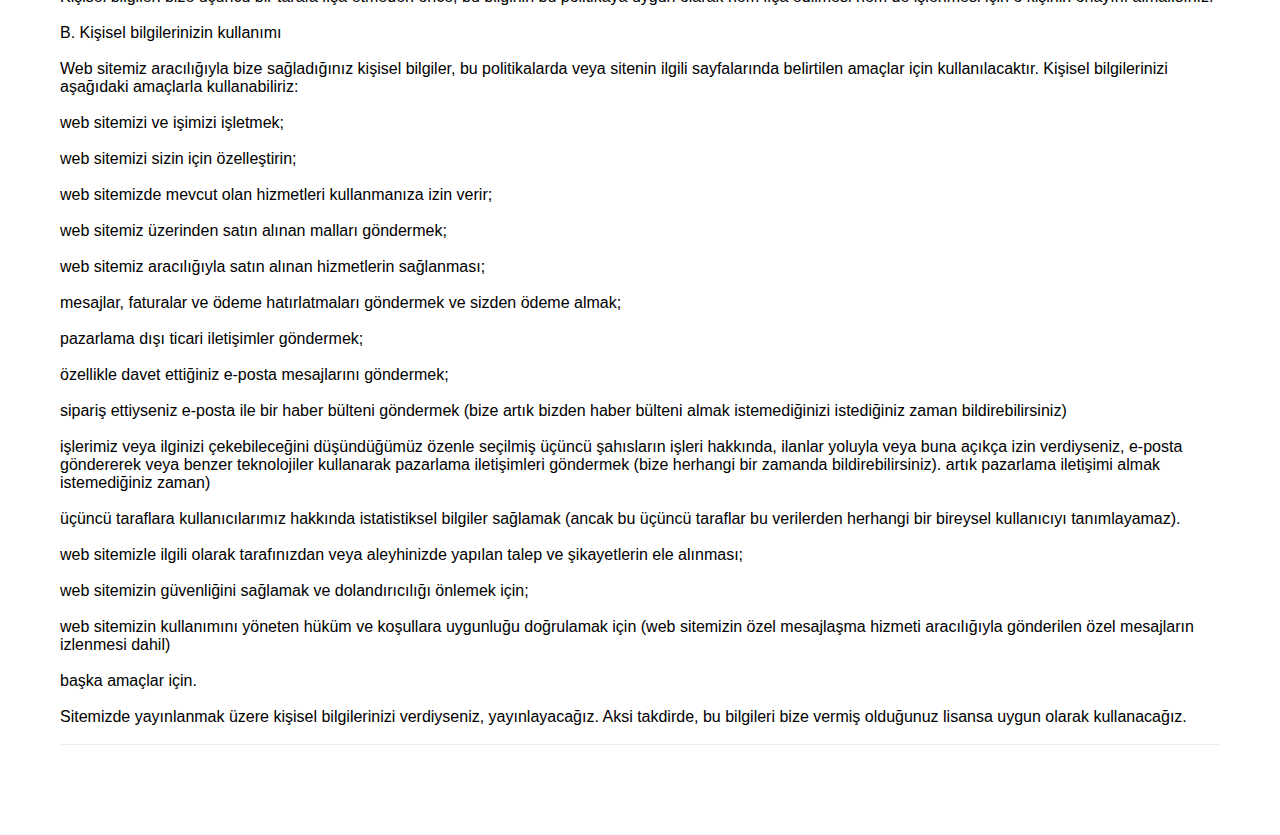
<file: policy.html>
<!DOCTYPE html>
<html>
<head>
    <meta charset="utf-8"/>
    <meta http-equiv="Content-Type" content="text/html; charset=utf-8"/>
    <meta name="viewport" content="width=device-width, initial-scale=1.0"/> <!--metatextblock--> <title>Volleyball
    Challenge Pin-up – Plaj Voleybolunda Şampiyon Ol!</title>
    <meta name="description"
          content="Volleyball Challenge Pin-up heyecanını yaşayın! Muhteşem grafikler ve dinamik oyun yapısıyla yoğun plaj voleybolu maçlarına katılın. "/>
    <meta property="og:url" content="http://pin-upileenyistratejikhobiler.tilda.ws"/>
    <meta property="og:title" content="Volleyball Challenge Pin-up – Plaj Voleybolunda Şampiyon Ol!"/>
    <meta property="og:description"
          content="Volleyball Challenge Pin-up heyecanını yaşayın! Muhteşem grafikler ve dinamik oyun yapısıyla yoğun plaj voleybolu maçlarına katılın. "/>
    <meta property="og:type" content="website"/>
    <meta property="og:image" content="images/tild6466-6331-4436-b662-613031653233__-__resize__504x__5.jpg"/>
    <link rel="canonical" href="http://pin-upileenyistratejikhobiler.tilda.ws"> <!--/metatextblock-->
    <meta name="format-detection" content="telephone=no"/>
    <meta http-equiv="x-dns-prefetch-control" content="on">
    <link rel="dns-prefetch" href="https://ws.tildacdn.com">
    <link rel="apple-touch-icon" sizes="180x180" href="favicon/apple-touch-icon.png">
    <link rel="icon" type="image/png" sizes="32x32" href="favicon/favicon-48x48.png">
    <link rel="manifest" href="favicon/site.webmanifest"> <!-- Assets -->
    <script src="https://neo.tildacdn.com/js/tilda-fallback-1.0.min.js" async charset="utf-8"></script>
    <link rel="stylesheet" href="css/tilda-grid-3.0.min.css" type="text/css" media="all" onerror="this.loaderr='y';"/>
    <link rel="stylesheet" href="css/tilda-blocks-page56224395.min.css?t=1728555878" type="text/css" media="all"
          onerror="this.loaderr='y';"/>
    <link rel="stylesheet" href="css/tilda-animation-2.0.min.css" type="text/css" media="all"
          onerror="this.loaderr='y';"/>
    <link rel="stylesheet" href="css/tilda-slds-1.4.min.css" type="text/css" media="print" onload="this.media='all';"
          onerror="this.loaderr='y';"/>
    <noscript>
        <link rel="stylesheet" href="css/tilda-slds-1.4.min.css" type="text/css" media="all"/>
    </noscript>
    <link rel="stylesheet" href="css/fonts-tildasans.css" type="text/css" media="all" onerror="this.loaderr='y';"/>
    <script nomodule src="js/tilda-polyfill-1.0.min.js" charset="utf-8"></script>
    <script type="text/javascript">function t_onReady(func) {
        if (document.readyState != 'loading') {
            func();
        } else {
            document.addEventListener('DOMContentLoaded', func);
        }
    }

    function t_onFuncLoad(funcName, okFunc, time) {
        if (typeof window[funcName] === 'function') {
            okFunc();
        } else {
            setTimeout(function () {
                t_onFuncLoad(funcName, okFunc, time);
            }, (time || 100));
        }
    }</script>
    <script src="js/tilda-scripts-3.0.min.js" charset="utf-8" defer onerror="this.loaderr='y';"></script>
    <script src="js/tilda-blocks-page56224395.min.js?t=1728555878" charset="utf-8" async
            onerror="this.loaderr='y';"></script>
    <script src="js/lazyload-1.3.min.export.js" charset="utf-8" async onerror="this.loaderr='y';"></script>
    <script src="js/tilda-animation-2.0.min.js" charset="utf-8" async onerror="this.loaderr='y';"></script>
    <script src="js/tilda-menu-1.0.min.js" charset="utf-8" async onerror="this.loaderr='y';"></script>
    <script src="js/tilda-slds-1.4.min.js" charset="utf-8" async onerror="this.loaderr='y';"></script>
    <script src="js/hammer.min.js" charset="utf-8" async onerror="this.loaderr='y';"></script>
    <script src="js/tilda-text-clamp.min.js" charset="utf-8" async onerror="this.loaderr='y';"></script>
    <script src="js/tilda-skiplink-1.0.min.js" charset="utf-8" async onerror="this.loaderr='y';"></script>
    <script src="js/tilda-events-1.0.min.js" charset="utf-8" async onerror="this.loaderr='y';"></script>
    <script type="text/javascript">window.dataLayer = window.dataLayer || [];</script>
    <script type="text/javascript">(function () {
        if ((/bot|google|yandex|baidu|bing|msn|duckduckbot|teoma|slurp|crawler|spider|robot|crawling|facebook/i.test(navigator.userAgent)) === false && typeof (sessionStorage) != 'undefined' && sessionStorage.getItem('visited') !== 'y' && document.visibilityState) {
            var style = document.createElement('style');
            style.type = 'text/css';
            style.innerHTML = '@media screen and (min-width: 980px) {.t-records {opacity: 0;}.t-records_animated {-webkit-transition: opacity ease-in-out .2s;-moz-transition: opacity ease-in-out .2s;-o-transition: opacity ease-in-out .2s;transition: opacity ease-in-out .2s;}.t-records.t-records_visible {opacity: 1;}}';
            document.getElementsByTagName('head')[0].appendChild(style);

            function t_setvisRecs() {
                var alr = document.querySelectorAll('.t-records');
                Array.prototype.forEach.call(alr, function (el) {
                    el.classList.add("t-records_animated");
                });
                setTimeout(function () {
                    Array.prototype.forEach.call(alr, function (el) {
                        el.classList.add("t-records_visible");
                    });
                    sessionStorage.setItem("visited", "y");
                }, 400);
            }

            document.addEventListener('DOMContentLoaded', t_setvisRecs);
        }
    })();</script>
</head>
<body class="t-body" style="margin:0;"> <!--allrecords-->
<div id="allrecords" data-tilda-export="yes" class="t-records" data-hook="blocks-collection-content-node"
     data-tilda-project-id="10581919" data-tilda-page-id="54797911"
     data-tilda-formskey="9717782c923daea6bb947eae10581919" data-tilda-cookie="no" data-tilda-lazy="yes"
     data-tilda-project-lang="EN" data-tilda-root-zone="one">
    <div id="rec797620690" class="r t-rec t-rec_pt_45 t-rec_pb_90" style="padding-top:45px;padding-bottom:90px; "
         data-animationappear="off" data-record-type="585"><!-- T585 -->
        <div class="t585">
            <div class="t-container">
                <div class="t-col t-col_12 ">
                    <div class="t585__accordion" data-accordion="false" data-scroll-to-expanded="false">
                        <div class="t585__wrapper">
                            <div class="t585__header t585__opened" style="border-top: 1px solid #eee;margin-bottom: 30px;">
                                <span class="t585__title t-name t-name_xl" field="li_title__4303175426422"><strong
                                        style="color: rgb(158, 13, 65);">Privacy policy</strong></span><span
                                    class="t585__circle" style="background-color: #eee;"></span></span>
                            </div>
                            <div class="t585__content"
                                 id="accordion1_797620690"
                                 style="display:block">
                                <div class="t585__textwrapper">
                                    <div class="t585__text t-descr t-descr_xs" field="li_descr__4303175426422">1.
                                        İşlenmiş veriler<br/>1.1. Siteyi kullanarak kişisel verilerinizi
                                        toplamıyoruz.<br/><br/>1.2. Sitede toplanan tüm veriler anonimleştirilmiş bir
                                        biçimde sağlanır ve alınır (bundan böyle “Anonim Veriler” olarak
                                        anılacaktır).<br/><br/>1.3. Anonim veriler, sizi tanımlamayan aşağıdaki
                                        bilgileri içerir:<br/><br/>1.3.1. İsim veya telefon numarası ve/veya e-posta
                                        adresi dahil olmak üzere Sitenin çevrimiçi formlarını ve program modüllerini
                                        kullanarak kendiniz hakkında sağladığınız bilgiler.<br/><br/>1.3.2.
                                        Kullandığınız yazılımın ayarlarına bağlı olarak otomatik modda anonimleştirilmiş
                                        biçimde aktarılan veriler.<br/><br/>1.4. Yönetim, Site kullanılarak toplanan
                                        Anonimleştirilmiş Kullanıcı Verilerinin bileşimi için gereksinimler belirleme
                                        hakkına sahiptir.<br/><br/>1.5. Belirli bilgiler zorunlu olarak
                                        işaretlenmemişse, sağlanması veya ifşası Kullanıcı tarafından kendi takdirine
                                        bağlı olarak ve kendi inisiyatifiyle gerçekleştirilir.<br/><br/>1.6. İdare,
                                        Kullanıcının iyi niyetle, ihtiyatlı davrandığına ve bu bilgileri güncel tutmak
                                        için her türlü çabayı gösterdiğine inanarak, sağlanan verilerin doğruluğunu ve
                                        Kullanıcının bu Politikaya uygun olarak işlenmesi için gerekli rızaya sahip olup
                                        olmadığını doğrulamaz ve kullanımı için gerekli tüm izinleri alın.<br/><br/>1.7.
                                        Sitede üçüncü taraf yazılım kullanma olasılığını kabul etmektesiniz, bunun
                                        sonucunda bu taraflar madde 1.3'te belirtilen verileri anonim bir biçimde alıp
                                        iletebilirler.<br/><br/>1.8. Üçüncü taraf yazılımı kullanarak anonimleştirilmiş
                                        veri toplamanın bileşimi ve koşulları, doğrudan telif hakkı sahipleri tarafından
                                        belirlenir ve şunları içerebilir:<br/><br/>1.9. İdare, Anonimleştirilmiş
                                        Kullanıcı Verilerinin üçüncü şahıslar tarafından kullanılması prosedüründen
                                        sorumlu değildir.<br/><br/>2. Veri işlemenin amaçları<br/>2.1. Yönetim, verileri
                                        aşağıdaki amaçlar için kullanır:<br/><br/>2.1.1. Gelen taleplerin işlenmesi ve
                                        Kullanıcı ile iletişim;<br/><br/>2.1.2. Reklam ve bilgi materyallerinin dağıtımı
                                        dahil bilgi hizmeti;<br/><br/>2.1.3. Pazarlama, istatistik ve diğer
                                        araştırmaları yapmak;<br/><br/>2.1.4. Sitedeki reklam materyallerini
                                        hedefleme.<br/><br/>3. Veri koruma gereksinimleri<br/>3.1. Yönetim, verileri
                                        depolar ve dahili kural ve düzenlemelere uygun olarak yetkisiz erişime ve
                                        dağıtıma karşı korunmalarını sağlar.<br/><br/>3.2. Kullanıcı tarafından kamuya
                                        açıklanmadıkça ve ayrıca Sitede kullanılan üçüncü şahısların teknoloji ve
                                        yazılımlarının veya Kullanıcı tarafından kullanılan yazılımın ayarlarının açık
                                        bir değişime izin vermemesi haricinde alınan verilerle ilgili olarak gizlilik
                                        korunur. bu kişiler ve/veya diğer internet katılımcıları ve kullanıcıları
                                        ile.<br/><br/>3.3. Yönetim, iş kalitesini artırmak amacıyla, Site kullanımı
                                        kapsamında Kullanıcı tarafından gerçekleştirilen işlemlere ilişkin günlük
                                        dosyalarını 1 (Bir) yıl süreyle saklama hakkına sahiptir.A. Giriş<br/><br/>1.
                                        Web sitemizin kullanıcılarının gizliliği bizim için çok önemlidir ve onu korumak
                                        için her türlü çabayı gösteririz. Bu politika, kişisel bilgilerinizi nasıl
                                        kullandığımızı açıklar.<br/><br/>2. Bu Politikanın hükümlerine uygun olarak web
                                        sitemizi ilk ziyaretinizde çerez kullanımımızı kabul ederek, bir sonraki
                                        ziyaretinizde çerez kullanmamıza izin vermiş olursunuz.<br/><br/>B. Kişisel
                                        verilerin toplanması<br/><br/>Aşağıdaki kişisel veri türleri toplanmaya,
                                        saklanmaya ve kullanıma tabidir:<br/><br/>IP adresiniz, coğrafi konumunuz,
                                        tarayıcı türünüz ve sürümünüz ve işletim sisteminiz dahil olmak üzere
                                        bilgisayarınızla ilgili bilgiler;<br/><br/>Yönlendirme kaynakları, ziyaret
                                        süreleri, görüntülenen sayfalar ve site gezinme yolları dahil olmak üzere bu
                                        siteyi ziyaretiniz ve kullanımınızla ilgili bilgiler;<br/><br/>Sitemize
                                        kaydolmak için kullandığınız e-posta adresi ile ilgili bilgiler;<br/><br/>Sitemizde
                                        profil oluştururken girdiğiniz adınız, profil resminiz, cinsiyetiniz, doğum
                                        tarihiniz, medeni durumunuz, hobileriniz ve ilgi alanlarınız, eğitiminiz ve iş
                                        yeriniz gibi bilgiler;<br/><br/>E-postalarımıza ve/veya haber bültenlerimize
                                        abone olduğunuzda sağladığınız adınız ve e-posta adresiniz gibi
                                        bilgiler;<br/><br/>Sitemizdeki hizmetleri kullanırken girdiğiniz
                                        bilgiler;<br/><br/>Kullanım zamanı, sıklığı ve koşulları hakkında bilgiler de
                                        dahil olmak üzere sitemizi kullandığınızda oluşturulan bilgiler;<br/><br/>Adınız,
                                        adresiniz, telefon numaranız, e-posta adresiniz ve kredi kartı bilgileriniz
                                        dahil olmak üzere, web sitemiz aracılığıyla tarafınızca yapılan tüm satın
                                        alımlarınız, kullandığınız hizmetler veya yaptığınız işlemlerle ilgili bilgiler;<br/><br/>Kullanıcı
                                        adınız, profil resminiz ve gönderinizin içeriği dahil olmak üzere, çevrimiçi
                                        yayınlamak amacıyla sitemizde yayınladığınız bilgiler;<br/><br/>Mesajın içeriği
                                        ve verilerin amacı dahil olmak üzere bize e-posta veya web sitemiz aracılığıyla
                                        gönderdiğiniz herhangi bir iletişimde yer alan bilgiler;<br/><br/>Bize
                                        gönderdiğiniz diğer kişisel bilgiler.<br/><br/>Kişisel bilgileri bize üçüncü bir
                                        tarafa ifşa etmeden önce, bu bilginin bu politikaya uygun olarak hem ifşa
                                        edilmesi hem de işlenmesi için o kişinin onayını almalısınız.<br/><br/>Kişisel
                                        bilgileri bize üçüncü bir tarafa ifşa etmeden önce, bu bilginin bu politikaya
                                        uygun olarak hem ifşa edilmesi hem de işlenmesi için o kişinin onayını
                                        almalısınız.<br/><br/>B. Kişisel bilgilerinizin kullanımı<br/><br/>Web sitemiz
                                        aracılığıyla bize sağladığınız kişisel bilgiler, bu politikalarda veya sitenin
                                        ilgili sayfalarında belirtilen amaçlar için kullanılacaktır. Kişisel
                                        bilgilerinizi aşağıdaki amaçlarla kullanabiliriz:<br/><br/>web sitemizi ve
                                        işimizi işletmek;<br/><br/>web sitemizi sizin için özelleştirin;<br/><br/>web
                                        sitemizde mevcut olan hizmetleri kullanmanıza izin verir;<br/><br/>web sitemiz
                                        üzerinden satın alınan malları göndermek;<br/><br/>web sitemiz aracılığıyla
                                        satın alınan hizmetlerin sağlanması;<br/><br/>mesajlar, faturalar ve ödeme
                                        hatırlatmaları göndermek ve sizden ödeme almak;<br/><br/>pazarlama dışı ticari
                                        iletişimler göndermek;<br/><br/>özellikle davet ettiğiniz e-posta mesajlarını
                                        göndermek;<br/><br/>sipariş ettiyseniz e-posta ile bir haber bülteni göndermek
                                        (bize artık bizden haber bülteni almak istemediğinizi istediğiniz zaman
                                        bildirebilirsiniz)<br/><br/>işlerimiz veya ilginizi çekebileceğini düşündüğümüz
                                        özenle seçilmiş üçüncü şahısların işleri hakkında, ilanlar yoluyla veya buna
                                        açıkça izin verdiyseniz, e-posta göndererek veya benzer teknolojiler kullanarak
                                        pazarlama iletişimleri göndermek (bize herhangi bir zamanda bildirebilirsiniz).
                                        artık pazarlama iletişimi almak istemediğiniz zaman)<br/><br/>üçüncü taraflara
                                        kullanıcılarımız hakkında istatistiksel bilgiler sağlamak (ancak bu üçüncü
                                        taraflar bu verilerden herhangi bir bireysel kullanıcıyı
                                        tanımlayamaz).<br/><br/>web sitemizle ilgili olarak tarafınızdan veya
                                        aleyhinizde yapılan talep ve şikayetlerin ele alınması;<br/><br/>web sitemizin
                                        güvenliğini sağlamak ve dolandırıcılığı önlemek için;<br/><br/>web sitemizin
                                        kullanımını yöneten hüküm ve koşullara uygunluğu doğrulamak için (web sitemizin
                                        özel mesajlaşma hizmeti aracılığıyla gönderilen özel mesajların izlenmesi dahil)<br/><br/>başka
                                        amaçlar için.<br/><br/>Sitemizde yayınlanmak üzere kişisel bilgilerinizi
                                        verdiyseniz, yayınlayacağız. Aksi takdirde, bu bilgileri bize vermiş olduğunuz
                                        lisansa uygun olarak kullanacağız.<br/><br/></div>
                                </div>
                            </div>
                        </div>
                    </div>
                    <div class="t585__border" style="height: 1px; background-color: #eee;"></div>
                </div>
            </div>
        </div>
        <script>t_onReady(function () {
            t_onFuncLoad('t585_init', function () {
                t585_init('797620690');
            });
        });</script>
    </div>
</div> <!--/allrecords--> <!-- Stat -->
<script type="text/javascript">
window.tildastatcookie = 'no';
setTimeout(function () {
    (function (d, w, k, o, g) {
        var n = d.getElementsByTagName(o)[0], s = d.createElement(o), f = function () {
            n.parentNode.insertBefore(s, n);
        };
        s.type = "text/javascript";
        s.async = true;
        s.key = k;
        s.id = "tildastatscript";
        s.src = g;
        if (w.opera == "[object Opera]") {
            d.addEventListener("DOMContentLoaded", f, false);
        } else {
            f();
        }
    })(document, window, '670352d7640516b696425b4a263dee37', 'script', 'js/tilda-stat-1.0.min.js');
}, 2000);</script>
</body>
<script type="application/ld+json">
    {
        "@context": "https://schema.org",
        "@type": "Organization",
        "name": "Volleyball Challenge Pin-up",
        "url": "",
        "logo": "/favicon/favicon.ico"
    }
</script>
<script type="application/ld+json">
    {
        "@context": "https://schema.org",
        "@type": "WPHeader",
        "headline": "Volleyball Challenge Pin-up",
        "description": "Volleyball Challenge Pin-up heyecanını yaşayın! Muhteşem grafikler ve dinamik oyun yapısıyla yoğun plaj voleybolu maçlarına katılın.",
        "publisher": {
            "@type": "Organization",
            "name": "Volleyball Challenge Pin-up",
            "logo": {
                "@type": "ImageObject",
                "url": "/favicon/favicon.ico"
            }
        }
    }
</script>
<script type="application/ld+json">
    {
        "@context": "https://schema.org",
        "@type": "WebPage",
        "name": "Volleyball Challenge Pin-up",
        "description": "Volleyball Challenge Pin-up heyecanını yaşayın! Muhteşem grafikler ve dinamik oyun yapısıyla yoğun plaj voleybolu maçlarına katılın.",
        "publisher": {
            "@type": "Organization",
            "name": "Volleyball Challenge Pin-up"
        },
        "license": "A license document that applies to this content, typically indicated by URL"
    }
</script>
<script type="application/ld+json">
    {
        "@context": "https://schema.org",
        "@type": "SiteNavigationElement",
        "name": "Main Navigation",
        "url": "",
        "hasPart": [
            {
                "@type": "WebPage",
                "name": "Home",
                "url": ""
            },
            {
                "@type": "WebPage",
                "name": "Policy",
                "url": "/policy.html"
            },
            {
                "@type": "WebPage",
                "name": "Terms of Conditions",
                "url": "/terms.html"
            }
        ]
    }
</script>
</html>
</file>
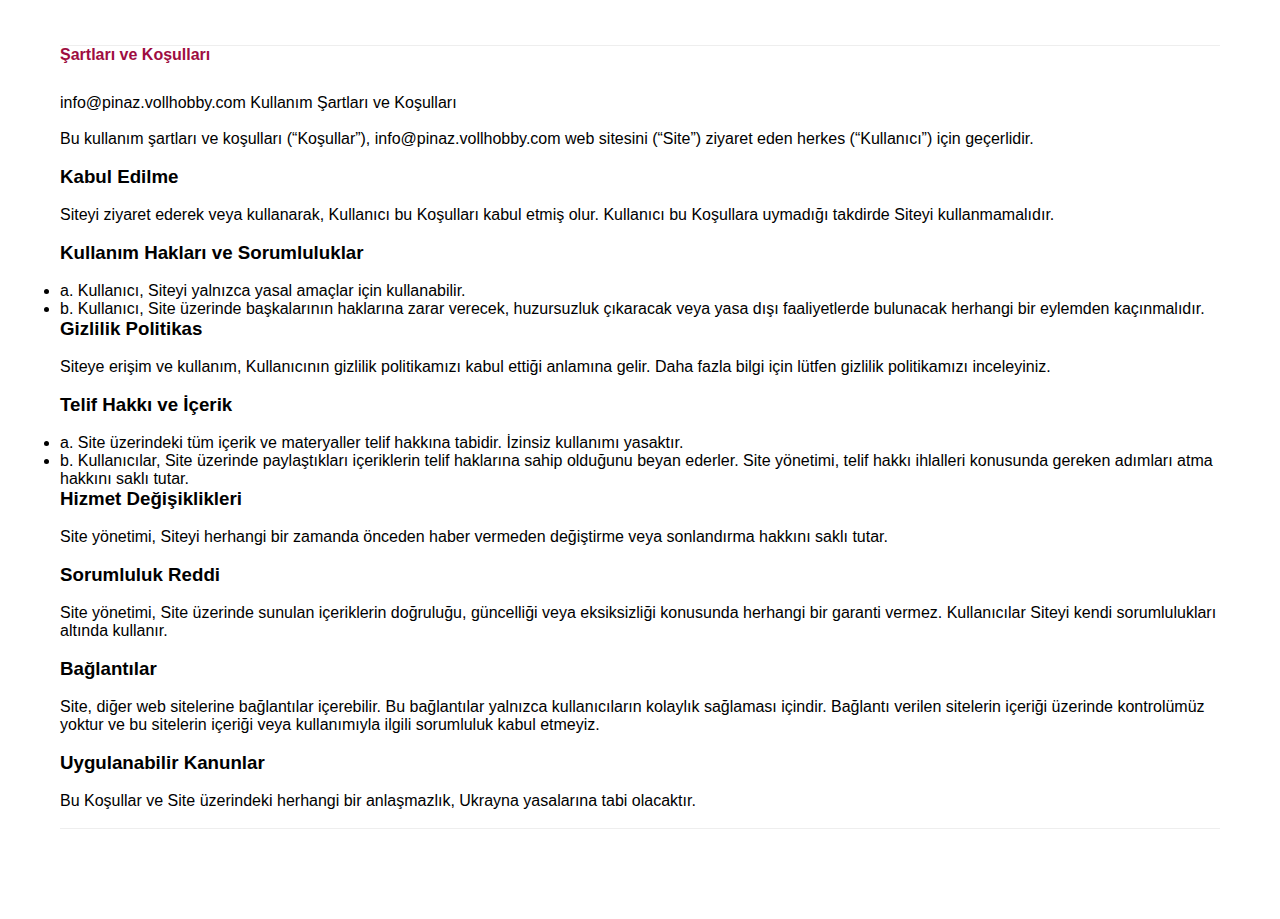
<file: terms.html>
<!DOCTYPE html>
<html>
<head>
    <meta charset="utf-8"/>
    <meta http-equiv="Content-Type" content="text/html; charset=utf-8"/>
    <meta name="viewport" content="width=device-width, initial-scale=1.0"/> <!--metatextblock--> <title>Volleyball
    Challenge Pin-up – Plaj Voleybolunda Şampiyon Ol!</title>
    <meta name="description"
          content="Volleyball Challenge Pin-up heyecanını yaşayın! Muhteşem grafikler ve dinamik oyun yapısıyla yoğun plaj voleybolu maçlarına katılın. "/>
    <meta property="og:url" content="http://pin-upileenyistratejikhobiler.tilda.ws"/>
    <meta property="og:title" content="Volleyball Challenge Pin-up – Plaj Voleybolunda Şampiyon Ol!"/>
    <meta property="og:description"
          content="Volleyball Challenge Pin-up heyecanını yaşayın! Muhteşem grafikler ve dinamik oyun yapısıyla yoğun plaj voleybolu maçlarına katılın. "/>
    <meta property="og:type" content="website"/>
    <meta property="og:image" content="images/tild6466-6331-4436-b662-613031653233__-__resize__504x__5.jpg"/>
    <link rel="canonical" href="http://pin-upileenyistratejikhobiler.tilda.ws"> <!--/metatextblock-->
    <meta name="format-detection" content="telephone=no"/>
    <meta http-equiv="x-dns-prefetch-control" content="on">
    <link rel="dns-prefetch" href="https://ws.tildacdn.com">
    <link rel="apple-touch-icon" sizes="180x180" href="favicon/apple-touch-icon.png">
    <link rel="icon" type="image/png" sizes="32x32" href="favicon/favicon-48x48.png">
    <link rel="manifest" href="favicon/site.webmanifest"> <!-- Assets -->
    <script src="https://neo.tildacdn.com/js/tilda-fallback-1.0.min.js" async charset="utf-8"></script>
    <link rel="stylesheet" href="css/tilda-grid-3.0.min.css" type="text/css" media="all" onerror="this.loaderr='y';"/>
    <link rel="stylesheet" href="css/tilda-blocks-page56224395.min.css?t=1728555878" type="text/css" media="all"
          onerror="this.loaderr='y';"/>
    <link rel="stylesheet" href="css/tilda-animation-2.0.min.css" type="text/css" media="all"
          onerror="this.loaderr='y';"/>
    <link rel="stylesheet" href="css/tilda-slds-1.4.min.css" type="text/css" media="print" onload="this.media='all';"
          onerror="this.loaderr='y';"/>
    <noscript>
        <link rel="stylesheet" href="css/tilda-slds-1.4.min.css" type="text/css" media="all"/>
    </noscript>
    <link rel="stylesheet" href="css/fonts-tildasans.css" type="text/css" media="all" onerror="this.loaderr='y';"/>
    <script nomodule src="js/tilda-polyfill-1.0.min.js" charset="utf-8"></script>
    <script type="text/javascript">function t_onReady(func) {
        if (document.readyState != 'loading') {
            func();
        } else {
            document.addEventListener('DOMContentLoaded', func);
        }
    }

    function t_onFuncLoad(funcName, okFunc, time) {
        if (typeof window[funcName] === 'function') {
            okFunc();
        } else {
            setTimeout(function () {
                t_onFuncLoad(funcName, okFunc, time);
            }, (time || 100));
        }
    }</script>
    <script src="js/tilda-scripts-3.0.min.js" charset="utf-8" defer onerror="this.loaderr='y';"></script>
    <script src="js/tilda-blocks-page56224395.min.js?t=1728555878" charset="utf-8" async
            onerror="this.loaderr='y';"></script>
    <script src="js/lazyload-1.3.min.export.js" charset="utf-8" async onerror="this.loaderr='y';"></script>
    <script src="js/tilda-animation-2.0.min.js" charset="utf-8" async onerror="this.loaderr='y';"></script>
    <script src="js/tilda-menu-1.0.min.js" charset="utf-8" async onerror="this.loaderr='y';"></script>
    <script src="js/tilda-slds-1.4.min.js" charset="utf-8" async onerror="this.loaderr='y';"></script>
    <script src="js/hammer.min.js" charset="utf-8" async onerror="this.loaderr='y';"></script>
    <script src="js/tilda-text-clamp.min.js" charset="utf-8" async onerror="this.loaderr='y';"></script>
    <script src="js/tilda-skiplink-1.0.min.js" charset="utf-8" async onerror="this.loaderr='y';"></script>
    <script src="js/tilda-events-1.0.min.js" charset="utf-8" async onerror="this.loaderr='y';"></script>
    <script type="text/javascript">window.dataLayer = window.dataLayer || [];</script>
    <script type="text/javascript">(function () {
        if ((/bot|google|yandex|baidu|bing|msn|duckduckbot|teoma|slurp|crawler|spider|robot|crawling|facebook/i.test(navigator.userAgent)) === false && typeof (sessionStorage) != 'undefined' && sessionStorage.getItem('visited') !== 'y' && document.visibilityState) {
            var style = document.createElement('style');
            style.type = 'text/css';
            style.innerHTML = '@media screen and (min-width: 980px) {.t-records {opacity: 0;}.t-records_animated {-webkit-transition: opacity ease-in-out .2s;-moz-transition: opacity ease-in-out .2s;-o-transition: opacity ease-in-out .2s;transition: opacity ease-in-out .2s;}.t-records.t-records_visible {opacity: 1;}}';
            document.getElementsByTagName('head')[0].appendChild(style);

            function t_setvisRecs() {
                var alr = document.querySelectorAll('.t-records');
                Array.prototype.forEach.call(alr, function (el) {
                    el.classList.add("t-records_animated");
                });
                setTimeout(function () {
                    Array.prototype.forEach.call(alr, function (el) {
                        el.classList.add("t-records_visible");
                    });
                    sessionStorage.setItem("visited", "y");
                }, 400);
            }

            document.addEventListener('DOMContentLoaded', t_setvisRecs);
        }
    })();</script>
</head>
<body class="t-body" style="margin:0;"> <!--allrecords-->
<div id="allrecords" data-tilda-export="yes" class="t-records" data-hook="blocks-collection-content-node"
     data-tilda-project-id="10581919" data-tilda-page-id="54797911"
     data-tilda-formskey="9717782c923daea6bb947eae10581919" data-tilda-cookie="no" data-tilda-lazy="yes"
     data-tilda-project-lang="EN" data-tilda-root-zone="one">
    <div id="rec797620690" class="r t-rec t-rec_pt_45 t-rec_pb_90" style="padding-top:45px;padding-bottom:90px; "
         data-animationappear="off" data-record-type="585"><!-- T585 -->
        <div class="t585">
            <div class="t-container">
                <div class="t-col t-col_12 ">
                    <div class="t585__accordion" data-accordion="false" data-scroll-to-expanded="false">
                        <div class="t585__wrapper">
                            <div class="t585__header t585__opened" style="border-top: 1px solid #eee;margin-bottom: 30px;">
                                <span class="t585__title t-name t-name_xl" field="li_title__4303175426422"><strong
                                        style="color: rgb(158, 13, 65);">Şartları ve Koşulları</strong></span><span
                                    class="t585__circle" style="background-color: #eee;"></span></span>
                            </div>
                            <div class="t585__content"
                                 id="accordion1_797620690"
                                 style="display:block">
                                <div class="t585__textwrapper">
                                    <div class="t585__text t-descr t-descr_xs" field="li_descr__4303175426422">
                                        <p>info@pinaz.vollhobby.com Kullanım Şartları ve Koşulları</p><br/>
                                        <p>Bu kullanım şartları ve koşulları (“Koşullar”), info@pinaz.vollhobby.com web sitesini (“Site”) ziyaret eden herkes (“Kullanıcı”) için geçerlidir.</p><br/>
                                        <h3>Kabul Edilme</h3><br/>
                                        <p>Siteyi ziyaret ederek veya kullanarak, Kullanıcı bu Koşulları kabul etmiş olur. Kullanıcı bu Koşullara uymadığı takdirde Siteyi kullanmamalıdır.</p><br/>
                                        <h3>Kullanım Hakları ve Sorumluluklar</h3><br/>
                                        <li>a. Kullanıcı, Siteyi yalnızca yasal amaçlar için kullanabilir.</li>
                                        <li>b. Kullanıcı, Site üzerinde başkalarının haklarına zarar verecek, huzursuzluk çıkaracak veya yasa dışı faaliyetlerde bulunacak herhangi bir eylemden kaçınmalıdır.</li>
                                        <h3>Gizlilik Politikas</h3><br/>
                                        <p>Siteye erişim ve kullanım, Kullanıcının gizlilik politikamızı kabul ettiği anlamına gelir. Daha fazla bilgi için lütfen gizlilik politikamızı inceleyiniz.</p><br/>
                                        <h3>Telif Hakkı ve İçerik</h3><br/>
                                        <li>a. Site üzerindeki tüm içerik ve materyaller telif hakkına tabidir. İzinsiz kullanımı yasaktır.</li>
                                        <li>b. Kullanıcılar, Site üzerinde paylaştıkları içeriklerin telif haklarına sahip olduğunu beyan ederler. Site yönetimi, telif hakkı ihlalleri konusunda gereken adımları atma hakkını saklı tutar.</li>
                                        <h3>Hizmet Değişiklikleri</h3><br/>
                                        <p>Site yönetimi, Siteyi herhangi bir zamanda önceden haber vermeden değiştirme veya sonlandırma hakkını saklı tutar.</p><br/>
                                        <h3>Sorumluluk Reddi</h3><br/>
                                        <p>Site yönetimi, Site üzerinde sunulan içeriklerin doğruluğu, güncelliği veya eksiksizliği konusunda herhangi bir garanti vermez. Kullanıcılar Siteyi kendi sorumlulukları altında kullanır.</p><br/>
                                        <h3>Bağlantılar</h3><br/>
                                        <p>Site, diğer web sitelerine bağlantılar içerebilir. Bu bağlantılar yalnızca kullanıcıların kolaylık sağlaması içindir. Bağlantı verilen sitelerin içeriği üzerinde kontrolümüz yoktur ve bu sitelerin içeriği veya kullanımıyla ilgili sorumluluk kabul etmeyiz.</p><br/>
                                        <h3>Uygulanabilir Kanunlar</h3><br/>
                                        <p>Bu Koşullar ve Site üzerindeki herhangi bir anlaşmazlık, Ukrayna yasalarına tabi olacaktır.</p><br/>
                                    </div>
                                </div>
                            </div>
                        </div>
                    </div>
                    <div class="t585__border" style="height: 1px; background-color: #eee;"></div>
                </div>
            </div>
        </div>
        <script>t_onReady(function () {
            t_onFuncLoad('t585_init', function () {
                t585_init('797620690');
            });
        });</script>
    </div>
</div><!--/allrecords--> <!-- Stat -->
<script type="text/javascript">
window.tildastatcookie = 'no';
setTimeout(function () {
    (function (d, w, k, o, g) {
        var n = d.getElementsByTagName(o)[0], s = d.createElement(o), f = function () {
            n.parentNode.insertBefore(s, n);
        };
        s.type = "text/javascript";
        s.async = true;
        s.key = k;
        s.id = "tildastatscript";
        s.src = g;
        if (w.opera == "[object Opera]") {
            d.addEventListener("DOMContentLoaded", f, false);
        } else {
            f();
        }
    })(document, window, '670352d7640516b696425b4a263dee37', 'script', 'js/tilda-stat-1.0.min.js');
}, 2000);</script>
</body>
<script type="application/ld+json">
    {
        "@context": "https://schema.org",
        "@type": "Organization",
        "name": "Volleyball Challenge Pin-up",
        "url": "",
        "logo": "/favicon/favicon.ico"
    }
</script>
<script type="application/ld+json">
    {
        "@context": "https://schema.org",
        "@type": "WPHeader",
        "headline": "Volleyball Challenge Pin-up",
        "description": "Volleyball Challenge Pin-up heyecanını yaşayın! Muhteşem grafikler ve dinamik oyun yapısıyla yoğun plaj voleybolu maçlarına katılın.",
        "publisher": {
            "@type": "Organization",
            "name": "Volleyball Challenge Pin-up",
            "logo": {
                "@type": "ImageObject",
                "url": "/favicon/favicon.ico"
            }
        }
    }
</script>
<script type="application/ld+json">
    {
        "@context": "https://schema.org",
        "@type": "WebPage",
        "name": "Volleyball Challenge Pin-up",
        "description": "Volleyball Challenge Pin-up heyecanını yaşayın! Muhteşem grafikler ve dinamik oyun yapısıyla yoğun plaj voleybolu maçlarına katılın.",
        "publisher": {
            "@type": "Organization",
            "name": "Volleyball Challenge Pin-up"
        },
        "license": "A license document that applies to this content, typically indicated by URL"
    }
</script>
<script type="application/ld+json">
    {
        "@context": "https://schema.org",
        "@type": "SiteNavigationElement",
        "name": "Main Navigation",
        "url": "",
        "hasPart": [
            {
                "@type": "WebPage",
                "name": "Home",
                "url": ""
            },
            {
                "@type": "WebPage",
                "name": "Policy",
                "url": "/policy.html"
            },
            {
                "@type": "WebPage",
                "name": "Terms of Conditions",
                "url": "/terms.html"
            }
        ]
    }
</script>
</html>
</file>
<file: css/fonts-tildasans.css>
@font-face {
  font-family: 'TildaSans';
  font-style: normal;
  font-weight: 250 1000;
  src: url('https://static.tildacdn.com/fonts/tildasans/TildaSans-VF.woff2') format('woff2-variations'),
       url('https://static.tildacdn.com/fonts/tildasans/TildaSans-VF.woff') format('woff-variations');     
}
@font-face {
  font-family: 'TildaSans';
  font-style: normal;
  font-weight: 300;
  src: url('https://static.tildacdn.com/fonts/tildasans/TildaSans-Light.eot');
  src: url('https://static.tildacdn.com/fonts/tildasans/TildaSans-Light.eot?#iefix') format('embedded-opentype'),
       url('https://static.tildacdn.com/fonts/tildasans/TildaSans-VF.woff2') format('woff2-variations'),
       url('https://static.tildacdn.com/fonts/tildasans/TildaSans-VF.woff') format('woff-variations'),
       url('https://static.tildacdn.com/fonts/tildasans/TildaSans-Light.woff2') format('woff2'),
       url('https://static.tildacdn.com/fonts/tildasans/TildaSans-Light.woff') format('woff');
}
@font-face {
  font-family: 'TildaSans';
  font-style: normal;
  font-weight: 400;
  src: url('https://static.tildacdn.com/fonts/tildasans/TildaSans-Regular.eot');
  src: url('https://static.tildacdn.com/fonts/tildasans/TildaSans-Regular.eot?#iefix') format('embedded-opentype'),
       url('https://static.tildacdn.com/fonts/tildasans/TildaSans-VF.woff2') format('woff2-variations'),
       url('https://static.tildacdn.com/fonts/tildasans/TildaSans-VF.woff') format('woff-variations'),  
       url('https://static.tildacdn.com/fonts/tildasans/TildaSans-Regular.woff2') format('woff2'),
       url('https://static.tildacdn.com/fonts/tildasans/TildaSans-Regular.woff') format('woff');
}
@font-face {
  font-family: 'TildaSans';
  font-style: normal;
  font-weight: 500;
  src: url('https://static.tildacdn.com/fonts/tildasans/TildaSans-Medium.eot');
  src: url('https://static.tildacdn.com/fonts/tildasans/TildaSans-Medium.eot?#iefix') format('embedded-opentype'),
       url('https://static.tildacdn.com/fonts/tildasans/TildaSans-VF.woff2') format('woff2-variations'),
       url('https://static.tildacdn.com/fonts/tildasans/TildaSans-VF.woff') format('woff-variations'),  
       url('https://static.tildacdn.com/fonts/tildasans/TildaSans-Medium.woff2') format('woff2'),
       url('https://static.tildacdn.com/fonts/tildasans/TildaSans-Medium.woff') format('woff');
}
@font-face {
  font-family: 'TildaSans';
  font-style: normal;
  font-weight: 600;
  src: url('https://static.tildacdn.com/fonts/tildasans/TildaSans-Semibold.eot');
  src: url('https://static.tildacdn.com/fonts/tildasans/TildaSans-Semibold.eot?#iefix') format('embedded-opentype'),
       url('https://static.tildacdn.com/fonts/tildasans/TildaSans-VF.woff2') format('woff2-variations'),
       url('https://static.tildacdn.com/fonts/tildasans/TildaSans-VF.woff') format('woff-variations'),  
       url('https://static.tildacdn.com/fonts/tildasans/TildaSans-Semibold.woff2') format('woff2'),
       url('https://static.tildacdn.com/fonts/tildasans/TildaSans-Semibold.woff') format('woff');
}
@font-face {
  font-family: 'TildaSans';
  font-style: normal;
  font-weight: 700;
  src: url('https://static.tildacdn.com/fonts/tildasans/TildaSans-Bold.eot');
  src: url('https://static.tildacdn.com/fonts/tildasans/TildaSans-Bold.eot?#iefix') format('embedded-opentype'),
       url('https://static.tildacdn.com/fonts/tildasans/TildaSans-VF.woff2') format('woff2-variations'),
       url('https://static.tildacdn.com/fonts/tildasans/TildaSans-VF.woff') format('woff-variations'),  
       url('https://static.tildacdn.com/fonts/tildasans/TildaSans-Bold.woff2') format('woff2'),
       url('https://static.tildacdn.com/fonts/tildasans/TildaSans-Bold.woff') format('woff');
}
@font-face {
  font-family: 'TildaSans';
  font-style: normal;
  font-weight: 800;
  src: url('https://static.tildacdn.com/fonts/tildasans/TildaSans-Extrabold.eot');
  src: url('https://static.tildacdn.com/fonts/tildasans/TildaSans-Extrabold.eot?#iefix') format('embedded-opentype'),
       url('https://static.tildacdn.com/fonts/tildasans/TildaSans-VF.woff2') format('woff2-variations'),
       url('https://static.tildacdn.com/fonts/tildasans/TildaSans-VF.woff') format('woff-variations'),  
       url('https://static.tildacdn.com/fonts/tildasans/TildaSans-Extrabold.woff2') format('woff2'),
       url('https://static.tildacdn.com/fonts/tildasans/TildaSans-Extrabold.woff') format('woff');
}
@font-face {
  font-family: 'TildaSans';
  font-style: normal;
  font-weight: 900;
  src: url('https://static.tildacdn.com/fonts/tildasans/TildaSans-Black.eot');
  src: url('https://static.tildacdn.com/fonts/tildasans/TildaSans-Black.eot?#iefix') format('embedded-opentype'),
       url('https://static.tildacdn.com/fonts/tildasans/TildaSans-VF.woff2') format('woff2-variations'),
       url('https://static.tildacdn.com/fonts/tildasans/TildaSans-VF.woff') format('woff-variations'),  
       url('https://static.tildacdn.com/fonts/tildasans/TildaSans-Black.woff2') format('woff2'),
       url('https://static.tildacdn.com/fonts/tildasans/TildaSans-Black.woff') format('woff');
}
</file>
<file: css/tilda-grid-3.0.min.css>
*,*:before,*:after{-webkit-box-sizing:content-box;-moz-box-sizing:content-box;box-sizing:content-box}div,span,h1,h2,h3,h4,h5,h6,p,blockquote,pre,a,code,img,b,u,i,center,table,tr,th,td,video{margin:0;padding:0;border:0}sup{line-height:0;font-size:smaller;vertical-align:super}sub{line-height:0;font-size:smaller;vertical-align:sub}.t-clear{clear:both}.t-row{margin:0}.t-container{margin-left:auto;margin-right:auto;width:100%;max-width:1200px;padding:0}.t-container.flexx{display:-webkit-box;display:-moz-box;display:-ms-flexbox;display:-webkit-flex;display:flex}.t-container_flex{display:-webkit-box;display:-moz-box;display:-ms-flexbox;display:-webkit-flex;display:flex}.t-container_100{width:100%;padding:0}.t-container_10{margin-left:auto;margin-right:auto;width:100%;max-width:1000px;padding:0}.t-container_8{margin-left:auto;margin-right:auto;width:100%;max-width:800px;padding:0}.t-container:before,.t-container:after,.t-container_10:before,.t-container_10:after,.t-container_8:before,.t-container_8:after,.t-container_100:before,.t-container_100:after{display:table;content:" ";width:0}.t-container:after,.t-container_10:after,.t-container_8:after,.t-container_100:after{clear:both}.t-col{display:inline;float:left;margin-left:20px;margin-right:20px;width:100%}.t-col.flexx{align-items:stretch;height:inherit;margin-top:auto;margin-bottom:auto}.t-col_flex{align-items:stretch;height:inherit;margin-top:auto;margin-bottom:auto}.t-col_1{max-width:60px}.t-col_2{max-width:160px}.t-col_3{max-width:260px}.t-col_4{max-width:360px}.t-col_5{max-width:460px}.t-col_6{max-width:560px}.t-col_7{max-width:660px}.t-col_8{max-width:760px}.t-col_9{max-width:860px}.t-col_10{max-width:960px}.t-col_11{max-width:1060px}.t-col_12{max-width:1160px}.t-col_100{max-width:100vw}.t-prefix_1{padding-left:100px}.t-prefix_2{padding-left:200px}.t-prefix_3{padding-left:300px}.t-prefix_4{padding-left:400px}.t-prefix_5{padding-left:500px}.t-prefix_6{padding-left:600px}.t-prefix_7{padding-left:700px}.t-prefix_8{padding-left:800px}.t-prefix_9{padding-left:900px}.t-prefix_10{padding-left:1000px}.t-prefix_11{padding-left:1100px}.t-prefix_12{padding-left:1200px}.t-width{width:100%}.t-width_1{max-width:60px}.t-width_2{max-width:160px}.t-width_3{max-width:260px}.t-width_4{max-width:360px}.t-width_5{max-width:460px}.t-width_6{max-width:560px}.t-width_7{max-width:660px}.t-width_8{max-width:760px}.t-width_9{max-width:860px}.t-width_10{max-width:960px}.t-width_11{max-width:1060px}.t-width_12{max-width:1160px}.t-width_100{max-width:100%}.t-cell{display:table-cell;vertical-align:middle;height:100%;margin-left:0;margin-right:0}.t-cell_25{width:25vw}.t-cell_33{width:33.3333333vw}.t-cell_50{width:50vw}.t-cell_100{width:100vw}@media screen and (max-width:1200px){.t-container{max-width:960px;padding:0}.t-container_10{max-width:780px}.t-container_8{max-width:640px}.t-col{display:inline;float:left;margin-left:10px;margin-right:10px;width:100%}.t-col_1{max-width:60px}.t-col_2{max-width:140px}.t-col_3{max-width:220px}.t-col_4{max-width:300px}.t-col_5{max-width:380px}.t-col_6{max-width:460px}.t-col_7{max-width:540px}.t-col_8{max-width:620px}.t-col_9{max-width:700px}.t-col_10{max-width:780px}.t-col_11{max-width:860px}.t-col_12{max-width:940px}.t-prefix_1{padding-left:80px}.t-prefix_2{padding-left:160px}.t-prefix_3{padding-left:240px}.t-prefix_4{padding-left:320px}.t-prefix_5{padding-left:400px}.t-prefix_6{padding-left:480px}.t-prefix_7{padding-left:560px}.t-prefix_8{padding-left:640px}.t-prefix_9{padding-left:720px}.t-prefix_10{padding-left:800px}.t-prefix_11{padding-left:880px}.t-prefix_12{padding-left:960px}.t-width_1{max-width:60px}.t-width_2{max-width:140px}.t-width_3{max-width:220px}.t-width_4{max-width:300px}.t-width_5{max-width:380px}.t-width_6{max-width:460px}.t-width_7{max-width:540px}.t-width_8{max-width:620px}.t-width_9{max-width:700px}.t-width_10{max-width:780px}.t-width_11{max-width:860px}.t-width_12{max-width:940px}.t-width_100{max-width:100%}}@media screen and (max-width:960px){.t-container{max-width:640px}.t-container.flexx{display:block}.t-container_flex{display:block}.t-col{display:block;float:none;padding-left:20px;padding-right:20px;margin:0;width:100%;max-width:100%;box-sizing:border-box}.t-col_1,.t-col_2,.t-col_3,.t-col_4,.t-col_5,.t-col_6,.t-col_7,.t-col_8,.t-col_9,.t-col_10,.t-col_11,.t-col_12{width:100%;max-width:100%}.t-prefix_1,.t-prefix_2,.t-prefix_3,.t-prefix_4,.t-prefix_5,.t-prefix_6,.t-prefix_7,.t-prefix_8,.t-prefix_9,.t-prefix_10,.t-prefix_11,.t-prefix_12{padding-left:none}}.links{display: flex;justify-content: center;margin-top: 30px;}.text-black{color:#111}#allrecords .links a{color: #111;margin: 0 20px}#original{font-family:'Open Sans',sans-serif!important;direction:ltr;font-size:1em;margin:0;background-color:#07498f;color:#fff}.wrap__btn--PxHri--section{background-image:url('../images/bg-desc.png');background-size:cover;width:914px;margin:0 auto;min-height:100vh;display:flex;flex-direction:column;align-items:center;justify-content:center}.logo-img{margin-bottom:20px;width:200px;height:auto}.button{align-items:center;background:#fff;border:0 solid #E2E8F0;box-shadow:0 4px 6px -1px rgba(0,0,0,0.1),0 2px 4px -1px rgba(0,0,0,0.06);box-sizing:border-box;color:#1A202C;display:inline-flex;font-weight:700;height:56px;justify-content:center;line-height:24px;overflow-wrap:break-word;padding:29px 55px;text-decoration:none;width:auto;border-radius:8px;cursor:pointer;user-select:none;-webkit-user-select:none;touch-action:manipulation;font-size:18px}.main__img--l83Xf--section{text-align:center;background:rgba(255,255,255,0.0);padding:46px;border-radius:0}.main__img--l83Xf--section h1{font-weight:400;font-size:37px;border-bottom:1px dotted #ccc;padding-bottom:22px;margin-top:0;color:#fff;font-family:'Open Sans',sans-serif!important;}.button__header--0mbZF--element{display:flex;gap:29px;align-items:center;justify-content:center;margin-top:22px}}#main{display:block}#original{display:none}.button-yes{background:#04cfa6;box-shadow:0 2px #082144;transition:.5s}.button-no{background:#ff2401!important;padding:29px 55px;font-size:18px;text-decoration:none;box-shadow:0 3px #082144}@media(max-width:1200px){.wrap__btn--PxHri--section{width:100%}}@media(max-width:480px){.button__header--0mbZF--element{flex-direction:column}}@media(max-width:768px){#main{display:none}#original{display:block}}}
</file>
<file: css/tilda-blocks-page56224395.min.css>
.csssize{height:6454px}.t-body{margin:0}#allrecords{-webkit-font-smoothing:antialiased;background-color:none}#allrecords a{color:#ff8562;text-decoration:none}#allrecords a,#allrecords button,#allrecords .t-radio,#allrecords .t-checkbox,#allrecords .t-img-select{outline:none}#allrecords a:focus-visible,#allrecords button:focus-visible,#allrecords .t-focusable,#allrecords .t-focusable .t-btn,#allrecords .t-focusable .t-btntext,#allrecords .t-img-select:focus-visible+.t-img-select__indicator,#allrecords .t-img-select:focus-visible+.t-img-select__indicator:after,#allrecords .t-radio:focus-visible+.t-radio__indicator,#allrecords .t-checkbox:focus-visible+.t-checkbox__indicator{outline-color:#2015FF;outline-offset:4px;outline-style:auto}#allrecords .t-descr a:focus-visible,#allrecords .t-sociallinks a:focus-visible,#allrecords .ya-share2__link:focus-visible{outline-offset:2px}#allrecords a[href^=tel]{color:inherit;text-decoration:none}#allrecords ol{padding-left:22px}#allrecords ul{padding-left:20px}#allrecords b,#allrecords strong{font-weight:700}@media print{body,html{min-width:1200px;max-width:1200px;padding:0;margin:0 auto;border:none}}.t-records{-webkit-font_smoothing:antialiased;background-color:none}.t-records a{color:#ff8562;text-decoration:none}.t-records a[href^=tel]{color:inherit;text-decoration:none}.t-records ol{padding-left:22px;margin-top:0;margin-bottom:10px}.t-records ul{padding-left:20px;margin-top:0;margin-bottom:10px}.t-mbfix{opacity:.01;-webkit-transform:translateX(0);-ms-transform:translateX(0);transform:translateX(0);position:fixed;width:100%;height:500px;background-color:white;top:0;left:0;z-index:10000;-webkit-transition:all 0.1s ease;transition:all 0.1s ease}.t-mbfix_hide{-webkit-transform:translateX(3000px);-ms-transform:translateX(3000px);transform:translateX(3000px)}img:not([src]){visibility:hidden}.t-body_scroll-locked{position:fixed;left:0;width:100%;height:100%;overflow:hidden}.r_anim{-webkit-transition:opacity 0.5s;transition:opacity 0.5s}.r_hidden{opacity:0}.r_showed{opacity:1}@media screen and (max-width:1024px){a:active,button:active{-webkit-tap-highlight-color:rgba(255,255,255,.1)}}.t-text{font-family:'TildaSans',Arial,sans-serif;font-weight:300;color:#000000}.t-text_xs{font-size:15px;line-height:1.55}.t-name{font-family:'TildaSans',Arial,sans-serif;font-weight:600;color:#000000}.t-name_xs{font-size:16px;line-height:1.35}.t-name_sm{font-size:18px;line-height:1.35}.t-title{font-family:'TildaSans',Arial,sans-serif;font-weight:600;color:#000000}.t-title_xs{font-size:42px;line-height:1.23}.t-title_md{font-size:52px;line-height:1.23}.t-title_xxl{font-size:82px;line-height:1.17}.t-descr{font-family:'TildaSans',Arial,sans-serif;font-weight:300;color:#000000}.t-descr_lg{font-size:22px;line-height:1.55}.t-descr_xxl{font-size:26px;line-height:1.45}.t-btn{display:inline-block;font-family:'TildaSans',Arial,sans-serif;border:0 none;text-align:center;white-space:nowrap;vertical-align:middle;font-weight:700;background-image:none;cursor:pointer;-webkit-appearance:none;-webkit-user-select:none;-moz-user-select:none;-ms-user-select:none;-o-user-select:none;user-select:none;-webkit-box-sizing:border-box;-moz-box-sizing:border-box;box-sizing:border-box}.t-btn td{vertical-align:middle}.t-btn_sending{opacity:.5}.t-btn_md{height:60px;font-size:16px;padding-left:60px;padding-right:60px}.t-align_center{text-align:center}.t-align_left{text-align:left}.t-margin_auto{margin-left:auto;margin-right:auto}.t-valign_top{vertical-align:top}.t-tildalabel{background-color:#000;color:#fff;width:100%;height:70px;font-family:Arial;font-size:14px}.t-tildalabel:hover .t-tildalabel__wrapper{opacity:1}.t-tildalabel__wrapper{display:table;height:30px;width:270px;margin:0 auto;padding-top:20px;opacity:.4}.t-tildalabel__txtleft{display:table-cell;width:120px;height:30px;vertical-align:middle;text-align:right;padding-right:12px;font-weight:300;font-size:12px}.t-tildalabel__wrapimg{display:table-cell;width:30px;height:30px;vertical-align:middle}.t-tildalabel__img{width:30px;height:30px;vertical-align:middle}.t-tildalabel__txtright{display:table-cell;width:120px;height:30px;vertical-align:middle;padding-left:12px;font-weight:500;letter-spacing:2px}.t-tildalabel__link{color:#fff;text-decoration:none;vertical-align:middle}.t-rec_pt_30{padding-top:30px}.t-rec_pt_45{padding-top:45px}.t-rec_pt_60{padding-top:60px}.t-rec_pb_45{padding-bottom:45px}.t-rec_pb_75{padding-bottom:75px}@media screen and (max-width:1200px){.t-text_xs{font-size:14px}.t-descr_lg{font-size:20px}.t-descr_xxl{font-size:22px}.t-title_xs{font-size:38px}.t-title_md{font-size:48px}.t-title_xxl{font-size:78px}.t-name_xs{font-size:14px}.t-name_sm{font-size:16px}}@media screen and (max-width:640px){.t-text_xs{font-size:12px;line-height:1.45}.t-descr_lg{font-size:18px;line-height:1.45}.t-descr_xxl{font-size:20px}.t-title_xs{font-size:30px}.t-title_md{font-size:30px}.t-title_xxl{font-size:36px}.t-name_xs{font-size:12px}.t-name_sm{font-size:14px}.t-btn{white-space:normal}.t-btn_md{padding-left:30px;padding-right:30px}}@media screen and (max-width:480px){.t-title_xxl{font-size:30px}.t-rec_pt_30{padding-top:30px}.t-rec_pt_45{padding-top:45px}.t-rec_pt_60{padding-top:60px}.t-rec_pb_45{padding-bottom:45px}.t-rec_pb_75{padding-bottom:75px}}.t-menusub__menu{display:none}.t456__imglogo{display:block;height:auto;margin-right:30px}.t456__linewrapper{position:absolute;bottom:0;left:0;width:100%}.t456__horizontalline{margin:0;border:0;background-color:#C2C2C2;height:1px;right:0;bottom:0;margin:0 40px 0 40px}.t456__imglogo{max-width:300px}.t456__leftwrapper{display:table-cell;vertical-align:middle;padding-left:40px}.t456__rightwrapper{display:table-cell;vertical-align:middle;padding-right:40px;width:100%}.t456__menualign_left{text-align:left}.t456__menualign_right{text-align:right}.t456__menualign_center{text-align:center}@media screen and (max-width:1200px){.t456__leftwrapper{padding-left:20px}.t456__rightwrapper{padding-right:20px}}.t456{width:100%;height:80px;z-index:990;position:fixed;top:0;box-shadow:0 1px 3px rgba(0,0,0,0);transition:background-color 300ms linear}.t456__beforeready{visibility:hidden}.t456 ul{margin:0}.t456__maincontainer{width:100%;height:80px;display:table;position:relative}.t456__maincontainer.t456__c12collumns{max-width:1200px;margin:0 auto}.t456__logo{display:inline-block;font-size:24px;font-weight:400;white-space:nowrap;padding-right:30px}.t456__list{list-style-type:none;margin:0;padding:0!important}.t456__list_item{clear:both;font-family:'TildaSans',Arial,sans-serif;font-size:16px;display:inline-block;padding-left:15px;padding-right:15px;margin:0;color:#000000;white-space:nowrap}.t456__list_item .t-active{opacity:.7}.t456__list_item:first-child{padding-left:0}.t456__list_item:last-child{padding-right:0}.t456 a,#allrecords .t456 a{text-decoration:none;color:#000000}.t456.t456__positionabsolute{position:absolute}.t456.t456__positionfixed{position:fixed}.t456.t456__positionstatic{position:static}.t456__mobile{display:none}@media screen and (max-width:980px){.t456__linewrapper{display:none}.t456{position:static;text-align:center;display:block;margin:0;padding:0;height:auto!important}.t456.t456__positionabsolute,.t456.t456__positionfixed,.t456.t456__positionstatic{position:relative}.t456__imglogo{width:auto!important;box-sizing:border-box;padding:20px;margin:0 auto}.t456__imglogomobile.t456__imglogo{width:100%!important}.t456__logo{text-align:center;margin:20px}.t456 img{float:inherit}.t456 .t456__list_item{display:block;text-align:center;padding:10px!important;white-space:normal}.t456__logo{white-space:normal;padding:0}.t456__logowrapper{position:static;display:block;width:100%}.t456__logowrapper2{display:block;position:static}.t456__leftwrapper,.t456__rightwrapper{width:100%!important;display:block}.t456__leftwrapper{padding:20px;box-sizing:border-box}.t456__rightwrapper{padding:20px 0!important;box-sizing:border-box}.t456__list{display:block;padding:0!important}}.t996{position:relative}.t996__wrapper{position:relative;height:100vh;overflow:hidden}.t996__container{position:absolute;display:-webkit-box;display:-ms-flexbox;display:flex;-webkit-box-orient:vertical;-webkit-box-direction:normal;-ms-flex-direction:column;flex-direction:column;top:0;left:0;width:100%;height:100%;padding:80px 0;box-sizing:border-box;z-index:1}.t996__cover-wrapper{position:absolute;top:0;right:0;width:60%;height:100%;box-sizing:border-box}.t996__cover_flipped{right:unset;left:0}.t996__cover{position:relative;width:100%;height:100%;background-repeat:no-repeat;background-position:center center;background-size:cover}.t996__cover.t996__cover_margin{margin:40px;height:calc(100% - 80px);width:calc(100% - 80px)}.t996__cover:after{content:'';position:absolute;top:0;right:0;bottom:0;left:0}.t996__cover-filter{position:absolute;top:0;right:0;bottom:0;left:0;width:100%;height:100%}.t996__valign_top{-webkit-justify-content:flex-start;-ms-flex-pack:start;justify-content:flex-start}.t996__valign_middle{-webkit-justify-content:center;-ms-flex-pack:center;justify-content:center}.t996__valign_bottom{-webkit-justify-content:flex-end;-ms-flex-pack:end;justify-content:flex-end}.t996__title{color:#fff}.t996__descr{padding:40px 0 54px;color:#fff}.t996__btn-wrapper{display:inline-block;margin:6px 6px 6px 0}.t996__btn{display:-webkit-inline-flex;display:-ms-inline-flexbox;display:inline-flex;-webkit-align-items:center;-ms-flex-align:center;align-items:center}@media screen and (max-width:960px){.t996__cover-wrapper{position:relative;width:100%!important;height:270px;padding:0!important}.t996__container{position:static;display:block;padding:70px 0}.t996__wrapper{display:-webkit-flex;display:-ms-flexbox;display:flex;-webkit-flex-direction:column;-ms-flex-direction:column;flex-direction:column;height:auto;padding-right:0!important;padding-left:0!important}.t996__btn-wrapper{margin-left:0}.t996__descr{padding:30px 0 45px}.t996__cover.t996__cover_margin{margin:20px;height:calc(100% - 40px);width:calc(100% - 40px)}}.t050__uptitle{padding-top:9px;padding-bottom:93px}.t050__descr{padding-top:50px;padding-bottom:9px}.t214 .t-row{clear:both}.t214__blockimg{max-width:360px;height:360px;margin-bottom:20px}.t214__title{padding-bottom:14px}.t214__descr{padding-bottom:14px;font-size:14px;line-height:24px}.t214__textwrapper{margin-bottom:10px}.t214__scroll-icon-wrapper{display:none}@media screen and (max-width:1200px){.t214__blockimg{height:320px}}@media screen and (max-width:960px){.t214__container_mobile-flex{max-width:100%;display:-webkit-flex;display:flex;overflow-x:scroll;overflow-y:hidden;-webkit-overflow-scrolling:touch}.t214__scroll-icon-wrapper{display:block;padding:0 40px 20px 0;text-align:right;font-size:0;color:#a1a1a1;mix-blend-mode:multiply}.t214__blockimg{height:360px;margin-right:auto;margin-left:auto}.t214__textwrapper{max-width:360px;margin-right:auto;margin-left:auto}.t214__row_mobile-flex{display:-webkit-flex;display:flex}.t214__row_mobile-flex .t214__col{min-width:320px;width:320px;margin-bottom:0!important}.t214__row_mobile-flex .t214__col:first-child{margin-left:20px}}@media screen and (max-width:640px){.t214__scroll-icon-wrapper{padding:0 20px 10px 0}.t214__row_mobile-flex .t214__col:first-child{margin-left:0}}@media screen and (max-width:320px){.t214__blockimg{height:320px}}.t558 .t-section__bottomwrapper{margin-top:35px}#allrecords .t558__container{margin-bottom:0;padding-left:0;list-style:none}.t558__container{display:-webkit-box;display:-ms-flexbox;display:flex;-webkit-box-orient:vertical;-webkit-box-direction:normal;-ms-flex-direction:column;flex-direction:column}.t558__container li ul{list-style-type:disc}.t558 .t-list__item{margin-top:60px}.t558 .t-list__item:first-child{margin-top:0!important}.t558__bgimg{width:100px;height:100px;background-position:center center;background-repeat:no-repeat;background-size:cover;position:relative;border-radius:3px}.t558__bubble-tail{position:absolute;right:-35px;top:50%;width:0;height:0;border:9px solid;border-color:#fff #fff transparent transparent;-moz-transform:rotate(-135deg);-ms-transform:rotate(-135deg);-webkit-transform:rotate(-135deg);-o-transform:rotate(-135deg);transform:rotate(-135deg);margin-top:-6px}.t558__bubble-tail_right{position:absolute;left:-35px;top:50%;width:0;height:0;border:9px solid;-moz-transform:rotate(135deg);-ms-transform:rotate(135deg);-webkit-transform:rotate(135deg);-o-transform:rotate(135deg);transform:rotate(135deg);border-color:#fff transparent transparent #fff;margin-top:-6px}.t558__bubble{padding:25px 28px;background-color:#fff;border-radius:3px}.t558__name{padding-top:0!important}.t558__descr{margin-top:2px}.t558__text{margin-top:7px}.t558__cell{padding-left:26px}.t558__cell_right{padding-left:0;padding-right:26px}.t558 .t-review-social-links__item a{display:inline-block}@media screen and (max-width:960px){.t558 .t-section__bottomwrapper{margin-top:20px}.t558 .t-list__item{margin-top:40px!important}}@media screen and (max-width:640px){.t558__bgimg{width:40px!important;height:40px!important}.t558__bubble-tail{right:-28px}.t558__bubble-tail_right{position:absolute;left:-63px}.t558__cell{padding-left:14px}.t558__cell_right{padding-left:0;padding-right:14px}.t558__bubble{padding:20px}}.t457{text-align:center}.t457__col_mt30{margin-top:30px}.t457__logo{width:100%}.t457__link{display:inline-block}.t457__img{max-width:150px;vertical-align:bottom}.t457__ul{text-align:center;list-style-type:none;padding-left:10px!important;padding-top:16px;padding-right:10px;padding-bottom:0;margin:0}.t457__li{clear:both;font-family:'TildaSans',Arial,sans-serif;color:#000000;font-size:14px;display:inline-block;padding-left:15px;padding-right:15px;margin:0;font-weight:600}.t457 a{text-decoration:none}.t457__copyright{text-align:center;font-family:'TildaSans',Arial,sans-serif;font-size:14px;color:#000000;opacity:.7;padding-top:40px;padding-bottom:10px}@media screen and (max-width:960px){.t457__ul{padding-top:16px}}@media screen and (max-width:640px){.t457 li{display:inline-block;margin-bottom:20px}}
</file>
<file: css/tilda-animation-2.0.min.css>
.t396 .t-animate[data-animate-style=fadein],.t396 .t-animate[data-animate-style=fadeindown],.t396 .t-animate[data-animate-style=fadeinleft],.t396 .t-animate[data-animate-style=fadeinright],.t396 .t-animate[data-animate-style=fadeinup],.t396 .t-animate[data-animate-style=zoomin],.t396 .t-animate[data-animate-style=zoomout]{opacity:0}@media screen and (min-width:980px){.t-animate[data-animate-style=fadein],.t-animate[data-animate-style=fadeindown],.t-animate[data-animate-style=fadeinleft],.t-animate[data-animate-style=fadeinright],.t-animate[data-animate-style=fadeinup],.t-animate[data-animate-style=zoomin],.t-animate[data-animate-style=zoomout]{opacity:0;-webkit-transition-property:opacity,transform;transition-property:opacity,transform;-webkit-transition-duration:1s;transition-duration:1s;-webkit-transition-timing-function:cubic-bezier(.19,1,.22,1);transition-timing-function:cubic-bezier(.19,1,.22,1);-webkit-backface-visibility:hidden;backface-visibility:hidden}.t-title.t-animate{-webkit-transition-duration:1.2s;transition-duration:1.2s}.t-descr.t-animate,.t-subtitle.t-animate,.t-text.t-animate,.t-uptitle.t-animate{-webkit-transition-duration:.7s;transition-duration:.7s}.t-item.t-animate{-webkit-transition-duration:.5s;transition-duration:.5s}.t-animate_started[data-animate-style=fadein]{opacity:1}.t-animate[data-animate-style=fadeinup]{-webkit-transform:translate(0,100px);transform:translate(0,100px)}.t-animate_started[data-animate-style=fadeinup]{opacity:1;-webkit-transform:none;transform:none}.t-animate[data-animate-style=fadeindown]{-webkit-transform:translate(0,-100px);transform:translate(0,-100px)}.t-animate_started[data-animate-style=fadeindown]{opacity:1;-webkit-transform:none;transform:none}.t-animate[data-animate-style=fadeinleft]{-webkit-transform:translate(100px,0);transform:translate(100px,0)}.t-animate_started[data-animate-style=fadeinleft]{opacity:1;-webkit-transform:none;transform:none}.t-animate[data-animate-style=fadeinright]{-webkit-transform:translate(-100px,0);transform:translate(-100px,0)}.t-animate_started[data-animate-style=fadeinright]{opacity:1;-webkit-transform:none;transform:none}.t-animate[data-animate-style=zoomin]{-webkit-transform:scale(.9);transform:scale(.9)}.t-animate_started[data-animate-style=zoomin]{opacity:1;-webkit-transform:scale(1);transform:scale(1)}.t-animate[data-animate-style=zoomout]{-webkit-transform:scale(1.2);transform:scale(1.2)}.t-animate_started[data-animate-style=zoomout]{opacity:1;-webkit-transform:scale(1);transform:scale(1)}.t-animate_started[data-animate-distance],.t-animate_started[data-animate-scale]{-webkit-transform:none!important;transform:none!important}}.t-animate-for-wrapper .t-animate:not(.t-animate_started){opacity:0!important;transition-duration:0s!important}
</file>
<file: css/tilda-slds-1.4.min.css>
.t-slds{position:relative;overflow:hidden}.t-slds__bgimg{background-size:cover;background-repeat:no-repeat;background-position:center}.t-slds__bgimg-contain{background-size:contain}.t-slds__iframe{position:relative}.t-slds__iframe__body{position:absolute;top:0;right:0;bottom:0;left:0}.t-slds__img{display:block;width:100%}.t-slds__container{overflow:hidden;position:relative}.t-slds__items-wrapper{position:relative;overflow:hidden}.t-store__relevants-grid-cont.t-store__valign-buttons .t-slds__items-wrapper{display:-webkit-box;display:-ms-flexbox;display:flex}.t-slds__nocycle .t-slds__item:not(.js-feed-post):first-child,.t-slds__nocycle .t-slds__item:not(.js-feed-post):not(.t-slds__item_dummy):last-child{opacity:0!important}.t-slds__nocycle .t-slds__arrow_wrapper-left{display:none}.t-slds__items-wrapper:before,.t-slds__items-wrapper:after{content:'';display:table;clear:both}.t-slds_animated.t-slds_animated-fast,.t-slds_animated.t-slds_animated-none{-webkit-transition:height ease-in-out .3s,transform ease-in-out .3s;-moz-transition:height ease-in-out .3s,transform ease-in-out .3s;-o-transition:height ease-in-out .3s,transform ease-in-out .3s;transition:height ease-in-out .3s,transform ease-in-out .3s}.t-slds_animated.t-slds_animated-slow{-webkit-transition:height ease-in-out .5s,transform ease-in-out .5s;-moz-transition:height ease-in-out .5s,transform ease-in-out .5s;-o-transition:height ease-in-out .5s,transform ease-in-out .5s;transition:height ease-in-out .5s,transform ease-in-out .5s}.t-slds_animated.t-slds_animated-cancel{-webkit-transition:height ease-in-out .3s,transform 0s;-moz-transition:height ease-in-out .3s,transform 0s;-o-transition:height ease-in-out .3s,transform 0s;transition:height ease-in-out .3s,transform 0s}.t-slds__item{float:left;-webkit-backface-visibility:hidden;backface-visibility:hidden}#allrecords li.t-slds__item{list-style:none}.t-slds_ie .t-slds__item{display:none!important}.t-slds_ie .t-slds__item_active{display:block!important}.t-slds__item-innactive:not(.t-slds__item_active){display:block;height:1px}.t-slds__item-innactive:not(.t-slds__item_active) div{display:none}#allrecords ul.t-slds__arrow_container{margin:0 auto;padding-left:0}.t-slds__arrow_container-outside{position:absolute;margin:0 auto;top:0;left:0;right:0;width:100%}.t-slds__arrow_container.t-slds__arrow_container-outside{margin:0 auto;box-sizing:border-box}.t-slds__arrow_wrapper{position:absolute;top:0;bottom:0;width:1%;cursor:pointer;z-index:15;list-style:none;-webkit-transition:height ease-in-out .3s;-moz-transition:height ease-in-out .3s;-o-transition:height ease-in-out .3s;transition:height ease-in-out .3s}.t-slds__arrow_wrapper-left{left:0}.t-slds__arrow_wrapper-right{right:0}.t-slds__arrow{-moz-transform:translateY(-50%);-ms-transform:translateY(-50%);-webkit-transform:translateY(-50%);-o-transform:translateY(-50%);transform:translateY(-50%);position:absolute;top:50%;display:inline-block;padding:0;background-color:transparent;border:none;outline-offset:5px;cursor:pointer}@media screen and (max-width:640px){.t-store__relevants__container .t-slds__arrow{padding:20px}.t-store__relevants__container .t-slds__arrow-left{transform:translateY(-50%) translateX(-20px)}.t-store__relevants__container .t-slds__arrow-right{transform:translateY(-50%) translateX(20px)}.t-store__relevants__container .t-slds__arrow.t-slds__arrow-withbg{padding:0}.t-slds__arrow_wrapper{width:45px}}.t-slds__arrow-left{left:30px}.t-slds__arrow-right{right:30px}@media screen and (min-width:960px){.t-slds__arrow-nearpic .t-slds__arrow-left{right:40px;-moz-transform:translate(50%,-50%);-ms-transform:translate(50%,-50%);-webkit-transform:translate(50%,-50%);-o-transform:translate(50%,-50%);transform:translate(50%,-50%);left:auto}.t-slds__arrow-nearpic .t-slds__arrow-right{left:40px;-moz-transform:translate(-50%,-50%);-ms-transform:translate(-50%,-50%);-webkit-transform:translate(-50%,-50%);-o-transform:translate(-50%,-50%);transform:translate(-50%,-50%);right:auto}.t-slds__arrow-inpic .t-slds__arrow-left{right:-40px;-moz-transform:translate(50%,-50%);-ms-transform:translate(50%,-50%);-webkit-transform:translate(50%,-50%);-o-transform:translate(50%,-50%);transform:translate(50%,-50%);left:auto}.t-slds__arrow-inpic .t-slds__arrow-right{left:-40px;-moz-transform:translate(-50%,-50%);-ms-transform:translate(-50%,-50%);-webkit-transform:translate(-50%,-50%);-o-transform:translate(-50%,-50%);transform:translate(-50%,-50%);right:auto}}@media screen and (min-width:1200px){.t-slds__arrow-nearpic .t-slds__arrow-left{right:50px}.t-slds__arrow-nearpic .t-slds__arrow-right{left:50px}.t-slds__arrow-inpic .t-slds__arrow-left{right:-50px}.t-slds__arrow-inpic .t-slds__arrow-right{left:-50px}}.t-slds__arrow-withbg{border-radius:100px;background-color:#eee;-webkit-transition:background-color ease-in-out .2s,border-color ease-in-out .2s;-moz-transition:background-color ease-in-out .2s,border-color ease-in-out .2s;-o-transition:background-color ease-in-out .2s,border-color ease-in-out .2s;transition:background-color ease-in-out .2s,border-color ease-in-out .2s}.t-slds__arrow-withbg .t-slds__arrow_body{position:absolute;top:50%;left:50%}.t-slds__arrow-withbg .t-slds__arrow_body-left{-webkit-transform:translate(-55%,-50%) rotate(180deg);-moz-transform:translate(-55%,-50%) rotate(180deg);-o-transform:translate(-55%,-50%) rotate(180deg);transform:translate(-55%,-50%) rotate(180deg)}.t-slds__arrow-withbg .t-slds__arrow_body-right{-webkit-transform:translate(-45%,-50%);-moz-transform:translate(-45%,-50%);-o-transform:translate(-45%,-50%);transform:translate(-45%,-50%)}.t-slds__arrow_body-left{-webkit-transform:rotate(180deg);-moz-transform:rotate(180deg);-o-transform:rotate(180deg);transform:rotate(180deg)}#allrecords ul.t-slds__items-wrapper{margin:0!important;padding:0!important}#allrecords ul.t-slds__bullet_wrapper{margin:0!important;padding-left:0!important}ul.t-slds__bullet_wrapper,.t-slds__bullet_wrapper{text-align:center;position:relative;z-index:15;padding:16px 0 0;width:100%;font-size:0;list-style:none}.t-slds__container .t-slds__bullet_wrapper{position:absolute;bottom:0;left:0;right:0}.t-slds__container ul.t-slds__bullet_wrapper,.t-slds__container .t-slds__bullet_wrapper{padding-bottom:16px}.t-slds__bullet{display:inline-block;padding:10px 5px;cursor:pointer}.t-slds__bullet_body{background-color:#eee;width:8px;height:8px;border-radius:100px;-webkit-transition:background-color ease-in-out .2s;-moz-transition:background-color ease-in-out .2s;-o-transition:background-color ease-in-out .2s;transition:background-color ease-in-out .2s;box-sizing:border-box;border:none;padding:0;cursor:pointer}.t-slds__caption__container{position:relative;margin-top:16px}.t-slds__caption_wrapper{border-top:1px solid #eee;padding:14px 0}.t-slds__caption{position:absolute;top:0;left:0;right:0;opacity:0;-webkit-transition:opacity ease-in-out .3s;-moz-transition:opacity ease-in-out .3s;-o-transition:opacity ease-in-out .3s;transition:opacity ease-in-out .3s}.t-slds__caption-active{position:relative;top:auto;left:auto;right:auto;opacity:1}.t-slds__descr{margin-top:5px;color:#777}@media screen and (max-width:960px){.t-width .t-slds__wrapper{padding:0 20px}.t-col_12 .t-slds__witharrows .t-slds__wrapper{padding:0}.t-width_12 .t-slds__witharrows .t-slds__wrapper{padding:0 20px}.t-slds__arrow-left{left:20px}.t-slds__arrow-right{right:20px}}@media screen and (max-width:640px){.t-slds__arrow-left{left:5px}.t-slds__arrow-right{right:5px}.t-store__relevants__container .t-slds__arrow-withbg{width:40px!important;height:40px!important}.t-slds__arrow-withbg{width:24px!important;height:24px!important}.t-slds__arrow_body{width:10px!important}.t-slds__arrow-withbg .t-slds__arrow_body{width:6px!important}.t-col .t-slds__witharrows .t-slds__wrapper{padding:0 15px}.t-width .t-slds__witharrows .t-slds__wrapper{padding:0 35px}.t-col_12 .t-slds__witharrows .t-slds__wrapper{padding:0 15px}.t-width_12 .t-slds__witharrows .t-slds__wrapper{padding:0 35px}}.t-slds__play{position:absolute;top:0;right:0;bottom:0;left:0;cursor:pointer;z-index:2}.t-slds__play_icon{position:absolute;left:0;right:0;top:50%;-moz-transform:translateY(-50%);-ms-transform:translateY(-50%);-webkit-transform:translateY(-50%);-o-transform:translateY(-50%);transform:translateY(-50%);width:70px;height:70px;margin:0 auto;-webkit-transition:all ease-in-out .2s;-moz-transition:all ease-in-out .2s;-o-transition:all ease-in-out .2s;transition:all ease-in-out .2s}.t-slds__play:hover .t-slds__play_icon{-moz-transform:translateY(-50%) scale(1.15);-ms-transform:translateY(-50%) scale(1.15);-webkit-transform:translateY(-50%) scale(1.15);-o-transform:translateY(-50%) scale(1.15);transform:translateY(-50%) scale(1.15)}.t-slds__frame{z-index:1;position:absolute;top:0;right:0;bottom:0;left:0}.t-slds__thumbsbullet-wrapper{font-size:0}.t-slds__thumbsbullets-with-gallery .t-slds__thumbsbullet-wrapper{display:-webkit-box;display:-ms-flexbox;display:flex}.t-slds__thumbsbullets-with-gallery .t-slds__thumbs_gallery:before,.t-slds__thumbsbullets-with-gallery .t-slds__thumbs_gallery:after{opacity:1;-webkit-transition:.2s;-o-transition:.2s;transition:.2s;position:absolute;top:0;bottom:0;left:0;right:0}.t-slds__thumbsbullets-with-gallery .t-slds__thumbs_gallery:before{background:rgba(0,0,0,.1);content:''}.t-slds__thumbsbullets-with-gallery .t-slds__thumbs_gallery:after{content:"+ "attr(data-gallery-length);letter-spacing:-4px;font-weight:700;font-size:36px;line-height:30px;height:30px;color:white;text-align:center;margin:auto;font-family:'Roboto',Arial,sans-serif}.t-slds__thumbsbullets-with-gallery.t-slds{display:-webkit-box;display:-ms-flexbox;display:flex;-webkit-box-orient:horizontal;-webkit-box-direction:normal;-ms-flex-direction:row;flex-direction:row;-webkit-box-pack:justify;-ms-flex-pack:justify}.t-slds__thumbsbullets-with-gallery .t-slds__main{width:calc(100% - 70px);-webkit-box-ordinal-group:3;-ms-flex-order:2;order:2}.t-slds__thumbsbullets-with-gallery .t-slds__thumbsbullet.t-slds__bullet{width:100%;margin:0;margin-bottom:10px}.t-slds__thumbsbullets-with-gallery .t-slds__thumbsbullet.t-slds__bullet:last-child{margin-bottom:0}.t-slds__thumbsbullets-with-gallery .t-slds__thumbsbullet-wrapper{display:-webkit-box;display:-ms-flexbox;display:flex;-webkit-box-orient:vertical;-webkit-box-direction:normal;-ms-flex-direction:column;flex-direction:column;width:60px;margin-right:10px;-webkit-box-pack:justify;-ms-flex-pack:justify;justify-content:flex-start;-webkit-box-ordinal-group:2;-ms-flex-order:1;order:1}@media screen and (max-width:640px){.t-slds__thumbsbullets-with-gallery .t-slds__main{width:100%}.t-slds__thumbsbullets-with-gallery .t-slds__thumbsbullet-wrapper{width:100%;-webkit-box-orient:horizontal;-webkit-box-direction:normal;-ms-flex-direction:row;flex-direction:row;-webkit-box-ordinal-group:3;-ms-flex-order:2;order:2;margin-right:0;margin-top:10px}.t-slds__thumbsbullets-with-gallery .t-slds__thumbsbullet.t-slds__bullet{width:60px;margin-bottom:0;margin-right:10px}.t-slds__thumbsbullets-with-gallery.t-slds{-webkit-box-orient:vertical;-webkit-box-direction:normal;-ms-flex-direction:column;flex-direction:column}.t-slds__thumbsbullets-with-gallery .t-slds__thumbs_gallery:after{font-size:32px}}.t-slds__thumbsbullet.t-slds__bullet{padding:0;width:60px;position:relative;-webkit-transition:opacity ease-in-out .3s;-moz-transition:opacity ease-in-out .3s;-o-transition:opacity ease-in-out .3s;transition:opacity ease-in-out .3s;margin-right:5px;margin-top:4px}.t-slds__thumbsbullet.t-slds__bullet:not(.t-slds__bullet_active):hover{opacity:.7}.t-slds__thumbsbullet-border{position:absolute;top:0;right:0;left:0;bottom:0;border:2px solid transparent;-webkit-transition:border-color ease-in-out .3s;-moz-transition:border-color ease-in-out .3s;-o-transition:border-color ease-in-out .3s;transition:border-color ease-in-out .3s}.t-slds__thumbsbullet.t-slds__bullet_active .t-slds__thumbsbullet-border{border-color:rgba(0,0,0,.15)}@media screen and (max-width:640px){.t-slds__thumbsbullet.t-slds__bullet{width:40px;margin-right:4px;margin-top:3px}}@media screen and (max-width:480px){.t-slds__arrow{outline-offset:3px}}
</file>
